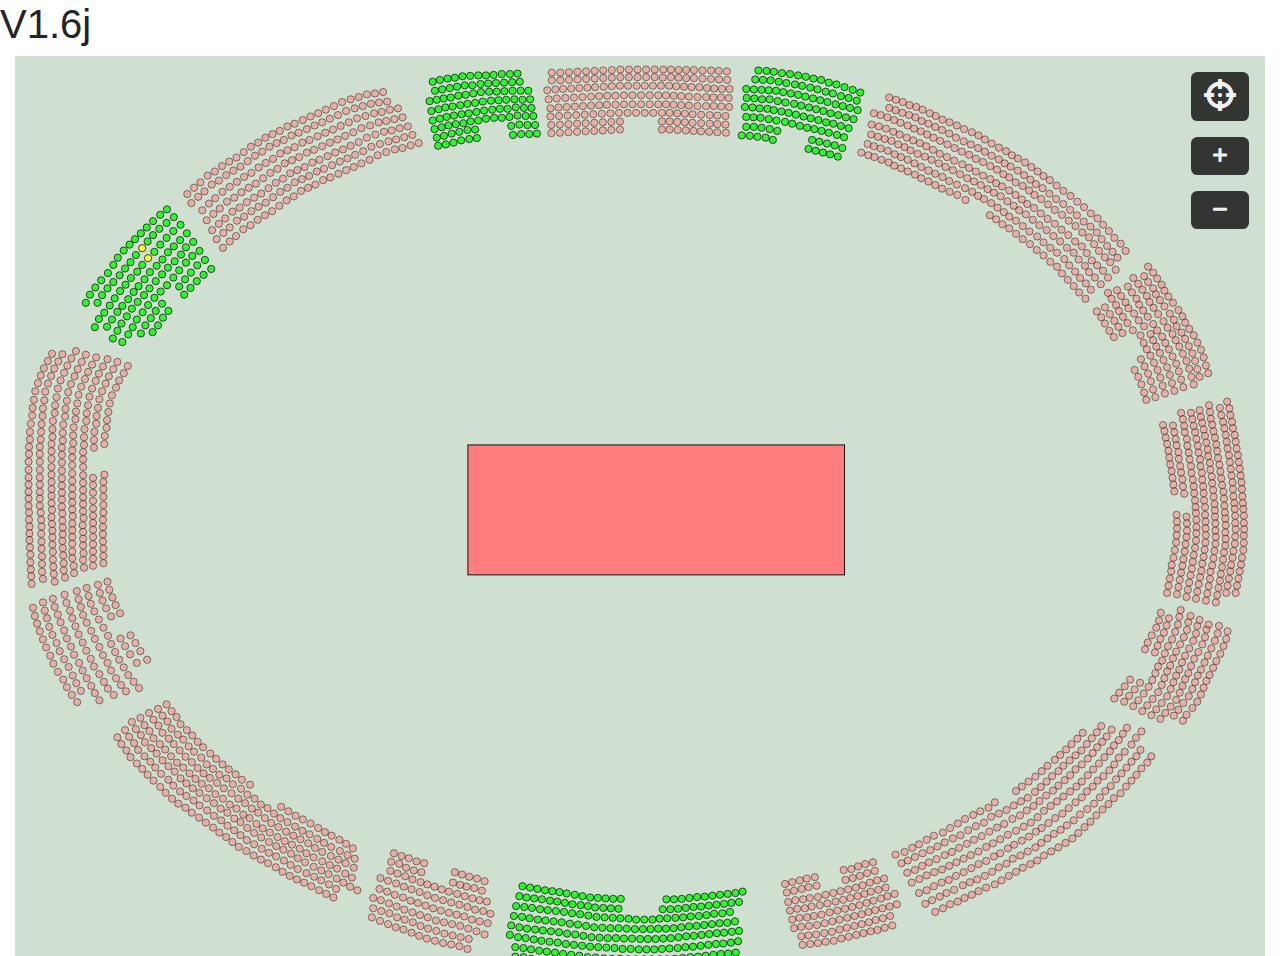
<file: index.html>
<!DOCTYPE html>
<html lang="en">
<head>
    <meta charset="UTF-8">
    <meta http-equiv="X-UA-Compatible" content="IE=edge">
    <meta name="viewport" content="width=device-width, initial-scale=1.0,maximum-scale=1.0, user-scalable=no">
    <meta http-equiv="cache-control" content="max-age=0" />
    <meta http-equiv="cache-control" content="no-cache" />
    <meta http-equiv="expires" content="0" />
    <meta http-equiv="expires" content="Tue, 01 Jan 1980 1:00:00 GMT" />
    <meta http-equiv="pragma" content="no-cache" />

    <title>Document</title>
    
    <link rel="stylesheet" type="text/css" href="https://maxcdn.bootstrapcdn.com/bootstrap/4.5.2/css/bootstrap.min.css">
    <link rel="stylesheet" type="text/css" href="https://use.fontawesome.com/releases/v5.7.0/css/all.css">
    <link rel="stylesheet" href="style.css">
</head>
<body>
    <h1>V1.6j</h1>
    <div class="container-fluid">
        <div class="row">
            

    <div class="col-12" data-name="TB_PLAN_SVG">
   
<script language="javascript" type="text/javascript">
function pcdClic(elem) {
alert('Clic '+elem);
}


</script>
<style>

</style>
<div id="PLAN-DBG" class="event"><br>Event handlers</div>


<div data-name="PLAN-SALLE" style="text-align:center">
  <div class="btn-plan-commande">
    <div class="btn" id="PLAN-CENTRER"><i class="fas fa-crosshairs fa-2x"></i></div>
    <div class="btn" id="PLAN-ZOOM"><i class="fas fa-plus fa-xl"></i></div>
    <div class="btn" id="PLAN-DEZOOM"><i class="fas fa-minus fa-xl"></i></div>
  </div>
  <img class="img-fluid" id="IMG_PLANSALLE" src="svg.svg" alt="" draggable="false">
</div>
<script src="QuadTree.js?v=1"></script>
<script src="Plan.js?v=1"></script>
<script src="PlanDeSalle.js?v=1"></script>
<script>
  let ecouteur = {
    onClick(data){
      console.log("data",data);
      // console.log("coefX", data.coefX)
      // console.log("coefY",data.coefY)
    }
  }
  const planDeSalle = new PlanDeSalle(false); // btn debug : false
  planDeSalle.subscribe(ecouteur);
</script>

</body> 
</html>
</file>
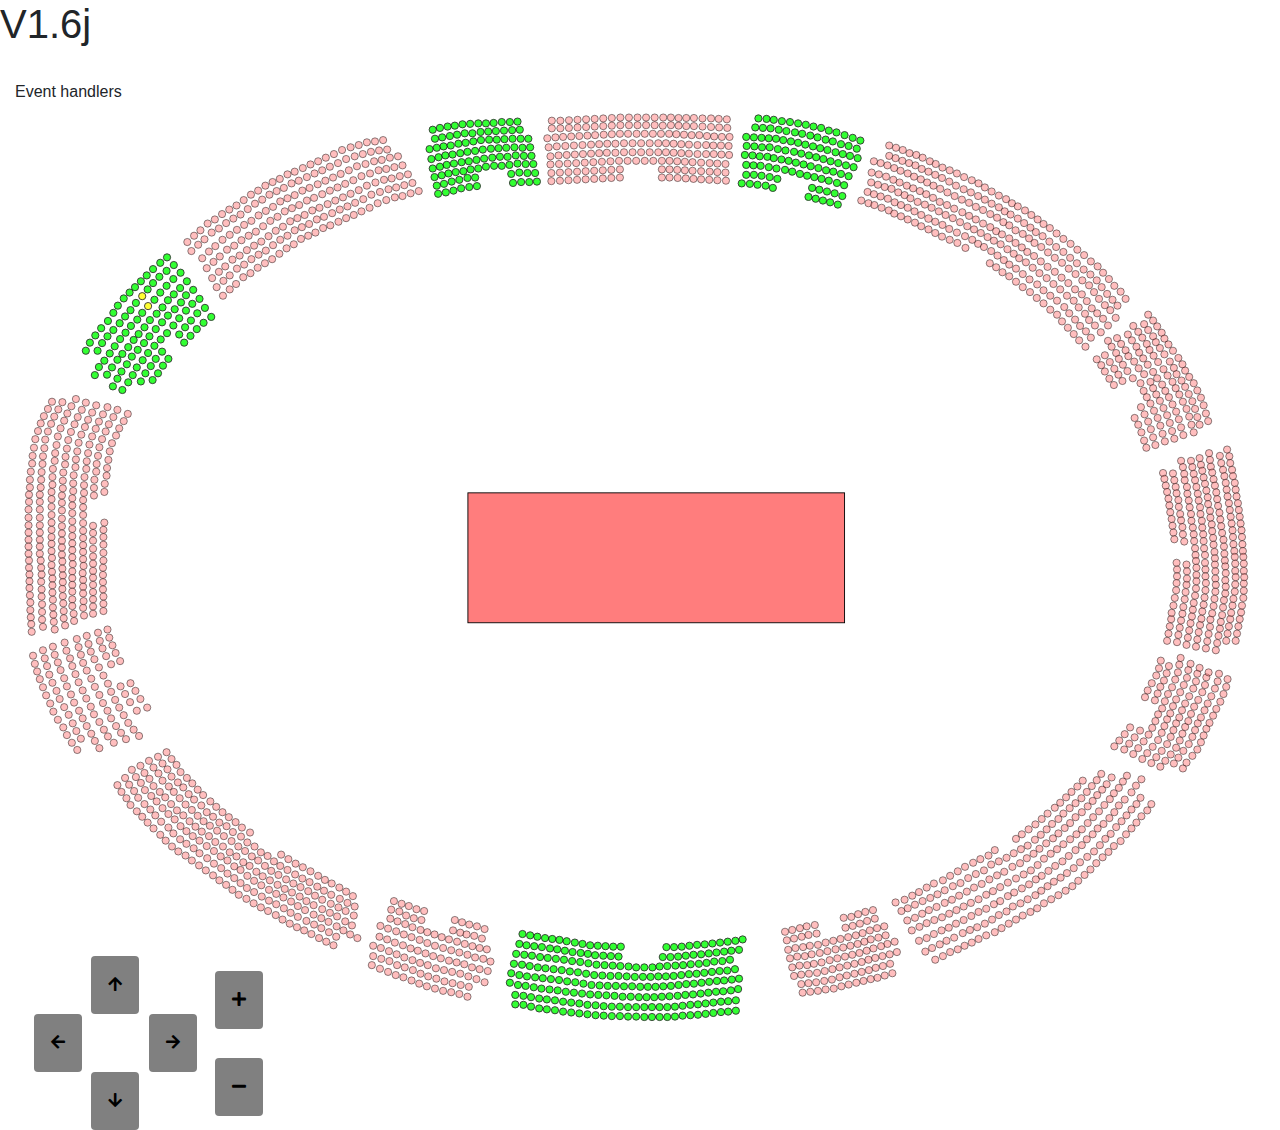
<file: test.html>
<!DOCTYPE html>
<html lang="en">
<head>
    <meta charset="UTF-8">
    <meta http-equiv="X-UA-Compatible" content="IE=edge">
    <meta name="viewport" content="width=device-width, initial-scale=1.0">
    <link rel="stylesheet" type="text/css" href="https://maxcdn.bootstrapcdn.com/bootstrap/4.5.2/css/bootstrap.min.css">
    <link rel="stylesheet" type="text/css" href="https://use.fontawesome.com/releases/v5.7.0/css/all.css">
    <title>Document</title>
    <style>
        .commande-btn{
            display: flex;
        }
        .direction{
            width: 200px;
        }
        .row{
            display: flex;
            justify-content: space-around;
        }
        .btn{
            background-color: grey;
            padding: 1rem;
            cursor: pointer;
        }
        .commande-zoom{
            text-align: center;
            display: flex;
            flex-direction: column;
            justify-content: space-around;
        }
    </style>
</head>
<body>
    <!-- <svg width="200" height="200" viewbox="0 0 200 200">
        <rect x="0" y="0" width="100" height="100" fill="red"></rect>
        <rect x="0" y="100" width="100" height="100" fill="blue"></rect>
        <rect x="100" y="0" width="100" height="100" fill="green"></rect>
        <rect x="100" y="100" width="100" height="100" fill="pink"></rect>
        <circle r="50" cx="100" cy="100"></circle>
    </svg> -->
    <h1>V1.6j</h1>
    <div class="container-fluid">
        <div class="row">
            

    <div class="col-12" data-name="TB_PLAN_SVG">
   
<script language="javascript" type="text/javascript">
function pcdClic(elem) {
alert('Clic '+elem);
}


</script>
<style>

</style>
<div id="PLAN-DBG" class="event"><br>Event handlers</div>


<div data-name="PLAN-SALLE" style="text-align:center">
    <div class="btn-plan-commande">
        <!-- <div class="btn" id="PLAN-CENTRER"><i class="fas fa-crosshairs fa-2x"></i></div>
        <div class="btn" id="PLAN-ZOOM"><i class="fas fa-plus fa-xl"></i></div>
        <div class="btn" id="PLAN-DEZOOM"><i class="fas fa-minus fa-xl"></i></div> -->
    </div>
    <svg id="IMG_PLANSALLE" xmlns="http://www.w3.org/2000/svg" class="img-fluid" height="2070" width="2771" viewBox="0 0 2771 2070" version="1.1">
    <rect x="1004" y="862" width="835" height="288" stroke="black" stroke-width="2" fill="#ff7d7d" onclick="" onmouseover="" onmouseout=""/>
    <circle class="place" cx="30" cy="899" r="8" stroke="black" stroke-width="1" fill="#ff7d7d" fill-opacity="0.5"/>
    <circle class="place" cx="30" cy="917" r="8" stroke="black" stroke-width="1" fill="#ff7d7d" fill-opacity="0.5"/>
    <circle class="place" cx="30" cy="934" r="8" stroke="black" stroke-width="1" fill="#ff7d7d" fill-opacity="0.5"/>
    <circle class="place" cx="30" cy="950" r="8" stroke="black" stroke-width="1" fill="#ff7d7d" fill-opacity="0.5"/>
    <circle class="place" cx="30" cy="966" r="8" stroke="black" stroke-width="1" fill="#ff7d7d" fill-opacity="0.5"/>
    <circle class="place" cx="30" cy="981" r="8" stroke="black" stroke-width="1" fill="#ff7d7d" fill-opacity="0.5"/>
    <circle class="place" cx="30" cy="997" r="8" stroke="black" stroke-width="1" fill="#ff7d7d" fill-opacity="0.5"/>
    <circle class="place" cx="31" cy="866" r="8" stroke="black" stroke-width="1" fill="#ff7d7d" fill-opacity="0.5"/>
    <circle class="place" cx="31" cy="882" r="8" stroke="black" stroke-width="1" fill="#ff7d7d" fill-opacity="0.5"/>
    <circle class="place" cx="31" cy="1012" r="8" stroke="black" stroke-width="1" fill="#ff7d7d" fill-opacity="0.5"/>
    <circle class="place" cx="31" cy="1028" r="8" stroke="black" stroke-width="1" fill="#ff7d7d" fill-opacity="0.5"/>
    <circle class="place" cx="32" cy="1043" r="8" stroke="black" stroke-width="1" fill="#ff7d7d" fill-opacity="0.5"/>
    <circle class="place" cx="32" cy="1058" r="8" stroke="black" stroke-width="1" fill="#ff7d7d" fill-opacity="0.5"/>
    <circle class="place" cx="32" cy="1073" r="8" stroke="black" stroke-width="1" fill="#ff7d7d" fill-opacity="0.5"/>
    <circle class="place" cx="33" cy="833" r="8" stroke="black" stroke-width="1" fill="#ff7d7d" fill-opacity="0.5"/>
    <circle class="place" cx="33" cy="850" r="8" stroke="black" stroke-width="1" fill="#ff7d7d" fill-opacity="0.5"/>
    <circle class="place" cx="33" cy="1089" r="8" stroke="black" stroke-width="1" fill="#ff7d7d" fill-opacity="0.5"/>
    <circle class="place" cx="34" cy="1105" r="8" stroke="black" stroke-width="1" fill="#ff7d7d" fill-opacity="0.5"/>
    <circle class="place" cx="34" cy="1122" r="8" stroke="black" stroke-width="1" fill="#ff7d7d" fill-opacity="0.5"/>
    <circle class="place" cx="35" cy="815" r="8" stroke="black" stroke-width="1" fill="#ff7d7d" fill-opacity="0.5"/>
    <circle class="place" cx="35" cy="1138" r="8" stroke="black" stroke-width="1" fill="#ff7d7d" fill-opacity="0.5"/>
    <circle class="place" cx="36" cy="1153" r="8" stroke="black" stroke-width="1" fill="#ff7d7d" fill-opacity="0.5"/>
    <circle class="place" cx="37" cy="1170" r="8" stroke="black" stroke-width="1" fill="#ff7d7d" fill-opacity="0.5"/>
    <circle class="place" cx="38" cy="797" r="8" stroke="black" stroke-width="1" fill="#ff7d7d" fill-opacity="0.5"/>
    <circle class="place" cx="39" cy="780" r="8" stroke="black" stroke-width="1" fill="#ff7d7d" fill-opacity="0.5"/>
    <circle class="place" cx="40" cy="1223" r="8" stroke="black" stroke-width="1" fill="#ff7d7d" fill-opacity="0.5"/>
    <circle class="place" cx="42" cy="762" r="8" stroke="black" stroke-width="1" fill="#ff7d7d" fill-opacity="0.5"/>
    <circle class="place" cx="44" cy="1241" r="8" stroke="black" stroke-width="1" fill="#ff7d7d" fill-opacity="0.5"/>
    <circle class="place" cx="45" cy="743" r="8" stroke="black" stroke-width="1" fill="#ff7d7d" fill-opacity="0.5"/>
    <circle class="place" cx="49" cy="1258" r="8" stroke="black" stroke-width="1" fill="#ff7d7d" fill-opacity="0.5"/>
    <circle class="place" cx="51" cy="725" r="8" stroke="black" stroke-width="1" fill="#ff7d7d" fill-opacity="0.5"/>
    <circle class="place" cx="55" cy="866" r="8" stroke="black" stroke-width="1" fill="#ff7d7d" fill-opacity="0.5"/>
    <circle class="place" cx="55" cy="882" r="8" stroke="black" stroke-width="1" fill="#ff7d7d" fill-opacity="0.5"/>
    <circle class="place" cx="55" cy="899" r="8" stroke="black" stroke-width="1" fill="#ff7d7d" fill-opacity="0.5"/>
    <circle class="place" cx="55" cy="917" r="8" stroke="black" stroke-width="1" fill="#ff7d7d" fill-opacity="0.5"/>
    <circle class="place" cx="55" cy="934" r="8" stroke="black" stroke-width="1" fill="#ff7d7d" fill-opacity="0.5"/>
    <circle class="place" cx="55" cy="950" r="8" stroke="black" stroke-width="1" fill="#ff7d7d" fill-opacity="0.5"/>
    <circle class="place" cx="55" cy="966" r="8" stroke="black" stroke-width="1" fill="#ff7d7d" fill-opacity="0.5"/>
    <circle class="place" cx="55" cy="981" r="8" stroke="black" stroke-width="1" fill="#ff7d7d" fill-opacity="0.5"/>
    <circle class="place" cx="55" cy="997" r="8" stroke="black" stroke-width="1" fill="#ff7d7d" fill-opacity="0.5"/>
    <circle class="place" cx="55" cy="1275" r="8" stroke="black" stroke-width="1" fill="#ff7d7d" fill-opacity="0.5"/>
    <circle class="place" cx="57" cy="708" r="8" stroke="black" stroke-width="1" fill="#ff7d7d" fill-opacity="0.5"/>
    <circle class="place" cx="57" cy="850" r="8" stroke="black" stroke-width="1" fill="#ff7d7d" fill-opacity="0.5"/>
    <circle class="place" cx="57" cy="1012" r="8" stroke="black" stroke-width="1" fill="#ff7d7d" fill-opacity="0.5"/>
    <circle class="place" cx="58" cy="833" r="8" stroke="black" stroke-width="1" fill="#ff7d7d" fill-opacity="0.5"/>
    <circle class="place" cx="58" cy="1028" r="8" stroke="black" stroke-width="1" fill="#ff7d7d" fill-opacity="0.5"/>
    <circle class="place" cx="58" cy="1059" r="8" stroke="black" stroke-width="1" fill="#ff7d7d" fill-opacity="0.5"/>
    <circle class="place" cx="59" cy="816" r="8" stroke="black" stroke-width="1" fill="#ff7d7d" fill-opacity="0.5"/>
    <circle class="place" cx="59" cy="1043" r="8" stroke="black" stroke-width="1" fill="#ff7d7d" fill-opacity="0.5"/>
    <circle class="place" cx="59" cy="1076" r="8" stroke="black" stroke-width="1" fill="#ff7d7d" fill-opacity="0.5"/>
    <circle class="place" cx="59" cy="1092" r="8" stroke="black" stroke-width="1" fill="#ff7d7d" fill-opacity="0.5"/>
    <circle class="place" cx="60" cy="1109" r="8" stroke="black" stroke-width="1" fill="#ff7d7d" fill-opacity="0.5"/>
    <circle class="place" cx="60" cy="1126" r="8" stroke="black" stroke-width="1" fill="#ff7d7d" fill-opacity="0.5"/>
    <circle class="place" cx="60" cy="1143" r="8" stroke="black" stroke-width="1" fill="#ff7d7d" fill-opacity="0.5"/>
    <circle class="place" cx="61" cy="798" r="8" stroke="black" stroke-width="1" fill="#ff7d7d" fill-opacity="0.5"/>
    <circle class="place" cx="62" cy="781" r="8" stroke="black" stroke-width="1" fill="#ff7d7d" fill-opacity="0.5"/>
    <circle class="place" cx="62" cy="1159" r="8" stroke="black" stroke-width="1" fill="#ff7d7d" fill-opacity="0.5"/>
    <circle class="place" cx="62" cy="1211" r="8" stroke="black" stroke-width="1" fill="#ff7d7d" fill-opacity="0.5"/>
    <circle class="place" cx="62" cy="1293" r="8" stroke="black" stroke-width="1" fill="#ff7d7d" fill-opacity="0.5"/>
    <circle class="place" cx="64" cy="692" r="8" stroke="black" stroke-width="1" fill="#ff7d7d" fill-opacity="0.5"/>
    <circle class="place" cx="65" cy="763" r="8" stroke="black" stroke-width="1" fill="#ff7d7d" fill-opacity="0.5"/>
    <circle class="place" cx="66" cy="1229" r="8" stroke="black" stroke-width="1" fill="#ff7d7d" fill-opacity="0.5"/>
    <circle class="place" cx="67" cy="744" r="8" stroke="black" stroke-width="1" fill="#ff7d7d" fill-opacity="0.5"/>
    <circle class="place" cx="69" cy="1311" r="8" stroke="black" stroke-width="1" fill="#ff7d7d" fill-opacity="0.5"/>
    <circle class="place" cx="71" cy="1246" r="8" stroke="black" stroke-width="1" fill="#ff7d7d" fill-opacity="0.5"/>
    <circle class="place" cx="73" cy="676" r="8" stroke="black" stroke-width="1" fill="#ff7d7d" fill-opacity="0.5"/>
    <circle class="place" cx="73" cy="726" r="8" stroke="black" stroke-width="1" fill="#ff7d7d" fill-opacity="0.5"/>
    <circle class="place" cx="76" cy="1265" r="8" stroke="black" stroke-width="1" fill="#ff7d7d" fill-opacity="0.5"/>
    <circle class="place" cx="78" cy="1329" r="8" stroke="black" stroke-width="1" fill="#ff7d7d" fill-opacity="0.5"/>
    <circle class="place" cx="80" cy="709" r="8" stroke="black" stroke-width="1" fill="#ff7d7d" fill-opacity="0.5"/>
    <circle class="place" cx="81" cy="860" r="8" stroke="black" stroke-width="1" fill="#ff7d7d" fill-opacity="0.5"/>
    <circle class="place" cx="81" cy="876" r="8" stroke="black" stroke-width="1" fill="#ff7d7d" fill-opacity="0.5"/>
    <circle class="place" cx="81" cy="893" r="8" stroke="black" stroke-width="1" fill="#ff7d7d" fill-opacity="0.5"/>
    <circle class="place" cx="81" cy="911" r="8" stroke="black" stroke-width="1" fill="#ff7d7d" fill-opacity="0.5"/>
    <circle class="place" cx="81" cy="928" r="8" stroke="black" stroke-width="1" fill="#ff7d7d" fill-opacity="0.5"/>
    <circle class="place" cx="81" cy="944" r="8" stroke="black" stroke-width="1" fill="#ff7d7d" fill-opacity="0.5"/>
    <circle class="place" cx="81" cy="960" r="8" stroke="black" stroke-width="1" fill="#ff7d7d" fill-opacity="0.5"/>
    <circle class="place" cx="81" cy="975" r="8" stroke="black" stroke-width="1" fill="#ff7d7d" fill-opacity="0.5"/>
    <circle class="place" cx="81" cy="991" r="8" stroke="black" stroke-width="1" fill="#ff7d7d" fill-opacity="0.5"/>
    <circle class="place" cx="81" cy="1022" r="8" stroke="black" stroke-width="1" fill="#ff7d7d" fill-opacity="0.5"/>
    <circle class="place" cx="82" cy="660" r="8" stroke="black" stroke-width="1" fill="#ff7d7d" fill-opacity="0.5"/>
    <circle class="place" cx="82" cy="1006" r="8" stroke="black" stroke-width="1" fill="#ff7d7d" fill-opacity="0.5"/>
    <circle class="place" cx="82" cy="1037" r="8" stroke="black" stroke-width="1" fill="#ff7d7d" fill-opacity="0.5"/>
    <circle class="place" cx="83" cy="827" r="8" stroke="black" stroke-width="1" fill="#ff7d7d" fill-opacity="0.5"/>
    <circle class="place" cx="83" cy="844" r="8" stroke="black" stroke-width="1" fill="#ff7d7d" fill-opacity="0.5"/>
    <circle class="place" cx="83" cy="1052" r="8" stroke="black" stroke-width="1" fill="#ff7d7d" fill-opacity="0.5"/>
    <circle class="place" cx="83" cy="1067" r="8" stroke="black" stroke-width="1" fill="#ff7d7d" fill-opacity="0.5"/>
    <circle class="place" cx="83" cy="1083" r="8" stroke="black" stroke-width="1" fill="#ff7d7d" fill-opacity="0.5"/>
    <circle class="place" cx="83" cy="1283" r="8" stroke="black" stroke-width="1" fill="#ff7d7d" fill-opacity="0.5"/>
    <circle class="place" cx="84" cy="809" r="8" stroke="black" stroke-width="1" fill="#ff7d7d" fill-opacity="0.5"/>
    <circle class="place" cx="84" cy="1099" r="8" stroke="black" stroke-width="1" fill="#ff7d7d" fill-opacity="0.5"/>
    <circle class="place" cx="84" cy="1116" r="8" stroke="black" stroke-width="1" fill="#ff7d7d" fill-opacity="0.5"/>
    <circle class="place" cx="84" cy="1203" r="8" stroke="black" stroke-width="1" fill="#ff7d7d" fill-opacity="0.5"/>
    <circle class="place" cx="85" cy="1132" r="8" stroke="black" stroke-width="1" fill="#ff7d7d" fill-opacity="0.5"/>
    <circle class="place" cx="85" cy="1347" r="8" stroke="black" stroke-width="1" fill="#ff7d7d" fill-opacity="0.5"/>
    <circle class="place" cx="86" cy="1148" r="8" stroke="black" stroke-width="1" fill="#ff7d7d" fill-opacity="0.5"/>
    <circle class="place" cx="87" cy="693" r="8" stroke="black" stroke-width="1" fill="#ff7d7d" fill-opacity="0.5"/>
    <circle class="place" cx="88" cy="791" r="8" stroke="black" stroke-width="1" fill="#ff7d7d" fill-opacity="0.5"/>
    <circle class="place" cx="88" cy="1165" r="8" stroke="black" stroke-width="1" fill="#ff7d7d" fill-opacity="0.5"/>
    <circle class="place" cx="88" cy="1221" r="8" stroke="black" stroke-width="1" fill="#ff7d7d" fill-opacity="0.5"/>
    <circle class="place" cx="89" cy="774" r="8" stroke="black" stroke-width="1" fill="#ff7d7d" fill-opacity="0.5"/>
    <circle class="place" cx="92" cy="756" r="8" stroke="black" stroke-width="1" fill="#ff7d7d" fill-opacity="0.5"/>
    <circle class="place" cx="92" cy="1301" r="8" stroke="black" stroke-width="1" fill="#ff7d7d" fill-opacity="0.5"/>
    <circle class="place" cx="95" cy="737" r="8" stroke="black" stroke-width="1" fill="#ff7d7d" fill-opacity="0.5"/>
    <circle class="place" cx="95" cy="1238" r="8" stroke="black" stroke-width="1" fill="#ff7d7d" fill-opacity="0.5"/>
    <circle class="place" cx="95" cy="1365" r="8" stroke="black" stroke-width="1" fill="#ff7d7d" fill-opacity="0.5"/>
    <circle class="place" cx="96" cy="677" r="8" stroke="black" stroke-width="1" fill="#ff7d7d" fill-opacity="0.5"/>
    <circle class="place" cx="99" cy="1319" r="8" stroke="black" stroke-width="1" fill="#ff7d7d" fill-opacity="0.5"/>
    <circle class="place" cx="101" cy="719" r="8" stroke="black" stroke-width="1" fill="#ff7d7d" fill-opacity="0.5"/>
    <circle class="place" cx="101" cy="1255" r="8" stroke="black" stroke-width="1" fill="#ff7d7d" fill-opacity="0.5"/>
    <circle class="place" cx="104" cy="868" r="8" stroke="black" stroke-width="1" fill="#ff7d7d" fill-opacity="0.5"/>
    <circle class="place" cx="104" cy="884" r="8" stroke="black" stroke-width="1" fill="#ff7d7d" fill-opacity="0.5"/>
    <circle class="place" cx="104" cy="901" r="8" stroke="black" stroke-width="1" fill="#ff7d7d" fill-opacity="0.5"/>
    <circle class="place" cx="104" cy="919" r="8" stroke="black" stroke-width="1" fill="#ff7d7d" fill-opacity="0.5"/>
    <circle class="place" cx="104" cy="936" r="8" stroke="black" stroke-width="1" fill="#ff7d7d" fill-opacity="0.5"/>
    <circle class="place" cx="104" cy="952" r="8" stroke="black" stroke-width="1" fill="#ff7d7d" fill-opacity="0.5"/>
    <circle class="place" cx="104" cy="968" r="8" stroke="black" stroke-width="1" fill="#ff7d7d" fill-opacity="0.5"/>
    <circle class="place" cx="104" cy="983" r="8" stroke="black" stroke-width="1" fill="#ff7d7d" fill-opacity="0.5"/>
    <circle class="place" cx="104" cy="999" r="8" stroke="black" stroke-width="1" fill="#ff7d7d" fill-opacity="0.5"/>
    <circle class="place" cx="105" cy="661" r="8" stroke="black" stroke-width="1" fill="#ff7d7d" fill-opacity="0.5"/>
    <circle class="place" cx="105" cy="1014" r="8" stroke="black" stroke-width="1" fill="#ff7d7d" fill-opacity="0.5"/>
    <circle class="place" cx="105" cy="1030" r="8" stroke="black" stroke-width="1" fill="#ff7d7d" fill-opacity="0.5"/>
    <circle class="place" cx="105" cy="1075" r="8" stroke="black" stroke-width="1" fill="#ff7d7d" fill-opacity="0.5"/>
    <circle class="place" cx="106" cy="835" r="8" stroke="black" stroke-width="1" fill="#ff7d7d" fill-opacity="0.5"/>
    <circle class="place" cx="106" cy="852" r="8" stroke="black" stroke-width="1" fill="#ff7d7d" fill-opacity="0.5"/>
    <circle class="place" cx="106" cy="1045" r="8" stroke="black" stroke-width="1" fill="#ff7d7d" fill-opacity="0.5"/>
    <circle class="place" cx="106" cy="1060" r="8" stroke="black" stroke-width="1" fill="#ff7d7d" fill-opacity="0.5"/>
    <circle class="place" cx="106" cy="1091" r="8" stroke="black" stroke-width="1" fill="#ff7d7d" fill-opacity="0.5"/>
    <circle class="place" cx="107" cy="817" r="8" stroke="black" stroke-width="1" fill="#ff7d7d" fill-opacity="0.5"/>
    <circle class="place" cx="107" cy="1107" r="8" stroke="black" stroke-width="1" fill="#ff7d7d" fill-opacity="0.5"/>
    <circle class="place" cx="107" cy="1382" r="8" stroke="black" stroke-width="1" fill="#ff7d7d" fill-opacity="0.5"/>
    <circle class="place" cx="108" cy="1124" r="8" stroke="black" stroke-width="1" fill="#ff7d7d" fill-opacity="0.5"/>
    <circle class="place" cx="108" cy="1140" r="8" stroke="black" stroke-width="1" fill="#ff7d7d" fill-opacity="0.5"/>
    <circle class="place" cx="109" cy="702" r="8" stroke="black" stroke-width="1" fill="#ff7d7d" fill-opacity="0.5"/>
    <circle class="place" cx="109" cy="1273" r="8" stroke="black" stroke-width="1" fill="#ff7d7d" fill-opacity="0.5"/>
    <circle class="place" cx="109" cy="1337" r="8" stroke="black" stroke-width="1" fill="#ff7d7d" fill-opacity="0.5"/>
    <circle class="place" cx="110" cy="1194" r="8" stroke="black" stroke-width="1" fill="#ff7d7d" fill-opacity="0.5"/>
    <circle class="place" cx="111" cy="799" r="8" stroke="black" stroke-width="1" fill="#ff7d7d" fill-opacity="0.5"/>
    <circle class="place" cx="111" cy="1156" r="8" stroke="black" stroke-width="1" fill="#ff7d7d" fill-opacity="0.5"/>
    <circle class="place" cx="112" cy="782" r="8" stroke="black" stroke-width="1" fill="#ff7d7d" fill-opacity="0.5"/>
    <circle class="place" cx="114" cy="1212" r="8" stroke="black" stroke-width="1" fill="#ff7d7d" fill-opacity="0.5"/>
    <circle class="place" cx="115" cy="764" r="8" stroke="black" stroke-width="1" fill="#ff7d7d" fill-opacity="0.5"/>
    <circle class="place" cx="115" cy="1291" r="8" stroke="black" stroke-width="1" fill="#ff7d7d" fill-opacity="0.5"/>
    <circle class="place" cx="115" cy="1399" r="8" stroke="black" stroke-width="1" fill="#ff7d7d" fill-opacity="0.5"/>
    <circle class="place" cx="116" cy="686" r="8" stroke="black" stroke-width="1" fill="#ff7d7d" fill-opacity="0.5"/>
    <circle class="place" cx="118" cy="745" r="8" stroke="black" stroke-width="1" fill="#ff7d7d" fill-opacity="0.5"/>
    <circle class="place" cx="119" cy="1354" r="8" stroke="black" stroke-width="1" fill="#ff7d7d" fill-opacity="0.5"/>
    <circle class="place" cx="122" cy="1229" r="8" stroke="black" stroke-width="1" fill="#ff7d7d" fill-opacity="0.5"/>
    <circle class="place" cx="124" cy="727" r="8" stroke="black" stroke-width="1" fill="#ff7d7d" fill-opacity="0.5"/>
    <circle class="place" cx="124" cy="1309" r="8" stroke="black" stroke-width="1" fill="#ff7d7d" fill-opacity="0.5"/>
    <circle class="place" cx="125" cy="670" r="8" stroke="black" stroke-width="1" fill="#ff7d7d" fill-opacity="0.5"/>
    <circle class="place" cx="126" cy="1416" r="8" stroke="black" stroke-width="1" fill="#ff7d7d" fill-opacity="0.5"/>
    <circle class="place" cx="127" cy="874" r="8" stroke="black" stroke-width="1" fill="#ff7d7d" fill-opacity="0.5"/>
    <circle class="place" cx="127" cy="890" r="8" stroke="black" stroke-width="1" fill="#ff7d7d" fill-opacity="0.5"/>
    <circle class="place" cx="127" cy="907" r="8" stroke="black" stroke-width="1" fill="#ff7d7d" fill-opacity="0.5"/>
    <circle class="place" cx="127" cy="925" r="8" stroke="black" stroke-width="1" fill="#ff7d7d" fill-opacity="0.5"/>
    <circle class="place" cx="127" cy="942" r="8" stroke="black" stroke-width="1" fill="#ff7d7d" fill-opacity="0.5"/>
    <circle class="place" cx="127" cy="958" r="8" stroke="black" stroke-width="1" fill="#ff7d7d" fill-opacity="0.5"/>
    <circle class="place" cx="127" cy="974" r="8" stroke="black" stroke-width="1" fill="#ff7d7d" fill-opacity="0.5"/>
    <circle class="place" cx="127" cy="989" r="8" stroke="black" stroke-width="1" fill="#ff7d7d" fill-opacity="0.5"/>
    <circle class="place" cx="127" cy="1005" r="8" stroke="black" stroke-width="1" fill="#ff7d7d" fill-opacity="0.5"/>
    <circle class="place" cx="127" cy="1036" r="8" stroke="black" stroke-width="1" fill="#ff7d7d" fill-opacity="0.5"/>
    <circle class="place" cx="127" cy="1051" r="8" stroke="black" stroke-width="1" fill="#ff7d7d" fill-opacity="0.5"/>
    <circle class="place" cx="127" cy="1066" r="8" stroke="black" stroke-width="1" fill="#ff7d7d" fill-opacity="0.5"/>
    <circle class="place" cx="127" cy="1081" r="8" stroke="black" stroke-width="1" fill="#ff7d7d" fill-opacity="0.5"/>
    <circle class="place" cx="127" cy="1098" r="8" stroke="black" stroke-width="1" fill="#ff7d7d" fill-opacity="0.5"/>
    <circle class="place" cx="127" cy="1113" r="8" stroke="black" stroke-width="1" fill="#ff7d7d" fill-opacity="0.5"/>
    <circle class="place" cx="127" cy="1246" r="8" stroke="black" stroke-width="1" fill="#ff7d7d" fill-opacity="0.5"/>
    <circle class="place" cx="128" cy="1020" r="8" stroke="black" stroke-width="1" fill="#ff7d7d" fill-opacity="0.5"/>
    <circle class="place" cx="128" cy="1373" r="8" stroke="black" stroke-width="1" fill="#ff7d7d" fill-opacity="0.5"/>
    <circle class="place" cx="129" cy="841" r="8" stroke="black" stroke-width="1" fill="#ff7d7d" fill-opacity="0.5"/>
    <circle class="place" cx="129" cy="858" r="8" stroke="black" stroke-width="1" fill="#ff7d7d" fill-opacity="0.5"/>
    <circle class="place" cx="130" cy="823" r="8" stroke="black" stroke-width="1" fill="#ff7d7d" fill-opacity="0.5"/>
    <circle class="place" cx="130" cy="1130" r="8" stroke="black" stroke-width="1" fill="#ff7d7d" fill-opacity="0.5"/>
    <circle class="place" cx="131" cy="1146" r="8" stroke="black" stroke-width="1" fill="#ff7d7d" fill-opacity="0.5"/>
    <circle class="place" cx="131" cy="1327" r="8" stroke="black" stroke-width="1" fill="#ff7d7d" fill-opacity="0.5"/>
    <circle class="place" cx="132" cy="710" r="8" stroke="black" stroke-width="1" fill="#ff7d7d" fill-opacity="0.5"/>
    <circle class="place" cx="134" cy="805" r="8" stroke="black" stroke-width="1" fill="#ff7d7d" fill-opacity="0.5"/>
    <circle class="place" cx="134" cy="1264" r="8" stroke="black" stroke-width="1" fill="#ff7d7d" fill-opacity="0.5"/>
    <circle class="place" cx="135" cy="654" r="8" stroke="black" stroke-width="1" fill="#ff7d7d" fill-opacity="0.5"/>
    <circle class="place" cx="135" cy="788" r="8" stroke="black" stroke-width="1" fill="#ff7d7d" fill-opacity="0.5"/>
    <circle class="place" cx="136" cy="1390" r="8" stroke="black" stroke-width="1" fill="#ff7d7d" fill-opacity="0.5"/>
    <circle class="place" cx="137" cy="1186" r="8" stroke="black" stroke-width="1" fill="#ff7d7d" fill-opacity="0.5"/>
    <circle class="place" cx="138" cy="770" r="8" stroke="black" stroke-width="1" fill="#ff7d7d" fill-opacity="0.5"/>
    <circle class="place" cx="138" cy="1432" r="8" stroke="black" stroke-width="1" fill="#ff7d7d" fill-opacity="0.5"/>
    <circle class="place" cx="139" cy="694" r="8" stroke="black" stroke-width="1" fill="#ff7d7d" fill-opacity="0.5"/>
    <circle class="place" cx="141" cy="751" r="8" stroke="black" stroke-width="1" fill="#ff7d7d" fill-opacity="0.5"/>
    <circle class="place" cx="141" cy="1204" r="8" stroke="black" stroke-width="1" fill="#ff7d7d" fill-opacity="0.5"/>
    <circle class="place" cx="141" cy="1282" r="8" stroke="black" stroke-width="1" fill="#ff7d7d" fill-opacity="0.5"/>
    <circle class="place" cx="142" cy="1345" r="8" stroke="black" stroke-width="1" fill="#ff7d7d" fill-opacity="0.5"/>
    <circle class="place" cx="146" cy="1221" r="8" stroke="black" stroke-width="1" fill="#ff7d7d" fill-opacity="0.5"/>
    <circle class="place" cx="146" cy="1407" r="8" stroke="black" stroke-width="1" fill="#ff7d7d" fill-opacity="0.5"/>
    <circle class="place" cx="147" cy="733" r="8" stroke="black" stroke-width="1" fill="#ff7d7d" fill-opacity="0.5"/>
    <circle class="place" cx="148" cy="678" r="8" stroke="black" stroke-width="1" fill="#ff7d7d" fill-opacity="0.5"/>
    <circle class="place" cx="150" cy="1040" r="8" stroke="black" stroke-width="1" fill="#ff7d7d" fill-opacity="0.5"/>
    <circle class="place" cx="150" cy="1300" r="8" stroke="black" stroke-width="1" fill="#ff7d7d" fill-opacity="0.5"/>
    <circle class="place" cx="150" cy="1362" r="8" stroke="black" stroke-width="1" fill="#ff7d7d" fill-opacity="0.5"/>
    <circle class="place" cx="151" cy="878" r="8" stroke="black" stroke-width="1" fill="#ff7d7d" fill-opacity="0.5"/>
    <circle class="place" cx="151" cy="894" r="8" stroke="black" stroke-width="1" fill="#ff7d7d" fill-opacity="0.5"/>
    <circle class="place" cx="151" cy="911" r="8" stroke="black" stroke-width="1" fill="#ff7d7d" fill-opacity="0.5"/>
    <circle class="place" cx="151" cy="929" r="8" stroke="black" stroke-width="1" fill="#ff7d7d" fill-opacity="0.5"/>
    <circle class="place" cx="151" cy="946" r="8" stroke="black" stroke-width="1" fill="#ff7d7d" fill-opacity="0.5"/>
    <circle class="place" cx="151" cy="962" r="8" stroke="black" stroke-width="1" fill="#ff7d7d" fill-opacity="0.5"/>
    <circle class="place" cx="151" cy="978" r="8" stroke="black" stroke-width="1" fill="#ff7d7d" fill-opacity="0.5"/>
    <circle class="place" cx="151" cy="993" r="8" stroke="black" stroke-width="1" fill="#ff7d7d" fill-opacity="0.5"/>
    <circle class="place" cx="151" cy="1009" r="8" stroke="black" stroke-width="1" fill="#ff7d7d" fill-opacity="0.5"/>
    <circle class="place" cx="151" cy="1055" r="8" stroke="black" stroke-width="1" fill="#ff7d7d" fill-opacity="0.5"/>
    <circle class="place" cx="151" cy="1070" r="8" stroke="black" stroke-width="1" fill="#ff7d7d" fill-opacity="0.5"/>
    <circle class="place" cx="151" cy="1085" r="8" stroke="black" stroke-width="1" fill="#ff7d7d" fill-opacity="0.5"/>
    <circle class="place" cx="151" cy="1117" r="8" stroke="black" stroke-width="1" fill="#ff7d7d" fill-opacity="0.5"/>
    <circle class="place" cx="151" cy="1239" r="8" stroke="black" stroke-width="1" fill="#ff7d7d" fill-opacity="0.5"/>
    <circle class="place" cx="152" cy="1024" r="8" stroke="black" stroke-width="1" fill="#ff7d7d" fill-opacity="0.5"/>
    <circle class="place" cx="152" cy="1102" r="8" stroke="black" stroke-width="1" fill="#ff7d7d" fill-opacity="0.5"/>
    <circle class="place" cx="153" cy="845" r="8" stroke="black" stroke-width="1" fill="#ff7d7d" fill-opacity="0.5"/>
    <circle class="place" cx="153" cy="862" r="8" stroke="black" stroke-width="1" fill="#ff7d7d" fill-opacity="0.5"/>
    <circle class="place" cx="153" cy="1134" r="8" stroke="black" stroke-width="1" fill="#ff7d7d" fill-opacity="0.5"/>
    <circle class="place" cx="154" cy="827" r="8" stroke="black" stroke-width="1" fill="#ff7d7d" fill-opacity="0.5"/>
    <circle class="place" cx="155" cy="716" r="8" stroke="black" stroke-width="1" fill="#ff7d7d" fill-opacity="0.5"/>
    <circle class="place" cx="157" cy="547" r="8" stroke="black" stroke-width="2" fill="#00ff00" onclick="pcdNavWLValiderSiegesRpr('R13_1357');" onmouseover="pcdNavJSSurvoleSiegesRpr('R13_1357');" onmouseout="" cursor="pointer" opacity="0.8"/>
    <circle class="place" cx="157" cy="662" r="8" stroke="black" stroke-width="1" fill="#ff7d7d" fill-opacity="0.5"/>
    <circle class="place" cx="158" cy="809" r="8" stroke="black" stroke-width="1" fill="#ff7d7d" fill-opacity="0.5"/>
    <circle class="place" cx="158" cy="1318" r="8" stroke="black" stroke-width="1" fill="#ff7d7d" fill-opacity="0.5"/>
    <circle class="place" cx="159" cy="792" r="8" stroke="black" stroke-width="1" fill="#ff7d7d" fill-opacity="0.5"/>
    <circle class="place" cx="159" cy="1179" r="8" stroke="black" stroke-width="1" fill="#ff7d7d" fill-opacity="0.5"/>
    <circle class="place" cx="159" cy="1256" r="8" stroke="black" stroke-width="1" fill="#ff7d7d" fill-opacity="0.5"/>
    <circle class="place" cx="159" cy="1379" r="8" stroke="black" stroke-width="1" fill="#ff7d7d" fill-opacity="0.5"/>
    <circle class="place" cx="162" cy="700" r="8" stroke="black" stroke-width="1" fill="#ff7d7d" fill-opacity="0.5"/>
    <circle class="place" cx="162" cy="774" r="8" stroke="black" stroke-width="1" fill="#ff7d7d" fill-opacity="0.5"/>
    <circle class="place" cx="163" cy="1197" r="8" stroke="black" stroke-width="1" fill="#ff7d7d" fill-opacity="0.5"/>
    <circle class="place" cx="165" cy="755" r="8" stroke="black" stroke-width="1" fill="#ff7d7d" fill-opacity="0.5"/>
    <circle class="place" cx="166" cy="529" r="8" stroke="black" stroke-width="2" fill="#00ff00" onclick="pcdNavWLValiderSiegesRpr('R13_1356');" onmouseover="pcdNavJSSurvoleSiegesRpr('R13_1356');" onmouseout="" cursor="pointer" opacity="0.8"/>
    <circle class="place" cx="168" cy="1214" r="8" stroke="black" stroke-width="1" fill="#ff7d7d" fill-opacity="0.5"/>
    <circle class="place" cx="168" cy="1336" r="8" stroke="black" stroke-width="1" fill="#ff7d7d" fill-opacity="0.5"/>
    <circle class="place" cx="169" cy="1274" r="8" stroke="black" stroke-width="1" fill="#ff7d7d" fill-opacity="0.5"/>
    <circle class="place" cx="169" cy="1396" r="8" stroke="black" stroke-width="1" fill="#ff7d7d" fill-opacity="0.5"/>
    <circle class="place" cx="171" cy="684" r="8" stroke="black" stroke-width="1" fill="#ff7d7d" fill-opacity="0.5"/>
    <circle class="place" cx="171" cy="737" r="8" stroke="black" stroke-width="1" fill="#ff7d7d" fill-opacity="0.5"/>
    <circle class="place" cx="173" cy="935" r="8" stroke="black" stroke-width="1" fill="#ff7d7d" fill-opacity="0.5"/>
    <circle class="place" cx="173" cy="951" r="8" stroke="black" stroke-width="1" fill="#ff7d7d" fill-opacity="0.5"/>
    <circle class="place" cx="173" cy="968" r="8" stroke="black" stroke-width="1" fill="#ff7d7d" fill-opacity="0.5"/>
    <circle class="place" cx="173" cy="986" r="8" stroke="black" stroke-width="1" fill="#ff7d7d" fill-opacity="0.5"/>
    <circle class="place" cx="173" cy="1003" r="8" stroke="black" stroke-width="1" fill="#ff7d7d" fill-opacity="0.5"/>
    <circle class="place" cx="173" cy="1019" r="8" stroke="black" stroke-width="1" fill="#ff7d7d" fill-opacity="0.5"/>
    <circle class="place" cx="173" cy="1035" r="8" stroke="black" stroke-width="1" fill="#ff7d7d" fill-opacity="0.5"/>
    <circle class="place" cx="173" cy="1050" r="8" stroke="black" stroke-width="1" fill="#ff7d7d" fill-opacity="0.5"/>
    <circle class="place" cx="173" cy="1066" r="8" stroke="black" stroke-width="1" fill="#ff7d7d" fill-opacity="0.5"/>
    <circle class="place" cx="173" cy="1082" r="8" stroke="black" stroke-width="1" fill="#ff7d7d" fill-opacity="0.5"/>
    <circle class="place" cx="173" cy="1098" r="8" stroke="black" stroke-width="1" fill="#ff7d7d" fill-opacity="0.5"/>
    <circle class="place" cx="173" cy="1114" r="8" stroke="black" stroke-width="1" fill="#ff7d7d" fill-opacity="0.5"/>
    <circle class="place" cx="173" cy="1130" r="8" stroke="black" stroke-width="1" fill="#ff7d7d" fill-opacity="0.5"/>
    <circle class="place" cx="175" cy="851" r="8" stroke="black" stroke-width="1" fill="#ff7d7d" fill-opacity="0.5"/>
    <circle class="place" cx="175" cy="868" r="8" stroke="black" stroke-width="1" fill="#ff7d7d" fill-opacity="0.5"/>
    <circle class="place" cx="175" cy="1353" r="8" stroke="black" stroke-width="1" fill="#ff7d7d" fill-opacity="0.5"/>
    <circle class="place" cx="176" cy="833" r="8" stroke="black" stroke-width="1" fill="#ff7d7d" fill-opacity="0.5"/>
    <circle class="place" cx="176" cy="1231" r="8" stroke="black" stroke-width="1" fill="#ff7d7d" fill-opacity="0.5"/>
    <circle class="place" cx="177" cy="601" r="8" stroke="black" stroke-width="2" fill="#00ff00" onclick="pcdNavWLValiderSiegesRpr('R11_1328');" onmouseover="pcdNavJSSurvoleSiegesRpr('R11_1328');" onmouseout="" cursor="pointer" opacity="0.8"/>
    <circle class="place" cx="177" cy="1292" r="8" stroke="black" stroke-width="1" fill="#ff7d7d" fill-opacity="0.5"/>
    <circle class="place" cx="177" cy="1412" r="8" stroke="black" stroke-width="1" fill="#ff7d7d" fill-opacity="0.5"/>
    <circle class="place" cx="178" cy="513" r="8" stroke="black" stroke-width="2" fill="#00ff00" onclick="pcdNavWLValiderSiegesRpr('R13_1355');" onmouseover="pcdNavJSSurvoleSiegesRpr('R13_1355');" onmouseout="" cursor="pointer" opacity="0.8"/>
    <circle class="place" cx="179" cy="720" r="8" stroke="black" stroke-width="1" fill="#ff7d7d" fill-opacity="0.5"/>
    <circle class="place" cx="180" cy="668" r="8" stroke="black" stroke-width="1" fill="#ff7d7d" fill-opacity="0.5"/>
    <circle class="place" cx="180" cy="815" r="8" stroke="black" stroke-width="1" fill="#ff7d7d" fill-opacity="0.5"/>
    <circle class="place" cx="181" cy="798" r="8" stroke="black" stroke-width="1" fill="#ff7d7d" fill-opacity="0.5"/>
    <circle class="place" cx="183" cy="547" r="8" stroke="black" stroke-width="2" fill="#00ff00" onclick="pcdNavWLValiderSiegesRpr('R12_1342');" onmouseover="pcdNavJSSurvoleSiegesRpr('R12_1342');" onmouseout="" cursor="pointer" opacity="0.8"/>
    <circle class="place" cx="184" cy="780" r="8" stroke="black" stroke-width="1" fill="#ff7d7d" fill-opacity="0.5"/>
    <circle class="place" cx="184" cy="1172" r="8" stroke="black" stroke-width="1" fill="#ff7d7d" fill-opacity="0.5"/>
    <circle class="place" cx="186" cy="583" r="8" stroke="black" stroke-width="2" fill="#00ff00" onclick="pcdNavWLValiderSiegesRpr('R11_1327');" onmouseover="pcdNavJSSurvoleSiegesRpr('R11_1327');" onmouseout="" cursor="pointer" opacity="0.8"/>
    <circle class="place" cx="186" cy="704" r="8" stroke="black" stroke-width="1" fill="#ff7d7d" fill-opacity="0.5"/>
    <circle class="place" cx="186" cy="1249" r="8" stroke="black" stroke-width="1" fill="#ff7d7d" fill-opacity="0.5"/>
    <circle class="place" cx="187" cy="761" r="8" stroke="black" stroke-width="1" fill="#ff7d7d" fill-opacity="0.5"/>
    <circle class="place" cx="187" cy="1310" r="8" stroke="black" stroke-width="1" fill="#ff7d7d" fill-opacity="0.5"/>
    <circle class="place" cx="187" cy="1370" r="8" stroke="black" stroke-width="1" fill="#ff7d7d" fill-opacity="0.5"/>
    <circle class="place" cx="187" cy="1428" r="8" stroke="black" stroke-width="1" fill="#ff7d7d" fill-opacity="0.5"/>
    <circle class="place" cx="188" cy="1190" r="8" stroke="black" stroke-width="1" fill="#ff7d7d" fill-opacity="0.5"/>
    <circle class="place" cx="191" cy="497" r="8" stroke="black" stroke-width="2" fill="#00ff00" onclick="pcdNavWLValiderSiegesRpr('R13_1354');" onmouseover="pcdNavJSSurvoleSiegesRpr('R13_1354');" onmouseout="" cursor="pointer" opacity="0.8"/>
    <circle class="place" cx="193" cy="530" r="8" stroke="black" stroke-width="2" fill="#00ff00" onclick="pcdNavWLValiderSiegesRpr('R12_1341');" onmouseover="pcdNavJSSurvoleSiegesRpr('R12_1341');" onmouseout="" cursor="pointer" opacity="0.8"/>
    <circle class="place" cx="193" cy="743" r="8" stroke="black" stroke-width="1" fill="#ff7d7d" fill-opacity="0.5"/>
    <circle class="place" cx="194" cy="1207" r="8" stroke="black" stroke-width="1" fill="#ff7d7d" fill-opacity="0.5"/>
    <circle class="place" cx="195" cy="688" r="8" stroke="black" stroke-width="1" fill="#ff7d7d" fill-opacity="0.5"/>
    <circle class="place" cx="195" cy="1028" r="8" stroke="black" stroke-width="1" fill="#ff7d7d" fill-opacity="0.5"/>
    <circle class="place" cx="195" cy="1044" r="8" stroke="black" stroke-width="1" fill="#ff7d7d" fill-opacity="0.5"/>
    <circle class="place" cx="195" cy="1060" r="8" stroke="black" stroke-width="1" fill="#ff7d7d" fill-opacity="0.5"/>
    <circle class="place" cx="195" cy="1076" r="8" stroke="black" stroke-width="1" fill="#ff7d7d" fill-opacity="0.5"/>
    <circle class="place" cx="195" cy="1328" r="8" stroke="black" stroke-width="1" fill="#ff7d7d" fill-opacity="0.5"/>
    <circle class="place" cx="196" cy="944" r="8" stroke="black" stroke-width="1" fill="#ff7d7d" fill-opacity="0.5"/>
    <circle class="place" cx="196" cy="960" r="8" stroke="black" stroke-width="1" fill="#ff7d7d" fill-opacity="0.5"/>
    <circle class="place" cx="196" cy="977" r="8" stroke="black" stroke-width="1" fill="#ff7d7d" fill-opacity="0.5"/>
    <circle class="place" cx="196" cy="995" r="8" stroke="black" stroke-width="1" fill="#ff7d7d" fill-opacity="0.5"/>
    <circle class="place" cx="196" cy="1012" r="8" stroke="black" stroke-width="1" fill="#ff7d7d" fill-opacity="0.5"/>
    <circle class="place" cx="196" cy="1092" r="8" stroke="black" stroke-width="1" fill="#ff7d7d" fill-opacity="0.5"/>
    <circle class="place" cx="196" cy="1108" r="8" stroke="black" stroke-width="1" fill="#ff7d7d" fill-opacity="0.5"/>
    <circle class="place" cx="196" cy="1124" r="8" stroke="black" stroke-width="1" fill="#ff7d7d" fill-opacity="0.5"/>
    <circle class="place" cx="196" cy="1267" r="8" stroke="black" stroke-width="1" fill="#ff7d7d" fill-opacity="0.5"/>
    <circle class="place" cx="197" cy="1387" r="8" stroke="black" stroke-width="1" fill="#ff7d7d" fill-opacity="0.5"/>
    <circle class="place" cx="198" cy="569" r="8" stroke="black" stroke-width="2" fill="#00ff00" onclick="pcdNavWLValiderSiegesRpr('R11_1326');" onmouseover="pcdNavJSSurvoleSiegesRpr('R11_1326');" onmouseout="" cursor="pointer" opacity="0.8"/>
    <circle class="place" cx="198" cy="860" r="8" stroke="black" stroke-width="1" fill="#ff7d7d" fill-opacity="0.5"/>
    <circle class="place" cx="198" cy="928" r="8" stroke="black" stroke-width="1" fill="#ff7d7d" fill-opacity="0.5"/>
    <circle class="place" cx="199" cy="842" r="8" stroke="black" stroke-width="1" fill="#ff7d7d" fill-opacity="0.5"/>
    <circle class="place" cx="201" cy="726" r="8" stroke="black" stroke-width="1" fill="#ff7d7d" fill-opacity="0.5"/>
    <circle class="place" cx="202" cy="1224" r="8" stroke="black" stroke-width="1" fill="#ff7d7d" fill-opacity="0.5"/>
    <circle class="place" cx="203" cy="824" r="8" stroke="black" stroke-width="1" fill="#ff7d7d" fill-opacity="0.5"/>
    <circle class="place" cx="204" cy="600" r="8" stroke="black" stroke-width="2" fill="#00ff00" onclick="pcdNavWLValiderSiegesRpr('R10_1312');" onmouseover="pcdNavJSSurvoleSiegesRpr('R10_1312');" onmouseout="" cursor="pointer" opacity="0.8"/>
    <circle class="place" cx="204" cy="807" r="8" stroke="black" stroke-width="1" fill="#ff7d7d" fill-opacity="0.5"/>
    <circle class="place" cx="205" cy="515" r="8" stroke="black" stroke-width="2" fill="#00ff00" onclick="pcdNavWLValiderSiegesRpr('R12_1340');" onmouseover="pcdNavJSSurvoleSiegesRpr('R12_1340');" onmouseout="" cursor="pointer" opacity="0.8"/>
    <circle class="place" cx="205" cy="672" r="8" stroke="black" stroke-width="1" fill="#ff7d7d" fill-opacity="0.5"/>
    <circle class="place" cx="205" cy="1165" r="8" stroke="black" stroke-width="1" fill="#ff7d7d" fill-opacity="0.5"/>
    <circle class="place" cx="205" cy="1345" r="8" stroke="black" stroke-width="1" fill="#ff7d7d" fill-opacity="0.5"/>
    <circle class="place" cx="206" cy="481" r="8" stroke="black" stroke-width="2" fill="#00ff00" onclick="pcdNavWLValiderSiegesRpr('R13_1353');" onmouseover="pcdNavJSSurvoleSiegesRpr('R13_1353');" onmouseout="" cursor="pointer" opacity="0.8"/>
    <circle class="place" cx="206" cy="1285" r="8" stroke="black" stroke-width="1" fill="#ff7d7d" fill-opacity="0.5"/>
    <circle class="place" cx="206" cy="1402" r="8" stroke="black" stroke-width="1" fill="#ff7d7d" fill-opacity="0.5"/>
    <circle class="place" cx="207" cy="789" r="8" stroke="black" stroke-width="1" fill="#ff7d7d" fill-opacity="0.5"/>
    <circle class="place" cx="208" cy="710" r="8" stroke="black" stroke-width="1" fill="#ff7d7d" fill-opacity="0.5"/>
    <circle class="place" cx="209" cy="1183" r="8" stroke="black" stroke-width="1" fill="#ff7d7d" fill-opacity="0.5"/>
    <circle class="place" cx="210" cy="553" r="8" stroke="black" stroke-width="2" fill="#00ff00" onclick="pcdNavWLValiderSiegesRpr('R11_1325');" onmouseover="pcdNavJSSurvoleSiegesRpr('R11_1325');" onmouseout="" cursor="pointer" opacity="0.8"/>
    <circle class="place" cx="210" cy="770" r="8" stroke="black" stroke-width="1" fill="#ff7d7d" fill-opacity="0.5"/>
    <circle class="place" cx="213" cy="1242" r="8" stroke="black" stroke-width="1" fill="#ff7d7d" fill-opacity="0.5"/>
    <circle class="place" cx="213" cy="1303" r="8" stroke="black" stroke-width="1" fill="#ff7d7d" fill-opacity="0.5"/>
    <circle class="place" cx="213" cy="1362" r="8" stroke="black" stroke-width="1" fill="#ff7d7d" fill-opacity="0.5"/>
    <circle class="place" cx="215" cy="584" r="8" stroke="black" stroke-width="2" fill="#00ff00" onclick="pcdNavWLValiderSiegesRpr('R10_1311');" onmouseover="pcdNavJSSurvoleSiegesRpr('R10_1311');" onmouseout="" cursor="pointer" opacity="0.8"/>
    <circle class="place" cx="215" cy="752" r="8" stroke="black" stroke-width="1" fill="#ff7d7d" fill-opacity="0.5"/>
    <circle class="place" cx="216" cy="1200" r="8" stroke="black" stroke-width="1" fill="#ff7d7d" fill-opacity="0.5"/>
    <circle class="place" cx="217" cy="626" r="8" stroke="black" stroke-width="2" fill="#00ff00" onclick="pcdNavWLValiderSiegesRpr('R9_1297');" onmouseover="pcdNavJSSurvoleSiegesRpr('R9_1297');" onmouseout="" cursor="pointer" opacity="0.8"/>
    <circle class="place" cx="218" cy="463" r="8" stroke="black" stroke-width="2" fill="#00ff00" onclick="pcdNavWLValiderSiegesRpr('R13_1352');" onmouseover="pcdNavJSSurvoleSiegesRpr('R13_1352');" onmouseout="" cursor="pointer" opacity="0.8"/>
    <circle class="place" cx="218" cy="501" r="8" stroke="black" stroke-width="2" fill="#00ff00" onclick="pcdNavWLValiderSiegesRpr('R12_1339');" onmouseover="pcdNavJSSurvoleSiegesRpr('R12_1339');" onmouseout="" cursor="pointer" opacity="0.8"/>
    <circle class="place" cx="218" cy="694" r="8" stroke="black" stroke-width="1" fill="#ff7d7d" fill-opacity="0.5"/>
    <circle class="place" cx="219" cy="1416" r="8" stroke="black" stroke-width="1" fill="#ff7d7d" fill-opacity="0.5"/>
    <circle class="place" cx="221" cy="537" r="8" stroke="black" stroke-width="2" fill="#00ff00" onclick="pcdNavWLValiderSiegesRpr('R11_1324');" onmouseover="pcdNavJSSurvoleSiegesRpr('R11_1324');" onmouseout="" cursor="pointer" opacity="0.8"/>
    <circle class="place" cx="222" cy="1321" r="8" stroke="black" stroke-width="1" fill="#ff7d7d" fill-opacity="0.5"/>
    <circle class="place" cx="223" cy="1217" r="8" stroke="black" stroke-width="1" fill="#ff7d7d" fill-opacity="0.5"/>
    <circle class="place" cx="224" cy="735" r="8" stroke="black" stroke-width="1" fill="#ff7d7d" fill-opacity="0.5"/>
    <circle class="place" cx="224" cy="1379" r="8" stroke="black" stroke-width="1" fill="#ff7d7d" fill-opacity="0.5"/>
    <circle class="place" cx="227" cy="567" r="8" stroke="black" stroke-width="2" fill="#00ff00" onclick="pcdNavWLValiderSiegesRpr('R10_1310');" onmouseover="pcdNavJSSurvoleSiegesRpr('R10_1310');" onmouseout="" cursor="pointer" opacity="0.8"/>
    <circle class="place" cx="227" cy="609" r="8" stroke="black" stroke-width="2" fill="#00ff00" onclick="pcdNavWLValiderSiegesRpr('R9_1296');" onmouseover="pcdNavJSSurvoleSiegesRpr('R9_1296');" onmouseout="" cursor="pointer" opacity="0.8"/>
    <circle class="place" cx="227" cy="678" r="8" stroke="black" stroke-width="1" fill="#ff7d7d" fill-opacity="0.5"/>
    <circle class="place" cx="227" cy="1510" r="8" stroke="black" stroke-width="1" fill="#ff7d7d" fill-opacity="0.5"/>
    <circle class="place" cx="228" cy="447" r="8" stroke="black" stroke-width="2" fill="#00ff00" onclick="pcdNavWLValiderSiegesRpr('R13_1351');" onmouseover="pcdNavJSSurvoleSiegesRpr('R13_1351');" onmouseout="" cursor="pointer" opacity="0.8"/>
    <circle class="place" cx="231" cy="719" r="8" stroke="black" stroke-width="1" fill="#ff7d7d" fill-opacity="0.5"/>
    <circle class="place" cx="231" cy="1338" r="8" stroke="black" stroke-width="1" fill="#ff7d7d" fill-opacity="0.5"/>
    <circle class="place" cx="232" cy="486" r="8" stroke="black" stroke-width="2" fill="#00ff00" onclick="pcdNavWLValiderSiegesRpr('R12_1338');" onmouseover="pcdNavJSSurvoleSiegesRpr('R12_1338');" onmouseout="" cursor="pointer" opacity="0.8"/>
    <circle class="place" cx="233" cy="521" r="8" stroke="black" stroke-width="2" fill="#00ff00" onclick="pcdNavWLValiderSiegesRpr('R11_1323');" onmouseover="pcdNavJSSurvoleSiegesRpr('R11_1323');" onmouseout="" cursor="pointer" opacity="0.8"/>
    <circle class="place" cx="233" cy="1235" r="8" stroke="black" stroke-width="1" fill="#ff7d7d" fill-opacity="0.5"/>
    <circle class="place" cx="234" cy="1291" r="8" stroke="black" stroke-width="1" fill="#ff7d7d" fill-opacity="0.5"/>
    <circle class="place" cx="235" cy="1394" r="8" stroke="black" stroke-width="1" fill="#ff7d7d" fill-opacity="0.5"/>
    <circle class="place" cx="236" cy="593" r="8" stroke="black" stroke-width="2" fill="#00ff00" onclick="pcdNavWLValiderSiegesRpr('R9_1295');" onmouseover="pcdNavJSSurvoleSiegesRpr('R9_1295');" onmouseout="" cursor="pointer" opacity="0.8"/>
    <circle class="place" cx="236" cy="1525" r="8" stroke="black" stroke-width="1" fill="#ff7d7d" fill-opacity="0.5"/>
    <circle class="place" cx="238" cy="554" r="8" stroke="black" stroke-width="2" fill="#00ff00" onclick="pcdNavWLValiderSiegesRpr('R10_1309');" onmouseover="pcdNavJSSurvoleSiegesRpr('R10_1309');" onmouseout="" cursor="pointer" opacity="0.8"/>
    <circle class="place" cx="238" cy="634" r="8" stroke="black" stroke-width="2" fill="#00ff00" onclick="pcdNavWLValiderSiegesRpr('R8_1282');" onmouseover="pcdNavJSSurvoleSiegesRpr('R8_1282');" onmouseout="" cursor="pointer" opacity="0.8"/>
    <circle class="place" cx="241" cy="431" r="8" stroke="black" stroke-width="2" fill="#00ff00" onclick="pcdNavWLValiderSiegesRpr('R13_1350');" onmouseover="pcdNavJSSurvoleSiegesRpr('R13_1350');" onmouseout="" cursor="pointer" opacity="0.8"/>
    <circle class="place" cx="241" cy="703" r="8" stroke="black" stroke-width="1" fill="#ff7d7d" fill-opacity="0.5"/>
    <circle class="place" cx="241" cy="1355" r="8" stroke="black" stroke-width="1" fill="#ff7d7d" fill-opacity="0.5"/>
    <circle class="place" cx="244" cy="471" r="8" stroke="black" stroke-width="2" fill="#00ff00" onclick="pcdNavWLValiderSiegesRpr('R12_1337');" onmouseover="pcdNavJSSurvoleSiegesRpr('R12_1337');" onmouseout="" cursor="pointer" opacity="0.8"/>
    <circle class="place" cx="244" cy="1308" r="8" stroke="black" stroke-width="1" fill="#ff7d7d" fill-opacity="0.5"/>
    <circle class="place" cx="244" cy="1494" r="8" stroke="black" stroke-width="1" fill="#ff7d7d" fill-opacity="0.5"/>
    <circle class="place" cx="245" cy="507" r="8" stroke="black" stroke-width="2" fill="#00ff00" onclick="pcdNavWLValiderSiegesRpr('R11_1322');" onmouseover="pcdNavJSSurvoleSiegesRpr('R11_1322');" onmouseout="" cursor="pointer" opacity="0.8"/>
    <circle class="place" cx="246" cy="1408" r="8" stroke="black" stroke-width="1" fill="#ff7d7d" fill-opacity="0.5"/>
    <circle class="place" cx="247" cy="1539" r="8" stroke="black" stroke-width="1" fill="#ff7d7d" fill-opacity="0.5"/>
    <circle class="place" cx="248" cy="577" r="8" stroke="black" stroke-width="2" fill="#00ff00" onclick="pcdNavWLValiderSiegesRpr('R9_1294');" onmouseover="pcdNavJSSurvoleSiegesRpr('R9_1294');" onmouseout="" cursor="pointer" opacity="0.8"/>
    <circle class="place" cx="250" cy="687" r="8" stroke="black" stroke-width="1" fill="#ff7d7d" fill-opacity="0.5"/>
    <circle class="place" cx="251" cy="539" r="8" stroke="black" stroke-width="2" fill="#00ff00" onclick="pcdNavWLValiderSiegesRpr('R10_1308');" onmouseover="pcdNavJSSurvoleSiegesRpr('R10_1308');" onmouseout="" cursor="pointer" opacity="0.8"/>
    <circle class="place" cx="251" cy="617" r="8" stroke="black" stroke-width="2" fill="#00ff00" onclick="pcdNavWLValiderSiegesRpr('R8_1281');" onmouseover="pcdNavJSSurvoleSiegesRpr('R8_1281');" onmouseout="" cursor="pointer" opacity="0.8"/>
    <circle class="place" cx="251" cy="1372" r="8" stroke="black" stroke-width="1" fill="#ff7d7d" fill-opacity="0.5"/>
    <circle class="place" cx="253" cy="1509" r="8" stroke="black" stroke-width="1" fill="#ff7d7d" fill-opacity="0.5"/>
    <circle class="place" cx="254" cy="418" r="8" stroke="black" stroke-width="2" fill="#00ff00" onclick="pcdNavWLValiderSiegesRpr('R13_1349');" onmouseover="pcdNavJSSurvoleSiegesRpr('R13_1349');" onmouseout="" cursor="pointer" opacity="0.8"/>
    <circle class="place" cx="255" cy="1326" r="8" stroke="black" stroke-width="1" fill="#ff7d7d" fill-opacity="0.5"/>
    <circle class="place" cx="256" cy="457" r="8" stroke="black" stroke-width="2" fill="#00ff00" onclick="pcdNavWLValiderSiegesRpr('R12_1336');" onmouseover="pcdNavJSSurvoleSiegesRpr('R12_1336');" onmouseout="" cursor="pointer" opacity="0.8"/>
    <circle class="place" cx="256" cy="1284" r="8" stroke="black" stroke-width="1" fill="#ff7d7d" fill-opacity="0.5"/>
    <circle class="place" cx="256" cy="1554" r="8" stroke="black" stroke-width="1" fill="#ff7d7d" fill-opacity="0.5"/>
    <circle class="place" cx="257" cy="492" r="8" stroke="black" stroke-width="2" fill="#00ff00" onclick="pcdNavWLValiderSiegesRpr('R11_1321');" onmouseover="pcdNavJSSurvoleSiegesRpr('R11_1321');" onmouseout="" cursor="pointer" opacity="0.8"/>
    <circle class="place" cx="259" cy="560" r="8" stroke="black" stroke-width="2" fill="#00ff00" onclick="pcdNavWLValiderSiegesRpr('R9_1293');" onmouseover="pcdNavJSSurvoleSiegesRpr('R9_1293');" onmouseout="" cursor="pointer" opacity="0.8"/>
    <circle class="place" cx="259" cy="1476" r="8" stroke="black" stroke-width="1" fill="#ff7d7d" fill-opacity="0.5"/>
    <circle class="place" cx="261" cy="601" r="8" stroke="black" stroke-width="2" fill="#00ff00" onclick="pcdNavWLValiderSiegesRpr('R8_1280');" onmouseover="pcdNavJSSurvoleSiegesRpr('R8_1280');" onmouseout="" cursor="pointer" opacity="0.8"/>
    <circle class="place" cx="263" cy="523" r="8" stroke="black" stroke-width="2" fill="#00ff00" onclick="pcdNavWLValiderSiegesRpr('R10_1307');" onmouseover="pcdNavJSSurvoleSiegesRpr('R10_1307');" onmouseout="" cursor="pointer" opacity="0.8"/>
    <circle class="place" cx="263" cy="1387" r="8" stroke="black" stroke-width="1" fill="#ff7d7d" fill-opacity="0.5"/>
    <circle class="place" cx="264" cy="1523" r="8" stroke="black" stroke-width="1" fill="#ff7d7d" fill-opacity="0.5"/>
    <circle class="place" cx="266" cy="406" r="8" stroke="black" stroke-width="2" fill="#00ff00" onclick="pcdNavWLValiderSiegesRpr('R13_1348');" onmouseover="pcdNavJSSurvoleSiegesRpr('R13_1348');" onmouseout="" cursor="pointer" opacity="0.8"/>
    <circle class="place" cx="267" cy="1301" r="8" stroke="black" stroke-width="1" fill="#ff7d7d" fill-opacity="0.5"/>
    <circle class="place" cx="268" cy="441" r="8" stroke="black" stroke-width="2" fill="#00ff00" onclick="pcdNavWLValiderSiegesRpr('R12_1335');" onmouseover="pcdNavJSSurvoleSiegesRpr('R12_1335');" onmouseout="" cursor="pointer" opacity="0.8"/>
    <circle class="place" cx="268" cy="1492" r="8" stroke="black" stroke-width="1" fill="#ff7d7d" fill-opacity="0.5"/>
    <circle class="place" cx="270" cy="584" r="8" stroke="black" stroke-width="2" fill="#00ff00" onclick="pcdNavWLValiderSiegesRpr('R8_1279');" onmouseover="pcdNavJSSurvoleSiegesRpr('R8_1279');" onmouseout="" cursor="pointer" opacity="0.8"/>
    <circle class="place" cx="270" cy="1345" r="8" stroke="black" stroke-width="1" fill="#ff7d7d" fill-opacity="0.5"/>
    <circle class="place" cx="270" cy="1568" r="8" stroke="black" stroke-width="1" fill="#ff7d7d" fill-opacity="0.5"/>
    <circle class="place" cx="271" cy="478" r="8" stroke="black" stroke-width="2" fill="#00ff00" onclick="pcdNavWLValiderSiegesRpr('R11_1320');" onmouseover="pcdNavJSSurvoleSiegesRpr('R11_1320');" onmouseout="" cursor="pointer" opacity="0.8"/>
    <circle class="place" cx="272" cy="545" r="8" stroke="black" stroke-width="2" fill="#00ff00" onclick="pcdNavWLValiderSiegesRpr('R9_1292');" onmouseover="pcdNavJSSurvoleSiegesRpr('R9_1292');" onmouseout="" cursor="pointer" opacity="0.8"/>
    <circle class="place" cx="273" cy="1538" r="8" stroke="black" stroke-width="1" fill="#ff7d7d" fill-opacity="0.5"/>
    <circle class="place" cx="274" cy="510" r="8" stroke="black" stroke-width="2" fill="#00ff00" onclick="pcdNavWLValiderSiegesRpr('R10_1306');" onmouseover="pcdNavJSSurvoleSiegesRpr('R10_1306');" onmouseout="" cursor="pointer" opacity="0.8"/>
    <circle class="place" cx="275" cy="1401" r="8" stroke="black" stroke-width="1" fill="#ff7d7d" fill-opacity="0.5"/>
    <circle class="place" cx="278" cy="1319" r="8" stroke="black" stroke-width="1" fill="#ff7d7d" fill-opacity="0.5"/>
    <circle class="place" cx="278" cy="1467" r="8" stroke="black" stroke-width="1" fill="#ff7d7d" fill-opacity="0.5"/>
    <circle class="place" cx="279" cy="393" r="8" stroke="black" stroke-width="2" fill="#00ff00" onclick="pcdNavWLValiderSiegesRpr('R13_1347');" onmouseover="pcdNavJSSurvoleSiegesRpr('R13_1347');" onmouseout="" cursor="pointer" opacity="0.8"/>
    <circle class="place" cx="279" cy="615" r="8" stroke="black" stroke-width="2" fill="#00ff00" onclick="pcdNavWLValiderSiegesRpr('R7_1268');" onmouseover="pcdNavJSSurvoleSiegesRpr('R7_1268');" onmouseout="" cursor="pointer" opacity="0.8"/>
    <circle class="place" cx="279" cy="1505" r="8" stroke="black" stroke-width="1" fill="#ff7d7d" fill-opacity="0.5"/>
    <circle class="place" cx="282" cy="426" r="8" stroke="black" stroke-width="2" fill="#ffff00" onclick="pcdNavWLValiderSiegesRpr('R12_1334');" onmouseover="pcdNavJSSurvoleSiegesRpr('R12_1334');" onmouseout="" cursor="pointer" opacity="0.8"/>
    <circle class="place" cx="282" cy="463" r="8" stroke="black" stroke-width="2" fill="#00ff00" onclick="pcdNavWLValiderSiegesRpr('R11_1319');" onmouseover="pcdNavJSSurvoleSiegesRpr('R11_1319');" onmouseout="" cursor="pointer" opacity="0.8"/>
    <circle class="place" cx="282" cy="1580" r="8" stroke="black" stroke-width="1" fill="#ff7d7d" fill-opacity="0.5"/>
    <circle class="place" cx="283" cy="568" r="8" stroke="black" stroke-width="2" fill="#00ff00" onclick="pcdNavWLValiderSiegesRpr('R8_1278');" onmouseover="pcdNavJSSurvoleSiegesRpr('R8_1278');" onmouseout="" cursor="pointer" opacity="0.8"/>
    <circle class="place" cx="286" cy="530" r="8" stroke="black" stroke-width="2" fill="#00ff00" onclick="pcdNavWLValiderSiegesRpr('R9_1291');" onmouseover="pcdNavJSSurvoleSiegesRpr('R9_1291');" onmouseout="" cursor="pointer" opacity="0.8"/>
    <circle class="place" cx="287" cy="495" r="8" stroke="black" stroke-width="2" fill="#00ff00" onclick="pcdNavWLValiderSiegesRpr('R10_1305');" onmouseover="pcdNavJSSurvoleSiegesRpr('R10_1305');" onmouseout="" cursor="pointer" opacity="0.8"/>
    <circle class="place" cx="287" cy="1483" r="8" stroke="black" stroke-width="1" fill="#ff7d7d" fill-opacity="0.5"/>
    <circle class="place" cx="287" cy="1552" r="8" stroke="black" stroke-width="1" fill="#ff7d7d" fill-opacity="0.5"/>
    <circle class="place" cx="288" cy="1521" r="8" stroke="black" stroke-width="1" fill="#ff7d7d" fill-opacity="0.5"/>
    <circle class="place" cx="289" cy="597" r="8" stroke="black" stroke-width="2" fill="#00ff00" onclick="pcdNavWLValiderSiegesRpr('R7_1267');" onmouseover="pcdNavJSSurvoleSiegesRpr('R7_1267');" onmouseout="" cursor="pointer" opacity="0.8"/>
    <circle class="place" cx="292" cy="380" r="8" stroke="black" stroke-width="2" fill="#00ff00" onclick="pcdNavWLValiderSiegesRpr('R13_1346');" onmouseover="pcdNavJSSurvoleSiegesRpr('R13_1346');" onmouseout="" cursor="pointer" opacity="0.8"/>
    <circle class="place" cx="293" cy="1338" r="8" stroke="black" stroke-width="1" fill="#ff7d7d" fill-opacity="0.5"/>
    <circle class="place" cx="294" cy="411" r="8" stroke="black" stroke-width="2" fill="#00ff00" onclick="pcdNavWLValiderSiegesRpr('R12_1333');" onmouseover="pcdNavJSSurvoleSiegesRpr('R12_1333');" onmouseout="" cursor="pointer" opacity="0.8"/>
    <circle class="place" cx="294" cy="1593" r="8" stroke="black" stroke-width="1" fill="#ff7d7d" fill-opacity="0.5"/>
    <circle class="place" cx="295" cy="448" r="8" stroke="black" stroke-width="2" fill="#ffff00" onclick="pcdNavWLValiderSiegesRpr('R11_1318');" onmouseover="pcdNavJSSurvoleSiegesRpr('R11_1318');" onmouseout="" cursor="pointer" opacity="0.8"/>
    <circle class="place" cx="295" cy="552" r="8" stroke="black" stroke-width="2" fill="#00ff00" onclick="pcdNavWLValiderSiegesRpr('R8_1277');" onmouseover="pcdNavJSSurvoleSiegesRpr('R8_1277');" onmouseout="" cursor="pointer" opacity="0.8"/>
    <circle class="place" cx="297" cy="1456" r="8" stroke="black" stroke-width="1" fill="#ff7d7d" fill-opacity="0.5"/>
    <circle class="place" cx="298" cy="515" r="8" stroke="black" stroke-width="2" fill="#00ff00" onclick="pcdNavWLValiderSiegesRpr('R9_1290');" onmouseover="pcdNavJSSurvoleSiegesRpr('R9_1290');" onmouseout="" cursor="pointer" opacity="0.8"/>
    <circle class="place" cx="298" cy="1496" r="8" stroke="black" stroke-width="1" fill="#ff7d7d" fill-opacity="0.5"/>
    <circle class="place" cx="299" cy="479" r="8" stroke="black" stroke-width="2" fill="#00ff00" onclick="pcdNavWLValiderSiegesRpr('R10_1304');" onmouseover="pcdNavJSSurvoleSiegesRpr('R10_1304');" onmouseout="" cursor="pointer" opacity="0.8"/>
    <circle class="place" cx="300" cy="1564" r="8" stroke="black" stroke-width="1" fill="#ff7d7d" fill-opacity="0.5"/>
    <circle class="place" cx="301" cy="581" r="8" stroke="black" stroke-width="2" fill="#00ff00" onclick="pcdNavWLValiderSiegesRpr('R7_1266');" onmouseover="pcdNavJSSurvoleSiegesRpr('R7_1266');" onmouseout="" cursor="pointer" opacity="0.8"/>
    <circle class="place" cx="302" cy="1534" r="8" stroke="black" stroke-width="1" fill="#ff7d7d" fill-opacity="0.5"/>
    <circle class="place" cx="305" cy="612" r="8" stroke="black" stroke-width="2" fill="#00ff00" onclick="pcdNavWLValiderSiegesRpr('R6_1258');" onmouseover="pcdNavJSSurvoleSiegesRpr('R6_1258');" onmouseout="" cursor="pointer" opacity="0.8"/>
    <circle class="place" cx="306" cy="366" r="8" stroke="black" stroke-width="2" fill="#00ff00" onclick="pcdNavWLValiderSiegesRpr('R13_1345');" onmouseover="pcdNavJSSurvoleSiegesRpr('R13_1345');" onmouseout="" cursor="pointer" opacity="0.8"/>
    <circle class="place" cx="306" cy="397" r="8" stroke="black" stroke-width="2" fill="#00ff00" onclick="pcdNavWLValiderSiegesRpr('R12_1332');" onmouseover="pcdNavJSSurvoleSiegesRpr('R12_1332');" onmouseout="" cursor="pointer" opacity="0.8"/>
    <circle class="place" cx="307" cy="1471" r="8" stroke="black" stroke-width="1" fill="#ff7d7d" fill-opacity="0.5"/>
    <circle class="place" cx="307" cy="1512" r="8" stroke="black" stroke-width="1" fill="#ff7d7d" fill-opacity="0.5"/>
    <circle class="place" cx="307" cy="1606" r="8" stroke="black" stroke-width="1" fill="#ff7d7d" fill-opacity="0.5"/>
    <circle class="place" cx="309" cy="434" r="8" stroke="black" stroke-width="2" fill="#00ff00" onclick="pcdNavWLValiderSiegesRpr('R11_1317');" onmouseover="pcdNavJSSurvoleSiegesRpr('R11_1317');" onmouseout="" cursor="pointer" opacity="0.8"/>
    <circle class="place" cx="309" cy="536" r="8" stroke="black" stroke-width="2" fill="#00ff00" onclick="pcdNavWLValiderSiegesRpr('R8_1276');" onmouseover="pcdNavJSSurvoleSiegesRpr('R8_1276');" onmouseout="" cursor="pointer" opacity="0.8"/>
    <circle class="place" cx="311" cy="1577" r="8" stroke="black" stroke-width="1" fill="#ff7d7d" fill-opacity="0.5"/>
    <circle class="place" cx="312" cy="499" r="8" stroke="black" stroke-width="2" fill="#00ff00" onclick="pcdNavWLValiderSiegesRpr('R9_1289');" onmouseover="pcdNavJSSurvoleSiegesRpr('R9_1289');" onmouseout="" cursor="pointer" opacity="0.8"/>
    <circle class="place" cx="312" cy="565" r="8" stroke="black" stroke-width="2" fill="#00ff00" onclick="pcdNavWLValiderSiegesRpr('R7_1265');" onmouseover="pcdNavJSSurvoleSiegesRpr('R7_1265');" onmouseout="" cursor="pointer" opacity="0.8"/>
    <circle class="place" cx="314" cy="465" r="8" stroke="black" stroke-width="2" fill="#00ff00" onclick="pcdNavWLValiderSiegesRpr('R10_1303');" onmouseover="pcdNavJSSurvoleSiegesRpr('R10_1303');" onmouseout="" cursor="pointer" opacity="0.8"/>
    <circle class="place" cx="314" cy="1546" r="8" stroke="black" stroke-width="1" fill="#ff7d7d" fill-opacity="0.5"/>
    <circle class="place" cx="317" cy="597" r="8" stroke="black" stroke-width="2" fill="#00ff00" onclick="pcdNavWLValiderSiegesRpr('R6_1257');" onmouseover="pcdNavJSSurvoleSiegesRpr('R6_1257');" onmouseout="" cursor="pointer" opacity="0.8"/>
    <circle class="place" cx="317" cy="1447" r="8" stroke="black" stroke-width="1" fill="#ff7d7d" fill-opacity="0.5"/>
    <circle class="place" cx="318" cy="1484" r="8" stroke="black" stroke-width="1" fill="#ff7d7d" fill-opacity="0.5"/>
    <circle class="place" cx="320" cy="383" r="8" stroke="black" stroke-width="2" fill="#00ff00" onclick="pcdNavWLValiderSiegesRpr('R12_1331');" onmouseover="pcdNavJSSurvoleSiegesRpr('R12_1331');" onmouseout="" cursor="pointer" opacity="0.8"/>
    <circle class="place" cx="321" cy="1525" r="8" stroke="black" stroke-width="1" fill="#ff7d7d" fill-opacity="0.5"/>
    <circle class="place" cx="322" cy="352" r="8" stroke="black" stroke-width="2" fill="#00ff00" onclick="pcdNavWLValiderSiegesRpr('R13_1344');" onmouseover="pcdNavJSSurvoleSiegesRpr('R13_1344');" onmouseout="" cursor="pointer" opacity="0.8"/>
    <circle class="place" cx="322" cy="418" r="8" stroke="black" stroke-width="2" fill="#00ff00" onclick="pcdNavWLValiderSiegesRpr('R11_1316');" onmouseover="pcdNavJSSurvoleSiegesRpr('R11_1316');" onmouseout="" cursor="pointer" opacity="0.8"/>
    <circle class="place" cx="322" cy="1620" r="8" stroke="black" stroke-width="1" fill="#ff7d7d" fill-opacity="0.5"/>
    <circle class="place" cx="323" cy="522" r="8" stroke="black" stroke-width="2" fill="#00ff00" onclick="pcdNavWLValiderSiegesRpr('R8_1275');" onmouseover="pcdNavJSSurvoleSiegesRpr('R8_1275');" onmouseout="" cursor="pointer" opacity="0.8"/>
    <circle class="place" cx="324" cy="1591" r="8" stroke="black" stroke-width="1" fill="#ff7d7d" fill-opacity="0.5"/>
    <circle class="place" cx="326" cy="484" r="8" stroke="black" stroke-width="2" fill="#00ff00" onclick="pcdNavWLValiderSiegesRpr('R9_1288');" onmouseover="pcdNavJSSurvoleSiegesRpr('R9_1288');" onmouseout="" cursor="pointer" opacity="0.8"/>
    <circle class="place" cx="326" cy="549" r="8" stroke="black" stroke-width="2" fill="#00ff00" onclick="pcdNavWLValiderSiegesRpr('R7_1264');" onmouseover="pcdNavJSSurvoleSiegesRpr('R7_1264');" onmouseout="" cursor="pointer" opacity="0.8"/>
    <circle class="place" cx="327" cy="451" r="8" stroke="black" stroke-width="2" fill="#00ff00" onclick="pcdNavWLValiderSiegesRpr('R10_1302');" onmouseover="pcdNavJSSurvoleSiegesRpr('R10_1302');" onmouseout="" cursor="pointer" opacity="0.8"/>
    <circle class="place" cx="327" cy="1462" r="8" stroke="black" stroke-width="1" fill="#ff7d7d" fill-opacity="0.5"/>
    <circle class="place" cx="327" cy="1500" r="8" stroke="black" stroke-width="1" fill="#ff7d7d" fill-opacity="0.5"/>
    <circle class="place" cx="327" cy="1561" r="8" stroke="black" stroke-width="1" fill="#ff7d7d" fill-opacity="0.5"/>
    <circle class="place" cx="328" cy="580" r="8" stroke="black" stroke-width="2" fill="#00ff00" onclick="pcdNavWLValiderSiegesRpr('R6_1256');" onmouseover="pcdNavJSSurvoleSiegesRpr('R6_1256');" onmouseout="" cursor="pointer" opacity="0.8"/>
    <circle class="place" cx="333" cy="1537" r="8" stroke="black" stroke-width="1" fill="#ff7d7d" fill-opacity="0.5"/>
    <circle class="place" cx="334" cy="1633" r="8" stroke="black" stroke-width="1" fill="#ff7d7d" fill-opacity="0.5"/>
    <circle class="place" cx="336" cy="370" r="8" stroke="black" stroke-width="2" fill="#00ff00" onclick="pcdNavWLValiderSiegesRpr('R12_1330');" onmouseover="pcdNavJSSurvoleSiegesRpr('R12_1330');" onmouseout="" cursor="pointer" opacity="0.8"/>
    <circle class="place" cx="336" cy="403" r="8" stroke="black" stroke-width="2" fill="#00ff00" onclick="pcdNavWLValiderSiegesRpr('R11_1315');" onmouseover="pcdNavJSSurvoleSiegesRpr('R11_1315');" onmouseout="" cursor="pointer" opacity="0.8"/>
    <circle class="place" cx="336" cy="1437" r="8" stroke="black" stroke-width="1" fill="#ff7d7d" fill-opacity="0.5"/>
    <circle class="place" cx="337" cy="340" r="8" stroke="black" stroke-width="2" fill="#00ff00" onclick="pcdNavWLValiderSiegesRpr('R13_1343');" onmouseover="pcdNavJSSurvoleSiegesRpr('R13_1343');" onmouseout="" cursor="pointer" opacity="0.8"/>
    <circle class="place" cx="337" cy="508" r="8" stroke="black" stroke-width="2" fill="#00ff00" onclick="pcdNavWLValiderSiegesRpr('R8_1274');" onmouseover="pcdNavJSSurvoleSiegesRpr('R8_1274');" onmouseout="" cursor="pointer" opacity="0.8"/>
    <circle class="place" cx="338" cy="1475" r="8" stroke="black" stroke-width="1" fill="#ff7d7d" fill-opacity="0.5"/>
    <circle class="place" cx="339" cy="435" r="8" stroke="black" stroke-width="2" fill="#00ff00" onclick="pcdNavWLValiderSiegesRpr('R10_1301');" onmouseover="pcdNavJSSurvoleSiegesRpr('R10_1301');" onmouseout="" cursor="pointer" opacity="0.8"/>
    <circle class="place" cx="339" cy="469" r="8" stroke="black" stroke-width="2" fill="#00ff00" onclick="pcdNavWLValiderSiegesRpr('R9_1287');" onmouseover="pcdNavJSSurvoleSiegesRpr('R9_1287');" onmouseout="" cursor="pointer" opacity="0.8"/>
    <circle class="place" cx="340" cy="565" r="8" stroke="black" stroke-width="2" fill="#00ff00" onclick="pcdNavWLValiderSiegesRpr('R6_1255');" onmouseover="pcdNavJSSurvoleSiegesRpr('R6_1255');" onmouseout="" cursor="pointer" opacity="0.8"/>
    <circle class="place" cx="340" cy="1574" r="8" stroke="black" stroke-width="1" fill="#ff7d7d" fill-opacity="0.5"/>
    <circle class="place" cx="340" cy="1604" r="8" stroke="black" stroke-width="1" fill="#ff7d7d" fill-opacity="0.5"/>
    <circle class="place" cx="341" cy="1513" r="8" stroke="black" stroke-width="1" fill="#ff7d7d" fill-opacity="0.5"/>
    <circle class="place" cx="346" cy="1552" r="8" stroke="black" stroke-width="1" fill="#ff7d7d" fill-opacity="0.5"/>
    <circle class="place" cx="347" cy="1452" r="8" stroke="black" stroke-width="1" fill="#ff7d7d" fill-opacity="0.5"/>
    <circle class="place" cx="347" cy="1491" r="8" stroke="black" stroke-width="1" fill="#ff7d7d" fill-opacity="0.5"/>
    <circle class="place" cx="348" cy="1646" r="8" stroke="black" stroke-width="1" fill="#ff7d7d" fill-opacity="0.5"/>
    <circle class="place" cx="351" cy="388" r="8" stroke="black" stroke-width="2" fill="#00ff00" onclick="pcdNavWLValiderSiegesRpr('R11_1314');" onmouseover="pcdNavJSSurvoleSiegesRpr('R11_1314');" onmouseout="" cursor="pointer" opacity="0.8"/>
    <circle class="place" cx="351" cy="491" r="8" stroke="black" stroke-width="2" fill="#00ff00" onclick="pcdNavWLValiderSiegesRpr('R8_1273');" onmouseover="pcdNavJSSurvoleSiegesRpr('R8_1273');" onmouseout="" cursor="pointer" opacity="0.8"/>
    <circle class="place" cx="351" cy="1617" r="8" stroke="black" stroke-width="1" fill="#ff7d7d" fill-opacity="0.5"/>
    <circle class="place" cx="352" cy="357" r="8" stroke="black" stroke-width="2" fill="#00ff00" onclick="pcdNavWLValiderSiegesRpr('R12_1329');" onmouseover="pcdNavJSSurvoleSiegesRpr('R12_1329');" onmouseout="" cursor="pointer" opacity="0.8"/>
    <circle class="place" cx="352" cy="422" r="8" stroke="black" stroke-width="2" fill="#00ff00" onclick="pcdNavWLValiderSiegesRpr('R10_1300');" onmouseover="pcdNavJSSurvoleSiegesRpr('R10_1300');" onmouseout="" cursor="pointer" opacity="0.8"/>
    <circle class="place" cx="352" cy="1525" r="8" stroke="black" stroke-width="1" fill="#ff7d7d" fill-opacity="0.5"/>
    <circle class="place" cx="354" cy="455" r="8" stroke="black" stroke-width="2" fill="#00ff00" onclick="pcdNavWLValiderSiegesRpr('R9_1286');" onmouseover="pcdNavJSSurvoleSiegesRpr('R9_1286');" onmouseout="" cursor="pointer" opacity="0.8"/>
    <circle class="place" cx="354" cy="1586" r="8" stroke="black" stroke-width="1" fill="#ff7d7d" fill-opacity="0.5"/>
    <circle class="place" cx="358" cy="1465" r="8" stroke="black" stroke-width="1" fill="#ff7d7d" fill-opacity="0.5"/>
    <circle class="place" cx="359" cy="1566" r="8" stroke="black" stroke-width="1" fill="#ff7d7d" fill-opacity="0.5"/>
    <circle class="place" cx="361" cy="1504" r="8" stroke="black" stroke-width="1" fill="#ff7d7d" fill-opacity="0.5"/>
    <circle class="place" cx="362" cy="1657" r="8" stroke="black" stroke-width="1" fill="#ff7d7d" fill-opacity="0.5"/>
    <circle class="place" cx="364" cy="475" r="8" stroke="black" stroke-width="2" fill="#00ff00" onclick="pcdNavWLValiderSiegesRpr('R8_1272');" onmouseover="pcdNavJSSurvoleSiegesRpr('R8_1272');" onmouseout="" cursor="pointer" opacity="0.8"/>
    <circle class="place" cx="364" cy="511" r="8" stroke="black" stroke-width="2" fill="#00ff00" onclick="pcdNavWLValiderSiegesRpr('R7_1263');" onmouseover="pcdNavJSSurvoleSiegesRpr('R7_1263');" onmouseout="" cursor="pointer" opacity="0.8"/>
    <circle class="place" cx="365" cy="1539" r="8" stroke="black" stroke-width="1" fill="#ff7d7d" fill-opacity="0.5"/>
    <circle class="place" cx="366" cy="408" r="8" stroke="black" stroke-width="2" fill="#00ff00" onclick="pcdNavWLValiderSiegesRpr('R10_1299');" onmouseover="pcdNavJSSurvoleSiegesRpr('R10_1299');" onmouseout="" cursor="pointer" opacity="0.8"/>
    <circle class="place" cx="366" cy="1630" r="8" stroke="black" stroke-width="1" fill="#ff7d7d" fill-opacity="0.5"/>
    <circle class="place" cx="367" cy="374" r="8" stroke="black" stroke-width="2" fill="#00ff00" onclick="pcdNavWLValiderSiegesRpr('R11_1313');" onmouseover="pcdNavJSSurvoleSiegesRpr('R11_1313');" onmouseout="" cursor="pointer" opacity="0.8"/>
    <circle class="place" cx="367" cy="1481" r="8" stroke="black" stroke-width="1" fill="#ff7d7d" fill-opacity="0.5"/>
    <circle class="place" cx="367" cy="1601" r="8" stroke="black" stroke-width="1" fill="#ff7d7d" fill-opacity="0.5"/>
    <circle class="place" cx="368" cy="440" r="8" stroke="black" stroke-width="2" fill="#00ff00" onclick="pcdNavWLValiderSiegesRpr('R9_1285');" onmouseover="pcdNavJSSurvoleSiegesRpr('R9_1285');" onmouseout="" cursor="pointer" opacity="0.8"/>
    <circle class="place" cx="373" cy="1515" r="8" stroke="black" stroke-width="1" fill="#ff7d7d" fill-opacity="0.5"/>
    <circle class="place" cx="373" cy="1577" r="8" stroke="black" stroke-width="1" fill="#ff7d7d" fill-opacity="0.5"/>
    <circle class="place" cx="375" cy="529" r="8" stroke="black" stroke-width="2" fill="#00ff00" onclick="pcdNavWLValiderSiegesRpr('R6_1254');" onmouseover="pcdNavJSSurvoleSiegesRpr('R6_1254');" onmouseout="" cursor="pointer" opacity="0.8"/>
    <circle class="place" cx="377" cy="495" r="8" stroke="black" stroke-width="2" fill="#00ff00" onclick="pcdNavWLValiderSiegesRpr('R7_1262');" onmouseover="pcdNavJSSurvoleSiegesRpr('R7_1262');" onmouseout="" cursor="pointer" opacity="0.8"/>
    <circle class="place" cx="378" cy="1553" r="8" stroke="black" stroke-width="1" fill="#ff7d7d" fill-opacity="0.5"/>
    <circle class="place" cx="378" cy="1666" r="8" stroke="black" stroke-width="1" fill="#ff7d7d" fill-opacity="0.5"/>
    <circle class="place" cx="379" cy="424" r="8" stroke="black" stroke-width="2" fill="#00ff00" onclick="pcdNavWLValiderSiegesRpr('R9_1284');" onmouseover="pcdNavJSSurvoleSiegesRpr('R9_1284');" onmouseout="" cursor="pointer" opacity="0.8"/>
    <circle class="place" cx="379" cy="458" r="8" stroke="black" stroke-width="2" fill="#00ff00" onclick="pcdNavWLValiderSiegesRpr('R8_1271');" onmouseover="pcdNavJSSurvoleSiegesRpr('R8_1271');" onmouseout="" cursor="pointer" opacity="0.8"/>
    <circle class="place" cx="380" cy="1612" r="8" stroke="black" stroke-width="1" fill="#ff7d7d" fill-opacity="0.5"/>
    <circle class="place" cx="380" cy="1640" r="8" stroke="black" stroke-width="1" fill="#ff7d7d" fill-opacity="0.5"/>
    <circle class="place" cx="381" cy="393" r="8" stroke="black" stroke-width="2" fill="#00ff00" onclick="pcdNavWLValiderSiegesRpr('R10_1298');" onmouseover="pcdNavJSSurvoleSiegesRpr('R10_1298');" onmouseout="" cursor="pointer" opacity="0.8"/>
    <circle class="place" cx="381" cy="1494" r="8" stroke="black" stroke-width="1" fill="#ff7d7d" fill-opacity="0.5"/>
    <circle class="place" cx="382" cy="306" r="8" stroke="black" stroke-width="1" fill="#ff7d7d" fill-opacity="0.5"/>
    <circle class="place" cx="385" cy="1530" r="8" stroke="black" stroke-width="1" fill="#ff7d7d" fill-opacity="0.5"/>
    <circle class="place" cx="387" cy="1590" r="8" stroke="black" stroke-width="1" fill="#ff7d7d" fill-opacity="0.5"/>
    <circle class="place" cx="389" cy="514" r="8" stroke="black" stroke-width="2" fill="#00ff00" onclick="pcdNavWLValiderSiegesRpr('R6_1253');" onmouseover="pcdNavJSSurvoleSiegesRpr('R6_1253');" onmouseout="" cursor="pointer" opacity="0.8"/>
    <circle class="place" cx="390" cy="480" r="8" stroke="black" stroke-width="2" fill="#00ff00" onclick="pcdNavWLValiderSiegesRpr('R7_1261');" onmouseover="pcdNavJSSurvoleSiegesRpr('R7_1261');" onmouseout="" cursor="pointer" opacity="0.8"/>
    <circle class="place" cx="391" cy="326" r="8" stroke="black" stroke-width="1" fill="#ff7d7d" fill-opacity="0.5"/>
    <circle class="place" cx="392" cy="1565" r="8" stroke="black" stroke-width="1" fill="#ff7d7d" fill-opacity="0.5"/>
    <circle class="place" cx="392" cy="1677" r="8" stroke="black" stroke-width="1" fill="#ff7d7d" fill-opacity="0.5"/>
    <circle class="place" cx="393" cy="443" r="8" stroke="black" stroke-width="2" fill="#00ff00" onclick="pcdNavWLValiderSiegesRpr('R8_1270');" onmouseover="pcdNavJSSurvoleSiegesRpr('R8_1270');" onmouseout="" cursor="pointer" opacity="0.8"/>
    <circle class="place" cx="393" cy="1506" r="8" stroke="black" stroke-width="1" fill="#ff7d7d" fill-opacity="0.5"/>
    <circle class="place" cx="394" cy="1623" r="8" stroke="black" stroke-width="1" fill="#ff7d7d" fill-opacity="0.5"/>
    <circle class="place" cx="395" cy="412" r="8" stroke="black" stroke-width="2" fill="#00ff00" onclick="pcdNavWLValiderSiegesRpr('R9_1283');" onmouseover="pcdNavJSSurvoleSiegesRpr('R9_1283');" onmouseout="" cursor="pointer" opacity="0.8"/>
    <circle class="place" cx="396" cy="1650" r="8" stroke="black" stroke-width="1" fill="#ff7d7d" fill-opacity="0.5"/>
    <circle class="place" cx="397" cy="292" r="8" stroke="black" stroke-width="1" fill="#ff7d7d" fill-opacity="0.5"/>
    <circle class="place" cx="397" cy="1542" r="8" stroke="black" stroke-width="1" fill="#ff7d7d" fill-opacity="0.5"/>
    <circle class="place" cx="400" cy="1602" r="8" stroke="black" stroke-width="1" fill="#ff7d7d" fill-opacity="0.5"/>
    <circle class="place" cx="403" cy="499" r="8" stroke="black" stroke-width="2" fill="#00ff00" onclick="pcdNavWLValiderSiegesRpr('R6_1252');" onmouseover="pcdNavJSSurvoleSiegesRpr('R6_1252');" onmouseout="" cursor="pointer" opacity="0.8"/>
    <circle class="place" cx="404" cy="464" r="8" stroke="black" stroke-width="2" fill="#00ff00" onclick="pcdNavWLValiderSiegesRpr('R7_1260');" onmouseover="pcdNavJSSurvoleSiegesRpr('R7_1260');" onmouseout="" cursor="pointer" opacity="0.8"/>
    <circle class="place" cx="405" cy="1520" r="8" stroke="black" stroke-width="1" fill="#ff7d7d" fill-opacity="0.5"/>
    <circle class="place" cx="405" cy="1578" r="8" stroke="black" stroke-width="1" fill="#ff7d7d" fill-opacity="0.5"/>
    <circle class="place" cx="406" cy="312" r="8" stroke="black" stroke-width="1" fill="#ff7d7d" fill-opacity="0.5"/>
    <circle class="place" cx="408" cy="1688" r="8" stroke="black" stroke-width="1" fill="#ff7d7d" fill-opacity="0.5"/>
    <circle class="place" cx="409" cy="432" r="8" stroke="black" stroke-width="2" fill="#00ff00" onclick="pcdNavWLValiderSiegesRpr('R8_1269');" onmouseover="pcdNavJSSurvoleSiegesRpr('R8_1269');" onmouseout="" cursor="pointer" opacity="0.8"/>
    <circle class="place" cx="409" cy="1633" r="8" stroke="black" stroke-width="1" fill="#ff7d7d" fill-opacity="0.5"/>
    <circle class="place" cx="409" cy="1661" r="8" stroke="black" stroke-width="1" fill="#ff7d7d" fill-opacity="0.5"/>
    <circle class="place" cx="411" cy="280" r="8" stroke="black" stroke-width="1" fill="#ff7d7d" fill-opacity="0.5"/>
    <circle class="place" cx="413" cy="1555" r="8" stroke="black" stroke-width="1" fill="#ff7d7d" fill-opacity="0.5"/>
    <circle class="place" cx="414" cy="1613" r="8" stroke="black" stroke-width="1" fill="#ff7d7d" fill-opacity="0.5"/>
    <circle class="place" cx="415" cy="342" r="8" stroke="black" stroke-width="1" fill="#ff7d7d" fill-opacity="0.5"/>
    <circle class="place" cx="417" cy="1532" r="8" stroke="black" stroke-width="1" fill="#ff7d7d" fill-opacity="0.5"/>
    <circle class="place" cx="418" cy="485" r="8" stroke="black" stroke-width="2" fill="#00ff00" onclick="pcdNavWLValiderSiegesRpr('R6_1251');" onmouseover="pcdNavJSSurvoleSiegesRpr('R6_1251');" onmouseout="" cursor="pointer" opacity="0.8"/>
    <circle class="place" cx="418" cy="1590" r="8" stroke="black" stroke-width="1" fill="#ff7d7d" fill-opacity="0.5"/>
    <circle class="place" cx="420" cy="300" r="8" stroke="black" stroke-width="1" fill="#ff7d7d" fill-opacity="0.5"/>
    <circle class="place" cx="421" cy="452" r="8" stroke="black" stroke-width="2" fill="#00ff00" onclick="pcdNavWLValiderSiegesRpr('R7_1259');" onmouseover="pcdNavJSSurvoleSiegesRpr('R7_1259');" onmouseout="" cursor="pointer" opacity="0.8"/>
    <circle class="place" cx="423" cy="1699" r="8" stroke="black" stroke-width="1" fill="#ff7d7d" fill-opacity="0.5"/>
    <circle class="place" cx="425" cy="364" r="8" stroke="black" stroke-width="1" fill="#ff7d7d" fill-opacity="0.5"/>
    <circle class="place" cx="425" cy="1570" r="8" stroke="black" stroke-width="1" fill="#ff7d7d" fill-opacity="0.5"/>
    <circle class="place" cx="425" cy="1645" r="8" stroke="black" stroke-width="1" fill="#ff7d7d" fill-opacity="0.5"/>
    <circle class="place" cx="426" cy="1672" r="8" stroke="black" stroke-width="1" fill="#ff7d7d" fill-opacity="0.5"/>
    <circle class="place" cx="427" cy="265" r="8" stroke="black" stroke-width="1" fill="#ff7d7d" fill-opacity="0.5"/>
    <circle class="place" cx="430" cy="327" r="8" stroke="black" stroke-width="1" fill="#ff7d7d" fill-opacity="0.5"/>
    <circle class="place" cx="430" cy="1623" r="8" stroke="black" stroke-width="1" fill="#ff7d7d" fill-opacity="0.5"/>
    <circle class="place" cx="432" cy="1600" r="8" stroke="black" stroke-width="1" fill="#ff7d7d" fill-opacity="0.5"/>
    <circle class="place" cx="433" cy="1546" r="8" stroke="black" stroke-width="1" fill="#ff7d7d" fill-opacity="0.5"/>
    <circle class="place" cx="435" cy="472" r="8" stroke="black" stroke-width="2" fill="#00ff00" onclick="pcdNavWLValiderSiegesRpr('R6_1250');" onmouseover="pcdNavJSSurvoleSiegesRpr('R6_1250');" onmouseout="" cursor="pointer" opacity="0.8"/>
    <circle class="place" cx="436" cy="285" r="8" stroke="black" stroke-width="1" fill="#ff7d7d" fill-opacity="0.5"/>
    <circle class="place" cx="437" cy="386" r="8" stroke="black" stroke-width="1" fill="#ff7d7d" fill-opacity="0.5"/>
    <circle class="place" cx="439" cy="1580" r="8" stroke="black" stroke-width="1" fill="#ff7d7d" fill-opacity="0.5"/>
    <circle class="place" cx="439" cy="1710" r="8" stroke="black" stroke-width="1" fill="#ff7d7d" fill-opacity="0.5"/>
    <circle class="place" cx="440" cy="350" r="8" stroke="black" stroke-width="1" fill="#ff7d7d" fill-opacity="0.5"/>
    <circle class="place" cx="441" cy="1656" r="8" stroke="black" stroke-width="1" fill="#ff7d7d" fill-opacity="0.5"/>
    <circle class="place" cx="441" cy="1684" r="8" stroke="black" stroke-width="1" fill="#ff7d7d" fill-opacity="0.5"/>
    <circle class="place" cx="443" cy="256" r="8" stroke="black" stroke-width="1" fill="#ff7d7d" fill-opacity="0.5"/>
    <circle class="place" cx="444" cy="315" r="8" stroke="black" stroke-width="1" fill="#ff7d7d" fill-opacity="0.5"/>
    <circle class="place" cx="444" cy="1636" r="8" stroke="black" stroke-width="1" fill="#ff7d7d" fill-opacity="0.5"/>
    <circle class="place" cx="446" cy="1558" r="8" stroke="black" stroke-width="1" fill="#ff7d7d" fill-opacity="0.5"/>
    <circle class="place" cx="447" cy="406" r="8" stroke="black" stroke-width="1" fill="#ff7d7d" fill-opacity="0.5"/>
    <circle class="place" cx="448" cy="1611" r="8" stroke="black" stroke-width="1" fill="#ff7d7d" fill-opacity="0.5"/>
    <circle class="place" cx="452" cy="276" r="8" stroke="black" stroke-width="1" fill="#ff7d7d" fill-opacity="0.5"/>
    <circle class="place" cx="452" cy="372" r="8" stroke="black" stroke-width="1" fill="#ff7d7d" fill-opacity="0.5"/>
    <circle class="place" cx="453" cy="1593" r="8" stroke="black" stroke-width="1" fill="#ff7d7d" fill-opacity="0.5"/>
    <circle class="place" cx="453" cy="1721" r="8" stroke="black" stroke-width="1" fill="#ff7d7d" fill-opacity="0.5"/>
    <circle class="place" cx="454" cy="338" r="8" stroke="black" stroke-width="1" fill="#ff7d7d" fill-opacity="0.5"/>
    <circle class="place" cx="456" cy="1668" r="8" stroke="black" stroke-width="1" fill="#ff7d7d" fill-opacity="0.5"/>
    <circle class="place" cx="457" cy="1694" r="8" stroke="black" stroke-width="1" fill="#ff7d7d" fill-opacity="0.5"/>
    <circle class="place" cx="459" cy="244" r="8" stroke="black" stroke-width="1" fill="#ff7d7d" fill-opacity="0.5"/>
    <circle class="place" cx="460" cy="301" r="8" stroke="black" stroke-width="1" fill="#ff7d7d" fill-opacity="0.5"/>
    <circle class="place" cx="460" cy="1570" r="8" stroke="black" stroke-width="1" fill="#ff7d7d" fill-opacity="0.5"/>
    <circle class="place" cx="461" cy="425" r="8" stroke="black" stroke-width="1" fill="#ff7d7d" fill-opacity="0.5"/>
    <circle class="place" cx="461" cy="1646" r="8" stroke="black" stroke-width="1" fill="#ff7d7d" fill-opacity="0.5"/>
    <circle class="place" cx="462" cy="392" r="8" stroke="black" stroke-width="1" fill="#ff7d7d" fill-opacity="0.5"/>
    <circle class="place" cx="463" cy="1623" r="8" stroke="black" stroke-width="1" fill="#ff7d7d" fill-opacity="0.5"/>
    <circle class="place" cx="466" cy="360" r="8" stroke="black" stroke-width="1" fill="#ff7d7d" fill-opacity="0.5"/>
    <circle class="place" cx="468" cy="264" r="8" stroke="black" stroke-width="1" fill="#ff7d7d" fill-opacity="0.5"/>
    <circle class="place" cx="468" cy="1731" r="8" stroke="black" stroke-width="1" fill="#ff7d7d" fill-opacity="0.5"/>
    <circle class="place" cx="469" cy="1601" r="8" stroke="black" stroke-width="1" fill="#ff7d7d" fill-opacity="0.5"/>
    <circle class="place" cx="470" cy="323" r="8" stroke="black" stroke-width="1" fill="#ff7d7d" fill-opacity="0.5"/>
    <circle class="place" cx="471" cy="1677" r="8" stroke="black" stroke-width="1" fill="#ff7d7d" fill-opacity="0.5"/>
    <circle class="place" cx="471" cy="1706" r="8" stroke="black" stroke-width="1" fill="#ff7d7d" fill-opacity="0.5"/>
    <circle class="place" cx="474" cy="1581" r="8" stroke="black" stroke-width="1" fill="#ff7d7d" fill-opacity="0.5"/>
    <circle class="place" cx="475" cy="234" r="8" stroke="black" stroke-width="1" fill="#ff7d7d" fill-opacity="0.5"/>
    <circle class="place" cx="476" cy="290" r="8" stroke="black" stroke-width="1" fill="#ff7d7d" fill-opacity="0.5"/>
    <circle class="place" cx="476" cy="380" r="8" stroke="black" stroke-width="1" fill="#ff7d7d" fill-opacity="0.5"/>
    <circle class="place" cx="476" cy="411" r="8" stroke="black" stroke-width="1" fill="#ff7d7d" fill-opacity="0.5"/>
    <circle class="place" cx="476" cy="1659" r="8" stroke="black" stroke-width="1" fill="#ff7d7d" fill-opacity="0.5"/>
    <circle class="place" cx="480" cy="1634" r="8" stroke="black" stroke-width="1" fill="#ff7d7d" fill-opacity="0.5"/>
    <circle class="place" cx="482" cy="345" r="8" stroke="black" stroke-width="1" fill="#ff7d7d" fill-opacity="0.5"/>
    <circle class="place" cx="482" cy="1742" r="8" stroke="black" stroke-width="1" fill="#ff7d7d" fill-opacity="0.5"/>
    <circle class="place" cx="483" cy="1614" r="8" stroke="black" stroke-width="1" fill="#ff7d7d" fill-opacity="0.5"/>
    <circle class="place" cx="484" cy="254" r="8" stroke="black" stroke-width="1" fill="#ff7d7d" fill-opacity="0.5"/>
    <circle class="place" cx="486" cy="314" r="8" stroke="black" stroke-width="1" fill="#ff7d7d" fill-opacity="0.5"/>
    <circle class="place" cx="486" cy="1690" r="8" stroke="black" stroke-width="1" fill="#ff7d7d" fill-opacity="0.5"/>
    <circle class="place" cx="486" cy="1716" r="8" stroke="black" stroke-width="1" fill="#ff7d7d" fill-opacity="0.5"/>
    <circle class="place" cx="489" cy="1592" r="8" stroke="black" stroke-width="1" fill="#ff7d7d" fill-opacity="0.5"/>
    <circle class="place" cx="490" cy="399" r="8" stroke="black" stroke-width="1" fill="#ff7d7d" fill-opacity="0.5"/>
    <circle class="place" cx="491" cy="225" r="8" stroke="black" stroke-width="1" fill="#ff7d7d" fill-opacity="0.5"/>
    <circle class="place" cx="491" cy="1668" r="8" stroke="black" stroke-width="1" fill="#ff7d7d" fill-opacity="0.5"/>
    <circle class="place" cx="492" cy="279" r="8" stroke="black" stroke-width="1" fill="#ff7d7d" fill-opacity="0.5"/>
    <circle class="place" cx="492" cy="365" r="8" stroke="black" stroke-width="1" fill="#ff7d7d" fill-opacity="0.5"/>
    <circle class="place" cx="495" cy="1646" r="8" stroke="black" stroke-width="1" fill="#ff7d7d" fill-opacity="0.5"/>
    <circle class="place" cx="496" cy="1753" r="8" stroke="black" stroke-width="1" fill="#ff7d7d" fill-opacity="0.5"/>
    <circle class="place" cx="498" cy="336" r="8" stroke="black" stroke-width="1" fill="#ff7d7d" fill-opacity="0.5"/>
    <circle class="place" cx="500" cy="245" r="8" stroke="black" stroke-width="1" fill="#ff7d7d" fill-opacity="0.5"/>
    <circle class="place" cx="500" cy="1698" r="8" stroke="black" stroke-width="1" fill="#ff7d7d" fill-opacity="0.5"/>
    <circle class="place" cx="500" cy="1727" r="8" stroke="black" stroke-width="1" fill="#ff7d7d" fill-opacity="0.5"/>
    <circle class="place" cx="501" cy="1624" r="8" stroke="black" stroke-width="1" fill="#ff7d7d" fill-opacity="0.5"/>
    <circle class="place" cx="502" cy="302" r="8" stroke="black" stroke-width="1" fill="#ff7d7d" fill-opacity="0.5"/>
    <circle class="place" cx="503" cy="1604" r="8" stroke="black" stroke-width="1" fill="#ff7d7d" fill-opacity="0.5"/>
    <circle class="place" cx="506" cy="384" r="8" stroke="black" stroke-width="1" fill="#ff7d7d" fill-opacity="0.5"/>
    <circle class="place" cx="506" cy="1681" r="8" stroke="black" stroke-width="1" fill="#ff7d7d" fill-opacity="0.5"/>
    <circle class="place" cx="507" cy="213" r="8" stroke="black" stroke-width="1" fill="#ff7d7d" fill-opacity="0.5"/>
    <circle class="place" cx="508" cy="268" r="8" stroke="black" stroke-width="1" fill="#ff7d7d" fill-opacity="0.5"/>
    <circle class="place" cx="508" cy="356" r="8" stroke="black" stroke-width="1" fill="#ff7d7d" fill-opacity="0.5"/>
    <circle class="place" cx="510" cy="1656" r="8" stroke="black" stroke-width="1" fill="#ff7d7d" fill-opacity="0.5"/>
    <circle class="place" cx="513" cy="1762" r="8" stroke="black" stroke-width="1" fill="#ff7d7d" fill-opacity="0.5"/>
    <circle class="place" cx="514" cy="324" r="8" stroke="black" stroke-width="1" fill="#ff7d7d" fill-opacity="0.5"/>
    <circle class="place" cx="514" cy="1738" r="8" stroke="black" stroke-width="1" fill="#ff7d7d" fill-opacity="0.5"/>
    <circle class="place" cx="515" cy="1637" r="8" stroke="black" stroke-width="1" fill="#ff7d7d" fill-opacity="0.5"/>
    <circle class="place" cx="515" cy="1711" r="8" stroke="black" stroke-width="1" fill="#ff7d7d" fill-opacity="0.5"/>
    <circle class="place" cx="516" cy="233" r="8" stroke="black" stroke-width="1" fill="#ff7d7d" fill-opacity="0.5"/>
    <circle class="place" cx="518" cy="292" r="8" stroke="black" stroke-width="1" fill="#ff7d7d" fill-opacity="0.5"/>
    <circle class="place" cx="520" cy="1689" r="8" stroke="black" stroke-width="1" fill="#ff7d7d" fill-opacity="0.5"/>
    <circle class="place" cx="521" cy="1615" r="8" stroke="black" stroke-width="1" fill="#ff7d7d" fill-opacity="0.5"/>
    <circle class="place" cx="522" cy="375" r="8" stroke="black" stroke-width="1" fill="#ff7d7d" fill-opacity="0.5"/>
    <circle class="place" cx="523" cy="201" r="8" stroke="black" stroke-width="1" fill="#ff7d7d" fill-opacity="0.5"/>
    <circle class="place" cx="524" cy="259" r="8" stroke="black" stroke-width="1" fill="#ff7d7d" fill-opacity="0.5"/>
    <circle class="place" cx="524" cy="344" r="8" stroke="black" stroke-width="1" fill="#ff7d7d" fill-opacity="0.5"/>
    <circle class="place" cx="525" cy="1668" r="8" stroke="black" stroke-width="1" fill="#ff7d7d" fill-opacity="0.5"/>
    <circle class="place" cx="529" cy="1772" r="8" stroke="black" stroke-width="1" fill="#ff7d7d" fill-opacity="0.5"/>
    <circle class="place" cx="530" cy="314" r="8" stroke="black" stroke-width="1" fill="#ff7d7d" fill-opacity="0.5"/>
    <circle class="place" cx="530" cy="1722" r="8" stroke="black" stroke-width="1" fill="#ff7d7d" fill-opacity="0.5"/>
    <circle class="place" cx="530" cy="1747" r="8" stroke="black" stroke-width="1" fill="#ff7d7d" fill-opacity="0.5"/>
    <circle class="place" cx="531" cy="1646" r="8" stroke="black" stroke-width="1" fill="#ff7d7d" fill-opacity="0.5"/>
    <circle class="place" cx="532" cy="221" r="8" stroke="black" stroke-width="1" fill="#ff7d7d" fill-opacity="0.5"/>
    <circle class="place" cx="534" cy="283" r="8" stroke="black" stroke-width="1" fill="#ff7d7d" fill-opacity="0.5"/>
    <circle class="place" cx="535" cy="1702" r="8" stroke="black" stroke-width="1" fill="#ff7d7d" fill-opacity="0.5"/>
    <circle class="place" cx="538" cy="363" r="8" stroke="black" stroke-width="1" fill="#ff7d7d" fill-opacity="0.5"/>
    <circle class="place" cx="539" cy="192" r="8" stroke="black" stroke-width="1" fill="#ff7d7d" fill-opacity="0.5"/>
    <circle class="place" cx="539" cy="1677" r="8" stroke="black" stroke-width="1" fill="#ff7d7d" fill-opacity="0.5"/>
    <circle class="place" cx="540" cy="247" r="8" stroke="black" stroke-width="1" fill="#ff7d7d" fill-opacity="0.5"/>
    <circle class="place" cx="540" cy="334" r="8" stroke="black" stroke-width="1" fill="#ff7d7d" fill-opacity="0.5"/>
    <circle class="place" cx="545" cy="1659" r="8" stroke="black" stroke-width="1" fill="#ff7d7d" fill-opacity="0.5"/>
    <circle class="place" cx="545" cy="1781" r="8" stroke="black" stroke-width="1" fill="#ff7d7d" fill-opacity="0.5"/>
    <circle class="place" cx="546" cy="305" r="8" stroke="black" stroke-width="1" fill="#ff7d7d" fill-opacity="0.5"/>
    <circle class="place" cx="546" cy="1732" r="8" stroke="black" stroke-width="1" fill="#ff7d7d" fill-opacity="0.5"/>
    <circle class="place" cx="547" cy="1757" r="8" stroke="black" stroke-width="1" fill="#ff7d7d" fill-opacity="0.5"/>
    <circle class="place" cx="548" cy="212" r="8" stroke="black" stroke-width="1" fill="#ff7d7d" fill-opacity="0.5"/>
    <circle class="place" cx="549" cy="1712" r="8" stroke="black" stroke-width="1" fill="#ff7d7d" fill-opacity="0.5"/>
    <circle class="place" cx="550" cy="271" r="8" stroke="black" stroke-width="1" fill="#ff7d7d" fill-opacity="0.5"/>
    <circle class="place" cx="554" cy="353" r="8" stroke="black" stroke-width="1" fill="#ff7d7d" fill-opacity="0.5"/>
    <circle class="place" cx="554" cy="1689" r="8" stroke="black" stroke-width="1" fill="#ff7d7d" fill-opacity="0.5"/>
    <circle class="place" cx="555" cy="181" r="8" stroke="black" stroke-width="1" fill="#ff7d7d" fill-opacity="0.5"/>
    <circle class="place" cx="556" cy="237" r="8" stroke="black" stroke-width="1" fill="#ff7d7d" fill-opacity="0.5"/>
    <circle class="place" cx="556" cy="325" r="8" stroke="black" stroke-width="1" fill="#ff7d7d" fill-opacity="0.5"/>
    <circle class="place" cx="560" cy="1667" r="8" stroke="black" stroke-width="1" fill="#ff7d7d" fill-opacity="0.5"/>
    <circle class="place" cx="561" cy="1789" r="8" stroke="black" stroke-width="1" fill="#ff7d7d" fill-opacity="0.5"/>
    <circle class="place" cx="562" cy="293" r="8" stroke="black" stroke-width="1" fill="#ff7d7d" fill-opacity="0.5"/>
    <circle class="place" cx="563" cy="1742" r="8" stroke="black" stroke-width="1" fill="#ff7d7d" fill-opacity="0.5"/>
    <circle class="place" cx="563" cy="1766" r="8" stroke="black" stroke-width="1" fill="#ff7d7d" fill-opacity="0.5"/>
    <circle class="place" cx="564" cy="201" r="8" stroke="black" stroke-width="1" fill="#ff7d7d" fill-opacity="0.5"/>
    <circle class="place" cx="565" cy="1721" r="8" stroke="black" stroke-width="1" fill="#ff7d7d" fill-opacity="0.5"/>
    <circle class="place" cx="566" cy="259" r="8" stroke="black" stroke-width="1" fill="#ff7d7d" fill-opacity="0.5"/>
    <circle class="place" cx="568" cy="1700" r="8" stroke="black" stroke-width="1" fill="#ff7d7d" fill-opacity="0.5"/>
    <circle class="place" cx="570" cy="344" r="8" stroke="black" stroke-width="1" fill="#ff7d7d" fill-opacity="0.5"/>
    <circle class="place" cx="571" cy="173" r="8" stroke="black" stroke-width="1" fill="#ff7d7d" fill-opacity="0.5"/>
    <circle class="place" cx="572" cy="228" r="8" stroke="black" stroke-width="1" fill="#ff7d7d" fill-opacity="0.5"/>
    <circle class="place" cx="572" cy="313" r="8" stroke="black" stroke-width="1" fill="#ff7d7d" fill-opacity="0.5"/>
    <circle class="place" cx="574" cy="1679" r="8" stroke="black" stroke-width="1" fill="#ff7d7d" fill-opacity="0.5"/>
    <circle class="place" cx="578" cy="281" r="8" stroke="black" stroke-width="1" fill="#ff7d7d" fill-opacity="0.5"/>
    <circle class="place" cx="578" cy="1798" r="8" stroke="black" stroke-width="1" fill="#ff7d7d" fill-opacity="0.5"/>
    <circle class="place" cx="579" cy="1751" r="8" stroke="black" stroke-width="1" fill="#ff7d7d" fill-opacity="0.5"/>
    <circle class="place" cx="579" cy="1774" r="8" stroke="black" stroke-width="1" fill="#ff7d7d" fill-opacity="0.5"/>
    <circle class="place" cx="580" cy="193" r="8" stroke="black" stroke-width="1" fill="#ff7d7d" fill-opacity="0.5"/>
    <circle class="place" cx="582" cy="250" r="8" stroke="black" stroke-width="1" fill="#ff7d7d" fill-opacity="0.5"/>
    <circle class="place" cx="582" cy="1731" r="8" stroke="black" stroke-width="1" fill="#ff7d7d" fill-opacity="0.5"/>
    <circle class="place" cx="584" cy="1709" r="8" stroke="black" stroke-width="1" fill="#ff7d7d" fill-opacity="0.5"/>
    <circle class="place" cx="586" cy="332" r="8" stroke="black" stroke-width="1" fill="#ff7d7d" fill-opacity="0.5"/>
    <circle class="place" cx="587" cy="166" r="8" stroke="black" stroke-width="1" fill="#ff7d7d" fill-opacity="0.5"/>
    <circle class="place" cx="588" cy="216" r="8" stroke="black" stroke-width="1" fill="#ff7d7d" fill-opacity="0.5"/>
    <circle class="place" cx="588" cy="301" r="8" stroke="black" stroke-width="1" fill="#ff7d7d" fill-opacity="0.5"/>
    <circle class="place" cx="588" cy="1689" r="8" stroke="black" stroke-width="1" fill="#ff7d7d" fill-opacity="0.5"/>
    <circle class="place" cx="590" cy="1664" r="8" stroke="black" stroke-width="1" fill="#ff7d7d" fill-opacity="0.5"/>
    <circle class="place" cx="593" cy="1808" r="8" stroke="black" stroke-width="1" fill="#ff7d7d" fill-opacity="0.5"/>
    <circle class="place" cx="594" cy="272" r="8" stroke="black" stroke-width="1" fill="#ff7d7d" fill-opacity="0.5"/>
    <circle class="place" cx="595" cy="1759" r="8" stroke="black" stroke-width="1" fill="#ff7d7d" fill-opacity="0.5"/>
    <circle class="place" cx="596" cy="186" r="8" stroke="black" stroke-width="1" fill="#ff7d7d" fill-opacity="0.5"/>
    <circle class="place" cx="596" cy="1783" r="8" stroke="black" stroke-width="1" fill="#ff7d7d" fill-opacity="0.5"/>
    <circle class="place" cx="598" cy="238" r="8" stroke="black" stroke-width="1" fill="#ff7d7d" fill-opacity="0.5"/>
    <circle class="place" cx="598" cy="1740" r="8" stroke="black" stroke-width="1" fill="#ff7d7d" fill-opacity="0.5"/>
    <circle class="place" cx="601" cy="1719" r="8" stroke="black" stroke-width="1" fill="#ff7d7d" fill-opacity="0.5"/>
    <circle class="place" cx="602" cy="320" r="8" stroke="black" stroke-width="1" fill="#ff7d7d" fill-opacity="0.5"/>
    <circle class="place" cx="604" cy="156" r="8" stroke="black" stroke-width="1" fill="#ff7d7d" fill-opacity="0.5"/>
    <circle class="place" cx="604" cy="209" r="8" stroke="black" stroke-width="1" fill="#ff7d7d" fill-opacity="0.5"/>
    <circle class="place" cx="604" cy="292" r="8" stroke="black" stroke-width="1" fill="#ff7d7d" fill-opacity="0.5"/>
    <circle class="place" cx="604" cy="1698" r="8" stroke="black" stroke-width="1" fill="#ff7d7d" fill-opacity="0.5"/>
    <circle class="place" cx="606" cy="1674" r="8" stroke="black" stroke-width="1" fill="#ff7d7d" fill-opacity="0.5"/>
    <circle class="place" cx="609" cy="1817" r="8" stroke="black" stroke-width="1" fill="#ff7d7d" fill-opacity="0.5"/>
    <circle class="place" cx="610" cy="260" r="8" stroke="black" stroke-width="1" fill="#ff7d7d" fill-opacity="0.5"/>
    <circle class="place" cx="611" cy="1793" r="8" stroke="black" stroke-width="1" fill="#ff7d7d" fill-opacity="0.5"/>
    <circle class="place" cx="612" cy="1768" r="8" stroke="black" stroke-width="1" fill="#ff7d7d" fill-opacity="0.5"/>
    <circle class="place" cx="613" cy="176" r="8" stroke="black" stroke-width="1" fill="#ff7d7d" fill-opacity="0.5"/>
    <circle class="place" cx="614" cy="231" r="8" stroke="black" stroke-width="1" fill="#ff7d7d" fill-opacity="0.5"/>
    <circle class="place" cx="614" cy="1748" r="8" stroke="black" stroke-width="1" fill="#ff7d7d" fill-opacity="0.5"/>
    <circle class="place" cx="617" cy="1728" r="8" stroke="black" stroke-width="1" fill="#ff7d7d" fill-opacity="0.5"/>
    <circle class="place" cx="618" cy="311" r="8" stroke="black" stroke-width="1" fill="#ff7d7d" fill-opacity="0.5"/>
    <circle class="place" cx="620" cy="150" r="8" stroke="black" stroke-width="1" fill="#ff7d7d" fill-opacity="0.5"/>
    <circle class="place" cx="620" cy="202" r="8" stroke="black" stroke-width="1" fill="#ff7d7d" fill-opacity="0.5"/>
    <circle class="place" cx="620" cy="280" r="8" stroke="black" stroke-width="1" fill="#ff7d7d" fill-opacity="0.5"/>
    <circle class="place" cx="621" cy="1708" r="8" stroke="black" stroke-width="1" fill="#ff7d7d" fill-opacity="0.5"/>
    <circle class="place" cx="622" cy="1684" r="8" stroke="black" stroke-width="1" fill="#ff7d7d" fill-opacity="0.5"/>
    <circle class="place" cx="625" cy="1825" r="8" stroke="black" stroke-width="1" fill="#ff7d7d" fill-opacity="0.5"/>
    <circle class="place" cx="626" cy="253" r="8" stroke="black" stroke-width="1" fill="#ff7d7d" fill-opacity="0.5"/>
    <circle class="place" cx="627" cy="1778" r="8" stroke="black" stroke-width="1" fill="#ff7d7d" fill-opacity="0.5"/>
    <circle class="place" cx="627" cy="1802" r="8" stroke="black" stroke-width="1" fill="#ff7d7d" fill-opacity="0.5"/>
    <circle class="place" cx="629" cy="170" r="8" stroke="black" stroke-width="1" fill="#ff7d7d" fill-opacity="0.5"/>
    <circle class="place" cx="630" cy="224" r="8" stroke="black" stroke-width="1" fill="#ff7d7d" fill-opacity="0.5"/>
    <circle class="place" cx="631" cy="1757" r="8" stroke="black" stroke-width="1" fill="#ff7d7d" fill-opacity="0.5"/>
    <circle class="place" cx="633" cy="1736" r="8" stroke="black" stroke-width="1" fill="#ff7d7d" fill-opacity="0.5"/>
    <circle class="place" cx="634" cy="299" r="8" stroke="black" stroke-width="1" fill="#ff7d7d" fill-opacity="0.5"/>
    <circle class="place" cx="636" cy="273" r="8" stroke="black" stroke-width="1" fill="#ff7d7d" fill-opacity="0.5"/>
    <circle class="place" cx="637" cy="192" r="8" stroke="black" stroke-width="1" fill="#ff7d7d" fill-opacity="0.5"/>
    <circle class="place" cx="637" cy="1717" r="8" stroke="black" stroke-width="1" fill="#ff7d7d" fill-opacity="0.5"/>
    <circle class="place" cx="638" cy="142" r="8" stroke="black" stroke-width="1" fill="#ff7d7d" fill-opacity="0.5"/>
    <circle class="place" cx="638" cy="1692" r="8" stroke="black" stroke-width="1" fill="#ff7d7d" fill-opacity="0.5"/>
    <circle class="place" cx="641" cy="1832" r="8" stroke="black" stroke-width="1" fill="#ff7d7d" fill-opacity="0.5"/>
    <circle class="place" cx="642" cy="246" r="8" stroke="black" stroke-width="1" fill="#ff7d7d" fill-opacity="0.5"/>
    <circle class="place" cx="643" cy="1787" r="8" stroke="black" stroke-width="1" fill="#ff7d7d" fill-opacity="0.5"/>
    <circle class="place" cx="646" cy="1767" r="8" stroke="black" stroke-width="1" fill="#ff7d7d" fill-opacity="0.5"/>
    <circle class="place" cx="646" cy="1811" r="8" stroke="black" stroke-width="1" fill="#ff7d7d" fill-opacity="0.5"/>
    <circle class="place" cx="647" cy="162" r="8" stroke="black" stroke-width="1" fill="#ff7d7d" fill-opacity="0.5"/>
    <circle class="place" cx="647" cy="214" r="8" stroke="black" stroke-width="1" fill="#ff7d7d" fill-opacity="0.5"/>
    <circle class="place" cx="650" cy="292" r="8" stroke="black" stroke-width="1" fill="#ff7d7d" fill-opacity="0.5"/>
    <circle class="place" cx="650" cy="1745" r="8" stroke="black" stroke-width="1" fill="#ff7d7d" fill-opacity="0.5"/>
    <circle class="place" cx="652" cy="266" r="8" stroke="black" stroke-width="1" fill="#ff7d7d" fill-opacity="0.5"/>
    <circle class="place" cx="653" cy="186" r="8" stroke="black" stroke-width="1" fill="#ff7d7d" fill-opacity="0.5"/>
    <circle class="place" cx="653" cy="1725" r="8" stroke="black" stroke-width="1" fill="#ff7d7d" fill-opacity="0.5"/>
    <circle class="place" cx="655" cy="134" r="8" stroke="black" stroke-width="1" fill="#ff7d7d" fill-opacity="0.5"/>
    <circle class="place" cx="655" cy="1701" r="8" stroke="black" stroke-width="1" fill="#ff7d7d" fill-opacity="0.5"/>
    <circle class="place" cx="657" cy="1840" r="8" stroke="black" stroke-width="1" fill="#ff7d7d" fill-opacity="0.5"/>
    <circle class="place" cx="659" cy="236" r="8" stroke="black" stroke-width="1" fill="#ff7d7d" fill-opacity="0.5"/>
    <circle class="place" cx="662" cy="1776" r="8" stroke="black" stroke-width="1" fill="#ff7d7d" fill-opacity="0.5"/>
    <circle class="place" cx="662" cy="1797" r="8" stroke="black" stroke-width="1" fill="#ff7d7d" fill-opacity="0.5"/>
    <circle class="place" cx="663" cy="208" r="8" stroke="black" stroke-width="1" fill="#ff7d7d" fill-opacity="0.5"/>
    <circle class="place" cx="663" cy="1819" r="8" stroke="black" stroke-width="1" fill="#ff7d7d" fill-opacity="0.5"/>
    <circle class="place" cx="664" cy="154" r="8" stroke="black" stroke-width="1" fill="#ff7d7d" fill-opacity="0.5"/>
    <circle class="place" cx="665" cy="1755" r="8" stroke="black" stroke-width="1" fill="#ff7d7d" fill-opacity="0.5"/>
    <circle class="place" cx="666" cy="285" r="8" stroke="black" stroke-width="1" fill="#ff7d7d" fill-opacity="0.5"/>
    <circle class="place" cx="669" cy="256" r="8" stroke="black" stroke-width="1" fill="#ff7d7d" fill-opacity="0.5"/>
    <circle class="place" cx="670" cy="1735" r="8" stroke="black" stroke-width="1" fill="#ff7d7d" fill-opacity="0.5"/>
    <circle class="place" cx="671" cy="178" r="8" stroke="black" stroke-width="1" fill="#ff7d7d" fill-opacity="0.5"/>
    <circle class="place" cx="672" cy="127" r="8" stroke="black" stroke-width="1" fill="#ff7d7d" fill-opacity="0.5"/>
    <circle class="place" cx="672" cy="1711" r="8" stroke="black" stroke-width="1" fill="#ff7d7d" fill-opacity="0.5"/>
    <circle class="place" cx="674" cy="1849" r="8" stroke="black" stroke-width="1" fill="#ff7d7d" fill-opacity="0.5"/>
    <circle class="place" cx="675" cy="230" r="8" stroke="black" stroke-width="1" fill="#ff7d7d" fill-opacity="0.5"/>
    <circle class="place" cx="679" cy="1805" r="8" stroke="black" stroke-width="1" fill="#ff7d7d" fill-opacity="0.5"/>
    <circle class="place" cx="679" cy="1827" r="8" stroke="black" stroke-width="1" fill="#ff7d7d" fill-opacity="0.5"/>
    <circle class="place" cx="681" cy="147" r="8" stroke="black" stroke-width="1" fill="#ff7d7d" fill-opacity="0.5"/>
    <circle class="place" cx="681" cy="200" r="8" stroke="black" stroke-width="1" fill="#ff7d7d" fill-opacity="0.5"/>
    <circle class="place" cx="681" cy="1764" r="8" stroke="black" stroke-width="1" fill="#ff7d7d" fill-opacity="0.5"/>
    <circle class="place" cx="681" cy="1785" r="8" stroke="black" stroke-width="1" fill="#ff7d7d" fill-opacity="0.5"/>
    <circle class="place" cx="683" cy="275" r="8" stroke="black" stroke-width="1" fill="#ff7d7d" fill-opacity="0.5"/>
    <circle class="place" cx="685" cy="250" r="8" stroke="black" stroke-width="1" fill="#ff7d7d" fill-opacity="0.5"/>
    <circle class="place" cx="685" cy="1744" r="8" stroke="black" stroke-width="1" fill="#ff7d7d" fill-opacity="0.5"/>
    <circle class="place" cx="687" cy="1720" r="8" stroke="black" stroke-width="1" fill="#ff7d7d" fill-opacity="0.5"/>
    <circle class="place" cx="688" cy="170" r="8" stroke="black" stroke-width="1" fill="#ff7d7d" fill-opacity="0.5"/>
    <circle class="place" cx="689" cy="119" r="8" stroke="black" stroke-width="1" fill="#ff7d7d" fill-opacity="0.5"/>
    <circle class="place" cx="690" cy="1857" r="8" stroke="black" stroke-width="1" fill="#ff7d7d" fill-opacity="0.5"/>
    <circle class="place" cx="693" cy="222" r="8" stroke="black" stroke-width="1" fill="#ff7d7d" fill-opacity="0.5"/>
    <circle class="place" cx="695" cy="1813" r="8" stroke="black" stroke-width="1" fill="#ff7d7d" fill-opacity="0.5"/>
    <circle class="place" cx="696" cy="1836" r="8" stroke="black" stroke-width="1" fill="#ff7d7d" fill-opacity="0.5"/>
    <circle class="place" cx="698" cy="139" r="8" stroke="black" stroke-width="1" fill="#ff7d7d" fill-opacity="0.5"/>
    <circle class="place" cx="698" cy="192" r="8" stroke="black" stroke-width="1" fill="#ff7d7d" fill-opacity="0.5"/>
    <circle class="place" cx="698" cy="1793" r="8" stroke="black" stroke-width="1" fill="#ff7d7d" fill-opacity="0.5"/>
    <circle class="place" cx="699" cy="269" r="8" stroke="black" stroke-width="1" fill="#ff7d7d" fill-opacity="0.5"/>
    <circle class="place" cx="700" cy="1773" r="8" stroke="black" stroke-width="1" fill="#ff7d7d" fill-opacity="0.5"/>
    <circle class="place" cx="701" cy="1753" r="8" stroke="black" stroke-width="1" fill="#ff7d7d" fill-opacity="0.5"/>
    <circle class="place" cx="702" cy="1728" r="8" stroke="black" stroke-width="1" fill="#ff7d7d" fill-opacity="0.5"/>
    <circle class="place" cx="703" cy="242" r="8" stroke="black" stroke-width="1" fill="#ff7d7d" fill-opacity="0.5"/>
    <circle class="place" cx="705" cy="163" r="8" stroke="black" stroke-width="1" fill="#ff7d7d" fill-opacity="0.5"/>
    <circle class="place" cx="706" cy="1865" r="8" stroke="black" stroke-width="1" fill="#ff7d7d" fill-opacity="0.5"/>
    <circle class="place" cx="707" cy="111" r="8" stroke="black" stroke-width="1" fill="#ff7d7d" fill-opacity="0.5"/>
    <circle class="place" cx="710" cy="214" r="8" stroke="black" stroke-width="1" fill="#ff7d7d" fill-opacity="0.5"/>
    <circle class="place" cx="712" cy="1846" r="8" stroke="black" stroke-width="1" fill="#ff7d7d" fill-opacity="0.5"/>
    <circle class="place" cx="713" cy="1823" r="8" stroke="black" stroke-width="1" fill="#ff7d7d" fill-opacity="0.5"/>
    <circle class="place" cx="714" cy="1801" r="8" stroke="black" stroke-width="1" fill="#ff7d7d" fill-opacity="0.5"/>
    <circle class="place" cx="715" cy="185" r="8" stroke="black" stroke-width="1" fill="#ff7d7d" fill-opacity="0.5"/>
    <circle class="place" cx="716" cy="131" r="8" stroke="black" stroke-width="1" fill="#ff7d7d" fill-opacity="0.5"/>
    <circle class="place" cx="717" cy="261" r="8" stroke="black" stroke-width="1" fill="#ff7d7d" fill-opacity="0.5"/>
    <circle class="place" cx="717" cy="1781" r="8" stroke="black" stroke-width="1" fill="#ff7d7d" fill-opacity="0.5"/>
    <circle class="place" cx="719" cy="1737" r="8" stroke="black" stroke-width="1" fill="#ff7d7d" fill-opacity="0.5"/>
    <circle class="place" cx="720" cy="234" r="8" stroke="black" stroke-width="1" fill="#ff7d7d" fill-opacity="0.5"/>
    <circle class="place" cx="720" cy="1762" r="8" stroke="black" stroke-width="1" fill="#ff7d7d" fill-opacity="0.5"/>
    <circle class="place" cx="722" cy="155" r="8" stroke="black" stroke-width="1" fill="#ff7d7d" fill-opacity="0.5"/>
    <circle class="place" cx="725" cy="102" r="8" stroke="black" stroke-width="1" fill="#ff7d7d" fill-opacity="0.5"/>
    <circle class="place" cx="727" cy="207" r="8" stroke="black" stroke-width="1" fill="#ff7d7d" fill-opacity="0.5"/>
    <circle class="place" cx="728" cy="1832" r="8" stroke="black" stroke-width="1" fill="#ff7d7d" fill-opacity="0.5"/>
    <circle class="place" cx="732" cy="177" r="8" stroke="black" stroke-width="1" fill="#ff7d7d" fill-opacity="0.5"/>
    <circle class="place" cx="732" cy="1812" r="8" stroke="black" stroke-width="1" fill="#ff7d7d" fill-opacity="0.5"/>
    <circle class="place" cx="733" cy="1789" r="8" stroke="black" stroke-width="1" fill="#ff7d7d" fill-opacity="0.5"/>
    <circle class="place" cx="734" cy="122" r="8" stroke="black" stroke-width="1" fill="#ff7d7d" fill-opacity="0.5"/>
    <circle class="place" cx="734" cy="253" r="8" stroke="black" stroke-width="1" fill="#ff7d7d" fill-opacity="0.5"/>
    <circle class="place" cx="734" cy="1746" r="8" stroke="black" stroke-width="1" fill="#ff7d7d" fill-opacity="0.5"/>
    <circle class="place" cx="737" cy="227" r="8" stroke="black" stroke-width="1" fill="#ff7d7d" fill-opacity="0.5"/>
    <circle class="place" cx="737" cy="1771" r="8" stroke="black" stroke-width="1" fill="#ff7d7d" fill-opacity="0.5"/>
    <circle class="place" cx="740" cy="147" r="8" stroke="black" stroke-width="1" fill="#ff7d7d" fill-opacity="0.5"/>
    <circle class="place" cx="743" cy="1841" r="8" stroke="black" stroke-width="1" fill="#ff7d7d" fill-opacity="0.5"/>
    <circle class="place" cx="744" cy="96" r="8" stroke="black" stroke-width="1" fill="#ff7d7d" fill-opacity="0.5"/>
    <circle class="place" cx="744" cy="199" r="8" stroke="black" stroke-width="1" fill="#ff7d7d" fill-opacity="0.5"/>
    <circle class="place" cx="747" cy="1821" r="8" stroke="black" stroke-width="1" fill="#ff7d7d" fill-opacity="0.5"/>
    <circle class="place" cx="749" cy="1756" r="8" stroke="black" stroke-width="1" fill="#ff7d7d" fill-opacity="0.5"/>
    <circle class="place" cx="750" cy="169" r="8" stroke="black" stroke-width="1" fill="#ff7d7d" fill-opacity="0.5"/>
    <circle class="place" cx="751" cy="246" r="8" stroke="black" stroke-width="1" fill="#ff7d7d" fill-opacity="0.5"/>
    <circle class="place" cx="751" cy="1799" r="8" stroke="black" stroke-width="1" fill="#ff7d7d" fill-opacity="0.5"/>
    <circle class="place" cx="753" cy="116" r="8" stroke="black" stroke-width="1" fill="#ff7d7d" fill-opacity="0.5"/>
    <circle class="place" cx="753" cy="1779" r="8" stroke="black" stroke-width="1" fill="#ff7d7d" fill-opacity="0.5"/>
    <circle class="place" cx="754" cy="219" r="8" stroke="black" stroke-width="1" fill="#ff7d7d" fill-opacity="0.5"/>
    <circle class="place" cx="758" cy="138" r="8" stroke="black" stroke-width="1" fill="#ff7d7d" fill-opacity="0.5"/>
    <circle class="place" cx="759" cy="1849" r="8" stroke="black" stroke-width="1" fill="#ff7d7d" fill-opacity="0.5"/>
    <circle class="place" cx="762" cy="91" r="8" stroke="black" stroke-width="1" fill="#ff7d7d" fill-opacity="0.5"/>
    <circle class="place" cx="762" cy="191" r="8" stroke="black" stroke-width="1" fill="#ff7d7d" fill-opacity="0.5"/>
    <circle class="place" cx="768" cy="160" r="8" stroke="black" stroke-width="1" fill="#ff7d7d" fill-opacity="0.5"/>
    <circle class="place" cx="768" cy="238" r="8" stroke="black" stroke-width="1" fill="#ff7d7d" fill-opacity="0.5"/>
    <circle class="place" cx="771" cy="111" r="8" stroke="black" stroke-width="1" fill="#ff7d7d" fill-opacity="0.5"/>
    <circle class="place" cx="772" cy="211" r="8" stroke="black" stroke-width="1" fill="#ff7d7d" fill-opacity="0.5"/>
    <circle class="place" cx="777" cy="133" r="8" stroke="black" stroke-width="1" fill="#ff7d7d" fill-opacity="0.5"/>
    <circle class="place" cx="780" cy="85" r="8" stroke="black" stroke-width="1" fill="#ff7d7d" fill-opacity="0.5"/>
    <circle class="place" cx="780" cy="181" r="8" stroke="black" stroke-width="1" fill="#ff7d7d" fill-opacity="0.5"/>
    <circle class="place" cx="786" cy="230" r="8" stroke="black" stroke-width="1" fill="#ff7d7d" fill-opacity="0.5"/>
    <circle class="place" cx="787" cy="154" r="8" stroke="black" stroke-width="1" fill="#ff7d7d" fill-opacity="0.5"/>
    <circle class="place" cx="789" cy="106" r="8" stroke="black" stroke-width="1" fill="#ff7d7d" fill-opacity="0.5"/>
    <circle class="place" cx="790" cy="201" r="8" stroke="black" stroke-width="1" fill="#ff7d7d" fill-opacity="0.5"/>
    <circle class="place" cx="791" cy="1909" r="8" stroke="black" stroke-width="1" fill="#ff7d7d" fill-opacity="0.5"/>
    <circle class="place" cx="794" cy="1866" r="8" stroke="black" stroke-width="1" fill="#ff7d7d" fill-opacity="0.5"/>
    <circle class="place" cx="794" cy="1889" r="8" stroke="black" stroke-width="1" fill="#ff7d7d" fill-opacity="0.5"/>
    <circle class="place" cx="796" cy="127" r="8" stroke="black" stroke-width="1" fill="#ff7d7d" fill-opacity="0.5"/>
    <circle class="place" cx="798" cy="83" r="8" stroke="black" stroke-width="1" fill="#ff7d7d" fill-opacity="0.5"/>
    <circle class="place" cx="799" cy="174" r="8" stroke="black" stroke-width="1" fill="#ff7d7d" fill-opacity="0.5"/>
    <circle class="place" cx="804" cy="220" r="8" stroke="black" stroke-width="1" fill="#ff7d7d" fill-opacity="0.5"/>
    <circle class="place" cx="806" cy="147" r="8" stroke="black" stroke-width="1" fill="#ff7d7d" fill-opacity="0.5"/>
    <circle class="place" cx="807" cy="103" r="8" stroke="black" stroke-width="1" fill="#ff7d7d" fill-opacity="0.5"/>
    <circle class="place" cx="808" cy="1846" r="8" stroke="black" stroke-width="1" fill="#ff7d7d" fill-opacity="0.5"/>
    <circle class="place" cx="809" cy="195" r="8" stroke="black" stroke-width="1" fill="#ff7d7d" fill-opacity="0.5"/>
    <circle class="place" cx="809" cy="1917" r="8" stroke="black" stroke-width="1" fill="#ff7d7d" fill-opacity="0.5"/>
    <circle class="place" cx="810" cy="1822" r="8" stroke="black" stroke-width="1" fill="#ff7d7d" fill-opacity="0.5"/>
    <circle class="place" cx="811" cy="1871" r="8" stroke="black" stroke-width="1" fill="#ff7d7d" fill-opacity="0.5"/>
    <circle class="place" cx="812" cy="1895" r="8" stroke="black" stroke-width="1" fill="#ff7d7d" fill-opacity="0.5"/>
    <circle class="place" cx="813" cy="124" r="8" stroke="black" stroke-width="1" fill="#ff7d7d" fill-opacity="0.5"/>
    <circle class="place" cx="816" cy="80" r="8" stroke="black" stroke-width="1" fill="#ff7d7d" fill-opacity="0.5"/>
    <circle class="place" cx="818" cy="168" r="8" stroke="black" stroke-width="1" fill="#ff7d7d" fill-opacity="0.5"/>
    <circle class="place" cx="823" cy="144" r="8" stroke="black" stroke-width="1" fill="#ff7d7d" fill-opacity="0.5"/>
    <circle class="place" cx="823" cy="213" r="8" stroke="black" stroke-width="1" fill="#ff7d7d" fill-opacity="0.5"/>
    <circle class="place" cx="825" cy="101" r="8" stroke="black" stroke-width="1" fill="#ff7d7d" fill-opacity="0.5"/>
    <circle class="place" cx="825" cy="1852" r="8" stroke="black" stroke-width="1" fill="#ff7d7d" fill-opacity="0.5"/>
    <circle class="place" cx="827" cy="1828" r="8" stroke="black" stroke-width="1" fill="#ff7d7d" fill-opacity="0.5"/>
    <circle class="place" cx="827" cy="1924" r="8" stroke="black" stroke-width="1" fill="#ff7d7d" fill-opacity="0.5"/>
    <circle class="place" cx="828" cy="189" r="8" stroke="black" stroke-width="1" fill="#ff7d7d" fill-opacity="0.5"/>
    <circle class="place" cx="829" cy="1878" r="8" stroke="black" stroke-width="1" fill="#ff7d7d" fill-opacity="0.5"/>
    <circle class="place" cx="830" cy="1900" r="8" stroke="black" stroke-width="1" fill="#ff7d7d" fill-opacity="0.5"/>
    <circle class="place" cx="831" cy="119" r="8" stroke="black" stroke-width="1" fill="#ff7d7d" fill-opacity="0.5"/>
    <circle class="place" cx="832" cy="1806" r="8" stroke="black" stroke-width="1" fill="#ff7d7d" fill-opacity="0.5"/>
    <circle class="place" cx="834" cy="1786" r="8" stroke="black" stroke-width="1" fill="#ff7d7d" fill-opacity="0.5"/>
    <circle class="place" cx="835" cy="165" r="8" stroke="black" stroke-width="1" fill="#ff7d7d" fill-opacity="0.5"/>
    <circle class="place" cx="840" cy="1767" r="8" stroke="black" stroke-width="1" fill="#ff7d7d" fill-opacity="0.5"/>
    <circle class="place" cx="841" cy="140" r="8" stroke="black" stroke-width="1" fill="#ff7d7d" fill-opacity="0.5"/>
    <circle class="place" cx="842" cy="207" r="8" stroke="black" stroke-width="1" fill="#ff7d7d" fill-opacity="0.5"/>
    <circle class="place" cx="842" cy="1859" r="8" stroke="black" stroke-width="1" fill="#ff7d7d" fill-opacity="0.5"/>
    <circle class="place" cx="844" cy="1931" r="8" stroke="black" stroke-width="1" fill="#ff7d7d" fill-opacity="0.5"/>
    <circle class="place" cx="845" cy="185" r="8" stroke="black" stroke-width="1" fill="#ff7d7d" fill-opacity="0.5"/>
    <circle class="place" cx="845" cy="1834" r="8" stroke="black" stroke-width="1" fill="#ff7d7d" fill-opacity="0.5"/>
    <circle class="place" cx="846" cy="1885" r="8" stroke="black" stroke-width="1" fill="#ff7d7d" fill-opacity="0.5"/>
    <circle class="place" cx="847" cy="1909" r="8" stroke="black" stroke-width="1" fill="#ff7d7d" fill-opacity="0.5"/>
    <circle class="place" cx="848" cy="1812" r="8" stroke="black" stroke-width="1" fill="#ff7d7d" fill-opacity="0.5"/>
    <circle class="place" cx="849" cy="116" r="8" stroke="black" stroke-width="1" fill="#ff7d7d" fill-opacity="0.5"/>
    <circle class="place" cx="852" cy="1790" r="8" stroke="black" stroke-width="1" fill="#ff7d7d" fill-opacity="0.5"/>
    <circle class="place" cx="853" cy="160" r="8" stroke="black" stroke-width="1" fill="#ff7d7d" fill-opacity="0.5"/>
    <circle class="place" cx="857" cy="1773" r="8" stroke="black" stroke-width="1" fill="#ff7d7d" fill-opacity="0.5"/>
    <circle class="place" cx="859" cy="136" r="8" stroke="black" stroke-width="1" fill="#ff7d7d" fill-opacity="0.5"/>
    <circle class="place" cx="859" cy="204" r="8" stroke="black" stroke-width="1" fill="#ff7d7d" fill-opacity="0.5"/>
    <circle class="place" cx="860" cy="1865" r="8" stroke="black" stroke-width="1" fill="#ff7d7d" fill-opacity="0.5"/>
    <circle class="place" cx="861" cy="1936" r="8" stroke="black" stroke-width="1" fill="#ff7d7d" fill-opacity="0.5"/>
    <circle class="place" cx="862" cy="1841" r="8" stroke="black" stroke-width="1" fill="#ff7d7d" fill-opacity="0.5"/>
    <circle class="place" cx="863" cy="180" r="8" stroke="black" stroke-width="1" fill="#ff7d7d" fill-opacity="0.5"/>
    <circle class="place" cx="863" cy="1892" r="8" stroke="black" stroke-width="1" fill="#ff7d7d" fill-opacity="0.5"/>
    <circle class="place" cx="864" cy="1914" r="8" stroke="black" stroke-width="1" fill="#ff7d7d" fill-opacity="0.5"/>
    <circle class="place" cx="865" cy="1818" r="8" stroke="black" stroke-width="1" fill="#ff7d7d" fill-opacity="0.5"/>
    <circle class="place" cx="867" cy="1799" r="8" stroke="black" stroke-width="1" fill="#ff7d7d" fill-opacity="0.5"/>
    <circle class="place" cx="871" cy="156" r="8" stroke="black" stroke-width="1" fill="#ff7d7d" fill-opacity="0.5"/>
    <circle class="place" cx="873" cy="1778" r="8" stroke="black" stroke-width="1" fill="#ff7d7d" fill-opacity="0.5"/>
    <circle class="place" cx="877" cy="198" r="8" stroke="black" stroke-width="1" fill="#ff7d7d" fill-opacity="0.5"/>
    <circle class="place" cx="877" cy="1872" r="8" stroke="black" stroke-width="1" fill="#ff7d7d" fill-opacity="0.5"/>
    <circle class="place" cx="879" cy="1847" r="8" stroke="black" stroke-width="1" fill="#ff7d7d" fill-opacity="0.5"/>
    <circle class="place" cx="879" cy="1943" r="8" stroke="black" stroke-width="1" fill="#ff7d7d" fill-opacity="0.5"/>
    <circle class="place" cx="881" cy="175" r="8" stroke="black" stroke-width="1" fill="#ff7d7d" fill-opacity="0.5"/>
    <circle class="place" cx="881" cy="1825" r="8" stroke="black" stroke-width="1" fill="#ff7d7d" fill-opacity="0.5"/>
    <circle class="place" cx="881" cy="1898" r="8" stroke="black" stroke-width="1" fill="#ff7d7d" fill-opacity="0.5"/>
    <circle class="place" cx="882" cy="1920" r="8" stroke="black" stroke-width="1" fill="#ff7d7d" fill-opacity="0.5"/>
    <circle class="place" cx="884" cy="1805" r="8" stroke="black" stroke-width="1" fill="#ff7d7d" fill-opacity="0.5"/>
    <circle class="place" cx="890" cy="1785" r="8" stroke="black" stroke-width="1" fill="#ff7d7d" fill-opacity="0.5"/>
    <circle class="place" cx="893" cy="1877" r="8" stroke="black" stroke-width="1" fill="#ff7d7d" fill-opacity="0.5"/>
    <circle class="place" cx="895" cy="193" r="8" stroke="black" stroke-width="1" fill="#ff7d7d" fill-opacity="0.5"/>
    <circle class="place" cx="896" cy="1950" r="8" stroke="black" stroke-width="1" fill="#ff7d7d" fill-opacity="0.5"/>
    <circle class="place" cx="897" cy="1853" r="8" stroke="black" stroke-width="1" fill="#ff7d7d" fill-opacity="0.5"/>
    <circle class="place" cx="898" cy="1904" r="8" stroke="black" stroke-width="1" fill="#ff7d7d" fill-opacity="0.5"/>
    <circle class="place" cx="899" cy="1831" r="8" stroke="black" stroke-width="1" fill="#ff7d7d" fill-opacity="0.5"/>
    <circle class="place" cx="899" cy="1928" r="8" stroke="black" stroke-width="1" fill="#ff7d7d" fill-opacity="0.5"/>
    <circle class="place" cx="901" cy="1809" r="8" stroke="black" stroke-width="1" fill="#ff7d7d" fill-opacity="0.5"/>
    <circle class="place" cx="907" cy="1789" r="8" stroke="black" stroke-width="1" fill="#ff7d7d" fill-opacity="0.5"/>
    <circle class="place" cx="910" cy="1883" r="8" stroke="black" stroke-width="1" fill="#ff7d7d" fill-opacity="0.5"/>
    <circle class="place" cx="913" cy="1956" r="8" stroke="black" stroke-width="1" fill="#ff7d7d" fill-opacity="0.5"/>
    <circle class="place" cx="914" cy="1836" r="8" stroke="black" stroke-width="1" fill="#ff7d7d" fill-opacity="0.5"/>
    <circle class="place" cx="914" cy="1860" r="8" stroke="black" stroke-width="1" fill="#ff7d7d" fill-opacity="0.5"/>
    <circle class="place" cx="915" cy="1909" r="8" stroke="black" stroke-width="1" fill="#ff7d7d" fill-opacity="0.5"/>
    <circle class="place" cx="916" cy="1934" r="8" stroke="black" stroke-width="1" fill="#ff7d7d" fill-opacity="0.5"/>
    <circle class="place" cx="919" cy="100" r="8" stroke="black" stroke-width="2" fill="#00ff00" onclick="pcdNavWLValiderSiegesRpr('R11_3625');" onmouseover="pcdNavJSSurvoleSiegesRpr('R11_3625');" onmouseout="" cursor="pointer" opacity="0.8"/>
    <circle class="place" cx="923" cy="122" r="8" stroke="black" stroke-width="2" fill="#00ff00" onclick="pcdNavWLValiderSiegesRpr('R10_3611');" onmouseover="pcdNavJSSurvoleSiegesRpr('R10_3611');" onmouseout="" cursor="pointer" opacity="0.8"/>
    <circle class="place" cx="926" cy="57" r="8" stroke="black" stroke-width="2" fill="#00ff00" onclick="pcdNavWLValiderSiegesRpr('R13_3649');" onmouseover="pcdNavJSSurvoleSiegesRpr('R13_3649');" onmouseout="" cursor="pointer" opacity="0.8"/>
    <circle class="place" cx="926" cy="143" r="8" stroke="black" stroke-width="2" fill="#00ff00" onclick="pcdNavWLValiderSiegesRpr('R9_3597');" onmouseover="pcdNavJSSurvoleSiegesRpr('R9_3597');" onmouseout="" cursor="pointer" opacity="0.8"/>
    <circle class="place" cx="927" cy="1889" r="8" stroke="black" stroke-width="1" fill="#ff7d7d" fill-opacity="0.5"/>
    <circle class="place" cx="930" cy="162" r="8" stroke="black" stroke-width="2" fill="#00ff00" onclick="pcdNavWLValiderSiegesRpr('R8_3583');" onmouseover="pcdNavJSSurvoleSiegesRpr('R8_3583');" onmouseout="" cursor="pointer" opacity="0.8"/>
    <circle class="place" cx="930" cy="1841" r="8" stroke="black" stroke-width="1" fill="#ff7d7d" fill-opacity="0.5"/>
    <circle class="place" cx="931" cy="77" r="8" stroke="black" stroke-width="2" fill="#00ff00" onclick="pcdNavWLValiderSiegesRpr('R12_3637');" onmouseover="pcdNavJSSurvoleSiegesRpr('R12_3637');" onmouseout="" cursor="pointer" opacity="0.8"/>
    <circle class="place" cx="931" cy="1866" r="8" stroke="black" stroke-width="1" fill="#ff7d7d" fill-opacity="0.5"/>
    <circle class="place" cx="931" cy="1961" r="8" stroke="black" stroke-width="1" fill="#ff7d7d" fill-opacity="0.5"/>
    <circle class="place" cx="933" cy="1916" r="8" stroke="black" stroke-width="1" fill="#ff7d7d" fill-opacity="0.5"/>
    <circle class="place" cx="934" cy="1939" r="8" stroke="black" stroke-width="1" fill="#ff7d7d" fill-opacity="0.5"/>
    <circle class="place" cx="935" cy="97" r="8" stroke="black" stroke-width="2" fill="#00ff00" onclick="pcdNavWLValiderSiegesRpr('R11_3624');" onmouseover="pcdNavJSSurvoleSiegesRpr('R11_3624');" onmouseout="" cursor="pointer" opacity="0.8"/>
    <circle class="place" cx="935" cy="181" r="8" stroke="black" stroke-width="2" fill="#00ff00" onclick="pcdNavWLValiderSiegesRpr('R7_3569');" onmouseover="pcdNavJSSurvoleSiegesRpr('R7_3569');" onmouseout="" cursor="pointer" opacity="0.8"/>
    <circle class="place" cx="938" cy="199" r="8" stroke="black" stroke-width="2" fill="#00ff00" onclick="pcdNavWLValiderSiegesRpr('R6_3561');" onmouseover="pcdNavJSSurvoleSiegesRpr('R6_3561');" onmouseout="" cursor="pointer" opacity="0.8"/>
    <circle class="place" cx="939" cy="118" r="8" stroke="black" stroke-width="2" fill="#00ff00" onclick="pcdNavWLValiderSiegesRpr('R10_3610');" onmouseover="pcdNavJSSurvoleSiegesRpr('R10_3610');" onmouseout="" cursor="pointer" opacity="0.8"/>
    <circle class="place" cx="942" cy="53" r="8" stroke="black" stroke-width="2" fill="#00ff00" onclick="pcdNavWLValiderSiegesRpr('R13_3648');" onmouseover="pcdNavJSSurvoleSiegesRpr('R13_3648');" onmouseout="" cursor="pointer" opacity="0.8"/>
    <circle class="place" cx="942" cy="139" r="8" stroke="black" stroke-width="2" fill="#00ff00" onclick="pcdNavWLValiderSiegesRpr('R9_3596');" onmouseover="pcdNavJSSurvoleSiegesRpr('R9_3596');" onmouseout="" cursor="pointer" opacity="0.8"/>
    <circle class="place" cx="944" cy="1894" r="8" stroke="black" stroke-width="1" fill="#ff7d7d" fill-opacity="0.5"/>
    <circle class="place" cx="946" cy="158" r="8" stroke="black" stroke-width="2" fill="#00ff00" onclick="pcdNavWLValiderSiegesRpr('R8_3582');" onmouseover="pcdNavJSSurvoleSiegesRpr('R8_3582');" onmouseout="" cursor="pointer" opacity="0.8"/>
    <circle class="place" cx="946" cy="1847" r="8" stroke="black" stroke-width="1" fill="#ff7d7d" fill-opacity="0.5"/>
    <circle class="place" cx="947" cy="74" r="8" stroke="black" stroke-width="2" fill="#00ff00" onclick="pcdNavWLValiderSiegesRpr('R12_3636');" onmouseover="pcdNavJSSurvoleSiegesRpr('R12_3636');" onmouseout="" cursor="pointer" opacity="0.8"/>
    <circle class="place" cx="949" cy="1871" r="8" stroke="black" stroke-width="1" fill="#ff7d7d" fill-opacity="0.5"/>
    <circle class="place" cx="949" cy="1966" r="8" stroke="black" stroke-width="1" fill="#ff7d7d" fill-opacity="0.5"/>
    <circle class="place" cx="950" cy="94" r="8" stroke="black" stroke-width="2" fill="#00ff00" onclick="pcdNavWLValiderSiegesRpr('R11_3623');" onmouseover="pcdNavJSSurvoleSiegesRpr('R11_3623');" onmouseout="" cursor="pointer" opacity="0.8"/>
    <circle class="place" cx="951" cy="177" r="8" stroke="black" stroke-width="2" fill="#00ff00" onclick="pcdNavWLValiderSiegesRpr('R7_3568');" onmouseover="pcdNavJSSurvoleSiegesRpr('R7_3568');" onmouseout="" cursor="pointer" opacity="0.8"/>
    <circle class="place" cx="951" cy="1920" r="8" stroke="black" stroke-width="1" fill="#ff7d7d" fill-opacity="0.5"/>
    <circle class="place" cx="952" cy="1945" r="8" stroke="black" stroke-width="1" fill="#ff7d7d" fill-opacity="0.5"/>
    <circle class="place" cx="954" cy="114" r="8" stroke="black" stroke-width="2" fill="#00ff00" onclick="pcdNavWLValiderSiegesRpr('R10_3609');" onmouseover="pcdNavJSSurvoleSiegesRpr('R10_3609');" onmouseout="" cursor="pointer" opacity="0.8"/>
    <circle class="place" cx="955" cy="196" r="8" stroke="black" stroke-width="2" fill="#00ff00" onclick="pcdNavWLValiderSiegesRpr('R6_3560');" onmouseover="pcdNavJSSurvoleSiegesRpr('R6_3560');" onmouseout="" cursor="pointer" opacity="0.8"/>
    <circle class="place" cx="957" cy="135" r="8" stroke="black" stroke-width="2" fill="#00ff00" onclick="pcdNavWLValiderSiegesRpr('R9_3595');" onmouseover="pcdNavJSSurvoleSiegesRpr('R9_3595');" onmouseout="" cursor="pointer" opacity="0.8"/>
    <circle class="place" cx="959" cy="50" r="8" stroke="black" stroke-width="2" fill="#00ff00" onclick="pcdNavWLValiderSiegesRpr('R13_3647');" onmouseover="pcdNavJSSurvoleSiegesRpr('R13_3647');" onmouseout="" cursor="pointer" opacity="0.8"/>
    <circle class="place" cx="961" cy="154" r="8" stroke="black" stroke-width="2" fill="#00ff00" onclick="pcdNavWLValiderSiegesRpr('R8_3581');" onmouseover="pcdNavJSSurvoleSiegesRpr('R8_3581');" onmouseout="" cursor="pointer" opacity="0.8"/>
    <circle class="place" cx="962" cy="1852" r="8" stroke="black" stroke-width="1" fill="#ff7d7d" fill-opacity="0.5"/>
    <circle class="place" cx="962" cy="1899" r="8" stroke="black" stroke-width="1" fill="#ff7d7d" fill-opacity="0.5"/>
    <circle class="place" cx="964" cy="71" r="8" stroke="black" stroke-width="2" fill="#00ff00" onclick="pcdNavWLValiderSiegesRpr('R12_3635');" onmouseover="pcdNavJSSurvoleSiegesRpr('R12_3635');" onmouseout="" cursor="pointer" opacity="0.8"/>
    <circle class="place" cx="966" cy="92" r="8" stroke="black" stroke-width="2" fill="#00ff00" onclick="pcdNavWLValiderSiegesRpr('R11_3622');" onmouseover="pcdNavJSSurvoleSiegesRpr('R11_3622');" onmouseout="" cursor="pointer" opacity="0.8"/>
    <circle class="place" cx="967" cy="1876" r="8" stroke="black" stroke-width="1" fill="#ff7d7d" fill-opacity="0.5"/>
    <circle class="place" cx="967" cy="1969" r="8" stroke="black" stroke-width="1" fill="#ff7d7d" fill-opacity="0.5"/>
    <circle class="place" cx="968" cy="172" r="8" stroke="black" stroke-width="2" fill="#00ff00" onclick="pcdNavWLValiderSiegesRpr('R7_3567');" onmouseover="pcdNavJSSurvoleSiegesRpr('R7_3567');" onmouseout="" cursor="pointer" opacity="0.8"/>
    <circle class="place" cx="969" cy="1924" r="8" stroke="black" stroke-width="1" fill="#ff7d7d" fill-opacity="0.5"/>
    <circle class="place" cx="970" cy="112" r="8" stroke="black" stroke-width="2" fill="#00ff00" onclick="pcdNavWLValiderSiegesRpr('R10_3608');" onmouseover="pcdNavJSSurvoleSiegesRpr('R10_3608');" onmouseout="" cursor="pointer" opacity="0.8"/>
    <circle class="place" cx="970" cy="1949" r="8" stroke="black" stroke-width="1" fill="#ff7d7d" fill-opacity="0.5"/>
    <circle class="place" cx="971" cy="1832" r="8" stroke="black" stroke-width="1" fill="#ff7d7d" fill-opacity="0.5"/>
    <circle class="place" cx="972" cy="192" r="8" stroke="black" stroke-width="2" fill="#00ff00" onclick="pcdNavWLValiderSiegesRpr('R6_3559');" onmouseover="pcdNavJSSurvoleSiegesRpr('R6_3559');" onmouseout="" cursor="pointer" opacity="0.8"/>
    <circle class="place" cx="973" cy="132" r="8" stroke="black" stroke-width="2" fill="#00ff00" onclick="pcdNavWLValiderSiegesRpr('R9_3594');" onmouseover="pcdNavJSSurvoleSiegesRpr('R9_3594');" onmouseout="" cursor="pointer" opacity="0.8"/>
    <circle class="place" cx="975" cy="48" r="8" stroke="black" stroke-width="2" fill="#00ff00" onclick="pcdNavWLValiderSiegesRpr('R13_3646');" onmouseover="pcdNavJSSurvoleSiegesRpr('R13_3646');" onmouseout="" cursor="pointer" opacity="0.8"/>
    <circle class="place" cx="975" cy="1809" r="8" stroke="black" stroke-width="1" fill="#ff7d7d" fill-opacity="0.5"/>
    <circle class="place" cx="977" cy="151" r="8" stroke="black" stroke-width="2" fill="#00ff00" onclick="pcdNavWLValiderSiegesRpr('R8_3580');" onmouseover="pcdNavJSSurvoleSiegesRpr('R8_3580');" onmouseout="" cursor="pointer" opacity="0.8"/>
    <circle class="place" cx="979" cy="1903" r="8" stroke="black" stroke-width="1" fill="#ff7d7d" fill-opacity="0.5"/>
    <circle class="place" cx="980" cy="68" r="8" stroke="black" stroke-width="2" fill="#00ff00" onclick="pcdNavWLValiderSiegesRpr('R12_3634');" onmouseover="pcdNavJSSurvoleSiegesRpr('R12_3634');" onmouseout="" cursor="pointer" opacity="0.8"/>
    <circle class="place" cx="980" cy="1857" r="8" stroke="black" stroke-width="1" fill="#ff7d7d" fill-opacity="0.5"/>
    <circle class="place" cx="983" cy="88" r="8" stroke="black" stroke-width="2" fill="#00ff00" onclick="pcdNavWLValiderSiegesRpr('R11_3621');" onmouseover="pcdNavJSSurvoleSiegesRpr('R11_3621');" onmouseout="" cursor="pointer" opacity="0.8"/>
    <circle class="place" cx="985" cy="168" r="8" stroke="black" stroke-width="2" fill="#00ff00" onclick="pcdNavWLValiderSiegesRpr('R7_3566');" onmouseover="pcdNavJSSurvoleSiegesRpr('R7_3566');" onmouseout="" cursor="pointer" opacity="0.8"/>
    <circle class="place" cx="985" cy="1881" r="8" stroke="black" stroke-width="1" fill="#ff7d7d" fill-opacity="0.5"/>
    <circle class="place" cx="985" cy="1973" r="8" stroke="black" stroke-width="1" fill="#ff7d7d" fill-opacity="0.5"/>
    <circle class="place" cx="987" cy="109" r="8" stroke="black" stroke-width="2" fill="#00ff00" onclick="pcdNavWLValiderSiegesRpr('R10_3607');" onmouseover="pcdNavJSSurvoleSiegesRpr('R10_3607');" onmouseout="" cursor="pointer" opacity="0.8"/>
    <circle class="place" cx="987" cy="1837" r="8" stroke="black" stroke-width="1" fill="#ff7d7d" fill-opacity="0.5"/>
    <circle class="place" cx="987" cy="1928" r="8" stroke="black" stroke-width="1" fill="#ff7d7d" fill-opacity="0.5"/>
    <circle class="place" cx="988" cy="1953" r="8" stroke="black" stroke-width="1" fill="#ff7d7d" fill-opacity="0.5"/>
    <circle class="place" cx="989" cy="187" r="8" stroke="black" stroke-width="2" fill="#00ff00" onclick="pcdNavWLValiderSiegesRpr('R6_3558');" onmouseover="pcdNavJSSurvoleSiegesRpr('R6_3558');" onmouseout="" cursor="pointer" opacity="0.8"/>
    <circle class="place" cx="990" cy="129" r="8" stroke="black" stroke-width="2" fill="#00ff00" onclick="pcdNavWLValiderSiegesRpr('R9_3593');" onmouseover="pcdNavJSSurvoleSiegesRpr('R9_3593');" onmouseout="" cursor="pointer" opacity="0.8"/>
    <circle class="place" cx="991" cy="1814" r="8" stroke="black" stroke-width="1" fill="#ff7d7d" fill-opacity="0.5"/>
    <circle class="place" cx="992" cy="45" r="8" stroke="black" stroke-width="2" fill="#00ff00" onclick="pcdNavWLValiderSiegesRpr('R13_3645');" onmouseover="pcdNavJSSurvoleSiegesRpr('R13_3645');" onmouseout="" cursor="pointer" opacity="0.8"/>
    <circle class="place" cx="994" cy="149" r="8" stroke="black" stroke-width="2" fill="#00ff00" onclick="pcdNavWLValiderSiegesRpr('R8_3579');" onmouseover="pcdNavJSSurvoleSiegesRpr('R8_3579');" onmouseout="" cursor="pointer" opacity="0.8"/>
    <circle class="place" cx="996" cy="1907" r="8" stroke="black" stroke-width="1" fill="#ff7d7d" fill-opacity="0.5"/>
    <circle class="place" cx="997" cy="65" r="8" stroke="black" stroke-width="2" fill="#00ff00" onclick="pcdNavWLValiderSiegesRpr('R12_3633');" onmouseover="pcdNavJSSurvoleSiegesRpr('R12_3633');" onmouseout="" cursor="pointer" opacity="0.8"/>
    <circle class="place" cx="997" cy="1862" r="8" stroke="black" stroke-width="1" fill="#ff7d7d" fill-opacity="0.5"/>
    <circle class="place" cx="999" cy="86" r="8" stroke="black" stroke-width="2" fill="#00ff00" onclick="pcdNavWLValiderSiegesRpr('R11_3620');" onmouseover="pcdNavJSSurvoleSiegesRpr('R11_3620');" onmouseout="" cursor="pointer" opacity="0.8"/>
    <circle class="place" cx="1001" cy="1841" r="8" stroke="black" stroke-width="1" fill="#ff7d7d" fill-opacity="0.5"/>
    <circle class="place" cx="1003" cy="106" r="8" stroke="black" stroke-width="2" fill="#00ff00" onclick="pcdNavWLValiderSiegesRpr('R10_3606');" onmouseover="pcdNavJSSurvoleSiegesRpr('R10_3606');" onmouseout="" cursor="pointer" opacity="0.8"/>
    <circle class="place" cx="1003" cy="164" r="8" stroke="black" stroke-width="2" fill="#00ff00" onclick="pcdNavWLValiderSiegesRpr('R7_3565');" onmouseover="pcdNavJSSurvoleSiegesRpr('R7_3565');" onmouseout="" cursor="pointer" opacity="0.8"/>
    <circle class="place" cx="1003" cy="1886" r="8" stroke="black" stroke-width="1" fill="#ff7d7d" fill-opacity="0.5"/>
    <circle class="place" cx="1003" cy="1979" r="8" stroke="black" stroke-width="1" fill="#ff7d7d" fill-opacity="0.5"/>
    <circle class="place" cx="1005" cy="1934" r="8" stroke="black" stroke-width="1" fill="#ff7d7d" fill-opacity="0.5"/>
    <circle class="place" cx="1006" cy="127" r="8" stroke="black" stroke-width="2" fill="#00ff00" onclick="pcdNavWLValiderSiegesRpr('R9_3592');" onmouseover="pcdNavJSSurvoleSiegesRpr('R9_3592');" onmouseout="" cursor="pointer" opacity="0.8"/>
    <circle class="place" cx="1006" cy="1957" r="8" stroke="black" stroke-width="1" fill="#ff7d7d" fill-opacity="0.5"/>
    <circle class="place" cx="1007" cy="184" r="8" stroke="black" stroke-width="2" fill="#00ff00" onclick="pcdNavWLValiderSiegesRpr('R6_3557');" onmouseover="pcdNavJSSurvoleSiegesRpr('R6_3557');" onmouseout="" cursor="pointer" opacity="0.8"/>
    <circle class="place" cx="1007" cy="1819" r="8" stroke="black" stroke-width="1" fill="#ff7d7d" fill-opacity="0.5"/>
    <circle class="place" cx="1009" cy="44" r="8" stroke="black" stroke-width="2" fill="#00ff00" onclick="pcdNavWLValiderSiegesRpr('R13_3644');" onmouseover="pcdNavJSSurvoleSiegesRpr('R13_3644');" onmouseout="" cursor="pointer" opacity="0.8"/>
    <circle class="place" cx="1010" cy="145" r="8" stroke="black" stroke-width="2" fill="#00ff00" onclick="pcdNavWLValiderSiegesRpr('R8_3578');" onmouseover="pcdNavJSSurvoleSiegesRpr('R8_3578');" onmouseout="" cursor="pointer" opacity="0.8"/>
    <circle class="place" cx="1013" cy="1914" r="8" stroke="black" stroke-width="1" fill="#ff7d7d" fill-opacity="0.5"/>
    <circle class="place" cx="1014" cy="65" r="8" stroke="black" stroke-width="2" fill="#00ff00" onclick="pcdNavWLValiderSiegesRpr('R12_3632');" onmouseover="pcdNavJSSurvoleSiegesRpr('R12_3632');" onmouseout="" cursor="pointer" opacity="0.8"/>
    <circle class="place" cx="1014" cy="1867" r="8" stroke="black" stroke-width="1" fill="#ff7d7d" fill-opacity="0.5"/>
    <circle class="place" cx="1016" cy="83" r="8" stroke="black" stroke-width="2" fill="#00ff00" onclick="pcdNavWLValiderSiegesRpr('R11_3619');" onmouseover="pcdNavJSSurvoleSiegesRpr('R11_3619');" onmouseout="" cursor="pointer" opacity="0.8"/>
    <circle class="place" cx="1018" cy="1844" r="8" stroke="black" stroke-width="1" fill="#ff7d7d" fill-opacity="0.5"/>
    <circle class="place" cx="1020" cy="104" r="8" stroke="black" stroke-width="2" fill="#00ff00" onclick="pcdNavWLValiderSiegesRpr('R10_3605');" onmouseover="pcdNavJSSurvoleSiegesRpr('R10_3605');" onmouseout="" cursor="pointer" opacity="0.8"/>
    <circle class="place" cx="1020" cy="163" r="8" stroke="black" stroke-width="2" fill="#00ff00" onclick="pcdNavWLValiderSiegesRpr('R7_3564');" onmouseover="pcdNavJSSurvoleSiegesRpr('R7_3564');" onmouseout="" cursor="pointer" opacity="0.8"/>
    <circle class="place" cx="1020" cy="1892" r="8" stroke="black" stroke-width="1" fill="#ff7d7d" fill-opacity="0.5"/>
    <circle class="place" cx="1023" cy="124" r="8" stroke="black" stroke-width="2" fill="#00ff00" onclick="pcdNavWLValiderSiegesRpr('R9_3591');" onmouseover="pcdNavJSSurvoleSiegesRpr('R9_3591');" onmouseout="" cursor="pointer" opacity="0.8"/>
    <circle class="place" cx="1023" cy="1940" r="8" stroke="black" stroke-width="1" fill="#ff7d7d" fill-opacity="0.5"/>
    <circle class="place" cx="1024" cy="182" r="8" stroke="black" stroke-width="2" fill="#00ff00" onclick="pcdNavWLValiderSiegesRpr('R6_3556');" onmouseover="pcdNavJSSurvoleSiegesRpr('R6_3556');" onmouseout="" cursor="pointer" opacity="0.8"/>
    <circle class="place" cx="1024" cy="1823" r="8" stroke="black" stroke-width="1" fill="#ff7d7d" fill-opacity="0.5"/>
    <circle class="place" cx="1027" cy="43" r="8" stroke="black" stroke-width="2" fill="#00ff00" onclick="pcdNavWLValiderSiegesRpr('R13_3643');" onmouseover="pcdNavJSSurvoleSiegesRpr('R13_3643');" onmouseout="" cursor="pointer" opacity="0.8"/>
    <circle class="place" cx="1027" cy="143" r="8" stroke="black" stroke-width="2" fill="#00ff00" onclick="pcdNavWLValiderSiegesRpr('R8_3577');" onmouseover="pcdNavJSSurvoleSiegesRpr('R8_3577');" onmouseout="" cursor="pointer" opacity="0.8"/>
    <circle class="place" cx="1030" cy="1871" r="8" stroke="black" stroke-width="1" fill="#ff7d7d" fill-opacity="0.5"/>
    <circle class="place" cx="1030" cy="1918" r="8" stroke="black" stroke-width="1" fill="#ff7d7d" fill-opacity="0.5"/>
    <circle class="place" cx="1032" cy="62" r="8" stroke="black" stroke-width="2" fill="#00ff00" onclick="pcdNavWLValiderSiegesRpr('R12_3631');" onmouseover="pcdNavJSSurvoleSiegesRpr('R12_3631');" onmouseout="" cursor="pointer" opacity="0.8"/>
    <circle class="place" cx="1033" cy="80" r="8" stroke="black" stroke-width="2" fill="#00ff00" onclick="pcdNavWLValiderSiegesRpr('R11_3618');" onmouseover="pcdNavJSSurvoleSiegesRpr('R11_3618');" onmouseout="" cursor="pointer" opacity="0.8"/>
    <circle class="place" cx="1035" cy="1850" r="8" stroke="black" stroke-width="1" fill="#ff7d7d" fill-opacity="0.5"/>
    <circle class="place" cx="1037" cy="101" r="8" stroke="black" stroke-width="2" fill="#00ff00" onclick="pcdNavWLValiderSiegesRpr('R10_3604');" onmouseover="pcdNavJSSurvoleSiegesRpr('R10_3604');" onmouseout="" cursor="pointer" opacity="0.8"/>
    <circle class="place" cx="1038" cy="1895" r="8" stroke="black" stroke-width="1" fill="#ff7d7d" fill-opacity="0.5"/>
    <circle class="place" cx="1040" cy="121" r="8" stroke="black" stroke-width="2" fill="#00ff00" onclick="pcdNavWLValiderSiegesRpr('R9_3590');" onmouseover="pcdNavJSSurvoleSiegesRpr('R9_3590');" onmouseout="" cursor="pointer" opacity="0.8"/>
    <circle class="place" cx="1041" cy="1829" r="8" stroke="black" stroke-width="1" fill="#ff7d7d" fill-opacity="0.5"/>
    <circle class="place" cx="1041" cy="1947" r="8" stroke="black" stroke-width="1" fill="#ff7d7d" fill-opacity="0.5"/>
    <circle class="place" cx="1044" cy="43" r="8" stroke="black" stroke-width="2" fill="#00ff00" onclick="pcdNavWLValiderSiegesRpr('R13_3642');" onmouseover="pcdNavJSSurvoleSiegesRpr('R13_3642');" onmouseout="" cursor="pointer" opacity="0.8"/>
    <circle class="place" cx="1044" cy="139" r="8" stroke="black" stroke-width="2" fill="#00ff00" onclick="pcdNavWLValiderSiegesRpr('R8_3576');" onmouseover="pcdNavJSSurvoleSiegesRpr('R8_3576');" onmouseout="" cursor="pointer" opacity="0.8"/>
    <circle class="place" cx="1046" cy="1874" r="8" stroke="black" stroke-width="1" fill="#ff7d7d" fill-opacity="0.5"/>
    <circle class="place" cx="1048" cy="1922" r="8" stroke="black" stroke-width="1" fill="#ff7d7d" fill-opacity="0.5"/>
    <circle class="place" cx="1049" cy="61" r="8" stroke="black" stroke-width="2" fill="#00ff00" onclick="pcdNavWLValiderSiegesRpr('R12_3630');" onmouseover="pcdNavJSSurvoleSiegesRpr('R12_3630');" onmouseout="" cursor="pointer" opacity="0.8"/>
    <circle class="place" cx="1051" cy="79" r="8" stroke="black" stroke-width="2" fill="#00ff00" onclick="pcdNavWLValiderSiegesRpr('R11_3617');" onmouseover="pcdNavJSSurvoleSiegesRpr('R11_3617');" onmouseout="" cursor="pointer" opacity="0.8"/>
    <circle class="place" cx="1054" cy="1901" r="8" stroke="black" stroke-width="1" fill="#ff7d7d" fill-opacity="0.5"/>
    <circle class="place" cx="1055" cy="99" r="8" stroke="black" stroke-width="2" fill="#00ff00" onclick="pcdNavWLValiderSiegesRpr('R10_3603');" onmouseover="pcdNavJSSurvoleSiegesRpr('R10_3603');" onmouseout="" cursor="pointer" opacity="0.8"/>
    <circle class="place" cx="1058" cy="119" r="8" stroke="black" stroke-width="2" fill="#00ff00" onclick="pcdNavWLValiderSiegesRpr('R9_3589');" onmouseover="pcdNavJSSurvoleSiegesRpr('R9_3589');" onmouseout="" cursor="pointer" opacity="0.8"/>
    <circle class="place" cx="1061" cy="42" r="8" stroke="black" stroke-width="2" fill="#00ff00" onclick="pcdNavWLValiderSiegesRpr('R13_3641');" onmouseover="pcdNavJSSurvoleSiegesRpr('R13_3641');" onmouseout="" cursor="pointer" opacity="0.8"/>
    <circle class="place" cx="1062" cy="137" r="8" stroke="black" stroke-width="2" fill="#00ff00" onclick="pcdNavWLValiderSiegesRpr('R8_3575');" onmouseover="pcdNavJSSurvoleSiegesRpr('R8_3575');" onmouseout="" cursor="pointer" opacity="0.8"/>
    <circle class="place" cx="1066" cy="60" r="8" stroke="black" stroke-width="2" fill="#00ff00" onclick="pcdNavWLValiderSiegesRpr('R12_3629');" onmouseover="pcdNavJSSurvoleSiegesRpr('R12_3629');" onmouseout="" cursor="pointer" opacity="0.8"/>
    <circle class="place" cx="1068" cy="79" r="8" stroke="black" stroke-width="2" fill="#00ff00" onclick="pcdNavWLValiderSiegesRpr('R11_3616');" onmouseover="pcdNavJSSurvoleSiegesRpr('R11_3616');" onmouseout="" cursor="pointer" opacity="0.8"/>
    <circle class="place" cx="1072" cy="98" r="8" stroke="black" stroke-width="2" fill="#00ff00" onclick="pcdNavWLValiderSiegesRpr('R10_3602');" onmouseover="pcdNavJSSurvoleSiegesRpr('R10_3602');" onmouseout="" cursor="pointer" opacity="0.8"/>
    <circle class="place" cx="1075" cy="117" r="8" stroke="black" stroke-width="2" fill="#00ff00" onclick="pcdNavWLValiderSiegesRpr('R9_3588');" onmouseover="pcdNavJSSurvoleSiegesRpr('R9_3588');" onmouseout="" cursor="pointer" opacity="0.8"/>
    <circle class="place" cx="1079" cy="40" r="8" stroke="black" stroke-width="2" fill="#00ff00" onclick="pcdNavWLValiderSiegesRpr('R13_3640');" onmouseover="pcdNavJSSurvoleSiegesRpr('R13_3640');" onmouseout="" cursor="pointer" opacity="0.8"/>
    <circle class="place" cx="1079" cy="137" r="8" stroke="black" stroke-width="2" fill="#00ff00" onclick="pcdNavWLValiderSiegesRpr('R8_3574');" onmouseover="pcdNavJSSurvoleSiegesRpr('R8_3574');" onmouseout="" cursor="pointer" opacity="0.8"/>
    <circle class="place" cx="1084" cy="59" r="8" stroke="black" stroke-width="2" fill="#00ff00" onclick="pcdNavWLValiderSiegesRpr('R12_3628');" onmouseover="pcdNavJSSurvoleSiegesRpr('R12_3628');" onmouseout="" cursor="pointer" opacity="0.8"/>
    <circle class="place" cx="1085" cy="78" r="8" stroke="black" stroke-width="2" fill="#00ff00" onclick="pcdNavWLValiderSiegesRpr('R11_3615');" onmouseover="pcdNavJSSurvoleSiegesRpr('R11_3615');" onmouseout="" cursor="pointer" opacity="0.8"/>
    <circle class="place" cx="1089" cy="97" r="8" stroke="black" stroke-width="2" fill="#00ff00" onclick="pcdNavWLValiderSiegesRpr('R10_3601');" onmouseover="pcdNavJSSurvoleSiegesRpr('R10_3601');" onmouseout="" cursor="pointer" opacity="0.8"/>
    <circle class="place" cx="1092" cy="117" r="8" stroke="black" stroke-width="2" fill="#00ff00" onclick="pcdNavWLValiderSiegesRpr('R9_3587');" onmouseover="pcdNavJSSurvoleSiegesRpr('R9_3587');" onmouseout="" cursor="pointer" opacity="0.8"/>
    <circle class="place" cx="1096" cy="135" r="8" stroke="black" stroke-width="2" fill="#00ff00" onclick="pcdNavWLValiderSiegesRpr('R8_3573');" onmouseover="pcdNavJSSurvoleSiegesRpr('R8_3573');" onmouseout="" cursor="pointer" opacity="0.8"/>
    <circle class="place" cx="1097" cy="40" r="8" stroke="black" stroke-width="2" fill="#00ff00" onclick="pcdNavWLValiderSiegesRpr('R13_3639');" onmouseover="pcdNavJSSurvoleSiegesRpr('R13_3639');" onmouseout="" cursor="pointer" opacity="0.8"/>
    <circle class="place" cx="1097" cy="1948" r="8" stroke="black" stroke-width="2" fill="#00ff00" onclick="pcdNavWLValiderSiegesRpr('R11_2157');" onmouseover="pcdNavJSSurvoleSiegesRpr('R11_2157');" onmouseout="" cursor="pointer" opacity="0.8"/>
    <circle class="place" cx="1100" cy="155" r="8" stroke="black" stroke-width="2" fill="#00ff00" onclick="pcdNavWLValiderSiegesRpr('R7_3563');" onmouseover="pcdNavJSSurvoleSiegesRpr('R7_3563');" onmouseout="" cursor="pointer" opacity="0.8"/>
    <circle class="place" cx="1100" cy="1927" r="8" stroke="black" stroke-width="2" fill="#00ff00" onclick="pcdNavWLValiderSiegesRpr('R10_2127');" onmouseover="pcdNavJSSurvoleSiegesRpr('R10_2127');" onmouseout="" cursor="pointer" opacity="0.8"/>
    <circle class="place" cx="1102" cy="58" r="8" stroke="black" stroke-width="2" fill="#00ff00" onclick="pcdNavWLValiderSiegesRpr('R12_3627');" onmouseover="pcdNavJSSurvoleSiegesRpr('R12_3627');" onmouseout="" cursor="pointer" opacity="0.8"/>
    <circle class="place" cx="1103" cy="77" r="8" stroke="black" stroke-width="2" fill="#00ff00" onclick="pcdNavWLValiderSiegesRpr('R11_3614');" onmouseover="pcdNavJSSurvoleSiegesRpr('R11_3614');" onmouseout="" cursor="pointer" opacity="0.8"/>
    <circle class="place" cx="1104" cy="175" r="8" stroke="black" stroke-width="2" fill="#00ff00" onclick="pcdNavWLValiderSiegesRpr('R6_3555');" onmouseover="pcdNavJSSurvoleSiegesRpr('R6_3555');" onmouseout="" cursor="pointer" opacity="0.8"/>
    <circle class="place" cx="1106" cy="1906" r="8" stroke="black" stroke-width="2" fill="#00ff00" onclick="pcdNavWLValiderSiegesRpr('R9_2098');" onmouseover="pcdNavJSSurvoleSiegesRpr('R9_2098');" onmouseout="" cursor="pointer" opacity="0.8"/>
    <circle class="place" cx="1107" cy="96" r="8" stroke="black" stroke-width="2" fill="#00ff00" onclick="pcdNavWLValiderSiegesRpr('R10_3600');" onmouseover="pcdNavJSSurvoleSiegesRpr('R10_3600');" onmouseout="" cursor="pointer" opacity="0.8"/>
    <circle class="place" cx="1109" cy="1975" r="8" stroke="black" stroke-width="2" fill="#00ff00" onclick="pcdNavWLValiderSiegesRpr('R12_2187');" onmouseover="pcdNavJSSurvoleSiegesRpr('R12_2187');" onmouseout="" cursor="pointer" opacity="0.8"/>
    <circle class="place" cx="1109" cy="1996" r="8" stroke="black" stroke-width="2" fill="#00ff00" onclick="pcdNavWLValiderSiegesRpr('R13_2216');" onmouseover="pcdNavJSSurvoleSiegesRpr('R13_2216');" onmouseout="" cursor="pointer" opacity="0.8"/>
    <circle class="place" cx="1110" cy="114" r="8" stroke="black" stroke-width="2" fill="#00ff00" onclick="pcdNavWLValiderSiegesRpr('R9_3586');" onmouseover="pcdNavJSSurvoleSiegesRpr('R9_3586');" onmouseout="" cursor="pointer" opacity="0.8"/>
    <circle class="place" cx="1111" cy="1884" r="8" stroke="black" stroke-width="2" fill="#00ff00" onclick="pcdNavWLValiderSiegesRpr('R8_2070');" onmouseover="pcdNavJSSurvoleSiegesRpr('R8_2070');" onmouseout="" cursor="pointer" opacity="0.8"/>
    <circle class="place" cx="1114" cy="39" r="8" stroke="black" stroke-width="2" fill="#00ff00" onclick="pcdNavWLValiderSiegesRpr('R13_3638');" onmouseover="pcdNavJSSurvoleSiegesRpr('R13_3638');" onmouseout="" cursor="pointer" opacity="0.8"/>
    <circle class="place" cx="1114" cy="132" r="8" stroke="black" stroke-width="2" fill="#00ff00" onclick="pcdNavWLValiderSiegesRpr('R8_3572');" onmouseover="pcdNavJSSurvoleSiegesRpr('R8_3572');" onmouseout="" cursor="pointer" opacity="0.8"/>
    <circle class="place" cx="1115" cy="1953" r="8" stroke="black" stroke-width="2" fill="#00ff00" onclick="pcdNavWLValiderSiegesRpr('R11_2158');" onmouseover="pcdNavJSSurvoleSiegesRpr('R11_2158');" onmouseout="" cursor="pointer" opacity="0.8"/>
    <circle class="place" cx="1118" cy="152" r="8" stroke="black" stroke-width="2" fill="#00ff00" onclick="pcdNavWLValiderSiegesRpr('R7_3562');" onmouseover="pcdNavJSSurvoleSiegesRpr('R7_3562');" onmouseout="" cursor="pointer" opacity="0.8"/>
    <circle class="place" cx="1118" cy="1862" r="8" stroke="black" stroke-width="2" fill="#00ff00" onclick="pcdNavWLValiderSiegesRpr('R7_2045');" onmouseover="pcdNavJSSurvoleSiegesRpr('R7_2045');" onmouseout="" cursor="pointer" opacity="0.8"/>
    <circle class="place" cx="1118" cy="1931" r="8" stroke="black" stroke-width="2" fill="#00ff00" onclick="pcdNavWLValiderSiegesRpr('R10_2128');" onmouseover="pcdNavJSSurvoleSiegesRpr('R10_2128');" onmouseout="" cursor="pointer" opacity="0.8"/>
    <circle class="place" cx="1119" cy="57" r="8" stroke="black" stroke-width="2" fill="#00ff00" onclick="pcdNavWLValiderSiegesRpr('R12_3626');" onmouseover="pcdNavJSSurvoleSiegesRpr('R12_3626');" onmouseout="" cursor="pointer" opacity="0.8"/>
    <circle class="place" cx="1121" cy="77" r="8" stroke="black" stroke-width="2" fill="#00ff00" onclick="pcdNavWLValiderSiegesRpr('R11_3613');" onmouseover="pcdNavJSSurvoleSiegesRpr('R11_3613');" onmouseout="" cursor="pointer" opacity="0.8"/>
    <circle class="place" cx="1122" cy="173" r="8" stroke="black" stroke-width="2" fill="#00ff00" onclick="pcdNavWLValiderSiegesRpr('R6_3554');" onmouseover="pcdNavJSSurvoleSiegesRpr('R6_3554');" onmouseout="" cursor="pointer" opacity="0.8"/>
    <circle class="place" cx="1124" cy="1908" r="8" stroke="black" stroke-width="2" fill="#00ff00" onclick="pcdNavWLValiderSiegesRpr('R9_2099');" onmouseover="pcdNavJSSurvoleSiegesRpr('R9_2099');" onmouseout="" cursor="pointer" opacity="0.8"/>
    <circle class="place" cx="1125" cy="97" r="8" stroke="black" stroke-width="2" fill="#00ff00" onclick="pcdNavWLValiderSiegesRpr('R10_3599');" onmouseover="pcdNavJSSurvoleSiegesRpr('R10_3599');" onmouseout="" cursor="pointer" opacity="0.8"/>
    <circle class="place" cx="1125" cy="1840" r="8" stroke="black" stroke-width="2" fill="#00ff00" onclick="pcdNavWLValiderSiegesRpr('R6_2020');" onmouseover="pcdNavJSSurvoleSiegesRpr('R6_2020');" onmouseout="" cursor="pointer" opacity="0.8"/>
    <circle class="place" cx="1127" cy="1977" r="8" stroke="black" stroke-width="2" fill="#00ff00" onclick="pcdNavWLValiderSiegesRpr('R12_2188');" onmouseover="pcdNavJSSurvoleSiegesRpr('R12_2188');" onmouseout="" cursor="pointer" opacity="0.8"/>
    <circle class="place" cx="1127" cy="1997" r="8" stroke="black" stroke-width="2" fill="#00ff00" onclick="pcdNavWLValiderSiegesRpr('R13_2217');" onmouseover="pcdNavJSSurvoleSiegesRpr('R13_2217');" onmouseout="" cursor="pointer" opacity="0.8"/>
    <circle class="place" cx="1128" cy="115" r="8" stroke="black" stroke-width="2" fill="#00ff00" onclick="pcdNavWLValiderSiegesRpr('R9_3585');" onmouseover="pcdNavJSSurvoleSiegesRpr('R9_3585');" onmouseout="" cursor="pointer" opacity="0.8"/>
    <circle class="place" cx="1129" cy="1886" r="8" stroke="black" stroke-width="2" fill="#00ff00" onclick="pcdNavWLValiderSiegesRpr('R8_2071');" onmouseover="pcdNavJSSurvoleSiegesRpr('R8_2071');" onmouseout="" cursor="pointer" opacity="0.8"/>
    <circle class="place" cx="1132" cy="133" r="8" stroke="black" stroke-width="2" fill="#00ff00" onclick="pcdNavWLValiderSiegesRpr('R8_3571');" onmouseover="pcdNavJSSurvoleSiegesRpr('R8_3571');" onmouseout="" cursor="pointer" opacity="0.8"/>
    <circle class="place" cx="1132" cy="1955" r="8" stroke="black" stroke-width="2" fill="#00ff00" onclick="pcdNavWLValiderSiegesRpr('R11_2159');" onmouseover="pcdNavJSSurvoleSiegesRpr('R11_2159');" onmouseout="" cursor="pointer" opacity="0.8"/>
    <circle class="place" cx="1134" cy="1865" r="8" stroke="black" stroke-width="2" fill="#00ff00" onclick="pcdNavWLValiderSiegesRpr('R7_2046');" onmouseover="pcdNavJSSurvoleSiegesRpr('R7_2046');" onmouseout="" cursor="pointer" opacity="0.8"/>
    <circle class="place" cx="1135" cy="1934" r="8" stroke="black" stroke-width="2" fill="#00ff00" onclick="pcdNavWLValiderSiegesRpr('R10_2129');" onmouseover="pcdNavJSSurvoleSiegesRpr('R10_2129');" onmouseout="" cursor="pointer" opacity="0.8"/>
    <circle class="place" cx="1136" cy="153" r="8" stroke="black" stroke-width="2" fill="#00ff00" onclick="pcdNavWLValiderSiegesRpr('R7_3561');" onmouseover="pcdNavJSSurvoleSiegesRpr('R7_3561');" onmouseout="" cursor="pointer" opacity="0.8"/>
    <circle class="place" cx="1138" cy="77" r="8" stroke="black" stroke-width="2" fill="#00ff00" onclick="pcdNavWLValiderSiegesRpr('R11_3612');" onmouseover="pcdNavJSSurvoleSiegesRpr('R11_3612');" onmouseout="" cursor="pointer" opacity="0.8"/>
    <circle class="place" cx="1140" cy="173" r="8" stroke="black" stroke-width="2" fill="#00ff00" onclick="pcdNavWLValiderSiegesRpr('R6_3553');" onmouseover="pcdNavJSSurvoleSiegesRpr('R6_3553');" onmouseout="" cursor="pointer" opacity="0.8"/>
    <circle class="place" cx="1141" cy="1911" r="8" stroke="black" stroke-width="2" fill="#00ff00" onclick="pcdNavWLValiderSiegesRpr('R9_2100');" onmouseover="pcdNavJSSurvoleSiegesRpr('R9_2100');" onmouseout="" cursor="pointer" opacity="0.8"/>
    <circle class="place" cx="1142" cy="96" r="8" stroke="black" stroke-width="2" fill="#00ff00" onclick="pcdNavWLValiderSiegesRpr('R10_3598');" onmouseover="pcdNavJSSurvoleSiegesRpr('R10_3598');" onmouseout="" cursor="pointer" opacity="0.8"/>
    <circle class="place" cx="1142" cy="1843" r="8" stroke="black" stroke-width="2" fill="#00ff00" onclick="pcdNavWLValiderSiegesRpr('R6_2021');" onmouseover="pcdNavJSSurvoleSiegesRpr('R6_2021');" onmouseout="" cursor="pointer" opacity="0.8"/>
    <circle class="place" cx="1144" cy="1980" r="8" stroke="black" stroke-width="2" fill="#00ff00" onclick="pcdNavWLValiderSiegesRpr('R12_2189');" onmouseover="pcdNavJSSurvoleSiegesRpr('R12_2189');" onmouseout="" cursor="pointer" opacity="0.8"/>
    <circle class="place" cx="1144" cy="2001" r="8" stroke="black" stroke-width="2" fill="#00ff00" onclick="pcdNavWLValiderSiegesRpr('R13_2218');" onmouseover="pcdNavJSSurvoleSiegesRpr('R13_2218');" onmouseout="" cursor="pointer" opacity="0.8"/>
    <circle class="place" cx="1145" cy="115" r="8" stroke="black" stroke-width="2" fill="#00ff00" onclick="pcdNavWLValiderSiegesRpr('R9_3584');" onmouseover="pcdNavJSSurvoleSiegesRpr('R9_3584');" onmouseout="" cursor="pointer" opacity="0.8"/>
    <circle class="place" cx="1146" cy="1888" r="8" stroke="black" stroke-width="2" fill="#00ff00" onclick="pcdNavWLValiderSiegesRpr('R8_2072');" onmouseover="pcdNavJSSurvoleSiegesRpr('R8_2072');" onmouseout="" cursor="pointer" opacity="0.8"/>
    <circle class="place" cx="1149" cy="133" r="8" stroke="black" stroke-width="2" fill="#00ff00" onclick="pcdNavWLValiderSiegesRpr('R8_3570');" onmouseover="pcdNavJSSurvoleSiegesRpr('R8_3570');" onmouseout="" cursor="pointer" opacity="0.8"/>
    <circle class="place" cx="1150" cy="1958" r="8" stroke="black" stroke-width="2" fill="#00ff00" onclick="pcdNavWLValiderSiegesRpr('R11_2160');" onmouseover="pcdNavJSSurvoleSiegesRpr('R11_2160');" onmouseout="" cursor="pointer" opacity="0.8"/>
    <circle class="place" cx="1151" cy="1867" r="8" stroke="black" stroke-width="2" fill="#00ff00" onclick="pcdNavWLValiderSiegesRpr('R7_2047');" onmouseover="pcdNavJSSurvoleSiegesRpr('R7_2047');" onmouseout="" cursor="pointer" opacity="0.8"/>
    <circle class="place" cx="1153" cy="153" r="8" stroke="black" stroke-width="2" fill="#00ff00" onclick="pcdNavWLValiderSiegesRpr('R7_3560');" onmouseover="pcdNavJSSurvoleSiegesRpr('R7_3560');" onmouseout="" cursor="pointer" opacity="0.8"/>
    <circle class="place" cx="1153" cy="1936" r="8" stroke="black" stroke-width="2" fill="#00ff00" onclick="pcdNavWLValiderSiegesRpr('R10_2130');" onmouseover="pcdNavJSSurvoleSiegesRpr('R10_2130');" onmouseout="" cursor="pointer" opacity="0.8"/>
    <circle class="place" cx="1157" cy="172" r="8" stroke="black" stroke-width="2" fill="#00ff00" onclick="pcdNavWLValiderSiegesRpr('R6_3552');" onmouseover="pcdNavJSSurvoleSiegesRpr('R6_3552');" onmouseout="" cursor="pointer" opacity="0.8"/>
    <circle class="place" cx="1158" cy="1846" r="8" stroke="black" stroke-width="2" fill="#00ff00" onclick="pcdNavWLValiderSiegesRpr('R6_2022');" onmouseover="pcdNavJSSurvoleSiegesRpr('R6_2022');" onmouseout="" cursor="pointer" opacity="0.8"/>
    <circle class="place" cx="1159" cy="1914" r="8" stroke="black" stroke-width="2" fill="#00ff00" onclick="pcdNavWLValiderSiegesRpr('R9_2101');" onmouseover="pcdNavJSSurvoleSiegesRpr('R9_2101');" onmouseout="" cursor="pointer" opacity="0.8"/>
    <circle class="place" cx="1162" cy="1983" r="8" stroke="black" stroke-width="2" fill="#00ff00" onclick="pcdNavWLValiderSiegesRpr('R12_2190');" onmouseover="pcdNavJSSurvoleSiegesRpr('R12_2190');" onmouseout="" cursor="pointer" opacity="0.8"/>
    <circle class="place" cx="1162" cy="2005" r="8" stroke="black" stroke-width="2" fill="#00ff00" onclick="pcdNavWLValiderSiegesRpr('R13_2219');" onmouseover="pcdNavJSSurvoleSiegesRpr('R13_2219');" onmouseout="" cursor="pointer" opacity="0.8"/>
    <circle class="place" cx="1164" cy="1891" r="8" stroke="black" stroke-width="2" fill="#00ff00" onclick="pcdNavWLValiderSiegesRpr('R8_2073');" onmouseover="pcdNavJSSurvoleSiegesRpr('R8_2073');" onmouseout="" cursor="pointer" opacity="0.8"/>
    <circle class="place" cx="1167" cy="1961" r="8" stroke="black" stroke-width="2" fill="#00ff00" onclick="pcdNavWLValiderSiegesRpr('R11_2161');" onmouseover="pcdNavJSSurvoleSiegesRpr('R11_2161');" onmouseout="" cursor="pointer" opacity="0.8"/>
    <circle class="place" cx="1168" cy="1869" r="8" stroke="black" stroke-width="2" fill="#00ff00" onclick="pcdNavWLValiderSiegesRpr('R7_2048');" onmouseover="pcdNavJSSurvoleSiegesRpr('R7_2048');" onmouseout="" cursor="pointer" opacity="0.8"/>
    <circle class="place" cx="1170" cy="1938" r="8" stroke="black" stroke-width="2" fill="#00ff00" onclick="pcdNavWLValiderSiegesRpr('R10_2131');" onmouseover="pcdNavJSSurvoleSiegesRpr('R10_2131');" onmouseout="" cursor="pointer" opacity="0.8"/>
    <circle class="place" cx="1175" cy="1849" r="8" stroke="black" stroke-width="2" fill="#00ff00" onclick="pcdNavWLValiderSiegesRpr('R6_2023');" onmouseover="pcdNavJSSurvoleSiegesRpr('R6_2023');" onmouseout="" cursor="pointer" opacity="0.8"/>
    <circle class="place" cx="1176" cy="1916" r="8" stroke="black" stroke-width="2" fill="#00ff00" onclick="pcdNavWLValiderSiegesRpr('R9_2102');" onmouseover="pcdNavJSSurvoleSiegesRpr('R9_2102');" onmouseout="" cursor="pointer" opacity="0.8"/>
    <circle class="place" cx="1179" cy="1985" r="8" stroke="black" stroke-width="2" fill="#00ff00" onclick="pcdNavWLValiderSiegesRpr('R12_2191');" onmouseover="pcdNavJSSurvoleSiegesRpr('R12_2191');" onmouseout="" cursor="pointer" opacity="0.8"/>
    <circle class="place" cx="1179" cy="2007" r="8" stroke="black" stroke-width="2" fill="#00ff00" onclick="pcdNavWLValiderSiegesRpr('R13_2220');" onmouseover="pcdNavJSSurvoleSiegesRpr('R13_2220');" onmouseout="" cursor="pointer" opacity="0.8"/>
    <circle class="place" cx="1180" cy="76" r="8" stroke="black" stroke-width="1" fill="#ff7d7d" fill-opacity="0.5"/>
    <circle class="place" cx="1181" cy="1893" r="8" stroke="black" stroke-width="2" fill="#00ff00" onclick="pcdNavWLValiderSiegesRpr('R8_2074');" onmouseover="pcdNavJSSurvoleSiegesRpr('R8_2074');" onmouseout="" cursor="pointer" opacity="0.8"/>
    <circle class="place" cx="1183" cy="96" r="8" stroke="black" stroke-width="1" fill="#ff7d7d" fill-opacity="0.5"/>
    <circle class="place" cx="1185" cy="1963" r="8" stroke="black" stroke-width="2" fill="#00ff00" onclick="pcdNavWLValiderSiegesRpr('R11_2162');" onmouseover="pcdNavJSSurvoleSiegesRpr('R11_2162');" onmouseout="" cursor="pointer" opacity="0.8"/>
    <circle class="place" cx="1186" cy="1872" r="8" stroke="black" stroke-width="2" fill="#00ff00" onclick="pcdNavWLValiderSiegesRpr('R7_2049');" onmouseover="pcdNavJSSurvoleSiegesRpr('R7_2049');" onmouseout="" cursor="pointer" opacity="0.8"/>
    <circle class="place" cx="1187" cy="116" r="8" stroke="black" stroke-width="1" fill="#ff7d7d" fill-opacity="0.5"/>
    <circle class="place" cx="1187" cy="134" r="8" stroke="black" stroke-width="1" fill="#ff7d7d" fill-opacity="0.5"/>
    <circle class="place" cx="1188" cy="1940" r="8" stroke="black" stroke-width="2" fill="#00ff00" onclick="pcdNavWLValiderSiegesRpr('R10_2132');" onmouseover="pcdNavJSSurvoleSiegesRpr('R10_2132');" onmouseout="" cursor="pointer" opacity="0.8"/>
    <circle class="place" cx="1189" cy="153" r="8" stroke="black" stroke-width="1" fill="#ff7d7d" fill-opacity="0.5"/>
    <circle class="place" cx="1189" cy="171" r="8" stroke="black" stroke-width="1" fill="#ff7d7d" fill-opacity="0.5"/>
    <circle class="place" cx="1190" cy="37" r="8" stroke="black" stroke-width="1" fill="#ff7d7d" fill-opacity="0.5"/>
    <circle class="place" cx="1190" cy="54" r="8" stroke="black" stroke-width="1" fill="#ff7d7d" fill-opacity="0.5"/>
    <circle class="place" cx="1191" cy="1851" r="8" stroke="black" stroke-width="2" fill="#00ff00" onclick="pcdNavWLValiderSiegesRpr('R6_2024');" onmouseover="pcdNavJSSurvoleSiegesRpr('R6_2024');" onmouseout="" cursor="pointer" opacity="0.8"/>
    <circle class="place" cx="1194" cy="1918" r="8" stroke="black" stroke-width="2" fill="#00ff00" onclick="pcdNavWLValiderSiegesRpr('R9_2103');" onmouseover="pcdNavJSSurvoleSiegesRpr('R9_2103');" onmouseout="" cursor="pointer" opacity="0.8"/>
    <circle class="place" cx="1197" cy="1987" r="8" stroke="black" stroke-width="2" fill="#00ff00" onclick="pcdNavWLValiderSiegesRpr('R12_2192');" onmouseover="pcdNavJSSurvoleSiegesRpr('R12_2192');" onmouseout="" cursor="pointer" opacity="0.8"/>
    <circle class="place" cx="1197" cy="2009" r="8" stroke="black" stroke-width="2" fill="#00ff00" onclick="pcdNavWLValiderSiegesRpr('R13_2221');" onmouseover="pcdNavJSSurvoleSiegesRpr('R13_2221');" onmouseout="" cursor="pointer" opacity="0.8"/>
    <circle class="place" cx="1198" cy="74" r="8" stroke="black" stroke-width="1" fill="#ff7d7d" fill-opacity="0.5"/>
    <circle class="place" cx="1199" cy="1895" r="8" stroke="black" stroke-width="2" fill="#00ff00" onclick="pcdNavWLValiderSiegesRpr('R8_2075');" onmouseover="pcdNavJSSurvoleSiegesRpr('R8_2075');" onmouseout="" cursor="pointer" opacity="0.8"/>
    <circle class="place" cx="1201" cy="94" r="8" stroke="black" stroke-width="1" fill="#ff7d7d" fill-opacity="0.5"/>
    <circle class="place" cx="1202" cy="1874" r="8" stroke="black" stroke-width="2" fill="#00ff00" onclick="pcdNavWLValiderSiegesRpr('R7_2050');" onmouseover="pcdNavJSSurvoleSiegesRpr('R7_2050');" onmouseout="" cursor="pointer" opacity="0.8"/>
    <circle class="place" cx="1203" cy="1965" r="8" stroke="black" stroke-width="2" fill="#00ff00" onclick="pcdNavWLValiderSiegesRpr('R11_2163');" onmouseover="pcdNavJSSurvoleSiegesRpr('R11_2163');" onmouseout="" cursor="pointer" opacity="0.8"/>
    <circle class="place" cx="1205" cy="114" r="8" stroke="black" stroke-width="1" fill="#ff7d7d" fill-opacity="0.5"/>
    <circle class="place" cx="1206" cy="133" r="8" stroke="black" stroke-width="1" fill="#ff7d7d" fill-opacity="0.5"/>
    <circle class="place" cx="1206" cy="1942" r="8" stroke="black" stroke-width="2" fill="#00ff00" onclick="pcdNavWLValiderSiegesRpr('R10_2133');" onmouseover="pcdNavJSSurvoleSiegesRpr('R10_2133');" onmouseout="" cursor="pointer" opacity="0.8"/>
    <circle class="place" cx="1207" cy="1853" r="8" stroke="black" stroke-width="2" fill="#00ff00" onclick="pcdNavWLValiderSiegesRpr('R6_2025');" onmouseover="pcdNavJSSurvoleSiegesRpr('R6_2025');" onmouseout="" cursor="pointer" opacity="0.8"/>
    <circle class="place" cx="1208" cy="152" r="8" stroke="black" stroke-width="1" fill="#ff7d7d" fill-opacity="0.5"/>
    <circle class="place" cx="1208" cy="170" r="8" stroke="black" stroke-width="1" fill="#ff7d7d" fill-opacity="0.5"/>
    <circle class="place" cx="1209" cy="37" r="8" stroke="black" stroke-width="1" fill="#ff7d7d" fill-opacity="0.5"/>
    <circle class="place" cx="1209" cy="54" r="8" stroke="black" stroke-width="1" fill="#ff7d7d" fill-opacity="0.5"/>
    <circle class="place" cx="1212" cy="1920" r="8" stroke="black" stroke-width="2" fill="#00ff00" onclick="pcdNavWLValiderSiegesRpr('R9_2104');" onmouseover="pcdNavJSSurvoleSiegesRpr('R9_2104');" onmouseout="" cursor="pointer" opacity="0.8"/>
    <circle class="place" cx="1215" cy="73" r="8" stroke="black" stroke-width="1" fill="#ff7d7d" fill-opacity="0.5"/>
    <circle class="place" cx="1215" cy="1990" r="8" stroke="black" stroke-width="2" fill="#00ff00" onclick="pcdNavWLValiderSiegesRpr('R12_2193');" onmouseover="pcdNavJSSurvoleSiegesRpr('R12_2193');" onmouseout="" cursor="pointer" opacity="0.8"/>
    <circle class="place" cx="1215" cy="2012" r="8" stroke="black" stroke-width="2" fill="#00ff00" onclick="pcdNavWLValiderSiegesRpr('R13_2222');" onmouseover="pcdNavJSSurvoleSiegesRpr('R13_2222');" onmouseout="" cursor="pointer" opacity="0.8"/>
    <circle class="place" cx="1217" cy="1897" r="8" stroke="black" stroke-width="2" fill="#00ff00" onclick="pcdNavWLValiderSiegesRpr('R8_2076');" onmouseover="pcdNavJSSurvoleSiegesRpr('R8_2076');" onmouseout="" cursor="pointer" opacity="0.8"/>
    <circle class="place" cx="1219" cy="1877" r="8" stroke="black" stroke-width="2" fill="#00ff00" onclick="pcdNavWLValiderSiegesRpr('R7_2051');" onmouseover="pcdNavJSSurvoleSiegesRpr('R7_2051');" onmouseout="" cursor="pointer" opacity="0.8"/>
    <circle class="place" cx="1220" cy="93" r="8" stroke="black" stroke-width="1" fill="#ff7d7d" fill-opacity="0.5"/>
    <circle class="place" cx="1221" cy="1968" r="8" stroke="black" stroke-width="2" fill="#00ff00" onclick="pcdNavWLValiderSiegesRpr('R11_2164');" onmouseover="pcdNavJSSurvoleSiegesRpr('R11_2164');" onmouseout="" cursor="pointer" opacity="0.8"/>
    <circle class="place" cx="1223" cy="113" r="8" stroke="black" stroke-width="1" fill="#ff7d7d" fill-opacity="0.5"/>
    <circle class="place" cx="1223" cy="1856" r="8" stroke="black" stroke-width="2" fill="#00ff00" onclick="pcdNavWLValiderSiegesRpr('R6_2026');" onmouseover="pcdNavJSSurvoleSiegesRpr('R6_2026');" onmouseout="" cursor="pointer" opacity="0.8"/>
    <circle class="place" cx="1224" cy="1945" r="8" stroke="black" stroke-width="2" fill="#00ff00" onclick="pcdNavWLValiderSiegesRpr('R10_2134');" onmouseover="pcdNavJSSurvoleSiegesRpr('R10_2134');" onmouseout="" cursor="pointer" opacity="0.8"/>
    <circle class="place" cx="1225" cy="132" r="8" stroke="black" stroke-width="1" fill="#ff7d7d" fill-opacity="0.5"/>
    <circle class="place" cx="1227" cy="151" r="8" stroke="black" stroke-width="1" fill="#ff7d7d" fill-opacity="0.5"/>
    <circle class="place" cx="1227" cy="169" r="8" stroke="black" stroke-width="1" fill="#ff7d7d" fill-opacity="0.5"/>
    <circle class="place" cx="1228" cy="36" r="8" stroke="black" stroke-width="1" fill="#ff7d7d" fill-opacity="0.5"/>
    <circle class="place" cx="1228" cy="53" r="8" stroke="black" stroke-width="1" fill="#ff7d7d" fill-opacity="0.5"/>
    <circle class="place" cx="1230" cy="1923" r="8" stroke="black" stroke-width="2" fill="#00ff00" onclick="pcdNavWLValiderSiegesRpr('R9_2105');" onmouseover="pcdNavJSSurvoleSiegesRpr('R9_2105');" onmouseout="" cursor="pointer" opacity="0.8"/>
    <circle class="place" cx="1233" cy="72" r="8" stroke="black" stroke-width="1" fill="#ff7d7d" fill-opacity="0.5"/>
    <circle class="place" cx="1233" cy="1992" r="8" stroke="black" stroke-width="2" fill="#00ff00" onclick="pcdNavWLValiderSiegesRpr('R12_2194');" onmouseover="pcdNavJSSurvoleSiegesRpr('R12_2194');" onmouseout="" cursor="pointer" opacity="0.8"/>
    <circle class="place" cx="1233" cy="2014" r="8" stroke="black" stroke-width="2" fill="#00ff00" onclick="pcdNavWLValiderSiegesRpr('R13_2223');" onmouseover="pcdNavJSSurvoleSiegesRpr('R13_2223');" onmouseout="" cursor="pointer" opacity="0.8"/>
    <circle class="place" cx="1235" cy="1900" r="8" stroke="black" stroke-width="2" fill="#00ff00" onclick="pcdNavWLValiderSiegesRpr('R8_2077');" onmouseover="pcdNavJSSurvoleSiegesRpr('R8_2077');" onmouseout="" cursor="pointer" opacity="0.8"/>
    <circle class="place" cx="1236" cy="1880" r="8" stroke="black" stroke-width="2" fill="#00ff00" onclick="pcdNavWLValiderSiegesRpr('R7_2052');" onmouseover="pcdNavJSSurvoleSiegesRpr('R7_2052');" onmouseout="" cursor="pointer" opacity="0.8"/>
    <circle class="place" cx="1239" cy="92" r="8" stroke="black" stroke-width="1" fill="#ff7d7d" fill-opacity="0.5"/>
    <circle class="place" cx="1239" cy="1970" r="8" stroke="black" stroke-width="2" fill="#00ff00" onclick="pcdNavWLValiderSiegesRpr('R11_2165');" onmouseover="pcdNavJSSurvoleSiegesRpr('R11_2165');" onmouseout="" cursor="pointer" opacity="0.8"/>
    <circle class="place" cx="1241" cy="112" r="8" stroke="black" stroke-width="1" fill="#ff7d7d" fill-opacity="0.5"/>
    <circle class="place" cx="1241" cy="1859" r="8" stroke="black" stroke-width="2" fill="#00ff00" onclick="pcdNavWLValiderSiegesRpr('R6_2027');" onmouseover="pcdNavJSSurvoleSiegesRpr('R6_2027');" onmouseout="" cursor="pointer" opacity="0.8"/>
    <circle class="place" cx="1242" cy="1947" r="8" stroke="black" stroke-width="2" fill="#00ff00" onclick="pcdNavWLValiderSiegesRpr('R10_2135');" onmouseover="pcdNavJSSurvoleSiegesRpr('R10_2135');" onmouseout="" cursor="pointer" opacity="0.8"/>
    <circle class="place" cx="1244" cy="131" r="8" stroke="black" stroke-width="1" fill="#ff7d7d" fill-opacity="0.5"/>
    <circle class="place" cx="1246" cy="150" r="8" stroke="black" stroke-width="1" fill="#ff7d7d" fill-opacity="0.5"/>
    <circle class="place" cx="1246" cy="168" r="8" stroke="black" stroke-width="1" fill="#ff7d7d" fill-opacity="0.5"/>
    <circle class="place" cx="1247" cy="35" r="8" stroke="black" stroke-width="1" fill="#ff7d7d" fill-opacity="0.5"/>
    <circle class="place" cx="1247" cy="52" r="8" stroke="black" stroke-width="1" fill="#ff7d7d" fill-opacity="0.5"/>
    <circle class="place" cx="1248" cy="1925" r="8" stroke="black" stroke-width="2" fill="#00ff00" onclick="pcdNavWLValiderSiegesRpr('R9_2106');" onmouseover="pcdNavJSSurvoleSiegesRpr('R9_2106');" onmouseout="" cursor="pointer" opacity="0.8"/>
    <circle class="place" cx="1251" cy="71" r="8" stroke="black" stroke-width="1" fill="#ff7d7d" fill-opacity="0.5"/>
    <circle class="place" cx="1251" cy="1994" r="8" stroke="black" stroke-width="2" fill="#00ff00" onclick="pcdNavWLValiderSiegesRpr('R12_2195');" onmouseover="pcdNavJSSurvoleSiegesRpr('R12_2195');" onmouseout="" cursor="pointer" opacity="0.8"/>
    <circle class="place" cx="1251" cy="2016" r="8" stroke="black" stroke-width="2" fill="#00ff00" onclick="pcdNavWLValiderSiegesRpr('R13_2224');" onmouseover="pcdNavJSSurvoleSiegesRpr('R13_2224');" onmouseout="" cursor="pointer" opacity="0.8"/>
    <circle class="place" cx="1253" cy="1902" r="8" stroke="black" stroke-width="2" fill="#00ff00" onclick="pcdNavWLValiderSiegesRpr('R8_2078');" onmouseover="pcdNavJSSurvoleSiegesRpr('R8_2078');" onmouseout="" cursor="pointer" opacity="0.8"/>
    <circle class="place" cx="1254" cy="1882" r="8" stroke="black" stroke-width="2" fill="#00ff00" onclick="pcdNavWLValiderSiegesRpr('R7_2053');" onmouseover="pcdNavJSSurvoleSiegesRpr('R7_2053');" onmouseout="" cursor="pointer" opacity="0.8"/>
    <circle class="place" cx="1257" cy="1972" r="8" stroke="black" stroke-width="2" fill="#00ff00" onclick="pcdNavWLValiderSiegesRpr('R11_2166');" onmouseover="pcdNavJSSurvoleSiegesRpr('R11_2166');" onmouseout="" cursor="pointer" opacity="0.8"/>
    <circle class="place" cx="1258" cy="91" r="8" stroke="black" stroke-width="1" fill="#ff7d7d" fill-opacity="0.5"/>
    <circle class="place" cx="1258" cy="1862" r="8" stroke="black" stroke-width="2" fill="#00ff00" onclick="pcdNavWLValiderSiegesRpr('R6_2028');" onmouseover="pcdNavJSSurvoleSiegesRpr('R6_2028');" onmouseout="" cursor="pointer" opacity="0.8"/>
    <circle class="place" cx="1259" cy="111" r="8" stroke="black" stroke-width="1" fill="#ff7d7d" fill-opacity="0.5"/>
    <circle class="place" cx="1260" cy="1950" r="8" stroke="black" stroke-width="2" fill="#00ff00" onclick="pcdNavWLValiderSiegesRpr('R10_2136');" onmouseover="pcdNavJSSurvoleSiegesRpr('R10_2136');" onmouseout="" cursor="pointer" opacity="0.8"/>
    <circle class="place" cx="1263" cy="130" r="8" stroke="black" stroke-width="1" fill="#ff7d7d" fill-opacity="0.5"/>
    <circle class="place" cx="1265" cy="149" r="8" stroke="black" stroke-width="1" fill="#ff7d7d" fill-opacity="0.5"/>
    <circle class="place" cx="1265" cy="167" r="8" stroke="black" stroke-width="1" fill="#ff7d7d" fill-opacity="0.5"/>
    <circle class="place" cx="1266" cy="34" r="8" stroke="black" stroke-width="1" fill="#ff7d7d" fill-opacity="0.5"/>
    <circle class="place" cx="1266" cy="51" r="8" stroke="black" stroke-width="1" fill="#ff7d7d" fill-opacity="0.5"/>
    <circle class="place" cx="1266" cy="1928" r="8" stroke="black" stroke-width="2" fill="#00ff00" onclick="pcdNavWLValiderSiegesRpr('R9_2107');" onmouseover="pcdNavJSSurvoleSiegesRpr('R9_2107');" onmouseout="" cursor="pointer" opacity="0.8"/>
    <circle class="place" cx="1269" cy="70" r="8" stroke="black" stroke-width="1" fill="#ff7d7d" fill-opacity="0.5"/>
    <circle class="place" cx="1269" cy="1997" r="8" stroke="black" stroke-width="2" fill="#00ff00" onclick="pcdNavWLValiderSiegesRpr('R12_2196');" onmouseover="pcdNavJSSurvoleSiegesRpr('R12_2196');" onmouseout="" cursor="pointer" opacity="0.8"/>
    <circle class="place" cx="1269" cy="2018" r="8" stroke="black" stroke-width="2" fill="#00ff00" onclick="pcdNavWLValiderSiegesRpr('R13_2225');" onmouseover="pcdNavJSSurvoleSiegesRpr('R13_2225');" onmouseout="" cursor="pointer" opacity="0.8"/>
    <circle class="place" cx="1270" cy="1884" r="8" stroke="black" stroke-width="2" fill="#00ff00" onclick="pcdNavWLValiderSiegesRpr('R7_2054');" onmouseover="pcdNavJSSurvoleSiegesRpr('R7_2054');" onmouseout="" cursor="pointer" opacity="0.8"/>
    <circle class="place" cx="1271" cy="1905" r="8" stroke="black" stroke-width="2" fill="#00ff00" onclick="pcdNavWLValiderSiegesRpr('R8_2079');" onmouseover="pcdNavJSSurvoleSiegesRpr('R8_2079');" onmouseout="" cursor="pointer" opacity="0.8"/>
    <circle class="place" cx="1275" cy="1865" r="8" stroke="black" stroke-width="2" fill="#00ff00" onclick="pcdNavWLValiderSiegesRpr('R6_2029');" onmouseover="pcdNavJSSurvoleSiegesRpr('R6_2029');" onmouseout="" cursor="pointer" opacity="0.8"/>
    <circle class="place" cx="1275" cy="1974" r="8" stroke="black" stroke-width="2" fill="#00ff00" onclick="pcdNavWLValiderSiegesRpr('R11_2167');" onmouseover="pcdNavJSSurvoleSiegesRpr('R11_2167');" onmouseout="" cursor="pointer" opacity="0.8"/>
    <circle class="place" cx="1277" cy="90" r="8" stroke="black" stroke-width="1" fill="#ff7d7d" fill-opacity="0.5"/>
    <circle class="place" cx="1277" cy="110" r="8" stroke="black" stroke-width="1" fill="#ff7d7d" fill-opacity="0.5"/>
    <circle class="place" cx="1278" cy="1953" r="8" stroke="black" stroke-width="2" fill="#00ff00" onclick="pcdNavWLValiderSiegesRpr('R10_2137');" onmouseover="pcdNavJSSurvoleSiegesRpr('R10_2137');" onmouseout="" cursor="pointer" opacity="0.8"/>
    <circle class="place" cx="1282" cy="129" r="8" stroke="black" stroke-width="1" fill="#ff7d7d" fill-opacity="0.5"/>
    <circle class="place" cx="1284" cy="148" r="8" stroke="black" stroke-width="1" fill="#ff7d7d" fill-opacity="0.5"/>
    <circle class="place" cx="1284" cy="166" r="8" stroke="black" stroke-width="1" fill="#ff7d7d" fill-opacity="0.5"/>
    <circle class="place" cx="1284" cy="1931" r="8" stroke="black" stroke-width="2" fill="#00ff00" onclick="pcdNavWLValiderSiegesRpr('R9_2108');" onmouseover="pcdNavJSSurvoleSiegesRpr('R9_2108');" onmouseout="" cursor="pointer" opacity="0.8"/>
    <circle class="place" cx="1285" cy="33" r="8" stroke="black" stroke-width="1" fill="#ff7d7d" fill-opacity="0.5"/>
    <circle class="place" cx="1285" cy="50" r="8" stroke="black" stroke-width="1" fill="#ff7d7d" fill-opacity="0.5"/>
    <circle class="place" cx="1286" cy="69" r="8" stroke="black" stroke-width="1" fill="#ff7d7d" fill-opacity="0.5"/>
    <circle class="place" cx="1286" cy="1887" r="8" stroke="black" stroke-width="2" fill="#00ff00" onclick="pcdNavWLValiderSiegesRpr('R7_2055');" onmouseover="pcdNavJSSurvoleSiegesRpr('R7_2055');" onmouseout="" cursor="pointer" opacity="0.8"/>
    <circle class="place" cx="1287" cy="1998" r="8" stroke="black" stroke-width="2" fill="#00ff00" onclick="pcdNavWLValiderSiegesRpr('R12_2197');" onmouseover="pcdNavJSSurvoleSiegesRpr('R12_2197');" onmouseout="" cursor="pointer" opacity="0.8"/>
    <circle class="place" cx="1287" cy="2020" r="8" stroke="black" stroke-width="2" fill="#00ff00" onclick="pcdNavWLValiderSiegesRpr('R13_2226');" onmouseover="pcdNavJSSurvoleSiegesRpr('R13_2226');" onmouseout="" cursor="pointer" opacity="0.8"/>
    <circle class="place" cx="1289" cy="1908" r="8" stroke="black" stroke-width="2" fill="#00ff00" onclick="pcdNavWLValiderSiegesRpr('R8_2080');" onmouseover="pcdNavJSSurvoleSiegesRpr('R8_2080');" onmouseout="" cursor="pointer" opacity="0.8"/>
    <circle class="place" cx="1292" cy="1866" r="8" stroke="black" stroke-width="2" fill="#00ff00" onclick="pcdNavWLValiderSiegesRpr('R6_2030');" onmouseover="pcdNavJSSurvoleSiegesRpr('R6_2030');" onmouseout="" cursor="pointer" opacity="0.8"/>
    <circle class="place" cx="1293" cy="1975" r="8" stroke="black" stroke-width="2" fill="#00ff00" onclick="pcdNavWLValiderSiegesRpr('R11_2168');" onmouseover="pcdNavJSSurvoleSiegesRpr('R11_2168');" onmouseout="" cursor="pointer" opacity="0.8"/>
    <circle class="place" cx="1295" cy="89" r="8" stroke="black" stroke-width="1" fill="#ff7d7d" fill-opacity="0.5"/>
    <circle class="place" cx="1295" cy="109" r="8" stroke="black" stroke-width="1" fill="#ff7d7d" fill-opacity="0.5"/>
    <circle class="place" cx="1296" cy="1954" r="8" stroke="black" stroke-width="2" fill="#00ff00" onclick="pcdNavWLValiderSiegesRpr('R10_2138');" onmouseover="pcdNavJSSurvoleSiegesRpr('R10_2138');" onmouseout="" cursor="pointer" opacity="0.8"/>
    <circle class="place" cx="1301" cy="128" r="8" stroke="black" stroke-width="1" fill="#ff7d7d" fill-opacity="0.5"/>
    <circle class="place" cx="1302" cy="1932" r="8" stroke="black" stroke-width="2" fill="#00ff00" onclick="pcdNavWLValiderSiegesRpr('R9_2109');" onmouseover="pcdNavJSSurvoleSiegesRpr('R9_2109');" onmouseout="" cursor="pointer" opacity="0.8"/>
    <circle class="place" cx="1303" cy="147" r="8" stroke="black" stroke-width="1" fill="#ff7d7d" fill-opacity="0.5"/>
    <circle class="place" cx="1303" cy="165" r="8" stroke="black" stroke-width="1" fill="#ff7d7d" fill-opacity="0.5"/>
    <circle class="place" cx="1304" cy="32" r="8" stroke="black" stroke-width="1" fill="#ff7d7d" fill-opacity="0.5"/>
    <circle class="place" cx="1304" cy="49" r="8" stroke="black" stroke-width="1" fill="#ff7d7d" fill-opacity="0.5"/>
    <circle class="place" cx="1304" cy="1888" r="8" stroke="black" stroke-width="2" fill="#00ff00" onclick="pcdNavWLValiderSiegesRpr('R7_2056');" onmouseover="pcdNavJSSurvoleSiegesRpr('R7_2056');" onmouseout="" cursor="pointer" opacity="0.8"/>
    <circle class="place" cx="1305" cy="68" r="8" stroke="black" stroke-width="1" fill="#ff7d7d" fill-opacity="0.5"/>
    <circle class="place" cx="1305" cy="2000" r="8" stroke="black" stroke-width="2" fill="#00ff00" onclick="pcdNavWLValiderSiegesRpr('R12_2198');" onmouseover="pcdNavJSSurvoleSiegesRpr('R12_2198');" onmouseout="" cursor="pointer" opacity="0.8"/>
    <circle class="place" cx="1305" cy="2021" r="8" stroke="black" stroke-width="2" fill="#00ff00" onclick="pcdNavWLValiderSiegesRpr('R13_2227');" onmouseover="pcdNavJSSurvoleSiegesRpr('R13_2227');" onmouseout="" cursor="pointer" opacity="0.8"/>
    <circle class="place" cx="1307" cy="1909" r="8" stroke="black" stroke-width="2" fill="#00ff00" onclick="pcdNavWLValiderSiegesRpr('R8_2081');" onmouseover="pcdNavJSSurvoleSiegesRpr('R8_2081');" onmouseout="" cursor="pointer" opacity="0.8"/>
    <circle class="place" cx="1309" cy="1867" r="8" stroke="black" stroke-width="2" fill="#00ff00" onclick="pcdNavWLValiderSiegesRpr('R6_2031');" onmouseover="pcdNavJSSurvoleSiegesRpr('R6_2031');" onmouseout="" cursor="pointer" opacity="0.8"/>
    <circle class="place" cx="1311" cy="1976" r="8" stroke="black" stroke-width="2" fill="#00ff00" onclick="pcdNavWLValiderSiegesRpr('R11_2169');" onmouseover="pcdNavJSSurvoleSiegesRpr('R11_2169');" onmouseout="" cursor="pointer" opacity="0.8"/>
    <circle class="place" cx="1312" cy="108" r="8" stroke="black" stroke-width="1" fill="#ff7d7d" fill-opacity="0.5"/>
    <circle class="place" cx="1313" cy="88" r="8" stroke="black" stroke-width="1" fill="#ff7d7d" fill-opacity="0.5"/>
    <circle class="place" cx="1314" cy="1955" r="8" stroke="black" stroke-width="2" fill="#00ff00" onclick="pcdNavWLValiderSiegesRpr('R10_2139');" onmouseover="pcdNavJSSurvoleSiegesRpr('R10_2139');" onmouseout="" cursor="pointer" opacity="0.8"/>
    <circle class="place" cx="1320" cy="127" r="8" stroke="black" stroke-width="1" fill="#ff7d7d" fill-opacity="0.5"/>
    <circle class="place" cx="1320" cy="1933" r="8" stroke="black" stroke-width="2" fill="#00ff00" onclick="pcdNavWLValiderSiegesRpr('R9_2110');" onmouseover="pcdNavJSSurvoleSiegesRpr('R9_2110');" onmouseout="" cursor="pointer" opacity="0.8"/>
    <circle class="place" cx="1321" cy="1889" r="8" stroke="black" stroke-width="2" fill="#00ff00" onclick="pcdNavWLValiderSiegesRpr('R7_2057');" onmouseover="pcdNavJSSurvoleSiegesRpr('R7_2057');" onmouseout="" cursor="pointer" opacity="0.8"/>
    <circle class="place" cx="1322" cy="146" r="8" stroke="black" stroke-width="1" fill="#ff7d7d" fill-opacity="0.5"/>
    <circle class="place" cx="1322" cy="164" r="8" stroke="black" stroke-width="1" fill="#ff7d7d" fill-opacity="0.5"/>
    <circle class="place" cx="1323" cy="31" r="8" stroke="black" stroke-width="1" fill="#ff7d7d" fill-opacity="0.5"/>
    <circle class="place" cx="1323" cy="48" r="8" stroke="black" stroke-width="1" fill="#ff7d7d" fill-opacity="0.5"/>
    <circle class="place" cx="1323" cy="67" r="8" stroke="black" stroke-width="1" fill="#ff7d7d" fill-opacity="0.5"/>
    <circle class="place" cx="1323" cy="2001" r="8" stroke="black" stroke-width="2" fill="#00ff00" onclick="pcdNavWLValiderSiegesRpr('R12_2199');" onmouseover="pcdNavJSSurvoleSiegesRpr('R12_2199');" onmouseout="" cursor="pointer" opacity="0.8"/>
    <circle class="place" cx="1323" cy="2022" r="8" stroke="black" stroke-width="2" fill="#00ff00" onclick="pcdNavWLValiderSiegesRpr('R13_2228');" onmouseover="pcdNavJSSurvoleSiegesRpr('R13_2228');" onmouseout="" cursor="pointer" opacity="0.8"/>
    <circle class="place" cx="1325" cy="1910" r="8" stroke="black" stroke-width="2" fill="#00ff00" onclick="pcdNavWLValiderSiegesRpr('R8_2082');" onmouseover="pcdNavJSSurvoleSiegesRpr('R8_2082');" onmouseout="" cursor="pointer" opacity="0.8"/>
    <circle class="place" cx="1326" cy="1868" r="8" stroke="black" stroke-width="2" fill="#00ff00" onclick="pcdNavWLValiderSiegesRpr('R6_2032');" onmouseover="pcdNavJSSurvoleSiegesRpr('R6_2032');" onmouseout="" cursor="pointer" opacity="0.8"/>
    <circle class="place" cx="1329" cy="1977" r="8" stroke="black" stroke-width="2" fill="#00ff00" onclick="pcdNavWLValiderSiegesRpr('R11_2170');" onmouseover="pcdNavJSSurvoleSiegesRpr('R11_2170');" onmouseout="" cursor="pointer" opacity="0.8"/>
    <circle class="place" cx="1331" cy="88" r="8" stroke="black" stroke-width="1" fill="#ff7d7d" fill-opacity="0.5"/>
    <circle class="place" cx="1331" cy="108" r="8" stroke="black" stroke-width="1" fill="#ff7d7d" fill-opacity="0.5"/>
    <circle class="place" cx="1332" cy="1955" r="8" stroke="black" stroke-width="2" fill="#00ff00" onclick="pcdNavWLValiderSiegesRpr('R10_2140');" onmouseover="pcdNavJSSurvoleSiegesRpr('R10_2140');" onmouseout="" cursor="pointer" opacity="0.8"/>
    <circle class="place" cx="1338" cy="1890" r="8" stroke="black" stroke-width="2" fill="#00ff00" onclick="pcdNavWLValiderSiegesRpr('R7_2058');" onmouseover="pcdNavJSSurvoleSiegesRpr('R7_2058');" onmouseout="" cursor="pointer" opacity="0.8"/>
    <circle class="place" cx="1338" cy="1933" r="8" stroke="black" stroke-width="2" fill="#00ff00" onclick="pcdNavWLValiderSiegesRpr('R9_2111');" onmouseover="pcdNavJSSurvoleSiegesRpr('R9_2111');" onmouseout="" cursor="pointer" opacity="0.8"/>
    <circle class="place" cx="1339" cy="126" r="8" stroke="black" stroke-width="1" fill="#ff7d7d" fill-opacity="0.5"/>
    <circle class="place" cx="1341" cy="66" r="8" stroke="black" stroke-width="1" fill="#ff7d7d" fill-opacity="0.5"/>
    <circle class="place" cx="1341" cy="145" r="8" stroke="black" stroke-width="1" fill="#ff7d7d" fill-opacity="0.5"/>
    <circle class="place" cx="1341" cy="163" r="8" stroke="black" stroke-width="1" fill="#ff7d7d" fill-opacity="0.5"/>
    <circle class="place" cx="1341" cy="2001" r="8" stroke="black" stroke-width="2" fill="#00ff00" onclick="pcdNavWLValiderSiegesRpr('R12_2200');" onmouseover="pcdNavJSSurvoleSiegesRpr('R12_2200');" onmouseout="" cursor="pointer" opacity="0.8"/>
    <circle class="place" cx="1341" cy="2022" r="8" stroke="black" stroke-width="2" fill="#00ff00" onclick="pcdNavWLValiderSiegesRpr('R13_2229');" onmouseover="pcdNavJSSurvoleSiegesRpr('R13_2229');" onmouseout="" cursor="pointer" opacity="0.8"/>
    <circle class="place" cx="1342" cy="30" r="8" stroke="black" stroke-width="1" fill="#ff7d7d" fill-opacity="0.5"/>
    <circle class="place" cx="1342" cy="47" r="8" stroke="black" stroke-width="1" fill="#ff7d7d" fill-opacity="0.5"/>
    <circle class="place" cx="1342" cy="1911" r="8" stroke="black" stroke-width="2" fill="#00ff00" onclick="pcdNavWLValiderSiegesRpr('R8_2083');" onmouseover="pcdNavJSSurvoleSiegesRpr('R8_2083');" onmouseout="" cursor="pointer" opacity="0.8"/>
    <circle class="place" cx="1343" cy="1868" r="8" stroke="black" stroke-width="2" fill="#00ff00" onclick="pcdNavWLValiderSiegesRpr('R6_2033');" onmouseover="pcdNavJSSurvoleSiegesRpr('R6_2033');" onmouseout="" cursor="pointer" opacity="0.8"/>
    <circle class="place" cx="1347" cy="1979" r="8" stroke="black" stroke-width="2" fill="#00ff00" onclick="pcdNavWLValiderSiegesRpr('R11_2171');" onmouseover="pcdNavJSSurvoleSiegesRpr('R11_2171');" onmouseout="" cursor="pointer" opacity="0.8"/>
    <circle class="place" cx="1350" cy="87" r="8" stroke="black" stroke-width="1" fill="#ff7d7d" fill-opacity="0.5"/>
    <circle class="place" cx="1350" cy="107" r="8" stroke="black" stroke-width="1" fill="#ff7d7d" fill-opacity="0.5"/>
    <circle class="place" cx="1350" cy="1956" r="8" stroke="black" stroke-width="2" fill="#00ff00" onclick="pcdNavWLValiderSiegesRpr('R10_2141');" onmouseover="pcdNavJSSurvoleSiegesRpr('R10_2141');" onmouseout="" cursor="pointer" opacity="0.8"/>
    <circle class="place" cx="1356" cy="1934" r="8" stroke="black" stroke-width="2" fill="#00ff00" onclick="pcdNavWLValiderSiegesRpr('R9_2112');" onmouseover="pcdNavJSSurvoleSiegesRpr('R9_2112');" onmouseout="" cursor="pointer" opacity="0.8"/>
    <circle class="place" cx="1358" cy="126" r="8" stroke="black" stroke-width="1" fill="#ff7d7d" fill-opacity="0.5"/>
    <circle class="place" cx="1359" cy="66" r="8" stroke="black" stroke-width="1" fill="#ff7d7d" fill-opacity="0.5"/>
    <circle class="place" cx="1359" cy="2002" r="8" stroke="black" stroke-width="2" fill="#00ff00" onclick="pcdNavWLValiderSiegesRpr('R12_2201');" onmouseover="pcdNavJSSurvoleSiegesRpr('R12_2201');" onmouseout="" cursor="pointer" opacity="0.8"/>
    <circle class="place" cx="1359" cy="2023" r="8" stroke="black" stroke-width="2" fill="#00ff00" onclick="pcdNavWLValiderSiegesRpr('R13_2230');" onmouseover="pcdNavJSSurvoleSiegesRpr('R13_2230');" onmouseout="" cursor="pointer" opacity="0.8"/>
    <circle class="place" cx="1360" cy="1912" r="8" stroke="black" stroke-width="2" fill="#00ff00" onclick="pcdNavWLValiderSiegesRpr('R8_2084');" onmouseover="pcdNavJSSurvoleSiegesRpr('R8_2084');" onmouseout="" cursor="pointer" opacity="0.8"/>
    <circle class="place" cx="1361" cy="30" r="8" stroke="black" stroke-width="1" fill="#ff7d7d" fill-opacity="0.5"/>
    <circle class="place" cx="1361" cy="47" r="8" stroke="black" stroke-width="1" fill="#ff7d7d" fill-opacity="0.5"/>
    <circle class="place" cx="1365" cy="1979" r="8" stroke="black" stroke-width="2" fill="#00ff00" onclick="pcdNavWLValiderSiegesRpr('R11_2172');" onmouseover="pcdNavJSSurvoleSiegesRpr('R11_2172');" onmouseout="" cursor="pointer" opacity="0.8"/>
    <circle class="place" cx="1368" cy="1956" r="8" stroke="black" stroke-width="2" fill="#00ff00" onclick="pcdNavWLValiderSiegesRpr('R10_2142');" onmouseover="pcdNavJSSurvoleSiegesRpr('R10_2142');" onmouseout="" cursor="pointer" opacity="0.8"/>
    <circle class="place" cx="1369" cy="87" r="8" stroke="black" stroke-width="1" fill="#ff7d7d" fill-opacity="0.5"/>
    <circle class="place" cx="1369" cy="107" r="8" stroke="black" stroke-width="1" fill="#ff7d7d" fill-opacity="0.5"/>
    <circle class="place" cx="1374" cy="1935" r="8" stroke="black" stroke-width="2" fill="#00ff00" onclick="pcdNavWLValiderSiegesRpr('R9_2113');" onmouseover="pcdNavJSSurvoleSiegesRpr('R9_2113');" onmouseout="" cursor="pointer" opacity="0.8"/>
    <circle class="place" cx="1377" cy="126" r="8" stroke="black" stroke-width="1" fill="#ff7d7d" fill-opacity="0.5"/>
    <circle class="place" cx="1377" cy="1914" r="8" stroke="black" stroke-width="2" fill="#00ff00" onclick="pcdNavWLValiderSiegesRpr('R8_2085');" onmouseover="pcdNavJSSurvoleSiegesRpr('R8_2085');" onmouseout="" cursor="pointer" opacity="0.8"/>
    <circle class="place" cx="1377" cy="2002" r="8" stroke="black" stroke-width="2" fill="#00ff00" onclick="pcdNavWLValiderSiegesRpr('R12_2202');" onmouseover="pcdNavJSSurvoleSiegesRpr('R12_2202');" onmouseout="" cursor="pointer" opacity="0.8"/>
    <circle class="place" cx="1377" cy="2023" r="8" stroke="black" stroke-width="2" fill="#00ff00" onclick="pcdNavWLValiderSiegesRpr('R13_2231');" onmouseover="pcdNavJSSurvoleSiegesRpr('R13_2231');" onmouseout="" cursor="pointer" opacity="0.8"/>
    <circle class="place" cx="1378" cy="66" r="8" stroke="black" stroke-width="1" fill="#ff7d7d" fill-opacity="0.5"/>
    <circle class="place" cx="1380" cy="30" r="8" stroke="black" stroke-width="1" fill="#ff7d7d" fill-opacity="0.5"/>
    <circle class="place" cx="1380" cy="47" r="8" stroke="black" stroke-width="1" fill="#ff7d7d" fill-opacity="0.5"/>
    <circle class="place" cx="1383" cy="1980" r="8" stroke="black" stroke-width="2" fill="#00ff00" onclick="pcdNavWLValiderSiegesRpr('R11_2173');" onmouseover="pcdNavJSSurvoleSiegesRpr('R11_2173');" onmouseout="" cursor="pointer" opacity="0.8"/>
    <circle class="place" cx="1386" cy="1957" r="8" stroke="black" stroke-width="2" fill="#00ff00" onclick="pcdNavWLValiderSiegesRpr('R10_2143');" onmouseover="pcdNavJSSurvoleSiegesRpr('R10_2143');" onmouseout="" cursor="pointer" opacity="0.8"/>
    <circle class="place" cx="1388" cy="87" r="8" stroke="black" stroke-width="1" fill="#ff7d7d" fill-opacity="0.5"/>
    <circle class="place" cx="1388" cy="107" r="8" stroke="black" stroke-width="1" fill="#ff7d7d" fill-opacity="0.5"/>
    <circle class="place" cx="1392" cy="1935" r="8" stroke="black" stroke-width="2" fill="#00ff00" onclick="pcdNavWLValiderSiegesRpr('R9_2114');" onmouseover="pcdNavJSSurvoleSiegesRpr('R9_2114');" onmouseout="" cursor="pointer" opacity="0.8"/>
    <circle class="place" cx="1395" cy="1914" r="8" stroke="black" stroke-width="2" fill="#00ff00" onclick="pcdNavWLValiderSiegesRpr('R8_2086');" onmouseover="pcdNavJSSurvoleSiegesRpr('R8_2086');" onmouseout="" cursor="pointer" opacity="0.8"/>
    <circle class="place" cx="1395" cy="2002" r="8" stroke="black" stroke-width="2" fill="#00ff00" onclick="pcdNavWLValiderSiegesRpr('R12_2203');" onmouseover="pcdNavJSSurvoleSiegesRpr('R12_2203');" onmouseout="" cursor="pointer" opacity="0.8"/>
    <circle class="place" cx="1395" cy="2024" r="8" stroke="black" stroke-width="2" fill="#00ff00" onclick="pcdNavWLValiderSiegesRpr('R13_2232');" onmouseover="pcdNavJSSurvoleSiegesRpr('R13_2232');" onmouseout="" cursor="pointer" opacity="0.8"/>
    <circle class="place" cx="1396" cy="66" r="8" stroke="black" stroke-width="1" fill="#ff7d7d" fill-opacity="0.5"/>
    <circle class="place" cx="1396" cy="126" r="8" stroke="black" stroke-width="1" fill="#ff7d7d" fill-opacity="0.5"/>
    <circle class="place" cx="1399" cy="30" r="8" stroke="black" stroke-width="1" fill="#ff7d7d" fill-opacity="0.5"/>
    <circle class="place" cx="1399" cy="47" r="8" stroke="black" stroke-width="1" fill="#ff7d7d" fill-opacity="0.5"/>
    <circle class="place" cx="1400" cy="1980" r="8" stroke="black" stroke-width="2" fill="#00ff00" onclick="pcdNavWLValiderSiegesRpr('R11_2174');" onmouseover="pcdNavJSSurvoleSiegesRpr('R11_2174');" onmouseout="" cursor="pointer" opacity="0.8"/>
    <circle class="place" cx="1403" cy="1957" r="8" stroke="black" stroke-width="2" fill="#00ff00" onclick="pcdNavWLValiderSiegesRpr('R10_2144');" onmouseover="pcdNavJSSurvoleSiegesRpr('R10_2144');" onmouseout="" cursor="pointer" opacity="0.8"/>
    <circle class="place" cx="1407" cy="87" r="8" stroke="black" stroke-width="1" fill="#ff7d7d" fill-opacity="0.5"/>
    <circle class="place" cx="1407" cy="107" r="8" stroke="black" stroke-width="1" fill="#ff7d7d" fill-opacity="0.5"/>
    <circle class="place" cx="1409" cy="1935" r="8" stroke="black" stroke-width="2" fill="#00ff00" onclick="pcdNavWLValiderSiegesRpr('R9_2115');" onmouseover="pcdNavJSSurvoleSiegesRpr('R9_2115');" onmouseout="" cursor="pointer" opacity="0.8"/>
    <circle class="place" cx="1412" cy="2002" r="8" stroke="black" stroke-width="2" fill="#00ff00" onclick="pcdNavWLValiderSiegesRpr('R12_2204');" onmouseover="pcdNavJSSurvoleSiegesRpr('R12_2204');" onmouseout="" cursor="pointer" opacity="0.8"/>
    <circle class="place" cx="1412" cy="2024" r="8" stroke="black" stroke-width="2" fill="#00ff00" onclick="pcdNavWLValiderSiegesRpr('R13_2233');" onmouseover="pcdNavJSSurvoleSiegesRpr('R13_2233');" onmouseout="" cursor="pointer" opacity="0.8"/>
    <circle class="place" cx="1413" cy="1914" r="8" stroke="black" stroke-width="2" fill="#00ff00" onclick="pcdNavWLValiderSiegesRpr('R8_2087');" onmouseover="pcdNavJSSurvoleSiegesRpr('R8_2087');" onmouseout="" cursor="pointer" opacity="0.8"/>
    <circle class="place" cx="1414" cy="66" r="8" stroke="black" stroke-width="1" fill="#ff7d7d" fill-opacity="0.5"/>
    <circle class="place" cx="1415" cy="126" r="8" stroke="black" stroke-width="1" fill="#ff7d7d" fill-opacity="0.5"/>
    <circle class="place" cx="1417" cy="1980" r="8" stroke="black" stroke-width="2" fill="#00ff00" onclick="pcdNavWLValiderSiegesRpr('R11_2175');" onmouseover="pcdNavJSSurvoleSiegesRpr('R11_2175');" onmouseout="" cursor="pointer" opacity="0.8"/>
    <circle class="place" cx="1418" cy="30" r="8" stroke="black" stroke-width="1" fill="#ff7d7d" fill-opacity="0.5"/>
    <circle class="place" cx="1418" cy="47" r="8" stroke="black" stroke-width="1" fill="#ff7d7d" fill-opacity="0.5"/>
    <circle class="place" cx="1420" cy="1957" r="8" stroke="black" stroke-width="2" fill="#00ff00" onclick="pcdNavWLValiderSiegesRpr('R10_2145');" onmouseover="pcdNavJSSurvoleSiegesRpr('R10_2145');" onmouseout="" cursor="pointer" opacity="0.8"/>
    <circle class="place" cx="1426" cy="87" r="8" stroke="black" stroke-width="1" fill="#ff7d7d" fill-opacity="0.5"/>
    <circle class="place" cx="1426" cy="107" r="8" stroke="black" stroke-width="1" fill="#ff7d7d" fill-opacity="0.5"/>
    <circle class="place" cx="1426" cy="1934" r="8" stroke="black" stroke-width="2" fill="#00ff00" onclick="pcdNavWLValiderSiegesRpr('R9_2116');" onmouseover="pcdNavJSSurvoleSiegesRpr('R9_2116');" onmouseout="" cursor="pointer" opacity="0.8"/>
    <circle class="place" cx="1429" cy="1912" r="8" stroke="black" stroke-width="2" fill="#00ff00" onclick="pcdNavWLValiderSiegesRpr('R8_2088');" onmouseover="pcdNavJSSurvoleSiegesRpr('R8_2088');" onmouseout="" cursor="pointer" opacity="0.8"/>
    <circle class="place" cx="1429" cy="2002" r="8" stroke="black" stroke-width="2" fill="#00ff00" onclick="pcdNavWLValiderSiegesRpr('R12_2205');" onmouseover="pcdNavJSSurvoleSiegesRpr('R12_2205');" onmouseout="" cursor="pointer" opacity="0.8"/>
    <circle class="place" cx="1429" cy="2024" r="8" stroke="black" stroke-width="2" fill="#00ff00" onclick="pcdNavWLValiderSiegesRpr('R13_2234');" onmouseover="pcdNavJSSurvoleSiegesRpr('R13_2234');" onmouseout="" cursor="pointer" opacity="0.8"/>
    <circle class="place" cx="1432" cy="66" r="8" stroke="black" stroke-width="1" fill="#ff7d7d" fill-opacity="0.5"/>
    <circle class="place" cx="1434" cy="126" r="8" stroke="black" stroke-width="1" fill="#ff7d7d" fill-opacity="0.5"/>
    <circle class="place" cx="1434" cy="145" r="8" stroke="black" stroke-width="1" fill="#ff7d7d" fill-opacity="0.5"/>
    <circle class="place" cx="1434" cy="163" r="8" stroke="black" stroke-width="1" fill="#ff7d7d" fill-opacity="0.5"/>
    <circle class="place" cx="1434" cy="1979" r="8" stroke="black" stroke-width="2" fill="#00ff00" onclick="pcdNavWLValiderSiegesRpr('R11_2176');" onmouseover="pcdNavJSSurvoleSiegesRpr('R11_2176');" onmouseout="" cursor="pointer" opacity="0.8"/>
    <circle class="place" cx="1436" cy="48" r="8" stroke="black" stroke-width="1" fill="#ff7d7d" fill-opacity="0.5"/>
    <circle class="place" cx="1436" cy="1891" r="8" stroke="black" stroke-width="2" fill="#00ff00" onclick="pcdNavWLValiderSiegesRpr('R7_2059');" onmouseover="pcdNavJSSurvoleSiegesRpr('R7_2059');" onmouseout="" cursor="pointer" opacity="0.8"/>
    <circle class="place" cx="1437" cy="30" r="8" stroke="black" stroke-width="1" fill="#ff7d7d" fill-opacity="0.5"/>
    <circle class="place" cx="1437" cy="1956" r="8" stroke="black" stroke-width="2" fill="#00ff00" onclick="pcdNavWLValiderSiegesRpr('R10_2146');" onmouseover="pcdNavJSSurvoleSiegesRpr('R10_2146');" onmouseout="" cursor="pointer" opacity="0.8"/>
    <circle class="place" cx="1443" cy="87" r="8" stroke="black" stroke-width="1" fill="#ff7d7d" fill-opacity="0.5"/>
    <circle class="place" cx="1443" cy="107" r="8" stroke="black" stroke-width="1" fill="#ff7d7d" fill-opacity="0.5"/>
    <circle class="place" cx="1443" cy="1934" r="8" stroke="black" stroke-width="2" fill="#00ff00" onclick="pcdNavWLValiderSiegesRpr('R9_2117');" onmouseover="pcdNavJSSurvoleSiegesRpr('R9_2117');" onmouseout="" cursor="pointer" opacity="0.8"/>
    <circle class="place" cx="1444" cy="1869" r="8" stroke="black" stroke-width="2" fill="#00ff00" onclick="pcdNavWLValiderSiegesRpr('R6_2034');" onmouseover="pcdNavJSSurvoleSiegesRpr('R6_2034');" onmouseout="" cursor="pointer" opacity="0.8"/>
    <circle class="place" cx="1446" cy="1911" r="8" stroke="black" stroke-width="2" fill="#00ff00" onclick="pcdNavWLValiderSiegesRpr('R8_2089');" onmouseover="pcdNavJSSurvoleSiegesRpr('R8_2089');" onmouseout="" cursor="pointer" opacity="0.8"/>
    <circle class="place" cx="1446" cy="2002" r="8" stroke="black" stroke-width="2" fill="#00ff00" onclick="pcdNavWLValiderSiegesRpr('R12_2206');" onmouseover="pcdNavJSSurvoleSiegesRpr('R12_2206');" onmouseout="" cursor="pointer" opacity="0.8"/>
    <circle class="place" cx="1446" cy="2024" r="8" stroke="black" stroke-width="2" fill="#00ff00" onclick="pcdNavWLValiderSiegesRpr('R13_2235');" onmouseover="pcdNavJSSurvoleSiegesRpr('R13_2235');" onmouseout="" cursor="pointer" opacity="0.8"/>
    <circle class="place" cx="1450" cy="66" r="8" stroke="black" stroke-width="1" fill="#ff7d7d" fill-opacity="0.5"/>
    <circle class="place" cx="1451" cy="126" r="8" stroke="black" stroke-width="1" fill="#ff7d7d" fill-opacity="0.5"/>
    <circle class="place" cx="1451" cy="145" r="8" stroke="black" stroke-width="1" fill="#ff7d7d" fill-opacity="0.5"/>
    <circle class="place" cx="1451" cy="163" r="8" stroke="black" stroke-width="1" fill="#ff7d7d" fill-opacity="0.5"/>
    <circle class="place" cx="1451" cy="1978" r="8" stroke="black" stroke-width="2" fill="#00ff00" onclick="pcdNavWLValiderSiegesRpr('R11_2177');" onmouseover="pcdNavJSSurvoleSiegesRpr('R11_2177');" onmouseout="" cursor="pointer" opacity="0.8"/>
    <circle class="place" cx="1453" cy="1891" r="8" stroke="black" stroke-width="2" fill="#00ff00" onclick="pcdNavWLValiderSiegesRpr('R7_2060');" onmouseover="pcdNavJSSurvoleSiegesRpr('R7_2060');" onmouseout="" cursor="pointer" opacity="0.8"/>
    <circle class="place" cx="1454" cy="30" r="8" stroke="black" stroke-width="1" fill="#ff7d7d" fill-opacity="0.5"/>
    <circle class="place" cx="1454" cy="47" r="8" stroke="black" stroke-width="1" fill="#ff7d7d" fill-opacity="0.5"/>
    <circle class="place" cx="1454" cy="1955" r="8" stroke="black" stroke-width="2" fill="#00ff00" onclick="pcdNavWLValiderSiegesRpr('R10_2147');" onmouseover="pcdNavJSSurvoleSiegesRpr('R10_2147');" onmouseout="" cursor="pointer" opacity="0.8"/>
    <circle class="place" cx="1460" cy="88" r="8" stroke="black" stroke-width="1" fill="#ff7d7d" fill-opacity="0.5"/>
    <circle class="place" cx="1460" cy="108" r="8" stroke="black" stroke-width="1" fill="#ff7d7d" fill-opacity="0.5"/>
    <circle class="place" cx="1460" cy="1933" r="8" stroke="black" stroke-width="2" fill="#00ff00" onclick="pcdNavWLValiderSiegesRpr('R9_2118');" onmouseover="pcdNavJSSurvoleSiegesRpr('R9_2118');" onmouseout="" cursor="pointer" opacity="0.8"/>
    <circle class="place" cx="1461" cy="1869" r="8" stroke="black" stroke-width="2" fill="#00ff00" onclick="pcdNavWLValiderSiegesRpr('R6_2035');" onmouseover="pcdNavJSSurvoleSiegesRpr('R6_2035');" onmouseout="" cursor="pointer" opacity="0.8"/>
    <circle class="place" cx="1463" cy="2001" r="8" stroke="black" stroke-width="2" fill="#00ff00" onclick="pcdNavWLValiderSiegesRpr('R12_2207');" onmouseover="pcdNavJSSurvoleSiegesRpr('R12_2207');" onmouseout="" cursor="pointer" opacity="0.8"/>
    <circle class="place" cx="1463" cy="2023" r="8" stroke="black" stroke-width="2" fill="#00ff00" onclick="pcdNavWLValiderSiegesRpr('R13_2236');" onmouseover="pcdNavJSSurvoleSiegesRpr('R13_2236');" onmouseout="" cursor="pointer" opacity="0.8"/>
    <circle class="place" cx="1464" cy="1910" r="8" stroke="black" stroke-width="2" fill="#00ff00" onclick="pcdNavWLValiderSiegesRpr('R8_2090');" onmouseover="pcdNavJSSurvoleSiegesRpr('R8_2090');" onmouseout="" cursor="pointer" opacity="0.8"/>
    <circle class="place" cx="1466" cy="67" r="8" stroke="black" stroke-width="1" fill="#ff7d7d" fill-opacity="0.5"/>
    <circle class="place" cx="1468" cy="127" r="8" stroke="black" stroke-width="1" fill="#ff7d7d" fill-opacity="0.5"/>
    <circle class="place" cx="1468" cy="146" r="8" stroke="black" stroke-width="1" fill="#ff7d7d" fill-opacity="0.5"/>
    <circle class="place" cx="1469" cy="164" r="8" stroke="black" stroke-width="1" fill="#ff7d7d" fill-opacity="0.5"/>
    <circle class="place" cx="1469" cy="1977" r="8" stroke="black" stroke-width="2" fill="#00ff00" onclick="pcdNavWLValiderSiegesRpr('R11_2178');" onmouseover="pcdNavJSSurvoleSiegesRpr('R11_2178');" onmouseout="" cursor="pointer" opacity="0.8"/>
    <circle class="place" cx="1470" cy="1890" r="8" stroke="black" stroke-width="2" fill="#00ff00" onclick="pcdNavWLValiderSiegesRpr('R7_2061');" onmouseover="pcdNavJSSurvoleSiegesRpr('R7_2061');" onmouseout="" cursor="pointer" opacity="0.8"/>
    <circle class="place" cx="1471" cy="31" r="8" stroke="black" stroke-width="1" fill="#ff7d7d" fill-opacity="0.5"/>
    <circle class="place" cx="1471" cy="48" r="8" stroke="black" stroke-width="1" fill="#ff7d7d" fill-opacity="0.5"/>
    <circle class="place" cx="1471" cy="1953" r="8" stroke="black" stroke-width="2" fill="#00ff00" onclick="pcdNavWLValiderSiegesRpr('R10_2148');" onmouseover="pcdNavJSSurvoleSiegesRpr('R10_2148');" onmouseout="" cursor="pointer" opacity="0.8"/>
    <circle class="place" cx="1477" cy="89" r="8" stroke="black" stroke-width="1" fill="#ff7d7d" fill-opacity="0.5"/>
    <circle class="place" cx="1477" cy="109" r="8" stroke="black" stroke-width="1" fill="#ff7d7d" fill-opacity="0.5"/>
    <circle class="place" cx="1477" cy="1931" r="8" stroke="black" stroke-width="2" fill="#00ff00" onclick="pcdNavWLValiderSiegesRpr('R9_2119');" onmouseover="pcdNavJSSurvoleSiegesRpr('R9_2119');" onmouseout="" cursor="pointer" opacity="0.8"/>
    <circle class="place" cx="1478" cy="1868" r="8" stroke="black" stroke-width="2" fill="#00ff00" onclick="pcdNavWLValiderSiegesRpr('R6_2036');" onmouseover="pcdNavJSSurvoleSiegesRpr('R6_2036');" onmouseout="" cursor="pointer" opacity="0.8"/>
    <circle class="place" cx="1480" cy="1999" r="8" stroke="black" stroke-width="2" fill="#00ff00" onclick="pcdNavWLValiderSiegesRpr('R12_2208');" onmouseover="pcdNavJSSurvoleSiegesRpr('R12_2208');" onmouseout="" cursor="pointer" opacity="0.8"/>
    <circle class="place" cx="1480" cy="2021" r="8" stroke="black" stroke-width="2" fill="#00ff00" onclick="pcdNavWLValiderSiegesRpr('R13_2237');" onmouseover="pcdNavJSSurvoleSiegesRpr('R13_2237');" onmouseout="" cursor="pointer" opacity="0.8"/>
    <circle class="place" cx="1481" cy="1909" r="8" stroke="black" stroke-width="2" fill="#00ff00" onclick="pcdNavWLValiderSiegesRpr('R8_2091');" onmouseover="pcdNavJSSurvoleSiegesRpr('R8_2091');" onmouseout="" cursor="pointer" opacity="0.8"/>
    <circle class="place" cx="1483" cy="68" r="8" stroke="black" stroke-width="1" fill="#ff7d7d" fill-opacity="0.5"/>
    <circle class="place" cx="1485" cy="128" r="8" stroke="black" stroke-width="1" fill="#ff7d7d" fill-opacity="0.5"/>
    <circle class="place" cx="1485" cy="147" r="8" stroke="black" stroke-width="1" fill="#ff7d7d" fill-opacity="0.5"/>
    <circle class="place" cx="1486" cy="1975" r="8" stroke="black" stroke-width="2" fill="#00ff00" onclick="pcdNavWLValiderSiegesRpr('R11_2179');" onmouseover="pcdNavJSSurvoleSiegesRpr('R11_2179');" onmouseout="" cursor="pointer" opacity="0.8"/>
    <circle class="place" cx="1487" cy="165" r="8" stroke="black" stroke-width="1" fill="#ff7d7d" fill-opacity="0.5"/>
    <circle class="place" cx="1487" cy="1888" r="8" stroke="black" stroke-width="2" fill="#00ff00" onclick="pcdNavWLValiderSiegesRpr('R7_2062');" onmouseover="pcdNavJSSurvoleSiegesRpr('R7_2062');" onmouseout="" cursor="pointer" opacity="0.8"/>
    <circle class="place" cx="1488" cy="31" r="8" stroke="black" stroke-width="1" fill="#ff7d7d" fill-opacity="0.5"/>
    <circle class="place" cx="1488" cy="49" r="8" stroke="black" stroke-width="1" fill="#ff7d7d" fill-opacity="0.5"/>
    <circle class="place" cx="1488" cy="1951" r="8" stroke="black" stroke-width="2" fill="#00ff00" onclick="pcdNavWLValiderSiegesRpr('R10_2149');" onmouseover="pcdNavJSSurvoleSiegesRpr('R10_2149');" onmouseout="" cursor="pointer" opacity="0.8"/>
    <circle class="place" cx="1494" cy="90" r="8" stroke="black" stroke-width="1" fill="#ff7d7d" fill-opacity="0.5"/>
    <circle class="place" cx="1494" cy="110" r="8" stroke="black" stroke-width="1" fill="#ff7d7d" fill-opacity="0.5"/>
    <circle class="place" cx="1494" cy="1929" r="8" stroke="black" stroke-width="2" fill="#00ff00" onclick="pcdNavWLValiderSiegesRpr('R9_2120');" onmouseover="pcdNavJSSurvoleSiegesRpr('R9_2120');" onmouseout="" cursor="pointer" opacity="0.8"/>
    <circle class="place" cx="1495" cy="1866" r="8" stroke="black" stroke-width="2" fill="#00ff00" onclick="pcdNavWLValiderSiegesRpr('R6_2037');" onmouseover="pcdNavJSSurvoleSiegesRpr('R6_2037');" onmouseout="" cursor="pointer" opacity="0.8"/>
    <circle class="place" cx="1497" cy="1997" r="8" stroke="black" stroke-width="2" fill="#00ff00" onclick="pcdNavWLValiderSiegesRpr('R12_2209');" onmouseover="pcdNavJSSurvoleSiegesRpr('R12_2209');" onmouseout="" cursor="pointer" opacity="0.8"/>
    <circle class="place" cx="1497" cy="2020" r="8" stroke="black" stroke-width="2" fill="#00ff00" onclick="pcdNavWLValiderSiegesRpr('R13_2238');" onmouseover="pcdNavJSSurvoleSiegesRpr('R13_2238');" onmouseout="" cursor="pointer" opacity="0.8"/>
    <circle class="place" cx="1498" cy="1907" r="8" stroke="black" stroke-width="2" fill="#00ff00" onclick="pcdNavWLValiderSiegesRpr('R8_2092');" onmouseover="pcdNavJSSurvoleSiegesRpr('R8_2092');" onmouseout="" cursor="pointer" opacity="0.8"/>
    <circle class="place" cx="1500" cy="69" r="8" stroke="black" stroke-width="1" fill="#ff7d7d" fill-opacity="0.5"/>
    <circle class="place" cx="1502" cy="129" r="8" stroke="black" stroke-width="1" fill="#ff7d7d" fill-opacity="0.5"/>
    <circle class="place" cx="1502" cy="148" r="8" stroke="black" stroke-width="1" fill="#ff7d7d" fill-opacity="0.5"/>
    <circle class="place" cx="1503" cy="1974" r="8" stroke="black" stroke-width="2" fill="#00ff00" onclick="pcdNavWLValiderSiegesRpr('R11_2180');" onmouseover="pcdNavJSSurvoleSiegesRpr('R11_2180');" onmouseout="" cursor="pointer" opacity="0.8"/>
    <circle class="place" cx="1504" cy="166" r="8" stroke="black" stroke-width="1" fill="#ff7d7d" fill-opacity="0.5"/>
    <circle class="place" cx="1504" cy="1886" r="8" stroke="black" stroke-width="2" fill="#00ff00" onclick="pcdNavWLValiderSiegesRpr('R7_2063');" onmouseover="pcdNavJSSurvoleSiegesRpr('R7_2063');" onmouseout="" cursor="pointer" opacity="0.8"/>
    <circle class="place" cx="1505" cy="31" r="8" stroke="black" stroke-width="1" fill="#ff7d7d" fill-opacity="0.5"/>
    <circle class="place" cx="1505" cy="49" r="8" stroke="black" stroke-width="1" fill="#ff7d7d" fill-opacity="0.5"/>
    <circle class="place" cx="1505" cy="1950" r="8" stroke="black" stroke-width="2" fill="#00ff00" onclick="pcdNavWLValiderSiegesRpr('R10_2150');" onmouseover="pcdNavJSSurvoleSiegesRpr('R10_2150');" onmouseout="" cursor="pointer" opacity="0.8"/>
    <circle class="place" cx="1511" cy="1928" r="8" stroke="black" stroke-width="2" fill="#00ff00" onclick="pcdNavWLValiderSiegesRpr('R9_2121');" onmouseover="pcdNavJSSurvoleSiegesRpr('R9_2121');" onmouseout="" cursor="pointer" opacity="0.8"/>
    <circle class="place" cx="1512" cy="1864" r="8" stroke="black" stroke-width="2" fill="#00ff00" onclick="pcdNavWLValiderSiegesRpr('R6_2038');" onmouseover="pcdNavJSSurvoleSiegesRpr('R6_2038');" onmouseout="" cursor="pointer" opacity="0.8"/>
    <circle class="place" cx="1513" cy="91" r="8" stroke="black" stroke-width="1" fill="#ff7d7d" fill-opacity="0.5"/>
    <circle class="place" cx="1513" cy="111" r="8" stroke="black" stroke-width="1" fill="#ff7d7d" fill-opacity="0.5"/>
    <circle class="place" cx="1514" cy="1996" r="8" stroke="black" stroke-width="2" fill="#00ff00" onclick="pcdNavWLValiderSiegesRpr('R12_2210');" onmouseover="pcdNavJSSurvoleSiegesRpr('R12_2210');" onmouseout="" cursor="pointer" opacity="0.8"/>
    <circle class="place" cx="1514" cy="2019" r="8" stroke="black" stroke-width="2" fill="#00ff00" onclick="pcdNavWLValiderSiegesRpr('R13_2239');" onmouseover="pcdNavJSSurvoleSiegesRpr('R13_2239');" onmouseout="" cursor="pointer" opacity="0.8"/>
    <circle class="place" cx="1516" cy="1906" r="8" stroke="black" stroke-width="2" fill="#00ff00" onclick="pcdNavWLValiderSiegesRpr('R8_2093');" onmouseover="pcdNavJSSurvoleSiegesRpr('R8_2093');" onmouseout="" cursor="pointer" opacity="0.8"/>
    <circle class="place" cx="1517" cy="69" r="8" stroke="black" stroke-width="1" fill="#ff7d7d" fill-opacity="0.5"/>
    <circle class="place" cx="1520" cy="1972" r="8" stroke="black" stroke-width="2" fill="#00ff00" onclick="pcdNavWLValiderSiegesRpr('R11_2181');" onmouseover="pcdNavJSSurvoleSiegesRpr('R11_2181');" onmouseout="" cursor="pointer" opacity="0.8"/>
    <circle class="place" cx="1521" cy="130" r="8" stroke="black" stroke-width="1" fill="#ff7d7d" fill-opacity="0.5"/>
    <circle class="place" cx="1521" cy="149" r="8" stroke="black" stroke-width="1" fill="#ff7d7d" fill-opacity="0.5"/>
    <circle class="place" cx="1521" cy="167" r="8" stroke="black" stroke-width="1" fill="#ff7d7d" fill-opacity="0.5"/>
    <circle class="place" cx="1521" cy="1885" r="8" stroke="black" stroke-width="2" fill="#00ff00" onclick="pcdNavWLValiderSiegesRpr('R7_2064');" onmouseover="pcdNavJSSurvoleSiegesRpr('R7_2064');" onmouseout="" cursor="pointer" opacity="0.8"/>
    <circle class="place" cx="1522" cy="1948" r="8" stroke="black" stroke-width="2" fill="#00ff00" onclick="pcdNavWLValiderSiegesRpr('R10_2151');" onmouseover="pcdNavJSSurvoleSiegesRpr('R10_2151');" onmouseout="" cursor="pointer" opacity="0.8"/>
    <circle class="place" cx="1524" cy="32" r="8" stroke="black" stroke-width="1" fill="#ff7d7d" fill-opacity="0.5"/>
    <circle class="place" cx="1524" cy="50" r="8" stroke="black" stroke-width="1" fill="#ff7d7d" fill-opacity="0.5"/>
    <circle class="place" cx="1528" cy="1926" r="8" stroke="black" stroke-width="2" fill="#00ff00" onclick="pcdNavWLValiderSiegesRpr('R9_2122');" onmouseover="pcdNavJSSurvoleSiegesRpr('R9_2122');" onmouseout="" cursor="pointer" opacity="0.8"/>
    <circle class="place" cx="1529" cy="1863" r="8" stroke="black" stroke-width="2" fill="#00ff00" onclick="pcdNavWLValiderSiegesRpr('R6_2039');" onmouseover="pcdNavJSSurvoleSiegesRpr('R6_2039');" onmouseout="" cursor="pointer" opacity="0.8"/>
    <circle class="place" cx="1531" cy="1994" r="8" stroke="black" stroke-width="2" fill="#00ff00" onclick="pcdNavWLValiderSiegesRpr('R12_2211');" onmouseover="pcdNavJSSurvoleSiegesRpr('R12_2211');" onmouseout="" cursor="pointer" opacity="0.8"/>
    <circle class="place" cx="1531" cy="2017" r="8" stroke="black" stroke-width="2" fill="#00ff00" onclick="pcdNavWLValiderSiegesRpr('R13_2240');" onmouseover="pcdNavJSSurvoleSiegesRpr('R13_2240');" onmouseout="" cursor="pointer" opacity="0.8"/>
    <circle class="place" cx="1532" cy="91" r="8" stroke="black" stroke-width="1" fill="#ff7d7d" fill-opacity="0.5"/>
    <circle class="place" cx="1532" cy="111" r="8" stroke="black" stroke-width="1" fill="#ff7d7d" fill-opacity="0.5"/>
    <circle class="place" cx="1533" cy="1904" r="8" stroke="black" stroke-width="2" fill="#00ff00" onclick="pcdNavWLValiderSiegesRpr('R8_2094');" onmouseover="pcdNavJSSurvoleSiegesRpr('R8_2094');" onmouseout="" cursor="pointer" opacity="0.8"/>
    <circle class="place" cx="1534" cy="71" r="8" stroke="black" stroke-width="1" fill="#ff7d7d" fill-opacity="0.5"/>
    <circle class="place" cx="1537" cy="1970" r="8" stroke="black" stroke-width="2" fill="#00ff00" onclick="pcdNavWLValiderSiegesRpr('R11_2182');" onmouseover="pcdNavJSSurvoleSiegesRpr('R11_2182');" onmouseout="" cursor="pointer" opacity="0.8"/>
    <circle class="place" cx="1538" cy="1883" r="8" stroke="black" stroke-width="2" fill="#00ff00" onclick="pcdNavWLValiderSiegesRpr('R7_2065');" onmouseover="pcdNavJSSurvoleSiegesRpr('R7_2065');" onmouseout="" cursor="pointer" opacity="0.8"/>
    <circle class="place" cx="1539" cy="168" r="8" stroke="black" stroke-width="1" fill="#ff7d7d" fill-opacity="0.5"/>
    <circle class="place" cx="1539" cy="1946" r="8" stroke="black" stroke-width="2" fill="#00ff00" onclick="pcdNavWLValiderSiegesRpr('R10_2152');" onmouseover="pcdNavJSSurvoleSiegesRpr('R10_2152');" onmouseout="" cursor="pointer" opacity="0.8"/>
    <circle class="place" cx="1540" cy="131" r="8" stroke="black" stroke-width="1" fill="#ff7d7d" fill-opacity="0.5"/>
    <circle class="place" cx="1540" cy="150" r="8" stroke="black" stroke-width="1" fill="#ff7d7d" fill-opacity="0.5"/>
    <circle class="place" cx="1543" cy="32" r="8" stroke="black" stroke-width="1" fill="#ff7d7d" fill-opacity="0.5"/>
    <circle class="place" cx="1543" cy="51" r="8" stroke="black" stroke-width="1" fill="#ff7d7d" fill-opacity="0.5"/>
    <circle class="place" cx="1545" cy="1924" r="8" stroke="black" stroke-width="2" fill="#00ff00" onclick="pcdNavWLValiderSiegesRpr('R9_2123');" onmouseover="pcdNavJSSurvoleSiegesRpr('R9_2123');" onmouseout="" cursor="pointer" opacity="0.8"/>
    <circle class="place" cx="1546" cy="1861" r="8" stroke="black" stroke-width="2" fill="#00ff00" onclick="pcdNavWLValiderSiegesRpr('R6_2040');" onmouseover="pcdNavJSSurvoleSiegesRpr('R6_2040');" onmouseout="" cursor="pointer" opacity="0.8"/>
    <circle class="place" cx="1548" cy="92" r="8" stroke="black" stroke-width="1" fill="#ff7d7d" fill-opacity="0.5"/>
    <circle class="place" cx="1548" cy="1992" r="8" stroke="black" stroke-width="2" fill="#00ff00" onclick="pcdNavWLValiderSiegesRpr('R12_2212');" onmouseover="pcdNavJSSurvoleSiegesRpr('R12_2212');" onmouseout="" cursor="pointer" opacity="0.8"/>
    <circle class="place" cx="1548" cy="2015" r="8" stroke="black" stroke-width="2" fill="#00ff00" onclick="pcdNavWLValiderSiegesRpr('R13_2241');" onmouseover="pcdNavJSSurvoleSiegesRpr('R13_2241');" onmouseout="" cursor="pointer" opacity="0.8"/>
    <circle class="place" cx="1549" cy="111" r="8" stroke="black" stroke-width="1" fill="#ff7d7d" fill-opacity="0.5"/>
    <circle class="place" cx="1550" cy="72" r="8" stroke="black" stroke-width="1" fill="#ff7d7d" fill-opacity="0.5"/>
    <circle class="place" cx="1550" cy="1901" r="8" stroke="black" stroke-width="2" fill="#00ff00" onclick="pcdNavWLValiderSiegesRpr('R8_2095');" onmouseover="pcdNavJSSurvoleSiegesRpr('R8_2095');" onmouseout="" cursor="pointer" opacity="0.8"/>
    <circle class="place" cx="1554" cy="1968" r="8" stroke="black" stroke-width="2" fill="#00ff00" onclick="pcdNavWLValiderSiegesRpr('R11_2183');" onmouseover="pcdNavJSSurvoleSiegesRpr('R11_2183');" onmouseout="" cursor="pointer" opacity="0.8"/>
    <circle class="place" cx="1555" cy="1881" r="8" stroke="black" stroke-width="2" fill="#00ff00" onclick="pcdNavWLValiderSiegesRpr('R7_2066');" onmouseover="pcdNavJSSurvoleSiegesRpr('R7_2066');" onmouseout="" cursor="pointer" opacity="0.8"/>
    <circle class="place" cx="1556" cy="1944" r="8" stroke="black" stroke-width="2" fill="#00ff00" onclick="pcdNavWLValiderSiegesRpr('R10_2153');" onmouseover="pcdNavJSSurvoleSiegesRpr('R10_2153');" onmouseout="" cursor="pointer" opacity="0.8"/>
    <circle class="place" cx="1557" cy="132" r="8" stroke="black" stroke-width="1" fill="#ff7d7d" fill-opacity="0.5"/>
    <circle class="place" cx="1557" cy="151" r="8" stroke="black" stroke-width="1" fill="#ff7d7d" fill-opacity="0.5"/>
    <circle class="place" cx="1557" cy="169" r="8" stroke="black" stroke-width="1" fill="#ff7d7d" fill-opacity="0.5"/>
    <circle class="place" cx="1560" cy="33" r="8" stroke="black" stroke-width="1" fill="#ff7d7d" fill-opacity="0.5"/>
    <circle class="place" cx="1561" cy="52" r="8" stroke="black" stroke-width="1" fill="#ff7d7d" fill-opacity="0.5"/>
    <circle class="place" cx="1562" cy="1922" r="8" stroke="black" stroke-width="2" fill="#00ff00" onclick="pcdNavWLValiderSiegesRpr('R9_2124');" onmouseover="pcdNavJSSurvoleSiegesRpr('R9_2124');" onmouseout="" cursor="pointer" opacity="0.8"/>
    <circle class="place" cx="1563" cy="1859" r="8" stroke="black" stroke-width="2" fill="#00ff00" onclick="pcdNavWLValiderSiegesRpr('R6_2041');" onmouseover="pcdNavJSSurvoleSiegesRpr('R6_2041');" onmouseout="" cursor="pointer" opacity="0.8"/>
    <circle class="place" cx="1565" cy="92" r="8" stroke="black" stroke-width="1" fill="#ff7d7d" fill-opacity="0.5"/>
    <circle class="place" cx="1565" cy="1990" r="8" stroke="black" stroke-width="2" fill="#00ff00" onclick="pcdNavWLValiderSiegesRpr('R12_2213');" onmouseover="pcdNavJSSurvoleSiegesRpr('R12_2213');" onmouseout="" cursor="pointer" opacity="0.8"/>
    <circle class="place" cx="1565" cy="2013" r="8" stroke="black" stroke-width="2" fill="#00ff00" onclick="pcdNavWLValiderSiegesRpr('R13_2242');" onmouseover="pcdNavJSSurvoleSiegesRpr('R13_2242');" onmouseout="" cursor="pointer" opacity="0.8"/>
    <circle class="place" cx="1566" cy="112" r="8" stroke="black" stroke-width="1" fill="#ff7d7d" fill-opacity="0.5"/>
    <circle class="place" cx="1567" cy="73" r="8" stroke="black" stroke-width="1" fill="#ff7d7d" fill-opacity="0.5"/>
    <circle class="place" cx="1568" cy="1900" r="8" stroke="black" stroke-width="2" fill="#00ff00" onclick="pcdNavWLValiderSiegesRpr('R8_2096');" onmouseover="pcdNavJSSurvoleSiegesRpr('R8_2096');" onmouseout="" cursor="pointer" opacity="0.8"/>
    <circle class="place" cx="1570" cy="1967" r="8" stroke="black" stroke-width="2" fill="#00ff00" onclick="pcdNavWLValiderSiegesRpr('R11_2184');" onmouseover="pcdNavJSSurvoleSiegesRpr('R11_2184');" onmouseout="" cursor="pointer" opacity="0.8"/>
    <circle class="place" cx="1572" cy="1879" r="8" stroke="black" stroke-width="2" fill="#00ff00" onclick="pcdNavWLValiderSiegesRpr('R7_2067');" onmouseover="pcdNavJSSurvoleSiegesRpr('R7_2067');" onmouseout="" cursor="pointer" opacity="0.8"/>
    <circle class="place" cx="1572" cy="1943" r="8" stroke="black" stroke-width="2" fill="#00ff00" onclick="pcdNavWLValiderSiegesRpr('R10_2154');" onmouseover="pcdNavJSSurvoleSiegesRpr('R10_2154');" onmouseout="" cursor="pointer" opacity="0.8"/>
    <circle class="place" cx="1575" cy="133" r="8" stroke="black" stroke-width="1" fill="#ff7d7d" fill-opacity="0.5"/>
    <circle class="place" cx="1575" cy="152" r="8" stroke="black" stroke-width="1" fill="#ff7d7d" fill-opacity="0.5"/>
    <circle class="place" cx="1576" cy="170" r="8" stroke="black" stroke-width="1" fill="#ff7d7d" fill-opacity="0.5"/>
    <circle class="place" cx="1578" cy="34" r="8" stroke="black" stroke-width="1" fill="#ff7d7d" fill-opacity="0.5"/>
    <circle class="place" cx="1579" cy="53" r="8" stroke="black" stroke-width="1" fill="#ff7d7d" fill-opacity="0.5"/>
    <circle class="place" cx="1579" cy="1921" r="8" stroke="black" stroke-width="2" fill="#00ff00" onclick="pcdNavWLValiderSiegesRpr('R9_2125');" onmouseover="pcdNavJSSurvoleSiegesRpr('R9_2125');" onmouseout="" cursor="pointer" opacity="0.8"/>
    <circle class="place" cx="1580" cy="1857" r="8" stroke="black" stroke-width="2" fill="#00ff00" onclick="pcdNavWLValiderSiegesRpr('R6_2042');" onmouseover="pcdNavJSSurvoleSiegesRpr('R6_2042');" onmouseout="" cursor="pointer" opacity="0.8"/>
    <circle class="place" cx="1581" cy="1989" r="8" stroke="black" stroke-width="2" fill="#00ff00" onclick="pcdNavWLValiderSiegesRpr('R12_2214');" onmouseover="pcdNavJSSurvoleSiegesRpr('R12_2214');" onmouseout="" cursor="pointer" opacity="0.8"/>
    <circle class="place" cx="1581" cy="2012" r="8" stroke="black" stroke-width="2" fill="#00ff00" onclick="pcdNavWLValiderSiegesRpr('R13_2243');" onmouseover="pcdNavJSSurvoleSiegesRpr('R13_2243');" onmouseout="" cursor="pointer" opacity="0.8"/>
    <circle class="place" cx="1582" cy="93" r="8" stroke="black" stroke-width="1" fill="#ff7d7d" fill-opacity="0.5"/>
    <circle class="place" cx="1583" cy="113" r="8" stroke="black" stroke-width="1" fill="#ff7d7d" fill-opacity="0.5"/>
    <circle class="place" cx="1584" cy="73" r="8" stroke="black" stroke-width="1" fill="#ff7d7d" fill-opacity="0.5"/>
    <circle class="place" cx="1585" cy="1897" r="8" stroke="black" stroke-width="2" fill="#00ff00" onclick="pcdNavWLValiderSiegesRpr('R8_2097');" onmouseover="pcdNavJSSurvoleSiegesRpr('R8_2097');" onmouseout="" cursor="pointer" opacity="0.8"/>
    <circle class="place" cx="1587" cy="1965" r="8" stroke="black" stroke-width="2" fill="#00ff00" onclick="pcdNavWLValiderSiegesRpr('R11_2185');" onmouseover="pcdNavJSSurvoleSiegesRpr('R11_2185');" onmouseout="" cursor="pointer" opacity="0.8"/>
    <circle class="place" cx="1588" cy="1877" r="8" stroke="black" stroke-width="2" fill="#00ff00" onclick="pcdNavWLValiderSiegesRpr('R7_2068');" onmouseover="pcdNavJSSurvoleSiegesRpr('R7_2068');" onmouseout="" cursor="pointer" opacity="0.8"/>
    <circle class="place" cx="1589" cy="1941" r="8" stroke="black" stroke-width="2" fill="#00ff00" onclick="pcdNavWLValiderSiegesRpr('R10_2155');" onmouseover="pcdNavJSSurvoleSiegesRpr('R10_2155');" onmouseout="" cursor="pointer" opacity="0.8"/>
    <circle class="place" cx="1596" cy="1918" r="8" stroke="black" stroke-width="2" fill="#00ff00" onclick="pcdNavWLValiderSiegesRpr('R9_2126');" onmouseover="pcdNavJSSurvoleSiegesRpr('R9_2126');" onmouseout="" cursor="pointer" opacity="0.8"/>
    <circle class="place" cx="1597" cy="1855" r="8" stroke="black" stroke-width="2" fill="#00ff00" onclick="pcdNavWLValiderSiegesRpr('R6_2043');" onmouseover="pcdNavJSSurvoleSiegesRpr('R6_2043');" onmouseout="" cursor="pointer" opacity="0.8"/>
    <circle class="place" cx="1598" cy="1987" r="8" stroke="black" stroke-width="2" fill="#00ff00" onclick="pcdNavWLValiderSiegesRpr('R12_2215');" onmouseover="pcdNavJSSurvoleSiegesRpr('R12_2215');" onmouseout="" cursor="pointer" opacity="0.8"/>
    <circle class="place" cx="1598" cy="2010" r="8" stroke="black" stroke-width="2" fill="#00ff00" onclick="pcdNavWLValiderSiegesRpr('R13_2244');" onmouseover="pcdNavJSSurvoleSiegesRpr('R13_2244');" onmouseout="" cursor="pointer" opacity="0.8"/>
    <circle class="place" cx="1603" cy="1962" r="8" stroke="black" stroke-width="2" fill="#00ff00" onclick="pcdNavWLValiderSiegesRpr('R11_2186');" onmouseover="pcdNavJSSurvoleSiegesRpr('R11_2186');" onmouseout="" cursor="pointer" opacity="0.8"/>
    <circle class="place" cx="1605" cy="1875" r="8" stroke="black" stroke-width="2" fill="#00ff00" onclick="pcdNavWLValiderSiegesRpr('R7_2069');" onmouseover="pcdNavJSSurvoleSiegesRpr('R7_2069');" onmouseout="" cursor="pointer" opacity="0.8"/>
    <circle class="place" cx="1605" cy="1939" r="8" stroke="black" stroke-width="2" fill="#00ff00" onclick="pcdNavWLValiderSiegesRpr('R10_2156');" onmouseover="pcdNavJSSurvoleSiegesRpr('R10_2156');" onmouseout="" cursor="pointer" opacity="0.8"/>
    <circle class="place" cx="1611" cy="176" r="8" stroke="black" stroke-width="2" fill="#00ff00" onclick="pcdNavWLValiderSiegesRpr('R6_3281');" onmouseover="pcdNavJSSurvoleSiegesRpr('R6_3281');" onmouseout="" cursor="pointer" opacity="0.8"/>
    <circle class="place" cx="1613" cy="1852" r="8" stroke="black" stroke-width="2" fill="#00ff00" onclick="pcdNavWLValiderSiegesRpr('R6_2044');" onmouseover="pcdNavJSSurvoleSiegesRpr('R6_2044');" onmouseout="" cursor="pointer" opacity="0.8"/>
    <circle class="place" cx="1618" cy="113" r="8" stroke="black" stroke-width="2" fill="#00ff00" onclick="pcdNavWLValiderSiegesRpr('R9_3320');" onmouseover="pcdNavJSSurvoleSiegesRpr('R9_3320');" onmouseout="" cursor="pointer" opacity="0.8"/>
    <circle class="place" cx="1621" cy="73" r="8" stroke="black" stroke-width="2" fill="#00ff00" onclick="pcdNavWLValiderSiegesRpr('R11_3351');" onmouseover="pcdNavJSSurvoleSiegesRpr('R11_3351');" onmouseout="" cursor="pointer" opacity="0.8"/>
    <circle class="place" cx="1621" cy="135" r="8" stroke="black" stroke-width="2" fill="#00ff00" onclick="pcdNavWLValiderSiegesRpr('R8_3305');" onmouseover="pcdNavJSSurvoleSiegesRpr('R8_3305');" onmouseout="" cursor="pointer" opacity="0.8"/>
    <circle class="place" cx="1621" cy="157" r="8" stroke="black" stroke-width="2" fill="#00ff00" onclick="pcdNavWLValiderSiegesRpr('R7_3291');" onmouseover="pcdNavJSSurvoleSiegesRpr('R7_3291');" onmouseout="" cursor="pointer" opacity="0.8"/>
    <circle class="place" cx="1622" cy="93" r="8" stroke="black" stroke-width="2" fill="#00ff00" onclick="pcdNavWLValiderSiegesRpr('R10_3335');" onmouseover="pcdNavJSSurvoleSiegesRpr('R10_3335');" onmouseout="" cursor="pointer" opacity="0.8"/>
    <circle class="place" cx="1629" cy="177" r="8" stroke="black" stroke-width="2" fill="#00ff00" onclick="pcdNavWLValiderSiegesRpr('R6_3280');" onmouseover="pcdNavJSSurvoleSiegesRpr('R6_3280');" onmouseout="" cursor="pointer" opacity="0.8"/>
    <circle class="place" cx="1635" cy="114" r="8" stroke="black" stroke-width="2" fill="#00ff00" onclick="pcdNavWLValiderSiegesRpr('R9_3319');" onmouseover="pcdNavJSSurvoleSiegesRpr('R9_3319');" onmouseout="" cursor="pointer" opacity="0.8"/>
    <circle class="place" cx="1637" cy="136" r="8" stroke="black" stroke-width="2" fill="#00ff00" onclick="pcdNavWLValiderSiegesRpr('R8_3304');" onmouseover="pcdNavJSSurvoleSiegesRpr('R8_3304');" onmouseout="" cursor="pointer" opacity="0.8"/>
    <circle class="place" cx="1638" cy="74" r="8" stroke="black" stroke-width="2" fill="#00ff00" onclick="pcdNavWLValiderSiegesRpr('R11_3350');" onmouseover="pcdNavJSSurvoleSiegesRpr('R11_3350');" onmouseout="" cursor="pointer" opacity="0.8"/>
    <circle class="place" cx="1638" cy="157" r="8" stroke="black" stroke-width="2" fill="#00ff00" onclick="pcdNavWLValiderSiegesRpr('R7_3290');" onmouseover="pcdNavJSSurvoleSiegesRpr('R7_3290');" onmouseout="" cursor="pointer" opacity="0.8"/>
    <circle class="place" cx="1639" cy="94" r="8" stroke="black" stroke-width="2" fill="#00ff00" onclick="pcdNavWLValiderSiegesRpr('R10_3334');" onmouseover="pcdNavJSSurvoleSiegesRpr('R10_3334');" onmouseout="" cursor="pointer" opacity="0.8"/>
    <circle class="place" cx="1641" cy="52" r="8" stroke="black" stroke-width="2" fill="#00ff00" onclick="pcdNavWLValiderSiegesRpr('R12_3365');" onmouseover="pcdNavJSSurvoleSiegesRpr('R12_3365');" onmouseout="" cursor="pointer" opacity="0.8"/>
    <circle class="place" cx="1646" cy="179" r="8" stroke="black" stroke-width="2" fill="#00ff00" onclick="pcdNavWLValiderSiegesRpr('R6_3279');" onmouseover="pcdNavJSSurvoleSiegesRpr('R6_3279');" onmouseout="" cursor="pointer" opacity="0.8"/>
    <circle class="place" cx="1648" cy="32" r="8" stroke="black" stroke-width="2" fill="#00ff00" onclick="pcdNavWLValiderSiegesRpr('R13_3379');" onmouseover="pcdNavJSSurvoleSiegesRpr('R13_3379');" onmouseout="" cursor="pointer" opacity="0.8"/>
    <circle class="place" cx="1651" cy="116" r="8" stroke="black" stroke-width="2" fill="#00ff00" onclick="pcdNavWLValiderSiegesRpr('R9_3318');" onmouseover="pcdNavJSSurvoleSiegesRpr('R9_3318');" onmouseout="" cursor="pointer" opacity="0.8"/>
    <circle class="place" cx="1653" cy="137" r="8" stroke="black" stroke-width="2" fill="#00ff00" onclick="pcdNavWLValiderSiegesRpr('R8_3303');" onmouseover="pcdNavJSSurvoleSiegesRpr('R8_3303');" onmouseout="" cursor="pointer" opacity="0.8"/>
    <circle class="place" cx="1655" cy="75" r="8" stroke="black" stroke-width="2" fill="#00ff00" onclick="pcdNavWLValiderSiegesRpr('R11_3349');" onmouseover="pcdNavJSSurvoleSiegesRpr('R11_3349');" onmouseout="" cursor="pointer" opacity="0.8"/>
    <circle class="place" cx="1655" cy="159" r="8" stroke="black" stroke-width="2" fill="#00ff00" onclick="pcdNavWLValiderSiegesRpr('R7_3289');" onmouseover="pcdNavJSSurvoleSiegesRpr('R7_3289');" onmouseout="" cursor="pointer" opacity="0.8"/>
    <circle class="place" cx="1656" cy="96" r="8" stroke="black" stroke-width="2" fill="#00ff00" onclick="pcdNavWLValiderSiegesRpr('R10_3333');" onmouseover="pcdNavJSSurvoleSiegesRpr('R10_3333');" onmouseout="" cursor="pointer" opacity="0.8"/>
    <circle class="place" cx="1658" cy="53" r="8" stroke="black" stroke-width="2" fill="#00ff00" onclick="pcdNavWLValiderSiegesRpr('R12_3364');" onmouseover="pcdNavJSSurvoleSiegesRpr('R12_3364');" onmouseout="" cursor="pointer" opacity="0.8"/>
    <circle class="place" cx="1664" cy="181" r="8" stroke="black" stroke-width="2" fill="#00ff00" onclick="pcdNavWLValiderSiegesRpr('R6_3278');" onmouseover="pcdNavJSSurvoleSiegesRpr('R6_3278');" onmouseout="" cursor="pointer" opacity="0.8"/>
    <circle class="place" cx="1666" cy="33" r="8" stroke="black" stroke-width="2" fill="#00ff00" onclick="pcdNavWLValiderSiegesRpr('R13_3378');" onmouseover="pcdNavJSSurvoleSiegesRpr('R13_3378');" onmouseout="" cursor="pointer" opacity="0.8"/>
    <circle class="place" cx="1668" cy="117" r="8" stroke="black" stroke-width="2" fill="#00ff00" onclick="pcdNavWLValiderSiegesRpr('R9_3317');" onmouseover="pcdNavJSSurvoleSiegesRpr('R9_3317');" onmouseout="" cursor="pointer" opacity="0.8"/>
    <circle class="place" cx="1671" cy="76" r="8" stroke="black" stroke-width="2" fill="#00ff00" onclick="pcdNavWLValiderSiegesRpr('R11_3348');" onmouseover="pcdNavJSSurvoleSiegesRpr('R11_3348');" onmouseout="" cursor="pointer" opacity="0.8"/>
    <circle class="place" cx="1671" cy="140" r="8" stroke="black" stroke-width="2" fill="#00ff00" onclick="pcdNavWLValiderSiegesRpr('R8_3302');" onmouseover="pcdNavJSSurvoleSiegesRpr('R8_3302');" onmouseout="" cursor="pointer" opacity="0.8"/>
    <circle class="place" cx="1673" cy="96" r="8" stroke="black" stroke-width="2" fill="#00ff00" onclick="pcdNavWLValiderSiegesRpr('R10_3332');" onmouseover="pcdNavJSSurvoleSiegesRpr('R10_3332');" onmouseout="" cursor="pointer" opacity="0.8"/>
    <circle class="place" cx="1673" cy="162" r="8" stroke="black" stroke-width="2" fill="#00ff00" onclick="pcdNavWLValiderSiegesRpr('R7_3288');" onmouseover="pcdNavJSSurvoleSiegesRpr('R7_3288');" onmouseout="" cursor="pointer" opacity="0.8"/>
    <circle class="place" cx="1675" cy="54" r="8" stroke="black" stroke-width="2" fill="#00ff00" onclick="pcdNavWLValiderSiegesRpr('R12_3363');" onmouseover="pcdNavJSSurvoleSiegesRpr('R12_3363');" onmouseout="" cursor="pointer" opacity="0.8"/>
    <circle class="place" cx="1680" cy="186" r="8" stroke="black" stroke-width="2" fill="#00ff00" onclick="pcdNavWLValiderSiegesRpr('R6_3277');" onmouseover="pcdNavJSSurvoleSiegesRpr('R6_3277');" onmouseout="" cursor="pointer" opacity="0.8"/>
    <circle class="place" cx="1682" cy="35" r="8" stroke="black" stroke-width="2" fill="#00ff00" onclick="pcdNavWLValiderSiegesRpr('R13_3377');" onmouseover="pcdNavJSSurvoleSiegesRpr('R13_3377');" onmouseout="" cursor="pointer" opacity="0.8"/>
    <circle class="place" cx="1682" cy="120" r="8" stroke="black" stroke-width="2" fill="#00ff00" onclick="pcdNavWLValiderSiegesRpr('R9_3316');" onmouseover="pcdNavJSSurvoleSiegesRpr('R9_3316');" onmouseout="" cursor="pointer" opacity="0.8"/>
    <circle class="place" cx="1687" cy="77" r="8" stroke="black" stroke-width="2" fill="#00ff00" onclick="pcdNavWLValiderSiegesRpr('R11_3347');" onmouseover="pcdNavJSSurvoleSiegesRpr('R11_3347');" onmouseout="" cursor="pointer" opacity="0.8"/>
    <circle class="place" cx="1688" cy="143" r="8" stroke="black" stroke-width="2" fill="#00ff00" onclick="pcdNavWLValiderSiegesRpr('R8_3301');" onmouseover="pcdNavJSSurvoleSiegesRpr('R8_3301');" onmouseout="" cursor="pointer" opacity="0.8"/>
    <circle class="place" cx="1690" cy="166" r="8" stroke="black" stroke-width="2" fill="#00ff00" onclick="pcdNavWLValiderSiegesRpr('R7_3287');" onmouseover="pcdNavJSSurvoleSiegesRpr('R7_3287');" onmouseout="" cursor="pointer" opacity="0.8"/>
    <circle class="place" cx="1691" cy="100" r="8" stroke="black" stroke-width="2" fill="#00ff00" onclick="pcdNavWLValiderSiegesRpr('R10_3331');" onmouseover="pcdNavJSSurvoleSiegesRpr('R10_3331');" onmouseout="" cursor="pointer" opacity="0.8"/>
    <circle class="place" cx="1693" cy="57" r="8" stroke="black" stroke-width="2" fill="#00ff00" onclick="pcdNavWLValiderSiegesRpr('R12_3362');" onmouseover="pcdNavJSSurvoleSiegesRpr('R12_3362');" onmouseout="" cursor="pointer" opacity="0.8"/>
    <circle class="place" cx="1699" cy="123" r="8" stroke="black" stroke-width="2" fill="#00ff00" onclick="pcdNavWLValiderSiegesRpr('R9_3315');" onmouseover="pcdNavJSSurvoleSiegesRpr('R9_3315');" onmouseout="" cursor="pointer" opacity="0.8"/>
    <circle class="place" cx="1700" cy="38" r="8" stroke="black" stroke-width="2" fill="#00ff00" onclick="pcdNavWLValiderSiegesRpr('R13_3376');" onmouseover="pcdNavJSSurvoleSiegesRpr('R13_3376');" onmouseout="" cursor="pointer" opacity="0.8"/>
    <circle class="place" cx="1703" cy="80" r="8" stroke="black" stroke-width="2" fill="#00ff00" onclick="pcdNavWLValiderSiegesRpr('R11_3346');" onmouseover="pcdNavJSSurvoleSiegesRpr('R11_3346');" onmouseout="" cursor="pointer" opacity="0.8"/>
    <circle class="place" cx="1707" cy="146" r="8" stroke="black" stroke-width="2" fill="#00ff00" onclick="pcdNavWLValiderSiegesRpr('R8_3300');" onmouseover="pcdNavJSSurvoleSiegesRpr('R8_3300');" onmouseout="" cursor="pointer" opacity="0.8"/>
    <circle class="place" cx="1707" cy="1835" r="8" stroke="black" stroke-width="1" fill="#ff7d7d" fill-opacity="0.5"/>
    <circle class="place" cx="1708" cy="103" r="8" stroke="black" stroke-width="2" fill="#00ff00" onclick="pcdNavWLValiderSiegesRpr('R10_3330');" onmouseover="pcdNavJSSurvoleSiegesRpr('R10_3330');" onmouseout="" cursor="pointer" opacity="0.8"/>
    <circle class="place" cx="1710" cy="60" r="8" stroke="black" stroke-width="2" fill="#00ff00" onclick="pcdNavWLValiderSiegesRpr('R12_3361');" onmouseover="pcdNavJSSurvoleSiegesRpr('R12_3361');" onmouseout="" cursor="pointer" opacity="0.8"/>
    <circle class="place" cx="1711" cy="1854" r="8" stroke="black" stroke-width="1" fill="#ff7d7d" fill-opacity="0.5"/>
    <circle class="place" cx="1714" cy="1875" r="8" stroke="black" stroke-width="1" fill="#ff7d7d" fill-opacity="0.5"/>
    <circle class="place" cx="1715" cy="126" r="8" stroke="black" stroke-width="2" fill="#00ff00" onclick="pcdNavWLValiderSiegesRpr('R9_3314');" onmouseover="pcdNavJSSurvoleSiegesRpr('R9_3314');" onmouseout="" cursor="pointer" opacity="0.8"/>
    <circle class="place" cx="1718" cy="40" r="8" stroke="black" stroke-width="2" fill="#00ff00" onclick="pcdNavWLValiderSiegesRpr('R13_3375');" onmouseover="pcdNavJSSurvoleSiegesRpr('R13_3375');" onmouseout="" cursor="pointer" opacity="0.8"/>
    <circle class="place" cx="1718" cy="1894" r="8" stroke="black" stroke-width="1" fill="#ff7d7d" fill-opacity="0.5"/>
    <circle class="place" cx="1720" cy="83" r="8" stroke="black" stroke-width="2" fill="#00ff00" onclick="pcdNavWLValiderSiegesRpr('R11_3345');" onmouseover="pcdNavJSSurvoleSiegesRpr('R11_3345');" onmouseout="" cursor="pointer" opacity="0.8"/>
    <circle class="place" cx="1723" cy="150" r="8" stroke="black" stroke-width="2" fill="#00ff00" onclick="pcdNavWLValiderSiegesRpr('R8_3299');" onmouseover="pcdNavJSSurvoleSiegesRpr('R8_3299');" onmouseout="" cursor="pointer" opacity="0.8"/>
    <circle class="place" cx="1723" cy="1831" r="8" stroke="black" stroke-width="1" fill="#ff7d7d" fill-opacity="0.5"/>
    <circle class="place" cx="1723" cy="1914" r="8" stroke="black" stroke-width="1" fill="#ff7d7d" fill-opacity="0.5"/>
    <circle class="place" cx="1727" cy="106" r="8" stroke="black" stroke-width="2" fill="#00ff00" onclick="pcdNavWLValiderSiegesRpr('R10_3329');" onmouseover="pcdNavJSSurvoleSiegesRpr('R10_3329');" onmouseout="" cursor="pointer" opacity="0.8"/>
    <circle class="place" cx="1727" cy="1850" r="8" stroke="black" stroke-width="1" fill="#ff7d7d" fill-opacity="0.5"/>
    <circle class="place" cx="1727" cy="1933" r="8" stroke="black" stroke-width="1" fill="#ff7d7d" fill-opacity="0.5"/>
    <circle class="place" cx="1729" cy="63" r="8" stroke="black" stroke-width="2" fill="#00ff00" onclick="pcdNavWLValiderSiegesRpr('R12_3360');" onmouseover="pcdNavJSSurvoleSiegesRpr('R12_3360');" onmouseout="" cursor="pointer" opacity="0.8"/>
    <circle class="place" cx="1730" cy="1871" r="8" stroke="black" stroke-width="1" fill="#ff7d7d" fill-opacity="0.5"/>
    <circle class="place" cx="1731" cy="130" r="8" stroke="black" stroke-width="2" fill="#00ff00" onclick="pcdNavWLValiderSiegesRpr('R9_3313');" onmouseover="pcdNavJSSurvoleSiegesRpr('R9_3313');" onmouseout="" cursor="pointer" opacity="0.8"/>
    <circle class="place" cx="1734" cy="1890" r="8" stroke="black" stroke-width="1" fill="#ff7d7d" fill-opacity="0.5"/>
    <circle class="place" cx="1736" cy="43" r="8" stroke="black" stroke-width="2" fill="#00ff00" onclick="pcdNavWLValiderSiegesRpr('R13_3374');" onmouseover="pcdNavJSSurvoleSiegesRpr('R13_3374');" onmouseout="" cursor="pointer" opacity="0.8"/>
    <circle class="place" cx="1736" cy="86" r="8" stroke="black" stroke-width="2" fill="#00ff00" onclick="pcdNavWLValiderSiegesRpr('R11_3344');" onmouseover="pcdNavJSSurvoleSiegesRpr('R11_3344');" onmouseout="" cursor="pointer" opacity="0.8"/>
    <circle class="place" cx="1739" cy="1910" r="8" stroke="black" stroke-width="1" fill="#ff7d7d" fill-opacity="0.5"/>
    <circle class="place" cx="1740" cy="155" r="8" stroke="black" stroke-width="2" fill="#00ff00" onclick="pcdNavWLValiderSiegesRpr('R8_3298');" onmouseover="pcdNavJSSurvoleSiegesRpr('R8_3298');" onmouseout="" cursor="pointer" opacity="0.8"/>
    <circle class="place" cx="1740" cy="1827" r="8" stroke="black" stroke-width="1" fill="#ff7d7d" fill-opacity="0.5"/>
    <circle class="place" cx="1743" cy="110" r="8" stroke="black" stroke-width="2" fill="#00ff00" onclick="pcdNavWLValiderSiegesRpr('R10_3328');" onmouseover="pcdNavJSSurvoleSiegesRpr('R10_3328');" onmouseout="" cursor="pointer" opacity="0.8"/>
    <circle class="place" cx="1743" cy="1930" r="8" stroke="black" stroke-width="1" fill="#ff7d7d" fill-opacity="0.5"/>
    <circle class="place" cx="1743" cy="1951" r="8" stroke="black" stroke-width="1" fill="#ff7d7d" fill-opacity="0.5"/>
    <circle class="place" cx="1744" cy="1846" r="8" stroke="black" stroke-width="1" fill="#ff7d7d" fill-opacity="0.5"/>
    <circle class="place" cx="1745" cy="66" r="8" stroke="black" stroke-width="2" fill="#00ff00" onclick="pcdNavWLValiderSiegesRpr('R12_3359');" onmouseover="pcdNavJSSurvoleSiegesRpr('R12_3359');" onmouseout="" cursor="pointer" opacity="0.8"/>
    <circle class="place" cx="1746" cy="1970" r="8" stroke="black" stroke-width="1" fill="#ff7d7d" fill-opacity="0.5"/>
    <circle class="place" cx="1747" cy="1869" r="8" stroke="black" stroke-width="1" fill="#ff7d7d" fill-opacity="0.5"/>
    <circle class="place" cx="1748" cy="134" r="8" stroke="black" stroke-width="2" fill="#00ff00" onclick="pcdNavWLValiderSiegesRpr('R9_3312');" onmouseover="pcdNavJSSurvoleSiegesRpr('R9_3312');" onmouseout="" cursor="pointer" opacity="0.8"/>
    <circle class="place" cx="1751" cy="1889" r="8" stroke="black" stroke-width="1" fill="#ff7d7d" fill-opacity="0.5"/>
    <circle class="place" cx="1752" cy="90" r="8" stroke="black" stroke-width="2" fill="#00ff00" onclick="pcdNavWLValiderSiegesRpr('R11_3343');" onmouseover="pcdNavJSSurvoleSiegesRpr('R11_3343');" onmouseout="" cursor="pointer" opacity="0.8"/>
    <circle class="place" cx="1753" cy="46" r="8" stroke="black" stroke-width="2" fill="#00ff00" onclick="pcdNavWLValiderSiegesRpr('R13_3373');" onmouseover="pcdNavJSSurvoleSiegesRpr('R13_3373');" onmouseout="" cursor="pointer" opacity="0.8"/>
    <circle class="place" cx="1755" cy="1823" r="8" stroke="black" stroke-width="1" fill="#ff7d7d" fill-opacity="0.5"/>
    <circle class="place" cx="1756" cy="159" r="8" stroke="black" stroke-width="2" fill="#00ff00" onclick="pcdNavWLValiderSiegesRpr('R8_3297');" onmouseover="pcdNavJSSurvoleSiegesRpr('R8_3297');" onmouseout="" cursor="pointer" opacity="0.8"/>
    <circle class="place" cx="1756" cy="1909" r="8" stroke="black" stroke-width="1" fill="#ff7d7d" fill-opacity="0.5"/>
    <circle class="place" cx="1759" cy="206" r="8" stroke="black" stroke-width="2" fill="#00ff00" onclick="pcdNavWLValiderSiegesRpr('R6_3276');" onmouseover="pcdNavJSSurvoleSiegesRpr('R6_3276');" onmouseout="" cursor="pointer" opacity="0.8"/>
    <circle class="place" cx="1759" cy="1842" r="8" stroke="black" stroke-width="1" fill="#ff7d7d" fill-opacity="0.5"/>
    <circle class="place" cx="1759" cy="1949" r="8" stroke="black" stroke-width="1" fill="#ff7d7d" fill-opacity="0.5"/>
    <circle class="place" cx="1760" cy="114" r="8" stroke="black" stroke-width="2" fill="#00ff00" onclick="pcdNavWLValiderSiegesRpr('R10_3327');" onmouseover="pcdNavJSSurvoleSiegesRpr('R10_3327');" onmouseout="" cursor="pointer" opacity="0.8"/>
    <circle class="place" cx="1760" cy="1928" r="8" stroke="black" stroke-width="1" fill="#ff7d7d" fill-opacity="0.5"/>
    <circle class="place" cx="1762" cy="1866" r="8" stroke="black" stroke-width="1" fill="#ff7d7d" fill-opacity="0.5"/>
    <circle class="place" cx="1763" cy="70" r="8" stroke="black" stroke-width="2" fill="#00ff00" onclick="pcdNavWLValiderSiegesRpr('R12_3358');" onmouseover="pcdNavJSSurvoleSiegesRpr('R12_3358');" onmouseout="" cursor="pointer" opacity="0.8"/>
    <circle class="place" cx="1763" cy="1968" r="8" stroke="black" stroke-width="1" fill="#ff7d7d" fill-opacity="0.5"/>
    <circle class="place" cx="1764" cy="138" r="8" stroke="black" stroke-width="2" fill="#00ff00" onclick="pcdNavWLValiderSiegesRpr('R9_3311');" onmouseover="pcdNavJSSurvoleSiegesRpr('R9_3311');" onmouseout="" cursor="pointer" opacity="0.8"/>
    <circle class="place" cx="1766" cy="1885" r="8" stroke="black" stroke-width="1" fill="#ff7d7d" fill-opacity="0.5"/>
    <circle class="place" cx="1767" cy="186" r="8" stroke="black" stroke-width="2" fill="#00ff00" onclick="pcdNavWLValiderSiegesRpr('R7_3286');" onmouseover="pcdNavJSSurvoleSiegesRpr('R7_3286');" onmouseout="" cursor="pointer" opacity="0.8"/>
    <circle class="place" cx="1769" cy="94" r="8" stroke="black" stroke-width="2" fill="#00ff00" onclick="pcdNavWLValiderSiegesRpr('R11_3342');" onmouseover="pcdNavJSSurvoleSiegesRpr('R11_3342');" onmouseout="" cursor="pointer" opacity="0.8"/>
    <circle class="place" cx="1770" cy="50" r="8" stroke="black" stroke-width="2" fill="#00ff00" onclick="pcdNavWLValiderSiegesRpr('R13_3372');" onmouseover="pcdNavJSSurvoleSiegesRpr('R13_3372');" onmouseout="" cursor="pointer" opacity="0.8"/>
    <circle class="place" cx="1771" cy="1906" r="8" stroke="black" stroke-width="1" fill="#ff7d7d" fill-opacity="0.5"/>
    <circle class="place" cx="1772" cy="162" r="8" stroke="black" stroke-width="2" fill="#00ff00" onclick="pcdNavWLValiderSiegesRpr('R8_3296');" onmouseover="pcdNavJSSurvoleSiegesRpr('R8_3296');" onmouseout="" cursor="pointer" opacity="0.8"/>
    <circle class="place" cx="1773" cy="1820" r="8" stroke="black" stroke-width="1" fill="#ff7d7d" fill-opacity="0.5"/>
    <circle class="place" cx="1775" cy="210" r="8" stroke="black" stroke-width="2" fill="#00ff00" onclick="pcdNavWLValiderSiegesRpr('R6_3275');" onmouseover="pcdNavJSSurvoleSiegesRpr('R6_3275');" onmouseout="" cursor="pointer" opacity="0.8"/>
    <circle class="place" cx="1776" cy="118" r="8" stroke="black" stroke-width="2" fill="#00ff00" onclick="pcdNavWLValiderSiegesRpr('R10_3326');" onmouseover="pcdNavJSSurvoleSiegesRpr('R10_3326');" onmouseout="" cursor="pointer" opacity="0.8"/>
    <circle class="place" cx="1776" cy="1947" r="8" stroke="black" stroke-width="1" fill="#ff7d7d" fill-opacity="0.5"/>
    <circle class="place" cx="1777" cy="1839" r="8" stroke="black" stroke-width="1" fill="#ff7d7d" fill-opacity="0.5"/>
    <circle class="place" cx="1778" cy="1926" r="8" stroke="black" stroke-width="1" fill="#ff7d7d" fill-opacity="0.5"/>
    <circle class="place" cx="1779" cy="74" r="8" stroke="black" stroke-width="2" fill="#00ff00" onclick="pcdNavWLValiderSiegesRpr('R12_3357');" onmouseover="pcdNavJSSurvoleSiegesRpr('R12_3357');" onmouseout="" cursor="pointer" opacity="0.8"/>
    <circle class="place" cx="1780" cy="1864" r="8" stroke="black" stroke-width="1" fill="#ff7d7d" fill-opacity="0.5"/>
    <circle class="place" cx="1780" cy="1966" r="8" stroke="black" stroke-width="1" fill="#ff7d7d" fill-opacity="0.5"/>
    <circle class="place" cx="1781" cy="142" r="8" stroke="black" stroke-width="2" fill="#00ff00" onclick="pcdNavWLValiderSiegesRpr('R9_3310');" onmouseover="pcdNavJSSurvoleSiegesRpr('R9_3310');" onmouseout="" cursor="pointer" opacity="0.8"/>
    <circle class="place" cx="1783" cy="190" r="8" stroke="black" stroke-width="2" fill="#00ff00" onclick="pcdNavWLValiderSiegesRpr('R7_3285');" onmouseover="pcdNavJSSurvoleSiegesRpr('R7_3285');" onmouseout="" cursor="pointer" opacity="0.8"/>
    <circle class="place" cx="1784" cy="1882" r="8" stroke="black" stroke-width="1" fill="#ff7d7d" fill-opacity="0.5"/>
    <circle class="place" cx="1785" cy="98" r="8" stroke="black" stroke-width="2" fill="#00ff00" onclick="pcdNavWLValiderSiegesRpr('R11_3341');" onmouseover="pcdNavJSSurvoleSiegesRpr('R11_3341');" onmouseout="" cursor="pointer" opacity="0.8"/>
    <circle class="place" cx="1787" cy="53" r="8" stroke="black" stroke-width="2" fill="#00ff00" onclick="pcdNavWLValiderSiegesRpr('R13_3371');" onmouseover="pcdNavJSSurvoleSiegesRpr('R13_3371');" onmouseout="" cursor="pointer" opacity="0.8"/>
    <circle class="place" cx="1788" cy="166" r="8" stroke="black" stroke-width="2" fill="#00ff00" onclick="pcdNavWLValiderSiegesRpr('R8_3295');" onmouseover="pcdNavJSSurvoleSiegesRpr('R8_3295');" onmouseout="" cursor="pointer" opacity="0.8"/>
    <circle class="place" cx="1788" cy="1903" r="8" stroke="black" stroke-width="1" fill="#ff7d7d" fill-opacity="0.5"/>
    <circle class="place" cx="1791" cy="214" r="8" stroke="black" stroke-width="2" fill="#00ff00" onclick="pcdNavWLValiderSiegesRpr('R6_3274');" onmouseover="pcdNavJSSurvoleSiegesRpr('R6_3274');" onmouseout="" cursor="pointer" opacity="0.8"/>
    <circle class="place" cx="1792" cy="122" r="8" stroke="black" stroke-width="2" fill="#00ff00" onclick="pcdNavWLValiderSiegesRpr('R10_3325');" onmouseover="pcdNavJSSurvoleSiegesRpr('R10_3325');" onmouseout="" cursor="pointer" opacity="0.8"/>
    <circle class="place" cx="1794" cy="1944" r="8" stroke="black" stroke-width="1" fill="#ff7d7d" fill-opacity="0.5"/>
    <circle class="place" cx="1795" cy="1922" r="8" stroke="black" stroke-width="1" fill="#ff7d7d" fill-opacity="0.5"/>
    <circle class="place" cx="1797" cy="79" r="8" stroke="black" stroke-width="2" fill="#00ff00" onclick="pcdNavWLValiderSiegesRpr('R12_3356');" onmouseover="pcdNavJSSurvoleSiegesRpr('R12_3356');" onmouseout="" cursor="pointer" opacity="0.8"/>
    <circle class="place" cx="1797" cy="1859" r="8" stroke="black" stroke-width="1" fill="#ff7d7d" fill-opacity="0.5"/>
    <circle class="place" cx="1797" cy="1963" r="8" stroke="black" stroke-width="1" fill="#ff7d7d" fill-opacity="0.5"/>
    <circle class="place" cx="1798" cy="147" r="8" stroke="black" stroke-width="2" fill="#00ff00" onclick="pcdNavWLValiderSiegesRpr('R9_3309');" onmouseover="pcdNavJSSurvoleSiegesRpr('R9_3309');" onmouseout="" cursor="pointer" opacity="0.8"/>
    <circle class="place" cx="1800" cy="194" r="8" stroke="black" stroke-width="2" fill="#00ff00" onclick="pcdNavWLValiderSiegesRpr('R7_3284');" onmouseover="pcdNavJSSurvoleSiegesRpr('R7_3284');" onmouseout="" cursor="pointer" opacity="0.8"/>
    <circle class="place" cx="1801" cy="102" r="8" stroke="black" stroke-width="2" fill="#00ff00" onclick="pcdNavWLValiderSiegesRpr('R11_3340');" onmouseover="pcdNavJSSurvoleSiegesRpr('R11_3340');" onmouseout="" cursor="pointer" opacity="0.8"/>
    <circle class="place" cx="1801" cy="1878" r="8" stroke="black" stroke-width="1" fill="#ff7d7d" fill-opacity="0.5"/>
    <circle class="place" cx="1804" cy="59" r="8" stroke="black" stroke-width="2" fill="#00ff00" onclick="pcdNavWLValiderSiegesRpr('R13_3370');" onmouseover="pcdNavJSSurvoleSiegesRpr('R13_3370');" onmouseout="" cursor="pointer" opacity="0.8"/>
    <circle class="place" cx="1804" cy="170" r="8" stroke="black" stroke-width="2" fill="#00ff00" onclick="pcdNavWLValiderSiegesRpr('R8_3294');" onmouseover="pcdNavJSSurvoleSiegesRpr('R8_3294');" onmouseout="" cursor="pointer" opacity="0.8"/>
    <circle class="place" cx="1806" cy="1898" r="8" stroke="black" stroke-width="1" fill="#ff7d7d" fill-opacity="0.5"/>
    <circle class="place" cx="1807" cy="218" r="8" stroke="black" stroke-width="2" fill="#00ff00" onclick="pcdNavWLValiderSiegesRpr('R6_3273');" onmouseover="pcdNavJSSurvoleSiegesRpr('R6_3273');" onmouseout="" cursor="pointer" opacity="0.8"/>
    <circle class="place" cx="1808" cy="127" r="8" stroke="black" stroke-width="2" fill="#00ff00" onclick="pcdNavWLValiderSiegesRpr('R10_3324');" onmouseover="pcdNavJSSurvoleSiegesRpr('R10_3324');" onmouseout="" cursor="pointer" opacity="0.8"/>
    <circle class="place" cx="1811" cy="1941" r="8" stroke="black" stroke-width="1" fill="#ff7d7d" fill-opacity="0.5"/>
    <circle class="place" cx="1812" cy="1918" r="8" stroke="black" stroke-width="1" fill="#ff7d7d" fill-opacity="0.5"/>
    <circle class="place" cx="1813" cy="83" r="8" stroke="black" stroke-width="2" fill="#00ff00" onclick="pcdNavWLValiderSiegesRpr('R12_3355');" onmouseover="pcdNavJSSurvoleSiegesRpr('R12_3355');" onmouseout="" cursor="pointer" opacity="0.8"/>
    <circle class="place" cx="1814" cy="150" r="8" stroke="black" stroke-width="2" fill="#00ff00" onclick="pcdNavWLValiderSiegesRpr('R9_3308');" onmouseover="pcdNavJSSurvoleSiegesRpr('R9_3308');" onmouseout="" cursor="pointer" opacity="0.8"/>
    <circle class="place" cx="1814" cy="1855" r="8" stroke="black" stroke-width="1" fill="#ff7d7d" fill-opacity="0.5"/>
    <circle class="place" cx="1815" cy="1961" r="8" stroke="black" stroke-width="1" fill="#ff7d7d" fill-opacity="0.5"/>
    <circle class="place" cx="1817" cy="198" r="8" stroke="black" stroke-width="2" fill="#00ff00" onclick="pcdNavWLValiderSiegesRpr('R7_3283');" onmouseover="pcdNavJSSurvoleSiegesRpr('R7_3283');" onmouseout="" cursor="pointer" opacity="0.8"/>
    <circle class="place" cx="1819" cy="107" r="8" stroke="black" stroke-width="2" fill="#00ff00" onclick="pcdNavWLValiderSiegesRpr('R11_3339');" onmouseover="pcdNavJSSurvoleSiegesRpr('R11_3339');" onmouseout="" cursor="pointer" opacity="0.8"/>
    <circle class="place" cx="1819" cy="1874" r="8" stroke="black" stroke-width="1" fill="#ff7d7d" fill-opacity="0.5"/>
    <circle class="place" cx="1821" cy="63" r="8" stroke="black" stroke-width="2" fill="#00ff00" onclick="pcdNavWLValiderSiegesRpr('R13_3369');" onmouseover="pcdNavJSSurvoleSiegesRpr('R13_3369');" onmouseout="" cursor="pointer" opacity="0.8"/>
    <circle class="place" cx="1822" cy="175" r="8" stroke="black" stroke-width="2" fill="#00ff00" onclick="pcdNavWLValiderSiegesRpr('R8_3293');" onmouseover="pcdNavJSSurvoleSiegesRpr('R8_3293');" onmouseout="" cursor="pointer" opacity="0.8"/>
    <circle class="place" cx="1823" cy="1894" r="8" stroke="black" stroke-width="1" fill="#ff7d7d" fill-opacity="0.5"/>
    <circle class="place" cx="1824" cy="223" r="8" stroke="black" stroke-width="2" fill="#00ff00" onclick="pcdNavWLValiderSiegesRpr('R6_3272');" onmouseover="pcdNavJSSurvoleSiegesRpr('R6_3272');" onmouseout="" cursor="pointer" opacity="0.8"/>
    <circle class="place" cx="1825" cy="131" r="8" stroke="black" stroke-width="2" fill="#00ff00" onclick="pcdNavWLValiderSiegesRpr('R10_3323');" onmouseover="pcdNavJSSurvoleSiegesRpr('R10_3323');" onmouseout="" cursor="pointer" opacity="0.8"/>
    <circle class="place" cx="1828" cy="1914" r="8" stroke="black" stroke-width="1" fill="#ff7d7d" fill-opacity="0.5"/>
    <circle class="place" cx="1828" cy="1936" r="8" stroke="black" stroke-width="1" fill="#ff7d7d" fill-opacity="0.5"/>
    <circle class="place" cx="1830" cy="1851" r="8" stroke="black" stroke-width="1" fill="#ff7d7d" fill-opacity="0.5"/>
    <circle class="place" cx="1831" cy="89" r="8" stroke="black" stroke-width="2" fill="#00ff00" onclick="pcdNavWLValiderSiegesRpr('R12_3354');" onmouseover="pcdNavJSSurvoleSiegesRpr('R12_3354');" onmouseout="" cursor="pointer" opacity="0.8"/>
    <circle class="place" cx="1831" cy="155" r="8" stroke="black" stroke-width="2" fill="#00ff00" onclick="pcdNavWLValiderSiegesRpr('R9_3307');" onmouseover="pcdNavJSSurvoleSiegesRpr('R9_3307');" onmouseout="" cursor="pointer" opacity="0.8"/>
    <circle class="place" cx="1832" cy="1956" r="8" stroke="black" stroke-width="1" fill="#ff7d7d" fill-opacity="0.5"/>
    <circle class="place" cx="1834" cy="204" r="8" stroke="black" stroke-width="2" fill="#00ff00" onclick="pcdNavWLValiderSiegesRpr('R7_3282');" onmouseover="pcdNavJSSurvoleSiegesRpr('R7_3282');" onmouseout="" cursor="pointer" opacity="0.8"/>
    <circle class="place" cx="1835" cy="111" r="8" stroke="black" stroke-width="2" fill="#00ff00" onclick="pcdNavWLValiderSiegesRpr('R11_3338');" onmouseover="pcdNavJSSurvoleSiegesRpr('R11_3338');" onmouseout="" cursor="pointer" opacity="0.8"/>
    <circle class="place" cx="1836" cy="1870" r="8" stroke="black" stroke-width="1" fill="#ff7d7d" fill-opacity="0.5"/>
    <circle class="place" cx="1837" cy="1804" r="8" stroke="black" stroke-width="1" fill="#ff7d7d" fill-opacity="0.5"/>
    <circle class="place" cx="1838" cy="180" r="8" stroke="black" stroke-width="2" fill="#00ff00" onclick="pcdNavWLValiderSiegesRpr('R8_3292');" onmouseover="pcdNavJSSurvoleSiegesRpr('R8_3292');" onmouseout="" cursor="pointer" opacity="0.8"/>
    <circle class="place" cx="1839" cy="69" r="8" stroke="black" stroke-width="2" fill="#00ff00" onclick="pcdNavWLValiderSiegesRpr('R13_3368');" onmouseover="pcdNavJSSurvoleSiegesRpr('R13_3368');" onmouseout="" cursor="pointer" opacity="0.8"/>
    <circle class="place" cx="1840" cy="1890" r="8" stroke="black" stroke-width="1" fill="#ff7d7d" fill-opacity="0.5"/>
    <circle class="place" cx="1841" cy="1826" r="8" stroke="black" stroke-width="1" fill="#ff7d7d" fill-opacity="0.5"/>
    <circle class="place" cx="1842" cy="136" r="8" stroke="black" stroke-width="2" fill="#00ff00" onclick="pcdNavWLValiderSiegesRpr('R10_3322');" onmouseover="pcdNavJSSurvoleSiegesRpr('R10_3322');" onmouseout="" cursor="pointer" opacity="0.8"/>
    <circle class="place" cx="1844" cy="1932" r="8" stroke="black" stroke-width="1" fill="#ff7d7d" fill-opacity="0.5"/>
    <circle class="place" cx="1845" cy="1910" r="8" stroke="black" stroke-width="1" fill="#ff7d7d" fill-opacity="0.5"/>
    <circle class="place" cx="1847" cy="1847" r="8" stroke="black" stroke-width="1" fill="#ff7d7d" fill-opacity="0.5"/>
    <circle class="place" cx="1848" cy="93" r="8" stroke="black" stroke-width="2" fill="#00ff00" onclick="pcdNavWLValiderSiegesRpr('R12_3353');" onmouseover="pcdNavJSSurvoleSiegesRpr('R12_3353');" onmouseout="" cursor="pointer" opacity="0.8"/>
    <circle class="place" cx="1848" cy="160" r="8" stroke="black" stroke-width="2" fill="#00ff00" onclick="pcdNavWLValiderSiegesRpr('R9_3306');" onmouseover="pcdNavJSSurvoleSiegesRpr('R9_3306');" onmouseout="" cursor="pointer" opacity="0.8"/>
    <circle class="place" cx="1848" cy="1952" r="8" stroke="black" stroke-width="1" fill="#ff7d7d" fill-opacity="0.5"/>
    <circle class="place" cx="1851" cy="115" r="8" stroke="black" stroke-width="2" fill="#00ff00" onclick="pcdNavWLValiderSiegesRpr('R11_3337');" onmouseover="pcdNavJSSurvoleSiegesRpr('R11_3337');" onmouseout="" cursor="pointer" opacity="0.8"/>
    <circle class="place" cx="1852" cy="1866" r="8" stroke="black" stroke-width="1" fill="#ff7d7d" fill-opacity="0.5"/>
    <circle class="place" cx="1854" cy="1802" r="8" stroke="black" stroke-width="1" fill="#ff7d7d" fill-opacity="0.5"/>
    <circle class="place" cx="1856" cy="1886" r="8" stroke="black" stroke-width="1" fill="#ff7d7d" fill-opacity="0.5"/>
    <circle class="place" cx="1857" cy="75" r="8" stroke="black" stroke-width="2" fill="#00ff00" onclick="pcdNavWLValiderSiegesRpr('R13_3367');" onmouseover="pcdNavJSSurvoleSiegesRpr('R13_3367');" onmouseout="" cursor="pointer" opacity="0.8"/>
    <circle class="place" cx="1857" cy="1822" r="8" stroke="black" stroke-width="1" fill="#ff7d7d" fill-opacity="0.5"/>
    <circle class="place" cx="1859" cy="140" r="8" stroke="black" stroke-width="2" fill="#00ff00" onclick="pcdNavWLValiderSiegesRpr('R10_3321');" onmouseover="pcdNavJSSurvoleSiegesRpr('R10_3321');" onmouseout="" cursor="pointer" opacity="0.8"/>
    <circle class="place" cx="1861" cy="1906" r="8" stroke="black" stroke-width="1" fill="#ff7d7d" fill-opacity="0.5"/>
    <circle class="place" cx="1861" cy="1928" r="8" stroke="black" stroke-width="1" fill="#ff7d7d" fill-opacity="0.5"/>
    <circle class="place" cx="1864" cy="1843" r="8" stroke="black" stroke-width="1" fill="#ff7d7d" fill-opacity="0.5"/>
    <circle class="place" cx="1865" cy="1948" r="8" stroke="black" stroke-width="1" fill="#ff7d7d" fill-opacity="0.5"/>
    <circle class="place" cx="1866" cy="99" r="8" stroke="black" stroke-width="2" fill="#00ff00" onclick="pcdNavWLValiderSiegesRpr('R12_3352');" onmouseover="pcdNavJSSurvoleSiegesRpr('R12_3352');" onmouseout="" cursor="pointer" opacity="0.8"/>
    <circle class="place" cx="1868" cy="120" r="8" stroke="black" stroke-width="2" fill="#00ff00" onclick="pcdNavWLValiderSiegesRpr('R11_3336');" onmouseover="pcdNavJSSurvoleSiegesRpr('R11_3336');" onmouseout="" cursor="pointer" opacity="0.8"/>
    <circle class="place" cx="1868" cy="1862" r="8" stroke="black" stroke-width="1" fill="#ff7d7d" fill-opacity="0.5"/>
    <circle class="place" cx="1869" cy="1796" r="8" stroke="black" stroke-width="1" fill="#ff7d7d" fill-opacity="0.5"/>
    <circle class="place" cx="1872" cy="1882" r="8" stroke="black" stroke-width="1" fill="#ff7d7d" fill-opacity="0.5"/>
    <circle class="place" cx="1873" cy="1817" r="8" stroke="black" stroke-width="1" fill="#ff7d7d" fill-opacity="0.5"/>
    <circle class="place" cx="1874" cy="81" r="8" stroke="black" stroke-width="2" fill="#00ff00" onclick="pcdNavWLValiderSiegesRpr('R13_3366');" onmouseover="pcdNavJSSurvoleSiegesRpr('R13_3366');" onmouseout="" cursor="pointer" opacity="0.8"/>
    <circle class="place" cx="1876" cy="214" r="8" stroke="black" stroke-width="1" fill="#ff7d7d" fill-opacity="0.5"/>
    <circle class="place" cx="1877" cy="1902" r="8" stroke="black" stroke-width="1" fill="#ff7d7d" fill-opacity="0.5"/>
    <circle class="place" cx="1877" cy="1924" r="8" stroke="black" stroke-width="1" fill="#ff7d7d" fill-opacity="0.5"/>
    <circle class="place" cx="1879" cy="1838" r="8" stroke="black" stroke-width="1" fill="#ff7d7d" fill-opacity="0.5"/>
    <circle class="place" cx="1881" cy="1944" r="8" stroke="black" stroke-width="1" fill="#ff7d7d" fill-opacity="0.5"/>
    <circle class="place" cx="1883" cy="1857" r="8" stroke="black" stroke-width="1" fill="#ff7d7d" fill-opacity="0.5"/>
    <circle class="place" cx="1885" cy="1791" r="8" stroke="black" stroke-width="1" fill="#ff7d7d" fill-opacity="0.5"/>
    <circle class="place" cx="1888" cy="1877" r="8" stroke="black" stroke-width="1" fill="#ff7d7d" fill-opacity="0.5"/>
    <circle class="place" cx="1889" cy="1811" r="8" stroke="black" stroke-width="1" fill="#ff7d7d" fill-opacity="0.5"/>
    <circle class="place" cx="1890" cy="195" r="8" stroke="black" stroke-width="1" fill="#ff7d7d" fill-opacity="0.5"/>
    <circle class="place" cx="1892" cy="220" r="8" stroke="black" stroke-width="1" fill="#ff7d7d" fill-opacity="0.5"/>
    <circle class="place" cx="1892" cy="1897" r="8" stroke="black" stroke-width="1" fill="#ff7d7d" fill-opacity="0.5"/>
    <circle class="place" cx="1893" cy="1920" r="8" stroke="black" stroke-width="1" fill="#ff7d7d" fill-opacity="0.5"/>
    <circle class="place" cx="1895" cy="1832" r="8" stroke="black" stroke-width="1" fill="#ff7d7d" fill-opacity="0.5"/>
    <circle class="place" cx="1897" cy="1852" r="8" stroke="black" stroke-width="1" fill="#ff7d7d" fill-opacity="0.5"/>
    <circle class="place" cx="1897" cy="1940" r="8" stroke="black" stroke-width="1" fill="#ff7d7d" fill-opacity="0.5"/>
    <circle class="place" cx="1898" cy="174" r="8" stroke="black" stroke-width="1" fill="#ff7d7d" fill-opacity="0.5"/>
    <circle class="place" cx="1899" cy="152" r="8" stroke="black" stroke-width="1" fill="#ff7d7d" fill-opacity="0.5"/>
    <circle class="place" cx="1902" cy="1787" r="8" stroke="black" stroke-width="1" fill="#ff7d7d" fill-opacity="0.5"/>
    <circle class="place" cx="1903" cy="1872" r="8" stroke="black" stroke-width="1" fill="#ff7d7d" fill-opacity="0.5"/>
    <circle class="place" cx="1904" cy="127" r="8" stroke="black" stroke-width="1" fill="#ff7d7d" fill-opacity="0.5"/>
    <circle class="place" cx="1904" cy="200" r="8" stroke="black" stroke-width="1" fill="#ff7d7d" fill-opacity="0.5"/>
    <circle class="place" cx="1905" cy="224" r="8" stroke="black" stroke-width="1" fill="#ff7d7d" fill-opacity="0.5"/>
    <circle class="place" cx="1906" cy="1806" r="8" stroke="black" stroke-width="1" fill="#ff7d7d" fill-opacity="0.5"/>
    <circle class="place" cx="1907" cy="1893" r="8" stroke="black" stroke-width="1" fill="#ff7d7d" fill-opacity="0.5"/>
    <circle class="place" cx="1908" cy="1915" r="8" stroke="black" stroke-width="1" fill="#ff7d7d" fill-opacity="0.5"/>
    <circle class="place" cx="1911" cy="1827" r="8" stroke="black" stroke-width="1" fill="#ff7d7d" fill-opacity="0.5"/>
    <circle class="place" cx="1912" cy="1937" r="8" stroke="black" stroke-width="1" fill="#ff7d7d" fill-opacity="0.5"/>
    <circle class="place" cx="1913" cy="179" r="8" stroke="black" stroke-width="1" fill="#ff7d7d" fill-opacity="0.5"/>
    <circle class="place" cx="1914" cy="1848" r="8" stroke="black" stroke-width="1" fill="#ff7d7d" fill-opacity="0.5"/>
    <circle class="place" cx="1915" cy="156" r="8" stroke="black" stroke-width="1" fill="#ff7d7d" fill-opacity="0.5"/>
    <circle class="place" cx="1919" cy="131" r="8" stroke="black" stroke-width="1" fill="#ff7d7d" fill-opacity="0.5"/>
    <circle class="place" cx="1919" cy="205" r="8" stroke="black" stroke-width="1" fill="#ff7d7d" fill-opacity="0.5"/>
    <circle class="place" cx="1920" cy="1867" r="8" stroke="black" stroke-width="1" fill="#ff7d7d" fill-opacity="0.5"/>
    <circle class="place" cx="1921" cy="230" r="8" stroke="black" stroke-width="1" fill="#ff7d7d" fill-opacity="0.5"/>
    <circle class="place" cx="1923" cy="1889" r="8" stroke="black" stroke-width="1" fill="#ff7d7d" fill-opacity="0.5"/>
    <circle class="place" cx="1924" cy="1911" r="8" stroke="black" stroke-width="1" fill="#ff7d7d" fill-opacity="0.5"/>
    <circle class="place" cx="1927" cy="1823" r="8" stroke="black" stroke-width="1" fill="#ff7d7d" fill-opacity="0.5"/>
    <circle class="place" cx="1928" cy="184" r="8" stroke="black" stroke-width="1" fill="#ff7d7d" fill-opacity="0.5"/>
    <circle class="place" cx="1928" cy="1932" r="8" stroke="black" stroke-width="1" fill="#ff7d7d" fill-opacity="0.5"/>
    <circle class="place" cx="1930" cy="1843" r="8" stroke="black" stroke-width="1" fill="#ff7d7d" fill-opacity="0.5"/>
    <circle class="place" cx="1931" cy="161" r="8" stroke="black" stroke-width="1" fill="#ff7d7d" fill-opacity="0.5"/>
    <circle class="place" cx="1934" cy="136" r="8" stroke="black" stroke-width="1" fill="#ff7d7d" fill-opacity="0.5"/>
    <circle class="place" cx="1934" cy="1862" r="8" stroke="black" stroke-width="1" fill="#ff7d7d" fill-opacity="0.5"/>
    <circle class="place" cx="1935" cy="210" r="8" stroke="black" stroke-width="1" fill="#ff7d7d" fill-opacity="0.5"/>
    <circle class="place" cx="1937" cy="236" r="8" stroke="black" stroke-width="1" fill="#ff7d7d" fill-opacity="0.5"/>
    <circle class="place" cx="1938" cy="92" r="8" stroke="black" stroke-width="1" fill="#ff7d7d" fill-opacity="0.5"/>
    <circle class="place" cx="1938" cy="115" r="8" stroke="black" stroke-width="1" fill="#ff7d7d" fill-opacity="0.5"/>
    <circle class="place" cx="1939" cy="1885" r="8" stroke="black" stroke-width="1" fill="#ff7d7d" fill-opacity="0.5"/>
    <circle class="place" cx="1940" cy="1906" r="8" stroke="black" stroke-width="1" fill="#ff7d7d" fill-opacity="0.5"/>
    <circle class="place" cx="1943" cy="188" r="8" stroke="black" stroke-width="1" fill="#ff7d7d" fill-opacity="0.5"/>
    <circle class="place" cx="1945" cy="1927" r="8" stroke="black" stroke-width="1" fill="#ff7d7d" fill-opacity="0.5"/>
    <circle class="place" cx="1947" cy="168" r="8" stroke="black" stroke-width="1" fill="#ff7d7d" fill-opacity="0.5"/>
    <circle class="place" cx="1949" cy="142" r="8" stroke="black" stroke-width="1" fill="#ff7d7d" fill-opacity="0.5"/>
    <circle class="place" cx="1949" cy="243" r="8" stroke="black" stroke-width="1" fill="#ff7d7d" fill-opacity="0.5"/>
    <circle class="place" cx="1950" cy="218" r="8" stroke="black" stroke-width="1" fill="#ff7d7d" fill-opacity="0.5"/>
    <circle class="place" cx="1950" cy="1857" r="8" stroke="black" stroke-width="1" fill="#ff7d7d" fill-opacity="0.5"/>
    <circle class="place" cx="1952" cy="120" r="8" stroke="black" stroke-width="1" fill="#ff7d7d" fill-opacity="0.5"/>
    <circle class="place" cx="1952" cy="1770" r="8" stroke="black" stroke-width="1" fill="#ff7d7d" fill-opacity="0.5"/>
    <circle class="place" cx="1953" cy="97" r="8" stroke="black" stroke-width="1" fill="#ff7d7d" fill-opacity="0.5"/>
    <circle class="place" cx="1955" cy="1880" r="8" stroke="black" stroke-width="1" fill="#ff7d7d" fill-opacity="0.5"/>
    <circle class="place" cx="1958" cy="196" r="8" stroke="black" stroke-width="1" fill="#ff7d7d" fill-opacity="0.5"/>
    <circle class="place" cx="1961" cy="174" r="8" stroke="black" stroke-width="1" fill="#ff7d7d" fill-opacity="0.5"/>
    <circle class="place" cx="1963" cy="148" r="8" stroke="black" stroke-width="1" fill="#ff7d7d" fill-opacity="0.5"/>
    <circle class="place" cx="1964" cy="224" r="8" stroke="black" stroke-width="1" fill="#ff7d7d" fill-opacity="0.5"/>
    <circle class="place" cx="1964" cy="249" r="8" stroke="black" stroke-width="1" fill="#ff7d7d" fill-opacity="0.5"/>
    <circle class="place" cx="1965" cy="1789" r="8" stroke="black" stroke-width="1" fill="#ff7d7d" fill-opacity="0.5"/>
    <circle class="place" cx="1967" cy="126" r="8" stroke="black" stroke-width="1" fill="#ff7d7d" fill-opacity="0.5"/>
    <circle class="place" cx="1968" cy="102" r="8" stroke="black" stroke-width="1" fill="#ff7d7d" fill-opacity="0.5"/>
    <circle class="place" cx="1972" cy="202" r="8" stroke="black" stroke-width="1" fill="#ff7d7d" fill-opacity="0.5"/>
    <circle class="place" cx="1972" cy="1764" r="8" stroke="black" stroke-width="1" fill="#ff7d7d" fill-opacity="0.5"/>
    <circle class="place" cx="1977" cy="181" r="8" stroke="black" stroke-width="1" fill="#ff7d7d" fill-opacity="0.5"/>
    <circle class="place" cx="1978" cy="1810" r="8" stroke="black" stroke-width="1" fill="#ff7d7d" fill-opacity="0.5"/>
    <circle class="place" cx="1979" cy="154" r="8" stroke="black" stroke-width="1" fill="#ff7d7d" fill-opacity="0.5"/>
    <circle class="place" cx="1979" cy="230" r="8" stroke="black" stroke-width="1" fill="#ff7d7d" fill-opacity="0.5"/>
    <circle class="place" cx="1979" cy="256" r="8" stroke="black" stroke-width="1" fill="#ff7d7d" fill-opacity="0.5"/>
    <circle class="place" cx="1979" cy="1783" r="8" stroke="black" stroke-width="1" fill="#ff7d7d" fill-opacity="0.5"/>
    <circle class="place" cx="1982" cy="131" r="8" stroke="black" stroke-width="1" fill="#ff7d7d" fill-opacity="0.5"/>
    <circle class="place" cx="1983" cy="109" r="8" stroke="black" stroke-width="1" fill="#ff7d7d" fill-opacity="0.5"/>
    <circle class="place" cx="1985" cy="209" r="8" stroke="black" stroke-width="1" fill="#ff7d7d" fill-opacity="0.5"/>
    <circle class="place" cx="1988" cy="1832" r="8" stroke="black" stroke-width="1" fill="#ff7d7d" fill-opacity="0.5"/>
    <circle class="place" cx="1989" cy="1755" r="8" stroke="black" stroke-width="1" fill="#ff7d7d" fill-opacity="0.5"/>
    <circle class="place" cx="1991" cy="187" r="8" stroke="black" stroke-width="1" fill="#ff7d7d" fill-opacity="0.5"/>
    <circle class="place" cx="1993" cy="161" r="8" stroke="black" stroke-width="1" fill="#ff7d7d" fill-opacity="0.5"/>
    <circle class="place" cx="1994" cy="238" r="8" stroke="black" stroke-width="1" fill="#ff7d7d" fill-opacity="0.5"/>
    <circle class="place" cx="1995" cy="263" r="8" stroke="black" stroke-width="1" fill="#ff7d7d" fill-opacity="0.5"/>
    <circle class="place" cx="1995" cy="1775" r="8" stroke="black" stroke-width="1" fill="#ff7d7d" fill-opacity="0.5"/>
    <circle class="place" cx="1995" cy="1804" r="8" stroke="black" stroke-width="1" fill="#ff7d7d" fill-opacity="0.5"/>
    <circle class="place" cx="1996" cy="136" r="8" stroke="black" stroke-width="1" fill="#ff7d7d" fill-opacity="0.5"/>
    <circle class="place" cx="1998" cy="113" r="8" stroke="black" stroke-width="1" fill="#ff7d7d" fill-opacity="0.5"/>
    <circle class="place" cx="2001" cy="217" r="8" stroke="black" stroke-width="1" fill="#ff7d7d" fill-opacity="0.5"/>
    <circle class="place" cx="2004" cy="1747" r="8" stroke="black" stroke-width="1" fill="#ff7d7d" fill-opacity="0.5"/>
    <circle class="place" cx="2004" cy="1855" r="8" stroke="black" stroke-width="1" fill="#ff7d7d" fill-opacity="0.5"/>
    <circle class="place" cx="2005" cy="1824" r="8" stroke="black" stroke-width="1" fill="#ff7d7d" fill-opacity="0.5"/>
    <circle class="place" cx="2006" cy="193" r="8" stroke="black" stroke-width="1" fill="#ff7d7d" fill-opacity="0.5"/>
    <circle class="place" cx="2008" cy="167" r="8" stroke="black" stroke-width="1" fill="#ff7d7d" fill-opacity="0.5"/>
    <circle class="place" cx="2009" cy="246" r="8" stroke="black" stroke-width="1" fill="#ff7d7d" fill-opacity="0.5"/>
    <circle class="place" cx="2009" cy="271" r="8" stroke="black" stroke-width="1" fill="#ff7d7d" fill-opacity="0.5"/>
    <circle class="place" cx="2010" cy="144" r="8" stroke="black" stroke-width="1" fill="#ff7d7d" fill-opacity="0.5"/>
    <circle class="place" cx="2011" cy="1795" r="8" stroke="black" stroke-width="1" fill="#ff7d7d" fill-opacity="0.5"/>
    <circle class="place" cx="2012" cy="119" r="8" stroke="black" stroke-width="1" fill="#ff7d7d" fill-opacity="0.5"/>
    <circle class="place" cx="2012" cy="1767" r="8" stroke="black" stroke-width="1" fill="#ff7d7d" fill-opacity="0.5"/>
    <circle class="place" cx="2017" cy="223" r="8" stroke="black" stroke-width="1" fill="#ff7d7d" fill-opacity="0.5"/>
    <circle class="place" cx="2018" cy="1879" r="8" stroke="black" stroke-width="1" fill="#ff7d7d" fill-opacity="0.5"/>
    <circle class="place" cx="2020" cy="200" r="8" stroke="black" stroke-width="1" fill="#ff7d7d" fill-opacity="0.5"/>
    <circle class="place" cx="2021" cy="1737" r="8" stroke="black" stroke-width="1" fill="#ff7d7d" fill-opacity="0.5"/>
    <circle class="place" cx="2021" cy="1816" r="8" stroke="black" stroke-width="1" fill="#ff7d7d" fill-opacity="0.5"/>
    <circle class="place" cx="2021" cy="1849" r="8" stroke="black" stroke-width="1" fill="#ff7d7d" fill-opacity="0.5"/>
    <circle class="place" cx="2022" cy="174" r="8" stroke="black" stroke-width="1" fill="#ff7d7d" fill-opacity="0.5"/>
    <circle class="place" cx="2025" cy="150" r="8" stroke="black" stroke-width="1" fill="#ff7d7d" fill-opacity="0.5"/>
    <circle class="place" cx="2025" cy="254" r="8.5" stroke="black" stroke-width="1" fill="#ff7d7d" fill-opacity="0.5"/>
    <circle class="place" cx="2025" cy="278" r="8" stroke="black" stroke-width="1" fill="#ff7d7d" fill-opacity="0.5"/>
    <circle class="place" cx="2026" cy="1787" r="8" stroke="black" stroke-width="1" fill="#ff7d7d" fill-opacity="0.5"/>
    <circle class="place" cx="2028" cy="127" r="8" stroke="black" stroke-width="1" fill="#ff7d7d" fill-opacity="0.5"/>
    <circle class="place" cx="2029" cy="1760" r="8" stroke="black" stroke-width="1" fill="#ff7d7d" fill-opacity="0.5"/>
    <circle class="place" cx="2032" cy="230" r="8" stroke="black" stroke-width="1" fill="#ff7d7d" fill-opacity="0.5"/>
    <circle class="place" cx="2033" cy="1871" r="8" stroke="black" stroke-width="1" fill="#ff7d7d" fill-opacity="0.5"/>
    <circle class="place" cx="2035" cy="208" r="8" stroke="black" stroke-width="1" fill="#ff7d7d" fill-opacity="0.5"/>
    <circle class="place" cx="2036" cy="181" r="8" stroke="black" stroke-width="1" fill="#ff7d7d" fill-opacity="0.5"/>
    <circle class="place" cx="2037" cy="1728" r="8" stroke="black" stroke-width="1" fill="#ff7d7d" fill-opacity="0.5"/>
    <circle class="place" cx="2037" cy="1840" r="8" stroke="black" stroke-width="1" fill="#ff7d7d" fill-opacity="0.5"/>
    <circle class="place" cx="2038" cy="1809" r="8" stroke="black" stroke-width="1" fill="#ff7d7d" fill-opacity="0.5"/>
    <circle class="place" cx="2040" cy="157" r="8" stroke="black" stroke-width="1" fill="#ff7d7d" fill-opacity="0.5"/>
    <circle class="place" cx="2040" cy="261" r="8" stroke="black" stroke-width="1" fill="#ff7d7d" fill-opacity="0.5"/>
    <circle class="place" cx="2040" cy="286" r="8" stroke="black" stroke-width="1" fill="#ff7d7d" fill-opacity="0.5"/>
    <circle class="place" cx="2040" cy="1897" r="8" stroke="black" stroke-width="1" fill="#ff7d7d" fill-opacity="0.5"/>
    <circle class="place" cx="2041" cy="133" r="8" stroke="black" stroke-width="1" fill="#ff7d7d" fill-opacity="0.5"/>
    <circle class="place" cx="2043" cy="1780" r="8" stroke="black" stroke-width="1" fill="#ff7d7d" fill-opacity="0.5"/>
    <circle class="place" cx="2045" cy="1752" r="8" stroke="black" stroke-width="1" fill="#ff7d7d" fill-opacity="0.5"/>
    <circle class="place" cx="2048" cy="238" r="8" stroke="black" stroke-width="1" fill="#ff7d7d" fill-opacity="0.5"/>
    <circle class="place" cx="2050" cy="217" r="8" stroke="black" stroke-width="1" fill="#ff7d7d" fill-opacity="0.5"/>
    <circle class="place" cx="2050" cy="1863" r="8" stroke="black" stroke-width="1" fill="#ff7d7d" fill-opacity="0.5"/>
    <circle class="place" cx="2051" cy="188" r="8" stroke="black" stroke-width="1" fill="#ff7d7d" fill-opacity="0.5"/>
    <circle class="place" cx="2054" cy="1832" r="8" stroke="black" stroke-width="1" fill="#ff7d7d" fill-opacity="0.5"/>
    <circle class="place" cx="2055" cy="164" r="8" stroke="black" stroke-width="1" fill="#ff7d7d" fill-opacity="0.5"/>
    <circle class="place" cx="2055" cy="294" r="8" stroke="black" stroke-width="1" fill="#ff7d7d" fill-opacity="0.5"/>
    <circle class="place" cx="2055" cy="1803" r="8" stroke="black" stroke-width="1" fill="#ff7d7d" fill-opacity="0.5"/>
    <circle class="place" cx="2056" cy="141" r="8" stroke="black" stroke-width="1" fill="#ff7d7d" fill-opacity="0.5"/>
    <circle class="place" cx="2056" cy="268" r="8" stroke="black" stroke-width="1" fill="#ff7d7d" fill-opacity="0.5"/>
    <circle class="place" cx="2057" cy="1721" r="8" stroke="black" stroke-width="1" fill="#ff7d7d" fill-opacity="0.5"/>
    <circle class="place" cx="2057" cy="1889" r="8" stroke="black" stroke-width="1" fill="#ff7d7d" fill-opacity="0.5"/>
    <circle class="place" cx="2061" cy="1743" r="8" stroke="black" stroke-width="1" fill="#ff7d7d" fill-opacity="0.5"/>
    <circle class="place" cx="2061" cy="1771" r="8" stroke="black" stroke-width="1" fill="#ff7d7d" fill-opacity="0.5"/>
    <circle class="place" cx="2063" cy="246" r="8" stroke="black" stroke-width="1" fill="#ff7d7d" fill-opacity="0.5"/>
    <circle class="place" cx="2065" cy="1855" r="8" stroke="black" stroke-width="1" fill="#ff7d7d" fill-opacity="0.5"/>
    <circle class="place" cx="2066" cy="224" r="8" stroke="black" stroke-width="1" fill="#ff7d7d" fill-opacity="0.5"/>
    <circle class="place" cx="2067" cy="196" r="8" stroke="black" stroke-width="1" fill="#ff7d7d" fill-opacity="0.5"/>
    <circle class="place" cx="2070" cy="1826" r="8" stroke="black" stroke-width="1" fill="#ff7d7d" fill-opacity="0.5"/>
    <circle class="place" cx="2071" cy="172" r="8" stroke="black" stroke-width="1" fill="#ff7d7d" fill-opacity="0.5"/>
    <circle class="place" cx="2071" cy="277" r="8" stroke="black" stroke-width="1" fill="#ff7d7d" fill-opacity="0.5"/>
    <circle class="place" cx="2071" cy="1795" r="8" stroke="black" stroke-width="1" fill="#ff7d7d" fill-opacity="0.5"/>
    <circle class="place" cx="2072" cy="147" r="8" stroke="black" stroke-width="1" fill="#ff7d7d" fill-opacity="0.5"/>
    <circle class="place" cx="2072" cy="301" r="8" stroke="black" stroke-width="1" fill="#ff7d7d" fill-opacity="0.5"/>
    <circle class="place" cx="2073" cy="1711" r="8" stroke="black" stroke-width="1" fill="#ff7d7d" fill-opacity="0.5"/>
    <circle class="place" cx="2073" cy="1880" r="8" stroke="black" stroke-width="1" fill="#ff7d7d" fill-opacity="0.5"/>
    <circle class="place" cx="2077" cy="1764" r="8" stroke="black" stroke-width="1" fill="#ff7d7d" fill-opacity="0.5"/>
    <circle class="place" cx="2079" cy="253" r="8" stroke="black" stroke-width="1" fill="#ff7d7d" fill-opacity="0.5"/>
    <circle class="place" cx="2079" cy="1734" r="8" stroke="black" stroke-width="1" fill="#ff7d7d" fill-opacity="0.5"/>
    <circle class="place" cx="2082" cy="232" r="8" stroke="black" stroke-width="1" fill="#ff7d7d" fill-opacity="0.5"/>
    <circle class="place" cx="2082" cy="1848" r="8" stroke="black" stroke-width="1" fill="#ff7d7d" fill-opacity="0.5"/>
    <circle class="place" cx="2083" cy="204" r="8" stroke="black" stroke-width="1" fill="#ff7d7d" fill-opacity="0.5"/>
    <circle class="place" cx="2086" cy="181" r="8" stroke="black" stroke-width="1" fill="#ff7d7d" fill-opacity="0.5"/>
    <circle class="place" cx="2086" cy="1817" r="8" stroke="black" stroke-width="1" fill="#ff7d7d" fill-opacity="0.5"/>
    <circle class="place" cx="2087" cy="1787" r="8" stroke="black" stroke-width="1" fill="#ff7d7d" fill-opacity="0.5"/>
    <circle class="place" cx="2088" cy="154" r="8" stroke="black" stroke-width="1" fill="#ff7d7d" fill-opacity="0.5"/>
    <circle class="place" cx="2088" cy="285" r="8" stroke="black" stroke-width="1" fill="#ff7d7d" fill-opacity="0.5"/>
    <circle class="place" cx="2089" cy="308" r="8" stroke="black" stroke-width="1" fill="#ff7d7d" fill-opacity="0.5"/>
    <circle class="place" cx="2090" cy="1701" r="8" stroke="black" stroke-width="1" fill="#ff7d7d" fill-opacity="0.5"/>
    <circle class="place" cx="2090" cy="1874" r="8" stroke="black" stroke-width="1" fill="#ff7d7d" fill-opacity="0.5"/>
    <circle class="place" cx="2093" cy="1755" r="8" stroke="black" stroke-width="1" fill="#ff7d7d" fill-opacity="0.5"/>
    <circle class="place" cx="2095" cy="262" r="8" stroke="black" stroke-width="1" fill="#ff7d7d" fill-opacity="0.5"/>
    <circle class="place" cx="2096" cy="1727" r="8" stroke="black" stroke-width="1" fill="#ff7d7d" fill-opacity="0.5"/>
    <circle class="place" cx="2099" cy="212" r="8" stroke="black" stroke-width="1" fill="#ff7d7d" fill-opacity="0.5"/>
    <circle class="place" cx="2100" cy="240" r="8" stroke="black" stroke-width="1" fill="#ff7d7d" fill-opacity="0.5"/>
    <circle class="place" cx="2101" cy="1838" r="8" stroke="black" stroke-width="1" fill="#ff7d7d" fill-opacity="0.5"/>
    <circle class="place" cx="2103" cy="189" r="8" stroke="black" stroke-width="1" fill="#ff7d7d" fill-opacity="0.5"/>
    <circle class="place" cx="2103" cy="1779" r="8" stroke="black" stroke-width="1" fill="#ff7d7d" fill-opacity="0.5"/>
    <circle class="place" cx="2103" cy="1809" r="8" stroke="black" stroke-width="1" fill="#ff7d7d" fill-opacity="0.5"/>
    <circle class="place" cx="2104" cy="162" r="8" stroke="black" stroke-width="1" fill="#ff7d7d" fill-opacity="0.5"/>
    <circle class="place" cx="2105" cy="1866" r="8" stroke="black" stroke-width="1" fill="#ff7d7d" fill-opacity="0.5"/>
    <circle class="place" cx="2106" cy="293" r="8" stroke="black" stroke-width="1" fill="#ff7d7d" fill-opacity="0.5"/>
    <circle class="place" cx="2106" cy="1691" r="8" stroke="black" stroke-width="1" fill="#ff7d7d" fill-opacity="0.5"/>
    <circle class="place" cx="2107" cy="319" r="8" stroke="black" stroke-width="1" fill="#ff7d7d" fill-opacity="0.5"/>
    <circle class="place" cx="2110" cy="1746" r="8" stroke="black" stroke-width="1" fill="#ff7d7d" fill-opacity="0.5"/>
    <circle class="place" cx="2111" cy="271" r="8" stroke="black" stroke-width="1" fill="#ff7d7d" fill-opacity="0.5"/>
    <circle class="place" cx="2113" cy="1716" r="8" stroke="black" stroke-width="1" fill="#ff7d7d" fill-opacity="0.5"/>
    <circle class="place" cx="2115" cy="219" r="8" stroke="black" stroke-width="1" fill="#ff7d7d" fill-opacity="0.5"/>
    <circle class="place" cx="2115" cy="248" r="8" stroke="black" stroke-width="1" fill="#ff7d7d" fill-opacity="0.5"/>
    <circle class="place" cx="2117" cy="1831" r="8" stroke="black" stroke-width="1" fill="#ff7d7d" fill-opacity="0.5"/>
    <circle class="place" cx="2119" cy="196" r="8" stroke="black" stroke-width="1" fill="#ff7d7d" fill-opacity="0.5"/>
    <circle class="place" cx="2119" cy="1771" r="8" stroke="black" stroke-width="1" fill="#ff7d7d" fill-opacity="0.5"/>
    <circle class="place" cx="2120" cy="1800" r="8" stroke="black" stroke-width="1" fill="#ff7d7d" fill-opacity="0.5"/>
    <circle class="place" cx="2121" cy="169" r="8" stroke="black" stroke-width="1" fill="#ff7d7d" fill-opacity="0.5"/>
    <circle class="place" cx="2121" cy="1859" r="8" stroke="black" stroke-width="1" fill="#ff7d7d" fill-opacity="0.5"/>
    <circle class="place" cx="2122" cy="301" r="8" stroke="black" stroke-width="1" fill="#ff7d7d" fill-opacity="0.5"/>
    <circle class="place" cx="2124" cy="1682" r="8" stroke="black" stroke-width="1" fill="#ff7d7d" fill-opacity="0.5"/>
    <circle class="place" cx="2126" cy="278" r="8" stroke="black" stroke-width="1" fill="#ff7d7d" fill-opacity="0.5"/>
    <circle class="place" cx="2126" cy="1737" r="8" stroke="black" stroke-width="1" fill="#ff7d7d" fill-opacity="0.5"/>
    <circle class="place" cx="2130" cy="228" r="8" stroke="black" stroke-width="1" fill="#ff7d7d" fill-opacity="0.5"/>
    <circle class="place" cx="2130" cy="256" r="8" stroke="black" stroke-width="1" fill="#ff7d7d" fill-opacity="0.5"/>
    <circle class="place" cx="2130" cy="1707" r="8" stroke="black" stroke-width="1" fill="#ff7d7d" fill-opacity="0.5"/>
    <circle class="place" cx="2133" cy="1825" r="8" stroke="black" stroke-width="1" fill="#ff7d7d" fill-opacity="0.5"/>
    <circle class="place" cx="2135" cy="204" r="8" stroke="black" stroke-width="1" fill="#ff7d7d" fill-opacity="0.5"/>
    <circle class="place" cx="2135" cy="310" r="8" stroke="black" stroke-width="1" fill="#ff7d7d" fill-opacity="0.5"/>
    <circle class="place" cx="2136" cy="176" r="8" stroke="black" stroke-width="1" fill="#ff7d7d" fill-opacity="0.5"/>
    <circle class="place" cx="2136" cy="1763" r="8" stroke="black" stroke-width="1" fill="#ff7d7d" fill-opacity="0.5"/>
    <circle class="place" cx="2136" cy="1791" r="8" stroke="black" stroke-width="1" fill="#ff7d7d" fill-opacity="0.5"/>
    <circle class="place" cx="2136" cy="1851" r="8" stroke="black" stroke-width="1" fill="#ff7d7d" fill-opacity="0.5"/>
    <circle class="place" cx="2140" cy="1674" r="8" stroke="black" stroke-width="1" fill="#ff7d7d" fill-opacity="0.5"/>
    <circle class="place" cx="2141" cy="286" r="8" stroke="black" stroke-width="1" fill="#ff7d7d" fill-opacity="0.5"/>
    <circle class="place" cx="2143" cy="1729" r="8" stroke="black" stroke-width="1" fill="#ff7d7d" fill-opacity="0.5"/>
    <circle class="place" cx="2146" cy="235" r="8" stroke="black" stroke-width="1" fill="#ff7d7d" fill-opacity="0.5"/>
    <circle class="place" cx="2146" cy="265" r="8" stroke="black" stroke-width="1" fill="#ff7d7d" fill-opacity="0.5"/>
    <circle class="place" cx="2148" cy="317" r="8" stroke="black" stroke-width="1" fill="#ff7d7d" fill-opacity="0.5"/>
    <circle class="place" cx="2148" cy="1699" r="8" stroke="black" stroke-width="1" fill="#ff7d7d" fill-opacity="0.5"/>
    <circle class="place" cx="2150" cy="185" r="8" stroke="black" stroke-width="1" fill="#ff7d7d" fill-opacity="0.5"/>
    <circle class="place" cx="2150" cy="212" r="8" stroke="black" stroke-width="1" fill="#ff7d7d" fill-opacity="0.5"/>
    <circle class="place" cx="2150" cy="1817" r="8" stroke="black" stroke-width="1" fill="#ff7d7d" fill-opacity="0.5"/>
    <circle class="place" cx="2153" cy="1753" r="8" stroke="black" stroke-width="1" fill="#ff7d7d" fill-opacity="0.5"/>
    <circle class="place" cx="2153" cy="1784" r="8" stroke="black" stroke-width="1" fill="#ff7d7d" fill-opacity="0.5"/>
    <circle class="place" cx="2153" cy="1843" r="8" stroke="black" stroke-width="1" fill="#ff7d7d" fill-opacity="0.5"/>
    <circle class="place" cx="2156" cy="295" r="8" stroke="black" stroke-width="1" fill="#ff7d7d" fill-opacity="0.5"/>
    <circle class="place" cx="2158" cy="1666" r="8" stroke="black" stroke-width="1" fill="#ff7d7d" fill-opacity="0.5"/>
    <circle class="place" cx="2160" cy="1719" r="8" stroke="black" stroke-width="1" fill="#ff7d7d" fill-opacity="0.5"/>
    <circle class="place" cx="2161" cy="353" r="8" stroke="black" stroke-width="1" fill="#ff7d7d" fill-opacity="0.5"/>
    <circle class="place" cx="2162" cy="244" r="8" stroke="black" stroke-width="1" fill="#ff7d7d" fill-opacity="0.5"/>
    <circle class="place" cx="2162" cy="273" r="8" stroke="black" stroke-width="1" fill="#ff7d7d" fill-opacity="0.5"/>
    <circle class="place" cx="2164" cy="326" r="8" stroke="black" stroke-width="1" fill="#ff7d7d" fill-opacity="0.5"/>
    <circle class="place" cx="2164" cy="1686" r="8" stroke="black" stroke-width="1" fill="#ff7d7d" fill-opacity="0.5"/>
    <circle class="place" cx="2165" cy="194" r="8" stroke="black" stroke-width="1" fill="#ff7d7d" fill-opacity="0.5"/>
    <circle class="place" cx="2165" cy="221" r="8" stroke="black" stroke-width="1" fill="#ff7d7d" fill-opacity="0.5"/>
    <circle class="place" cx="2166" cy="1808" r="8" stroke="black" stroke-width="1" fill="#ff7d7d" fill-opacity="0.5"/>
    <circle class="place" cx="2168" cy="1745" r="8" stroke="black" stroke-width="1" fill="#ff7d7d" fill-opacity="0.5"/>
    <circle class="place" cx="2170" cy="303" r="8" stroke="black" stroke-width="1" fill="#ff7d7d" fill-opacity="0.5"/>
    <circle class="place" cx="2170" cy="1774" r="8" stroke="black" stroke-width="1" fill="#ff7d7d" fill-opacity="0.5"/>
    <circle class="place" cx="2172" cy="1654" r="8" stroke="black" stroke-width="1" fill="#ff7d7d" fill-opacity="0.5"/>
    <circle class="place" cx="2172" cy="1836" r="8" stroke="black" stroke-width="1" fill="#ff7d7d" fill-opacity="0.5"/>
    <circle class="place" cx="2175" cy="282" r="8" stroke="black" stroke-width="1" fill="#ff7d7d" fill-opacity="0.5"/>
    <circle class="place" cx="2175" cy="362" r="8" stroke="black" stroke-width="1" fill="#ff7d7d" fill-opacity="0.5"/>
    <circle class="place" cx="2177" cy="252" r="8" stroke="black" stroke-width="1" fill="#ff7d7d" fill-opacity="0.5"/>
    <circle class="place" cx="2177" cy="1710" r="8" stroke="black" stroke-width="1" fill="#ff7d7d" fill-opacity="0.5"/>
    <circle class="place" cx="2178" cy="336" r="8" stroke="black" stroke-width="1" fill="#ff7d7d" fill-opacity="0.5"/>
    <circle class="place" cx="2181" cy="203" r="8" stroke="black" stroke-width="1" fill="#ff7d7d" fill-opacity="0.5"/>
    <circle class="place" cx="2181" cy="229" r="8" stroke="black" stroke-width="1" fill="#ff7d7d" fill-opacity="0.5"/>
    <circle class="place" cx="2181" cy="1679" r="8" stroke="black" stroke-width="1" fill="#ff7d7d" fill-opacity="0.5"/>
    <circle class="place" cx="2181" cy="1798" r="8" stroke="black" stroke-width="1" fill="#ff7d7d" fill-opacity="0.5"/>
    <circle class="place" cx="2184" cy="1736" r="8" stroke="black" stroke-width="1" fill="#ff7d7d" fill-opacity="0.5"/>
    <circle class="place" cx="2184" cy="1767" r="8" stroke="black" stroke-width="1" fill="#ff7d7d" fill-opacity="0.5"/>
    <circle class="place" cx="2185" cy="311" r="8" stroke="black" stroke-width="1" fill="#ff7d7d" fill-opacity="0.5"/>
    <circle class="place" cx="2187" cy="1827" r="8" stroke="black" stroke-width="1" fill="#ff7d7d" fill-opacity="0.5"/>
    <circle class="place" cx="2188" cy="289" r="8" stroke="black" stroke-width="1" fill="#ff7d7d" fill-opacity="0.5"/>
    <circle class="place" cx="2189" cy="373" r="8" stroke="black" stroke-width="1" fill="#ff7d7d" fill-opacity="0.5"/>
    <circle class="place" cx="2191" cy="262" r="8" stroke="black" stroke-width="1" fill="#ff7d7d" fill-opacity="0.5"/>
    <circle class="place" cx="2192" cy="346" r="8" stroke="black" stroke-width="1" fill="#ff7d7d" fill-opacity="0.5"/>
    <circle class="place" cx="2193" cy="1702" r="8" stroke="black" stroke-width="1" fill="#ff7d7d" fill-opacity="0.5"/>
    <circle class="place" cx="2194" cy="238" r="8" stroke="black" stroke-width="1" fill="#ff7d7d" fill-opacity="0.5"/>
    <circle class="place" cx="2197" cy="211" r="8" stroke="black" stroke-width="1" fill="#ff7d7d" fill-opacity="0.5"/>
    <circle class="place" cx="2198" cy="1671" r="8" stroke="black" stroke-width="1" fill="#ff7d7d" fill-opacity="0.5"/>
    <circle class="place" cx="2198" cy="1790" r="8" stroke="black" stroke-width="1" fill="#ff7d7d" fill-opacity="0.5"/>
    <circle class="place" cx="2200" cy="322" r="8" stroke="black" stroke-width="1" fill="#ff7d7d" fill-opacity="0.5"/>
    <circle class="place" cx="2201" cy="1726" r="8" stroke="black" stroke-width="1" fill="#ff7d7d" fill-opacity="0.5"/>
    <circle class="place" cx="2201" cy="1756" r="8" stroke="black" stroke-width="1" fill="#ff7d7d" fill-opacity="0.5"/>
    <circle class="place" cx="2203" cy="1817" r="8" stroke="black" stroke-width="1" fill="#ff7d7d" fill-opacity="0.5"/>
    <circle class="place" cx="2204" cy="269" r="8" stroke="black" stroke-width="1" fill="#ff7d7d" fill-opacity="0.5"/>
    <circle class="place" cx="2204" cy="298" r="8" stroke="black" stroke-width="1" fill="#ff7d7d" fill-opacity="0.5"/>
    <circle class="place" cx="2204" cy="356" r="8" stroke="black" stroke-width="1" fill="#ff7d7d" fill-opacity="0.5"/>
    <circle class="place" cx="2204" cy="382" r="8" stroke="black" stroke-width="1" fill="#ff7d7d" fill-opacity="0.5"/>
    <circle class="place" cx="2207" cy="245" r="8" stroke="black" stroke-width="1" fill="#ff7d7d" fill-opacity="0.5"/>
    <circle class="place" cx="2210" cy="220" r="8" stroke="black" stroke-width="1" fill="#ff7d7d" fill-opacity="0.5"/>
    <circle class="place" cx="2211" cy="1691" r="8" stroke="black" stroke-width="1" fill="#ff7d7d" fill-opacity="0.5"/>
    <circle class="place" cx="2212" cy="1779" r="8" stroke="black" stroke-width="1" fill="#ff7d7d" fill-opacity="0.5"/>
    <circle class="place" cx="2214" cy="332" r="8" stroke="black" stroke-width="1" fill="#ff7d7d" fill-opacity="0.5"/>
    <circle class="place" cx="2214" cy="1661" r="8" stroke="black" stroke-width="1" fill="#ff7d7d" fill-opacity="0.5"/>
    <circle class="place" cx="2215" cy="1748" r="8" stroke="black" stroke-width="1" fill="#ff7d7d" fill-opacity="0.5"/>
    <circle class="place" cx="2218" cy="280" r="8" stroke="black" stroke-width="1" fill="#ff7d7d" fill-opacity="0.5"/>
    <circle class="place" cx="2218" cy="308" r="8" stroke="black" stroke-width="1" fill="#ff7d7d" fill-opacity="0.5"/>
    <circle class="place" cx="2219" cy="365" r="8" stroke="black" stroke-width="1" fill="#ff7d7d" fill-opacity="0.5"/>
    <circle class="place" cx="2219" cy="394" r="8" stroke="black" stroke-width="1" fill="#ff7d7d" fill-opacity="0.5"/>
    <circle class="place" cx="2219" cy="1629" r="8" stroke="black" stroke-width="1" fill="#ff7d7d" fill-opacity="0.5"/>
    <circle class="place" cx="2219" cy="1717" r="8" stroke="black" stroke-width="1" fill="#ff7d7d" fill-opacity="0.5"/>
    <circle class="place" cx="2219" cy="1808" r="8" stroke="black" stroke-width="1" fill="#ff7d7d" fill-opacity="0.5"/>
    <circle class="place" cx="2223" cy="227" r="8" stroke="black" stroke-width="1" fill="#ff7d7d" fill-opacity="0.5"/>
    <circle class="place" cx="2223" cy="254" r="8" stroke="black" stroke-width="1" fill="#ff7d7d" fill-opacity="0.5"/>
    <circle class="place" cx="2226" cy="342" r="8" stroke="black" stroke-width="1" fill="#ff7d7d" fill-opacity="0.5"/>
    <circle class="place" cx="2228" cy="1683" r="8" stroke="black" stroke-width="1" fill="#ff7d7d" fill-opacity="0.5"/>
    <circle class="place" cx="2229" cy="1772" r="8" stroke="black" stroke-width="1" fill="#ff7d7d" fill-opacity="0.5"/>
    <circle class="place" cx="2230" cy="1652" r="8" stroke="black" stroke-width="1" fill="#ff7d7d" fill-opacity="0.5"/>
    <circle class="place" cx="2232" cy="318" r="8" stroke="black" stroke-width="1" fill="#ff7d7d" fill-opacity="0.5"/>
    <circle class="place" cx="2232" cy="1619" r="8" stroke="black" stroke-width="1" fill="#ff7d7d" fill-opacity="0.5"/>
    <circle class="place" cx="2232" cy="1739" r="8" stroke="black" stroke-width="1" fill="#ff7d7d" fill-opacity="0.5"/>
    <circle class="place" cx="2234" cy="288" r="8" stroke="black" stroke-width="1" fill="#ff7d7d" fill-opacity="0.5"/>
    <circle class="place" cx="2234" cy="377" r="8" stroke="black" stroke-width="1" fill="#ff7d7d" fill-opacity="0.5"/>
    <circle class="place" cx="2234" cy="406" r="8" stroke="black" stroke-width="1" fill="#ff7d7d" fill-opacity="0.5"/>
    <circle class="place" cx="2234" cy="1799" r="8" stroke="black" stroke-width="1" fill="#ff7d7d" fill-opacity="0.5"/>
    <circle class="place" cx="2236" cy="1708" r="8" stroke="black" stroke-width="1" fill="#ff7d7d" fill-opacity="0.5"/>
    <circle class="place" cx="2237" cy="264" r="8" stroke="black" stroke-width="1" fill="#ff7d7d" fill-opacity="0.5"/>
    <circle class="place" cx="2239" cy="236" r="8" stroke="black" stroke-width="1" fill="#ff7d7d" fill-opacity="0.5"/>
    <circle class="place" cx="2241" cy="351" r="8" stroke="black" stroke-width="1" fill="#ff7d7d" fill-opacity="0.5"/>
    <circle class="place" cx="2243" cy="1672" r="8" stroke="black" stroke-width="1" fill="#ff7d7d" fill-opacity="0.5"/>
    <circle class="place" cx="2244" cy="328" r="8" stroke="black" stroke-width="1" fill="#ff7d7d" fill-opacity="0.5"/>
    <circle class="place" cx="2245" cy="1644" r="8" stroke="black" stroke-width="1" fill="#ff7d7d" fill-opacity="0.5"/>
    <circle class="place" cx="2245" cy="1763" r="8" stroke="black" stroke-width="1" fill="#ff7d7d" fill-opacity="0.5"/>
    <circle class="place" cx="2247" cy="1608" r="8" stroke="black" stroke-width="1" fill="#ff7d7d" fill-opacity="0.5"/>
    <circle class="place" cx="2248" cy="298" r="8" stroke="black" stroke-width="1" fill="#ff7d7d" fill-opacity="0.5"/>
    <circle class="place" cx="2248" cy="1730" r="8" stroke="black" stroke-width="1" fill="#ff7d7d" fill-opacity="0.5"/>
    <circle class="place" cx="2249" cy="389" r="8" stroke="black" stroke-width="1" fill="#ff7d7d" fill-opacity="0.5"/>
    <circle class="place" cx="2250" cy="417" r="8" stroke="black" stroke-width="1" fill="#ff7d7d" fill-opacity="0.5"/>
    <circle class="place" cx="2251" cy="274" r="8" stroke="black" stroke-width="1" fill="#ff7d7d" fill-opacity="0.5"/>
    <circle class="place" cx="2251" cy="1791" r="8" stroke="black" stroke-width="1" fill="#ff7d7d" fill-opacity="0.5"/>
    <circle class="place" cx="2252" cy="1699" r="8" stroke="black" stroke-width="1" fill="#ff7d7d" fill-opacity="0.5"/>
    <circle class="place" cx="2253" cy="246" r="8" stroke="black" stroke-width="1" fill="#ff7d7d" fill-opacity="0.5"/>
    <circle class="place" cx="2256" cy="363" r="8" stroke="black" stroke-width="1" fill="#ff7d7d" fill-opacity="0.5"/>
    <circle class="place" cx="2258" cy="1662" r="8" stroke="black" stroke-width="1" fill="#ff7d7d" fill-opacity="0.5"/>
    <circle class="place" cx="2259" cy="337" r="8" stroke="black" stroke-width="1" fill="#ff7d7d" fill-opacity="0.5"/>
    <circle class="place" cx="2260" cy="308" r="8" stroke="black" stroke-width="1" fill="#ff7d7d" fill-opacity="0.5"/>
    <circle class="place" cx="2261" cy="1631" r="8" stroke="black" stroke-width="1" fill="#ff7d7d" fill-opacity="0.5"/>
    <circle class="place" cx="2262" cy="1597" r="8" stroke="black" stroke-width="1" fill="#ff7d7d" fill-opacity="0.5"/>
    <circle class="place" cx="2262" cy="1754" r="8" stroke="black" stroke-width="1" fill="#ff7d7d" fill-opacity="0.5"/>
    <circle class="place" cx="2263" cy="284" r="8" stroke="black" stroke-width="1" fill="#ff7d7d" fill-opacity="0.5"/>
    <circle class="place" cx="2263" cy="1719" r="8" stroke="black" stroke-width="1" fill="#ff7d7d" fill-opacity="0.5"/>
    <circle class="place" cx="2265" cy="430" r="8" stroke="black" stroke-width="1" fill="#ff7d7d" fill-opacity="0.5"/>
    <circle class="place" cx="2266" cy="400" r="8" stroke="black" stroke-width="1" fill="#ff7d7d" fill-opacity="0.5"/>
    <circle class="place" cx="2266" cy="1783" r="8" stroke="black" stroke-width="1" fill="#ff7d7d" fill-opacity="0.5"/>
    <circle class="place" cx="2267" cy="256" r="8" stroke="black" stroke-width="1" fill="#ff7d7d" fill-opacity="0.5"/>
    <circle class="place" cx="2267" cy="1687" r="8" stroke="black" stroke-width="1" fill="#ff7d7d" fill-opacity="0.5"/>
    <circle class="place" cx="2271" cy="375" r="8" stroke="black" stroke-width="1" fill="#ff7d7d" fill-opacity="0.5"/>
    <circle class="place" cx="2271" cy="1651" r="8" stroke="black" stroke-width="1" fill="#ff7d7d" fill-opacity="0.5"/>
    <circle class="place" cx="2274" cy="349" r="8" stroke="black" stroke-width="1" fill="#ff7d7d" fill-opacity="0.5"/>
    <circle class="place" cx="2274" cy="1620" r="8" stroke="black" stroke-width="1" fill="#ff7d7d" fill-opacity="0.5"/>
    <circle class="place" cx="2275" cy="317" r="8" stroke="black" stroke-width="1" fill="#ff7d7d" fill-opacity="0.5"/>
    <circle class="place" cx="2275" cy="1744" r="8" stroke="black" stroke-width="1" fill="#ff7d7d" fill-opacity="0.5"/>
    <circle class="place" cx="2276" cy="1585" r="8" stroke="black" stroke-width="1" fill="#ff7d7d" fill-opacity="0.5"/>
    <circle class="place" cx="2276" cy="1711" r="8" stroke="black" stroke-width="1" fill="#ff7d7d" fill-opacity="0.5"/>
    <circle class="place" cx="2278" cy="293" r="8" stroke="black" stroke-width="1" fill="#ff7d7d" fill-opacity="0.5"/>
    <circle class="place" cx="2280" cy="266" r="8" stroke="black" stroke-width="1" fill="#ff7d7d" fill-opacity="0.5"/>
    <circle class="place" cx="2280" cy="413" r="8" stroke="black" stroke-width="1" fill="#ff7d7d" fill-opacity="0.5"/>
    <circle class="place" cx="2280" cy="442" r="8" stroke="black" stroke-width="1" fill="#ff7d7d" fill-opacity="0.5"/>
    <circle class="place" cx="2281" cy="1673" r="8" stroke="black" stroke-width="1" fill="#ff7d7d" fill-opacity="0.5"/>
    <circle class="place" cx="2281" cy="1772" r="8" stroke="black" stroke-width="1" fill="#ff7d7d" fill-opacity="0.5"/>
    <circle class="place" cx="2286" cy="1639" r="8" stroke="black" stroke-width="1" fill="#ff7d7d" fill-opacity="0.5"/>
    <circle class="place" cx="2287" cy="386" r="8" stroke="black" stroke-width="1" fill="#ff7d7d" fill-opacity="0.5"/>
    <circle class="place" cx="2287" cy="1608" r="8" stroke="black" stroke-width="1" fill="#ff7d7d" fill-opacity="0.5"/>
    <circle class="place" cx="2289" cy="361" r="8" stroke="black" stroke-width="1" fill="#ff7d7d" fill-opacity="0.5"/>
    <circle class="place" cx="2289" cy="1573" r="8" stroke="black" stroke-width="1" fill="#ff7d7d" fill-opacity="0.5"/>
    <circle class="place" cx="2289" cy="1734" r="8" stroke="black" stroke-width="1" fill="#ff7d7d" fill-opacity="0.5"/>
    <circle class="place" cx="2290" cy="329" r="8" stroke="black" stroke-width="1" fill="#ff7d7d" fill-opacity="0.5"/>
    <circle class="place" cx="2291" cy="1700" r="8" stroke="black" stroke-width="1" fill="#ff7d7d" fill-opacity="0.5"/>
    <circle class="place" cx="2293" cy="305" r="8" stroke="black" stroke-width="1" fill="#ff7d7d" fill-opacity="0.5"/>
    <circle class="place" cx="2294" cy="275" r="8" stroke="black" stroke-width="1" fill="#ff7d7d" fill-opacity="0.5"/>
    <circle class="place" cx="2295" cy="425" r="8" stroke="black" stroke-width="1" fill="#ff7d7d" fill-opacity="0.5"/>
    <circle class="place" cx="2295" cy="456" r="8" stroke="black" stroke-width="1" fill="#ff7d7d" fill-opacity="0.5"/>
    <circle class="place" cx="2296" cy="1662" r="8" stroke="black" stroke-width="1" fill="#ff7d7d" fill-opacity="0.5"/>
    <circle class="place" cx="2297" cy="1763" r="8" stroke="black" stroke-width="1" fill="#ff7d7d" fill-opacity="0.5"/>
    <circle class="place" cx="2299" cy="1596" r="8" stroke="black" stroke-width="1" fill="#ff7d7d" fill-opacity="0.5"/>
    <circle class="place" cx="2301" cy="1628" r="8" stroke="black" stroke-width="1" fill="#ff7d7d" fill-opacity="0.5"/>
    <circle class="place" cx="2302" cy="399" r="8" stroke="black" stroke-width="1" fill="#ff7d7d" fill-opacity="0.5"/>
    <circle class="place" cx="2303" cy="1724" r="8" stroke="black" stroke-width="1" fill="#ff7d7d" fill-opacity="0.5"/>
    <circle class="place" cx="2305" cy="341" r="8" stroke="black" stroke-width="1" fill="#ff7d7d" fill-opacity="0.5"/>
    <circle class="place" cx="2305" cy="372" r="8" stroke="black" stroke-width="1" fill="#ff7d7d" fill-opacity="0.5"/>
    <circle class="place" cx="2305" cy="1560" r="8" stroke="black" stroke-width="1" fill="#ff7d7d" fill-opacity="0.5"/>
    <circle class="place" cx="2306" cy="1689" r="8" stroke="black" stroke-width="1" fill="#ff7d7d" fill-opacity="0.5"/>
    <circle class="place" cx="2308" cy="317" r="8" stroke="black" stroke-width="1" fill="#ff7d7d" fill-opacity="0.5"/>
    <circle class="place" cx="2309" cy="287" r="8" stroke="black" stroke-width="1" fill="#ff7d7d" fill-opacity="0.5"/>
    <circle class="place" cx="2310" cy="436" r="8" stroke="black" stroke-width="1" fill="#ff7d7d" fill-opacity="0.5"/>
    <circle class="place" cx="2310" cy="467" r="8" stroke="black" stroke-width="1" fill="#ff7d7d" fill-opacity="0.5"/>
    <circle class="place" cx="2310" cy="1652" r="8" stroke="black" stroke-width="1" fill="#ff7d7d" fill-opacity="0.5"/>
    <circle class="place" cx="2313" cy="1585" r="8" stroke="black" stroke-width="1" fill="#ff7d7d" fill-opacity="0.5"/>
    <circle class="place" cx="2313" cy="1617" r="8" stroke="black" stroke-width="1" fill="#ff7d7d" fill-opacity="0.5"/>
    <circle class="place" cx="2313" cy="1754" r="8" stroke="black" stroke-width="1" fill="#ff7d7d" fill-opacity="0.5"/>
    <circle class="place" cx="2317" cy="411" r="8" stroke="black" stroke-width="1" fill="#ff7d7d" fill-opacity="0.5"/>
    <circle class="place" cx="2317" cy="1549" r="8" stroke="black" stroke-width="1" fill="#ff7d7d" fill-opacity="0.5"/>
    <circle class="place" cx="2318" cy="1715" r="8" stroke="black" stroke-width="1" fill="#ff7d7d" fill-opacity="0.5"/>
    <circle class="place" cx="2320" cy="385" r="8" stroke="black" stroke-width="1" fill="#ff7d7d" fill-opacity="0.5"/>
    <circle class="place" cx="2321" cy="352" r="8" stroke="black" stroke-width="1" fill="#ff7d7d" fill-opacity="0.5"/>
    <circle class="place" cx="2321" cy="482" r="8" stroke="black" stroke-width="1" fill="#ff7d7d" fill-opacity="0.5"/>
    <circle class="place" cx="2322" cy="1679" r="8" stroke="black" stroke-width="1" fill="#ff7d7d" fill-opacity="0.5"/>
    <circle class="place" cx="2324" cy="299" r="8" stroke="black" stroke-width="1" fill="#ff7d7d" fill-opacity="0.5"/>
    <circle class="place" cx="2324" cy="328" r="8" stroke="black" stroke-width="1" fill="#ff7d7d" fill-opacity="0.5"/>
    <circle class="place" cx="2324" cy="1573" r="8" stroke="black" stroke-width="1" fill="#ff7d7d" fill-opacity="0.5"/>
    <circle class="place" cx="2324" cy="1641" r="8" stroke="black" stroke-width="1" fill="#ff7d7d" fill-opacity="0.5"/>
    <circle class="place" cx="2326" cy="450" r="8" stroke="black" stroke-width="1" fill="#ff7d7d" fill-opacity="0.5"/>
    <circle class="place" cx="2327" cy="1605" r="8" stroke="black" stroke-width="1" fill="#ff7d7d" fill-opacity="0.5"/>
    <circle class="place" cx="2329" cy="1744" r="8" stroke="black" stroke-width="1" fill="#ff7d7d" fill-opacity="0.5"/>
    <circle class="place" cx="2330" cy="1537" r="8" stroke="black" stroke-width="1" fill="#ff7d7d" fill-opacity="0.5"/>
    <circle class="place" cx="2332" cy="425" r="8" stroke="black" stroke-width="1" fill="#ff7d7d" fill-opacity="0.5"/>
    <circle class="place" cx="2332" cy="1705" r="8" stroke="black" stroke-width="1" fill="#ff7d7d" fill-opacity="0.5"/>
    <circle class="place" cx="2334" cy="496" r="8" stroke="black" stroke-width="1" fill="#ff7d7d" fill-opacity="0.5"/>
    <circle class="place" cx="2335" cy="397" r="8" stroke="black" stroke-width="1" fill="#ff7d7d" fill-opacity="0.5"/>
    <circle class="place" cx="2336" cy="365" r="8" stroke="black" stroke-width="1" fill="#ff7d7d" fill-opacity="0.5"/>
    <circle class="place" cx="2336" cy="1667" r="8" stroke="black" stroke-width="1" fill="#ff7d7d" fill-opacity="0.5"/>
    <circle class="place" cx="2337" cy="464" r="8" stroke="black" stroke-width="1" fill="#ff7d7d" fill-opacity="0.5"/>
    <circle class="place" cx="2338" cy="1561" r="8" stroke="black" stroke-width="1" fill="#ff7d7d" fill-opacity="0.5"/>
    <circle class="place" cx="2339" cy="341" r="8" stroke="black" stroke-width="1" fill="#ff7d7d" fill-opacity="0.5"/>
    <circle class="place" cx="2339" cy="1594" r="8" stroke="black" stroke-width="1" fill="#ff7d7d" fill-opacity="0.5"/>
    <circle class="place" cx="2339" cy="1630" r="8" stroke="black" stroke-width="1" fill="#ff7d7d" fill-opacity="0.5"/>
    <circle class="place" cx="2340" cy="310" r="8" stroke="black" stroke-width="1" fill="#ff7d7d" fill-opacity="0.5"/>
    <circle class="place" cx="2342" cy="1525" r="8" stroke="black" stroke-width="1" fill="#ff7d7d" fill-opacity="0.5"/>
    <circle class="place" cx="2344" cy="1734" r="8" stroke="black" stroke-width="1" fill="#ff7d7d" fill-opacity="0.5"/>
    <circle class="place" cx="2347" cy="436" r="8" stroke="black" stroke-width="1" fill="#ff7d7d" fill-opacity="0.5"/>
    <circle class="place" cx="2347" cy="510" r="8" stroke="black" stroke-width="1" fill="#ff7d7d" fill-opacity="0.5"/>
    <circle class="place" cx="2347" cy="1694" r="8" stroke="black" stroke-width="1" fill="#ff7d7d" fill-opacity="0.5"/>
    <circle class="place" cx="2350" cy="411" r="8" stroke="black" stroke-width="1" fill="#ff7d7d" fill-opacity="0.5"/>
    <circle class="place" cx="2350" cy="478" r="8" stroke="black" stroke-width="1" fill="#ff7d7d" fill-opacity="0.5"/>
    <circle class="place" cx="2351" cy="377" r="8" stroke="black" stroke-width="1" fill="#ff7d7d" fill-opacity="0.5"/>
    <circle class="place" cx="2351" cy="1550" r="8" stroke="black" stroke-width="1" fill="#ff7d7d" fill-opacity="0.5"/>
    <circle class="place" cx="2351" cy="1581" r="8" stroke="black" stroke-width="1" fill="#ff7d7d" fill-opacity="0.5"/>
    <circle class="place" cx="2351" cy="1654" r="8" stroke="black" stroke-width="1" fill="#ff7d7d" fill-opacity="0.5"/>
    <circle class="place" cx="2353" cy="1619" r="8" stroke="black" stroke-width="1" fill="#ff7d7d" fill-opacity="0.5"/>
    <circle class="place" cx="2354" cy="353" r="8" stroke="black" stroke-width="1" fill="#ff7d7d" fill-opacity="0.5"/>
    <circle class="place" cx="2355" cy="323" r="8" stroke="black" stroke-width="1" fill="#ff7d7d" fill-opacity="0.5"/>
    <circle class="place" cx="2355" cy="1513" r="8" stroke="black" stroke-width="1" fill="#ff7d7d" fill-opacity="0.5"/>
    <circle class="place" cx="2357" cy="1722" r="8" stroke="black" stroke-width="1" fill="#ff7d7d" fill-opacity="0.5"/>
    <circle class="place" cx="2358" cy="451" r="8" stroke="black" stroke-width="1" fill="#ff7d7d" fill-opacity="0.5"/>
    <circle class="place" cx="2359" cy="524" r="8" stroke="black" stroke-width="1" fill="#ff7d7d" fill-opacity="0.5"/>
    <circle class="place" cx="2361" cy="492" r="8" stroke="black" stroke-width="1" fill="#ff7d7d" fill-opacity="0.5"/>
    <circle class="place" cx="2361" cy="1681" r="8" stroke="black" stroke-width="1" fill="#ff7d7d" fill-opacity="0.5"/>
    <circle class="place" cx="2364" cy="1539" r="8" stroke="black" stroke-width="1" fill="#ff7d7d" fill-opacity="0.5"/>
    <circle class="place" cx="2365" cy="422" r="8" stroke="black" stroke-width="1" fill="#ff7d7d" fill-opacity="0.5"/>
    <circle class="place" cx="2365" cy="1570" r="8" stroke="black" stroke-width="1" fill="#ff7d7d" fill-opacity="0.5"/>
    <circle class="place" cx="2365" cy="1608" r="8" stroke="black" stroke-width="1" fill="#ff7d7d" fill-opacity="0.5"/>
    <circle class="place" cx="2365" cy="1643" r="8" stroke="black" stroke-width="1" fill="#ff7d7d" fill-opacity="0.5"/>
    <circle class="place" cx="2366" cy="391" r="8" stroke="black" stroke-width="1" fill="#ff7d7d" fill-opacity="0.5"/>
    <circle class="place" cx="2367" cy="1500" r="8" stroke="black" stroke-width="1" fill="#ff7d7d" fill-opacity="0.5"/>
    <circle class="place" cx="2369" cy="367" r="8" stroke="black" stroke-width="1" fill="#ff7d7d" fill-opacity="0.5"/>
    <circle class="place" cx="2370" cy="335" r="8" stroke="black" stroke-width="1" fill="#ff7d7d" fill-opacity="0.5"/>
    <circle class="place" cx="2371" cy="1709" r="8" stroke="black" stroke-width="1" fill="#ff7d7d" fill-opacity="0.5"/>
    <circle class="place" cx="2372" cy="465" r="8" stroke="black" stroke-width="1" fill="#ff7d7d" fill-opacity="0.5"/>
    <circle class="place" cx="2373" cy="538" r="8" stroke="black" stroke-width="1" fill="#ff7d7d" fill-opacity="0.5"/>
    <circle class="place" cx="2374" cy="504" r="8" stroke="black" stroke-width="1" fill="#ff7d7d" fill-opacity="0.5"/>
    <circle class="place" cx="2376" cy="437" r="8" stroke="black" stroke-width="1" fill="#ff7d7d" fill-opacity="0.5"/>
    <circle class="place" cx="2376" cy="1525" r="8" stroke="black" stroke-width="1" fill="#ff7d7d" fill-opacity="0.5"/>
    <circle class="place" cx="2376" cy="1630" r="8" stroke="black" stroke-width="1" fill="#ff7d7d" fill-opacity="0.5"/>
    <circle class="place" cx="2377" cy="1669" r="8" stroke="black" stroke-width="1" fill="#ff7d7d" fill-opacity="0.5"/>
    <circle class="place" cx="2378" cy="1557" r="8" stroke="black" stroke-width="1" fill="#ff7d7d" fill-opacity="0.5"/>
    <circle class="place" cx="2378" cy="1594" r="8" stroke="black" stroke-width="1" fill="#ff7d7d" fill-opacity="0.5"/>
    <circle class="place" cx="2381" cy="402" r="8" stroke="black" stroke-width="1" fill="#ff7d7d" fill-opacity="0.5"/>
    <circle class="place" cx="2381" cy="479" r="8" stroke="black" stroke-width="1" fill="#ff7d7d" fill-opacity="0.5"/>
    <circle class="place" cx="2384" cy="378" r="8" stroke="black" stroke-width="1" fill="#ff7d7d" fill-opacity="0.5"/>
    <circle class="place" cx="2384" cy="1697" r="8" stroke="black" stroke-width="1" fill="#ff7d7d" fill-opacity="0.5"/>
    <circle class="place" cx="2385" cy="349" r="8" stroke="black" stroke-width="1" fill="#ff7d7d" fill-opacity="0.5"/>
    <circle class="place" cx="2385" cy="518" r="8" stroke="black" stroke-width="1" fill="#ff7d7d" fill-opacity="0.5"/>
    <circle class="place" cx="2387" cy="453" r="8" stroke="black" stroke-width="1" fill="#ff7d7d" fill-opacity="0.5"/>
    <circle class="place" cx="2387" cy="1512" r="8" stroke="black" stroke-width="1" fill="#ff7d7d" fill-opacity="0.5"/>
    <circle class="place" cx="2389" cy="1545" r="8" stroke="black" stroke-width="1" fill="#ff7d7d" fill-opacity="0.5"/>
    <circle class="place" cx="2389" cy="1619" r="8" stroke="black" stroke-width="1" fill="#ff7d7d" fill-opacity="0.5"/>
    <circle class="place" cx="2390" cy="1581" r="8" stroke="black" stroke-width="1" fill="#ff7d7d" fill-opacity="0.5"/>
    <circle class="place" cx="2392" cy="417" r="8" stroke="black" stroke-width="1" fill="#ff7d7d" fill-opacity="0.5"/>
    <circle class="place" cx="2392" cy="1657" r="8" stroke="black" stroke-width="1" fill="#ff7d7d" fill-opacity="0.5"/>
    <circle class="place" cx="2394" cy="491" r="8" stroke="black" stroke-width="1" fill="#ff7d7d" fill-opacity="0.5"/>
    <circle class="place" cx="2397" cy="1683" r="8" stroke="black" stroke-width="1" fill="#ff7d7d" fill-opacity="0.5"/>
    <circle class="place" cx="2398" cy="391" r="8" stroke="black" stroke-width="1" fill="#ff7d7d" fill-opacity="0.5"/>
    <circle class="place" cx="2398" cy="566" r="8" stroke="black" stroke-width="1" fill="#ff7d7d" fill-opacity="0.5"/>
    <circle class="place" cx="2398" cy="1499" r="8" stroke="black" stroke-width="1" fill="#ff7d7d" fill-opacity="0.5"/>
    <circle class="place" cx="2399" cy="464" r="8" stroke="black" stroke-width="1" fill="#ff7d7d" fill-opacity="0.5"/>
    <circle class="place" cx="2399" cy="1532" r="8" stroke="black" stroke-width="1" fill="#ff7d7d" fill-opacity="0.5"/>
    <circle class="place" cx="2400" cy="360" r="8" stroke="black" stroke-width="1" fill="#ff7d7d" fill-opacity="0.5"/>
    <circle class="place" cx="2400" cy="1606" r="8" stroke="black" stroke-width="1" fill="#ff7d7d" fill-opacity="0.5"/>
    <circle class="place" cx="2403" cy="432" r="8" stroke="black" stroke-width="1" fill="#ff7d7d" fill-opacity="0.5"/>
    <circle class="place" cx="2403" cy="1568" r="8" stroke="black" stroke-width="1" fill="#ff7d7d" fill-opacity="0.5"/>
    <circle class="place" cx="2405" cy="1643" r="8" stroke="black" stroke-width="1" fill="#ff7d7d" fill-opacity="0.5"/>
    <circle class="place" cx="2407" cy="506" r="8" stroke="black" stroke-width="1" fill="#ff7d7d" fill-opacity="0.5"/>
    <circle class="place" cx="2408" cy="579" r="8" stroke="black" stroke-width="1" fill="#ff7d7d" fill-opacity="0.5"/>
    <circle class="place" cx="2408" cy="1485" r="8" stroke="black" stroke-width="1" fill="#ff7d7d" fill-opacity="0.5"/>
    <circle class="place" cx="2409" cy="406" r="8" stroke="black" stroke-width="1" fill="#ff7d7d" fill-opacity="0.5"/>
    <circle class="place" cx="2410" cy="1520" r="8" stroke="black" stroke-width="1" fill="#ff7d7d" fill-opacity="0.5"/>
    <circle class="place" cx="2411" cy="1670" r="8" stroke="black" stroke-width="1" fill="#ff7d7d" fill-opacity="0.5"/>
    <circle class="place" cx="2412" cy="374" r="8" stroke="black" stroke-width="1" fill="#ff7d7d" fill-opacity="0.5"/>
    <circle class="place" cx="2412" cy="476" r="8" stroke="black" stroke-width="1" fill="#ff7d7d" fill-opacity="0.5"/>
    <circle class="place" cx="2413" cy="1596" r="8" stroke="black" stroke-width="1" fill="#ff7d7d" fill-opacity="0.5"/>
    <circle class="place" cx="2415" cy="1554" r="8" stroke="black" stroke-width="1" fill="#ff7d7d" fill-opacity="0.5"/>
    <circle class="place" cx="2416" cy="446" r="8" stroke="black" stroke-width="1" fill="#ff7d7d" fill-opacity="0.5"/>
    <circle class="place" cx="2416" cy="557" r="8" stroke="black" stroke-width="1" fill="#ff7d7d" fill-opacity="0.5"/>
    <circle class="place" cx="2416" cy="593" r="8" stroke="black" stroke-width="1" fill="#ff7d7d" fill-opacity="0.5"/>
    <circle class="place" cx="2417" cy="1629" r="8" stroke="black" stroke-width="1" fill="#ff7d7d" fill-opacity="0.5"/>
    <circle class="place" cx="2420" cy="1508" r="8" stroke="black" stroke-width="1" fill="#ff7d7d" fill-opacity="0.5"/>
    <circle class="place" cx="2421" cy="421" r="8" stroke="black" stroke-width="1" fill="#ff7d7d" fill-opacity="0.5"/>
    <circle class="place" cx="2423" cy="491" r="8" stroke="black" stroke-width="1" fill="#ff7d7d" fill-opacity="0.5"/>
    <circle class="place" cx="2423" cy="525" r="8" stroke="black" stroke-width="1" fill="#ff7d7d" fill-opacity="0.5"/>
    <circle class="place" cx="2424" cy="1658" r="8" stroke="black" stroke-width="1" fill="#ff7d7d" fill-opacity="0.5"/>
    <circle class="place" cx="2425" cy="388" r="8" stroke="black" stroke-width="1" fill="#ff7d7d" fill-opacity="0.5"/>
    <circle class="place" cx="2426" cy="609" r="8" stroke="black" stroke-width="1" fill="#ff7d7d" fill-opacity="0.5"/>
    <circle class="place" cx="2426" cy="1583" r="8" stroke="black" stroke-width="1" fill="#ff7d7d" fill-opacity="0.5"/>
    <circle class="place" cx="2427" cy="572" r="8" stroke="black" stroke-width="1" fill="#ff7d7d" fill-opacity="0.5"/>
    <circle class="place" cx="2427" cy="1541" r="8" stroke="black" stroke-width="1" fill="#ff7d7d" fill-opacity="0.5"/>
    <circle class="place" cx="2428" cy="457" r="8" stroke="black" stroke-width="1" fill="#ff7d7d" fill-opacity="0.5"/>
    <circle class="place" cx="2429" cy="1618" r="8" stroke="black" stroke-width="1" fill="#ff7d7d" fill-opacity="0.5"/>
    <circle class="place" cx="2431" cy="538" r="8" stroke="black" stroke-width="1" fill="#ff7d7d" fill-opacity="0.5"/>
    <circle class="place" cx="2431" cy="1493" r="8" stroke="black" stroke-width="1" fill="#ff7d7d" fill-opacity="0.5"/>
    <circle class="place" cx="2433" cy="434" r="8" stroke="black" stroke-width="1" fill="#ff7d7d" fill-opacity="0.5"/>
    <circle class="place" cx="2436" cy="623" r="8" stroke="black" stroke-width="1" fill="#ff7d7d" fill-opacity="0.5"/>
    <circle class="place" cx="2436" cy="1528" r="8" stroke="black" stroke-width="1" fill="#ff7d7d" fill-opacity="0.5"/>
    <circle class="place" cx="2436" cy="1645" r="8" stroke="black" stroke-width="1" fill="#ff7d7d" fill-opacity="0.5"/>
    <circle class="place" cx="2437" cy="403" r="8" stroke="black" stroke-width="1" fill="#ff7d7d" fill-opacity="0.5"/>
    <circle class="place" cx="2437" cy="587" r="8" stroke="black" stroke-width="1" fill="#ff7d7d" fill-opacity="0.5"/>
    <circle class="place" cx="2437" cy="1424" r="8" stroke="black" stroke-width="1" fill="#ff7d7d" fill-opacity="0.5"/>
    <circle class="place" cx="2437" cy="1570" r="8" stroke="black" stroke-width="1" fill="#ff7d7d" fill-opacity="0.5"/>
    <circle class="place" cx="2440" cy="474" r="8" stroke="black" stroke-width="1" fill="#ff7d7d" fill-opacity="0.5"/>
    <circle class="place" cx="2441" cy="552" r="8" stroke="black" stroke-width="1" fill="#ff7d7d" fill-opacity="0.5"/>
    <circle class="place" cx="2441" cy="1603" r="8" stroke="black" stroke-width="1" fill="#ff7d7d" fill-opacity="0.5"/>
    <circle class="place" cx="2443" cy="519" r="8" stroke="black" stroke-width="1" fill="#ff7d7d" fill-opacity="0.5"/>
    <circle class="place" cx="2444" cy="447" r="8" stroke="black" stroke-width="1" fill="#ff7d7d" fill-opacity="0.5"/>
    <circle class="place" cx="2446" cy="600" r="8" stroke="black" stroke-width="1" fill="#ff7d7d" fill-opacity="0.5"/>
    <circle class="place" cx="2447" cy="565" r="8" stroke="black" stroke-width="1" fill="#ff7d7d" fill-opacity="0.5"/>
    <circle class="place" cx="2447" cy="1516" r="8" stroke="black" stroke-width="1" fill="#ff7d7d" fill-opacity="0.5"/>
    <circle class="place" cx="2447" cy="1555" r="8" stroke="black" stroke-width="1" fill="#ff7d7d" fill-opacity="0.5"/>
    <circle class="place" cx="2448" cy="1411" r="8" stroke="black" stroke-width="1" fill="#ff7d7d" fill-opacity="0.5"/>
    <circle class="place" cx="2451" cy="416" r="8" stroke="black" stroke-width="1" fill="#ff7d7d" fill-opacity="0.5"/>
    <circle class="place" cx="2451" cy="1634" r="8" stroke="black" stroke-width="1" fill="#ff7d7d" fill-opacity="0.5"/>
    <circle class="place" cx="2452" cy="532" r="8" stroke="black" stroke-width="1" fill="#ff7d7d" fill-opacity="0.5"/>
    <circle class="place" cx="2453" cy="1590" r="8" stroke="black" stroke-width="1" fill="#ff7d7d" fill-opacity="0.5"/>
    <circle class="place" cx="2455" cy="614" r="8" stroke="black" stroke-width="1" fill="#ff7d7d" fill-opacity="0.5"/>
    <circle class="place" cx="2456" cy="578" r="8" stroke="black" stroke-width="1" fill="#ff7d7d" fill-opacity="0.5"/>
    <circle class="place" cx="2456" cy="1502" r="8" stroke="black" stroke-width="1" fill="#ff7d7d" fill-opacity="0.5"/>
    <circle class="place" cx="2459" cy="1431" r="8" stroke="black" stroke-width="1" fill="#ff7d7d" fill-opacity="0.5"/>
    <circle class="place" cx="2460" cy="1397" r="8" stroke="black" stroke-width="1" fill="#ff7d7d" fill-opacity="0.5"/>
    <circle class="place" cx="2460" cy="1542" r="8" stroke="black" stroke-width="1" fill="#ff7d7d" fill-opacity="0.5"/>
    <circle class="place" cx="2462" cy="432" r="8" stroke="black" stroke-width="1" fill="#ff7d7d" fill-opacity="0.5"/>
    <circle class="place" cx="2462" cy="546" r="8" stroke="black" stroke-width="1" fill="#ff7d7d" fill-opacity="0.5"/>
    <circle class="place" cx="2463" cy="1619" r="8" stroke="black" stroke-width="1" fill="#ff7d7d" fill-opacity="0.5"/>
    <circle class="place" cx="2464" cy="1577" r="8" stroke="black" stroke-width="1" fill="#ff7d7d" fill-opacity="0.5"/>
    <circle class="place" cx="2465" cy="1489" r="8" stroke="black" stroke-width="1" fill="#ff7d7d" fill-opacity="0.5"/>
    <circle class="place" cx="2466" cy="592" r="8" stroke="black" stroke-width="1" fill="#ff7d7d" fill-opacity="0.5"/>
    <circle class="place" cx="2467" cy="511" r="8" stroke="black" stroke-width="1" fill="#ff7d7d" fill-opacity="0.5"/>
    <circle class="place" cx="2468" cy="559" r="8" stroke="black" stroke-width="1" fill="#ff7d7d" fill-opacity="0.5"/>
    <circle class="place" cx="2470" cy="1418" r="8" stroke="black" stroke-width="1" fill="#ff7d7d" fill-opacity="0.5"/>
    <circle class="place" cx="2472" cy="1382" r="8" stroke="black" stroke-width="1" fill="#ff7d7d" fill-opacity="0.5"/>
    <circle class="place" cx="2475" cy="1526" r="8" stroke="black" stroke-width="1" fill="#ff7d7d" fill-opacity="0.5"/>
    <circle class="place" cx="2475" cy="1564" r="8" stroke="black" stroke-width="1" fill="#ff7d7d" fill-opacity="0.5"/>
    <circle class="place" cx="2475" cy="1606" r="8" stroke="black" stroke-width="1" fill="#ff7d7d" fill-opacity="0.5"/>
    <circle class="place" cx="2476" cy="524" r="8" stroke="black" stroke-width="1" fill="#ff7d7d" fill-opacity="0.5"/>
    <circle class="place" cx="2478" cy="608" r="8" stroke="black" stroke-width="1" fill="#ff7d7d" fill-opacity="0.5"/>
    <circle class="place" cx="2479" cy="492" r="8" stroke="black" stroke-width="1" fill="#ff7d7d" fill-opacity="0.5"/>
    <circle class="place" cx="2479" cy="1441" r="8" stroke="black" stroke-width="1" fill="#ff7d7d" fill-opacity="0.5"/>
    <circle class="place" cx="2481" cy="571" r="8" stroke="black" stroke-width="1" fill="#ff7d7d" fill-opacity="0.5"/>
    <circle class="place" cx="2482" cy="696" r="8" stroke="black" stroke-width="1" fill="#ff7d7d" fill-opacity="0.5"/>
    <circle class="place" cx="2482" cy="1404" r="8" stroke="black" stroke-width="1" fill="#ff7d7d" fill-opacity="0.5"/>
    <circle class="place" cx="2485" cy="1511" r="8" stroke="black" stroke-width="1" fill="#ff7d7d" fill-opacity="0.5"/>
    <circle class="place" cx="2486" cy="538" r="8" stroke="black" stroke-width="1" fill="#ff7d7d" fill-opacity="0.5"/>
    <circle class="place" cx="2486" cy="1552" r="8" stroke="black" stroke-width="1" fill="#ff7d7d" fill-opacity="0.5"/>
    <circle class="place" cx="2486" cy="1593" r="8" stroke="black" stroke-width="1" fill="#ff7d7d" fill-opacity="0.5"/>
    <circle class="place" cx="2490" cy="505" r="8" stroke="black" stroke-width="1" fill="#ff7d7d" fill-opacity="0.5"/>
    <circle class="place" cx="2490" cy="711" r="8" stroke="black" stroke-width="1" fill="#ff7d7d" fill-opacity="0.5"/>
    <circle class="place" cx="2490" cy="1428" r="8" stroke="black" stroke-width="1" fill="#ff7d7d" fill-opacity="0.5"/>
    <circle class="place" cx="2491" cy="586" r="8" stroke="black" stroke-width="1" fill="#ff7d7d" fill-opacity="0.5"/>
    <circle class="place" cx="2492" cy="551" r="8" stroke="black" stroke-width="1" fill="#ff7d7d" fill-opacity="0.5"/>
    <circle class="place" cx="2494" cy="1389" r="8" stroke="black" stroke-width="1" fill="#ff7d7d" fill-opacity="0.5"/>
    <circle class="place" cx="2495" cy="619" r="8" stroke="black" stroke-width="1" fill="#ff7d7d" fill-opacity="0.5"/>
    <circle class="place" cx="2495" cy="1538" r="8" stroke="black" stroke-width="1" fill="#ff7d7d" fill-opacity="0.5"/>
    <circle class="place" cx="2496" cy="672" r="8" stroke="black" stroke-width="1" fill="#ff7d7d" fill-opacity="0.5"/>
    <circle class="place" cx="2497" cy="728" r="8" stroke="black" stroke-width="1" fill="#ff7d7d" fill-opacity="0.5"/>
    <circle class="place" cx="2497" cy="1497" r="8" stroke="black" stroke-width="1" fill="#ff7d7d" fill-opacity="0.5"/>
    <circle class="place" cx="2497" cy="1579" r="8" stroke="black" stroke-width="1" fill="#ff7d7d" fill-opacity="0.5"/>
    <circle class="place" cx="2499" cy="518" r="8" stroke="black" stroke-width="1" fill="#ff7d7d" fill-opacity="0.5"/>
    <circle class="place" cx="2499" cy="1452" r="8" stroke="black" stroke-width="1" fill="#ff7d7d" fill-opacity="0.5"/>
    <circle class="place" cx="2501" cy="564" r="8" stroke="black" stroke-width="1" fill="#ff7d7d" fill-opacity="0.5"/>
    <circle class="place" cx="2502" cy="636" r="8" stroke="black" stroke-width="1" fill="#ff7d7d" fill-opacity="0.5"/>
    <circle class="place" cx="2502" cy="1413" r="8" stroke="black" stroke-width="1" fill="#ff7d7d" fill-opacity="0.5"/>
    <circle class="place" cx="2503" cy="488" r="8" stroke="black" stroke-width="1" fill="#ff7d7d" fill-opacity="0.5"/>
    <circle class="place" cx="2503" cy="599" r="8" stroke="black" stroke-width="1" fill="#ff7d7d" fill-opacity="0.5"/>
    <circle class="place" cx="2503" cy="746" r="8" stroke="black" stroke-width="1" fill="#ff7d7d" fill-opacity="0.5"/>
    <circle class="place" cx="2504" cy="688" r="8" stroke="black" stroke-width="1" fill="#ff7d7d" fill-opacity="0.5"/>
    <circle class="place" cx="2505" cy="1315" r="8" stroke="black" stroke-width="1" fill="#ff7d7d" fill-opacity="0.5"/>
    <circle class="place" cx="2508" cy="762" r="8" stroke="black" stroke-width="1" fill="#ff7d7d" fill-opacity="0.5"/>
    <circle class="place" cx="2509" cy="532" r="8" stroke="black" stroke-width="1" fill="#ff7d7d" fill-opacity="0.5"/>
    <circle class="place" cx="2509" cy="650" r="8" stroke="black" stroke-width="1" fill="#ff7d7d" fill-opacity="0.5"/>
    <circle class="place" cx="2510" cy="1439" r="8" stroke="black" stroke-width="1" fill="#ff7d7d" fill-opacity="0.5"/>
    <circle class="place" cx="2510" cy="1566" r="8" stroke="black" stroke-width="1" fill="#ff7d7d" fill-opacity="0.5"/>
    <circle class="place" cx="2511" cy="578" r="8" stroke="black" stroke-width="1" fill="#ff7d7d" fill-opacity="0.5"/>
    <circle class="place" cx="2511" cy="1300" r="8" stroke="black" stroke-width="1" fill="#ff7d7d" fill-opacity="0.5"/>
    <circle class="place" cx="2512" cy="467" r="8" stroke="black" stroke-width="1" fill="#ff7d7d" fill-opacity="0.5"/>
    <circle class="place" cx="2512" cy="501" r="8" stroke="black" stroke-width="1" fill="#ff7d7d" fill-opacity="0.5"/>
    <circle class="place" cx="2512" cy="704" r="8" stroke="black" stroke-width="1" fill="#ff7d7d" fill-opacity="0.5"/>
    <circle class="place" cx="2513" cy="1398" r="8" stroke="black" stroke-width="1" fill="#ff7d7d" fill-opacity="0.5"/>
    <circle class="place" cx="2515" cy="545" r="8" stroke="black" stroke-width="1" fill="#ff7d7d" fill-opacity="0.5"/>
    <circle class="place" cx="2517" cy="616" r="8" stroke="black" stroke-width="1" fill="#ff7d7d" fill-opacity="0.5"/>
    <circle class="place" cx="2517" cy="664" r="8" stroke="black" stroke-width="1" fill="#ff7d7d" fill-opacity="0.5"/>
    <circle class="place" cx="2518" cy="721" r="8" stroke="black" stroke-width="1" fill="#ff7d7d" fill-opacity="0.5"/>
    <circle class="place" cx="2519" cy="1461" r="8" stroke="black" stroke-width="1" fill="#ff7d7d" fill-opacity="0.5"/>
    <circle class="place" cx="2519" cy="1552" r="8" stroke="black" stroke-width="1" fill="#ff7d7d" fill-opacity="0.5"/>
    <circle class="place" cx="2520" cy="1284" r="8" stroke="black" stroke-width="1" fill="#ff7d7d" fill-opacity="0.5"/>
    <circle class="place" cx="2521" cy="1383" r="8" stroke="black" stroke-width="1" fill="#ff7d7d" fill-opacity="0.5"/>
    <circle class="place" cx="2522" cy="1425" r="8" stroke="black" stroke-width="1" fill="#ff7d7d" fill-opacity="0.5"/>
    <circle class="place" cx="2523" cy="480" r="8" stroke="black" stroke-width="1" fill="#ff7d7d" fill-opacity="0.5"/>
    <circle class="place" cx="2523" cy="515" r="8" stroke="black" stroke-width="1" fill="#ff7d7d" fill-opacity="0.5"/>
    <circle class="place" cx="2523" cy="594" r="8" stroke="black" stroke-width="1" fill="#ff7d7d" fill-opacity="0.5"/>
    <circle class="place" cx="2523" cy="630" r="8" stroke="black" stroke-width="1" fill="#ff7d7d" fill-opacity="0.5"/>
    <circle class="place" cx="2523" cy="739" r="8" stroke="black" stroke-width="1" fill="#ff7d7d" fill-opacity="0.5"/>
    <circle class="place" cx="2524" cy="558" r="8" stroke="black" stroke-width="1" fill="#ff7d7d" fill-opacity="0.5"/>
    <circle class="place" cx="2525" cy="680" r="8" stroke="black" stroke-width="1" fill="#ff7d7d" fill-opacity="0.5"/>
    <circle class="place" cx="2527" cy="1322" r="8" stroke="black" stroke-width="1" fill="#ff7d7d" fill-opacity="0.5"/>
    <circle class="place" cx="2528" cy="756" r="8" stroke="black" stroke-width="1" fill="#ff7d7d" fill-opacity="0.5"/>
    <circle class="place" cx="2528" cy="1368" r="8" stroke="black" stroke-width="1" fill="#ff7d7d" fill-opacity="0.5"/>
    <circle class="place" cx="2529" cy="528" r="8" stroke="black" stroke-width="1" fill="#ff7d7d" fill-opacity="0.5"/>
    <circle class="place" cx="2530" cy="644" r="8" stroke="black" stroke-width="1" fill="#ff7d7d" fill-opacity="0.5"/>
    <circle class="place" cx="2530" cy="1267" r="8" stroke="black" stroke-width="1" fill="#ff7d7d" fill-opacity="0.5"/>
    <circle class="place" cx="2530" cy="1448" r="8" stroke="black" stroke-width="1" fill="#ff7d7d" fill-opacity="0.5"/>
    <circle class="place" cx="2532" cy="493" r="8" stroke="black" stroke-width="1" fill="#ff7d7d" fill-opacity="0.5"/>
    <circle class="place" cx="2532" cy="608" r="8" stroke="black" stroke-width="1" fill="#ff7d7d" fill-opacity="0.5"/>
    <circle class="place" cx="2533" cy="696" r="8" stroke="black" stroke-width="1" fill="#ff7d7d" fill-opacity="0.5"/>
    <circle class="place" cx="2533" cy="1307" r="8" stroke="black" stroke-width="1" fill="#ff7d7d" fill-opacity="0.5"/>
    <circle class="place" cx="2534" cy="572" r="8" stroke="black" stroke-width="1" fill="#ff7d7d" fill-opacity="0.5"/>
    <circle class="place" cx="2534" cy="1353" r="8" stroke="black" stroke-width="1" fill="#ff7d7d" fill-opacity="0.5"/>
    <circle class="place" cx="2534" cy="1410" r="8" stroke="black" stroke-width="1" fill="#ff7d7d" fill-opacity="0.5"/>
    <circle class="place" cx="2536" cy="1251" r="8" stroke="black" stroke-width="1" fill="#ff7d7d" fill-opacity="0.5"/>
    <circle class="place" cx="2538" cy="541" r="8" stroke="black" stroke-width="1" fill="#ff7d7d" fill-opacity="0.5"/>
    <circle class="place" cx="2538" cy="658" r="8" stroke="black" stroke-width="1" fill="#ff7d7d" fill-opacity="0.5"/>
    <circle class="place" cx="2539" cy="713" r="8" stroke="black" stroke-width="1" fill="#ff7d7d" fill-opacity="0.5"/>
    <circle class="place" cx="2539" cy="1292" r="8" stroke="black" stroke-width="1" fill="#ff7d7d" fill-opacity="0.5"/>
    <circle class="place" cx="2539" cy="1469" r="8" stroke="black" stroke-width="1" fill="#ff7d7d" fill-opacity="0.5"/>
    <circle class="place" cx="2540" cy="1234" r="8" stroke="black" stroke-width="1" fill="#ff7d7d" fill-opacity="0.5"/>
    <circle class="place" cx="2542" cy="507" r="8" stroke="black" stroke-width="1" fill="#ff7d7d" fill-opacity="0.5"/>
    <circle class="place" cx="2542" cy="1394" r="8" stroke="black" stroke-width="1" fill="#ff7d7d" fill-opacity="0.5"/>
    <circle class="place" cx="2542" cy="1434" r="8" stroke="black" stroke-width="1" fill="#ff7d7d" fill-opacity="0.5"/>
    <circle class="place" cx="2543" cy="622" r="8" stroke="black" stroke-width="1" fill="#ff7d7d" fill-opacity="0.5"/>
    <circle class="place" cx="2543" cy="1340" r="8" stroke="black" stroke-width="1" fill="#ff7d7d" fill-opacity="0.5"/>
    <circle class="place" cx="2544" cy="731" r="8" stroke="black" stroke-width="1" fill="#ff7d7d" fill-opacity="0.5"/>
    <circle class="place" cx="2545" cy="818" r="8" stroke="black" stroke-width="1" fill="#ff7d7d" fill-opacity="0.5"/>
    <circle class="place" cx="2546" cy="588" r="8" stroke="black" stroke-width="1" fill="#ff7d7d" fill-opacity="0.5"/>
    <circle class="place" cx="2546" cy="674" r="8" stroke="black" stroke-width="1" fill="#ff7d7d" fill-opacity="0.5"/>
    <circle class="place" cx="2547" cy="1278" r="8" stroke="black" stroke-width="1" fill="#ff7d7d" fill-opacity="0.5"/>
    <circle class="place" cx="2548" cy="520" r="8" stroke="black" stroke-width="1" fill="#ff7d7d" fill-opacity="0.5"/>
    <circle class="place" cx="2548" cy="555" r="8" stroke="black" stroke-width="1" fill="#ff7d7d" fill-opacity="0.5"/>
    <circle class="place" cx="2548" cy="831" r="8" stroke="black" stroke-width="1" fill="#ff7d7d" fill-opacity="0.5"/>
    <circle class="place" cx="2548" cy="1379" r="8" stroke="black" stroke-width="1" fill="#ff7d7d" fill-opacity="0.5"/>
    <circle class="place" cx="2549" cy="748" r="8" stroke="black" stroke-width="1" fill="#ff7d7d" fill-opacity="0.5"/>
    <circle class="place" cx="2549" cy="1324" r="8" stroke="black" stroke-width="1" fill="#ff7d7d" fill-opacity="0.5"/>
    <circle class="place" cx="2550" cy="636" r="8" stroke="black" stroke-width="1" fill="#ff7d7d" fill-opacity="0.5"/>
    <circle class="place" cx="2550" cy="1456" r="8" stroke="black" stroke-width="1" fill="#ff7d7d" fill-opacity="0.5"/>
    <circle class="place" cx="2551" cy="846" r="8" stroke="black" stroke-width="1" fill="#ff7d7d" fill-opacity="0.5"/>
    <circle class="place" cx="2553" cy="1262" r="8" stroke="black" stroke-width="1" fill="#ff7d7d" fill-opacity="0.5"/>
    <circle class="place" cx="2554" cy="690" r="8" stroke="black" stroke-width="1" fill="#ff7d7d" fill-opacity="0.5"/>
    <circle class="place" cx="2554" cy="860" r="8" stroke="black" stroke-width="1" fill="#ff7d7d" fill-opacity="0.5"/>
    <circle class="place" cx="2554" cy="1190" r="8" stroke="black" stroke-width="1" fill="#ff7d7d" fill-opacity="0.5"/>
    <circle class="place" cx="2554" cy="1364" r="8" stroke="black" stroke-width="1" fill="#ff7d7d" fill-opacity="0.5"/>
    <circle class="place" cx="2554" cy="1419" r="8" stroke="black" stroke-width="1" fill="#ff7d7d" fill-opacity="0.5"/>
    <circle class="place" cx="2555" cy="602" r="8" stroke="black" stroke-width="1" fill="#ff7d7d" fill-opacity="0.5"/>
    <circle class="place" cx="2556" cy="1308" r="8" stroke="black" stroke-width="1" fill="#ff7d7d" fill-opacity="0.5"/>
    <circle class="place" cx="2557" cy="533" r="8" stroke="black" stroke-width="1" fill="#ff7d7d" fill-opacity="0.5"/>
    <circle class="place" cx="2557" cy="875" r="8" stroke="black" stroke-width="1" fill="#ff7d7d" fill-opacity="0.5"/>
    <circle class="place" cx="2557" cy="1174" r="8" stroke="black" stroke-width="1" fill="#ff7d7d" fill-opacity="0.5"/>
    <circle class="place" cx="2558" cy="650" r="8" stroke="black" stroke-width="1" fill="#ff7d7d" fill-opacity="0.5"/>
    <circle class="place" cx="2558" cy="1246" r="8" stroke="black" stroke-width="1" fill="#ff7d7d" fill-opacity="0.5"/>
    <circle class="place" cx="2559" cy="890" r="8" stroke="black" stroke-width="1" fill="#ff7d7d" fill-opacity="0.5"/>
    <circle class="place" cx="2560" cy="571" r="8" stroke="black" stroke-width="1" fill="#ff7d7d" fill-opacity="0.5"/>
    <circle class="place" cx="2560" cy="707" r="8" stroke="black" stroke-width="1" fill="#ff7d7d" fill-opacity="0.5"/>
    <circle class="place" cx="2560" cy="1158" r="8" stroke="black" stroke-width="1" fill="#ff7d7d" fill-opacity="0.5"/>
    <circle class="place" cx="2561" cy="905" r="8" stroke="black" stroke-width="1" fill="#ff7d7d" fill-opacity="0.5"/>
    <circle class="place" cx="2561" cy="1351" r="8" stroke="black" stroke-width="1" fill="#ff7d7d" fill-opacity="0.5"/>
    <circle class="place" cx="2562" cy="1403" r="8" stroke="black" stroke-width="1" fill="#ff7d7d" fill-opacity="0.5"/>
    <circle class="place" cx="2562" cy="1442" r="8" stroke="black" stroke-width="1" fill="#ff7d7d" fill-opacity="0.5"/>
    <circle class="place" cx="2563" cy="1142" r="8" stroke="black" stroke-width="1" fill="#ff7d7d" fill-opacity="0.5"/>
    <circle class="place" cx="2564" cy="920" r="8" stroke="black" stroke-width="1" fill="#ff7d7d" fill-opacity="0.5"/>
    <circle class="place" cx="2564" cy="1128" r="8" stroke="black" stroke-width="1" fill="#ff7d7d" fill-opacity="0.5"/>
    <circle class="place" cx="2565" cy="725" r="8" stroke="black" stroke-width="1" fill="#ff7d7d" fill-opacity="0.5"/>
    <circle class="place" cx="2565" cy="1293" r="8" stroke="black" stroke-width="1" fill="#ff7d7d" fill-opacity="0.5"/>
    <circle class="place" cx="2566" cy="616" r="8" stroke="black" stroke-width="1" fill="#ff7d7d" fill-opacity="0.5"/>
    <circle class="place" cx="2566" cy="666" r="8" stroke="black" stroke-width="1" fill="#ff7d7d" fill-opacity="0.5"/>
    <circle class="place" cx="2566" cy="935" r="8" stroke="black" stroke-width="1" fill="#ff7d7d" fill-opacity="0.5"/>
    <circle class="place" cx="2567" cy="547" r="8" stroke="black" stroke-width="1" fill="#ff7d7d" fill-opacity="0.5"/>
    <circle class="place" cx="2567" cy="819" r="8" stroke="black" stroke-width="1" fill="#ff7d7d" fill-opacity="0.5"/>
    <circle class="place" cx="2567" cy="1335" r="8" stroke="black" stroke-width="1" fill="#ff7d7d" fill-opacity="0.5"/>
    <circle class="place" cx="2568" cy="950" r="8" stroke="black" stroke-width="1" fill="#ff7d7d" fill-opacity="0.5"/>
    <circle class="place" cx="2568" cy="1112" r="8" stroke="black" stroke-width="1" fill="#ff7d7d" fill-opacity="0.5"/>
    <circle class="place" cx="2568" cy="1388" r="8" stroke="black" stroke-width="1" fill="#ff7d7d" fill-opacity="0.5"/>
    <circle class="place" cx="2569" cy="585" r="8" stroke="black" stroke-width="1" fill="#ff7d7d" fill-opacity="0.5"/>
    <circle class="place" cx="2569" cy="1462" r="8" stroke="black" stroke-width="1" fill="#ff7d7d" fill-opacity="0.5"/>
    <circle class="place" cx="2570" cy="742" r="8" stroke="black" stroke-width="1" fill="#ff7d7d" fill-opacity="0.5"/>
    <circle class="place" cx="2570" cy="834" r="8" stroke="black" stroke-width="1" fill="#ff7d7d" fill-opacity="0.5"/>
    <circle class="place" cx="2570" cy="965" r="8" stroke="black" stroke-width="1" fill="#ff7d7d" fill-opacity="0.5"/>
    <circle class="place" cx="2571" cy="1095" r="8" stroke="black" stroke-width="1" fill="#ff7d7d" fill-opacity="0.5"/>
    <circle class="place" cx="2572" cy="1276" r="8" stroke="black" stroke-width="1" fill="#ff7d7d" fill-opacity="0.5"/>
    <circle class="place" cx="2573" cy="630" r="8" stroke="black" stroke-width="1" fill="#ff7d7d" fill-opacity="0.5"/>
    <circle class="place" cx="2573" cy="849" r="8" stroke="black" stroke-width="1" fill="#ff7d7d" fill-opacity="0.5"/>
    <circle class="place" cx="2574" cy="682" r="8" stroke="black" stroke-width="1" fill="#ff7d7d" fill-opacity="0.5"/>
    <circle class="place" cx="2574" cy="1078" r="8" stroke="black" stroke-width="1" fill="#ff7d7d" fill-opacity="0.5"/>
    <circle class="place" cx="2574" cy="1320" r="8" stroke="black" stroke-width="1" fill="#ff7d7d" fill-opacity="0.5"/>
    <circle class="place" cx="2574" cy="1373" r="8" stroke="black" stroke-width="1" fill="#ff7d7d" fill-opacity="0.5"/>
    <circle class="place" cx="2574" cy="1427" r="8" stroke="black" stroke-width="1" fill="#ff7d7d" fill-opacity="0.5"/>
    <circle class="place" cx="2575" cy="599" r="8" stroke="black" stroke-width="1" fill="#ff7d7d" fill-opacity="0.5"/>
    <circle class="place" cx="2575" cy="863" r="8" stroke="black" stroke-width="1" fill="#ff7d7d" fill-opacity="0.5"/>
    <circle class="place" cx="2575" cy="1017" r="8" stroke="black" stroke-width="1" fill="#ff7d7d" fill-opacity="0.5"/>
    <circle class="place" cx="2575" cy="1062" r="8" stroke="black" stroke-width="1" fill="#ff7d7d" fill-opacity="0.5"/>
    <circle class="place" cx="2576" cy="1032" r="8" stroke="black" stroke-width="1" fill="#ff7d7d" fill-opacity="0.5"/>
    <circle class="place" cx="2576" cy="1047" r="8" stroke="black" stroke-width="1" fill="#ff7d7d" fill-opacity="0.5"/>
    <circle class="place" cx="2576" cy="1193" r="8" stroke="black" stroke-width="1" fill="#ff7d7d" fill-opacity="0.5"/>
    <circle class="place" cx="2578" cy="1260" r="8" stroke="black" stroke-width="1" fill="#ff7d7d" fill-opacity="0.5"/>
    <circle class="place" cx="2579" cy="563" r="8" stroke="black" stroke-width="1" fill="#ff7d7d" fill-opacity="0.5"/>
    <circle class="place" cx="2579" cy="878" r="8" stroke="black" stroke-width="1" fill="#ff7d7d" fill-opacity="0.5"/>
    <circle class="place" cx="2579" cy="1177" r="8" stroke="black" stroke-width="1" fill="#ff7d7d" fill-opacity="0.5"/>
    <circle class="place" cx="2579" cy="1449" r="8" stroke="black" stroke-width="1" fill="#ff7d7d" fill-opacity="0.5"/>
    <circle class="place" cx="2580" cy="699" r="8" stroke="black" stroke-width="1" fill="#ff7d7d" fill-opacity="0.5"/>
    <circle class="place" cx="2580" cy="893" r="8" stroke="black" stroke-width="1" fill="#ff7d7d" fill-opacity="0.5"/>
    <circle class="place" cx="2581" cy="644" r="8" stroke="black" stroke-width="1" fill="#ff7d7d" fill-opacity="0.5"/>
    <circle class="place" cx="2581" cy="1243" r="8" stroke="black" stroke-width="1" fill="#ff7d7d" fill-opacity="0.5"/>
    <circle class="place" cx="2581" cy="1360" r="8" stroke="black" stroke-width="1" fill="#ff7d7d" fill-opacity="0.5"/>
    <circle class="place" cx="2582" cy="1161" r="8" stroke="black" stroke-width="1" fill="#ff7d7d" fill-opacity="0.5"/>
    <circle class="place" cx="2582" cy="1411" r="8" stroke="black" stroke-width="1" fill="#ff7d7d" fill-opacity="0.5"/>
    <circle class="place" cx="2583" cy="909" r="8" stroke="black" stroke-width="1" fill="#ff7d7d" fill-opacity="0.5"/>
    <circle class="place" cx="2583" cy="1304" r="8" stroke="black" stroke-width="1" fill="#ff7d7d" fill-opacity="0.5"/>
    <circle class="place" cx="2584" cy="1228" r="8" stroke="black" stroke-width="1" fill="#ff7d7d" fill-opacity="0.5"/>
    <circle class="place" cx="2585" cy="717" r="8" stroke="black" stroke-width="1" fill="#ff7d7d" fill-opacity="0.5"/>
    <circle class="place" cx="2585" cy="791" r="8" stroke="black" stroke-width="1" fill="#ff7d7d" fill-opacity="0.5"/>
    <circle class="place" cx="2585" cy="923" r="8" stroke="black" stroke-width="1" fill="#ff7d7d" fill-opacity="0.5"/>
    <circle class="place" cx="2585" cy="1145" r="8" stroke="black" stroke-width="1" fill="#ff7d7d" fill-opacity="0.5"/>
    <circle class="place" cx="2586" cy="613" r="8" stroke="black" stroke-width="1" fill="#ff7d7d" fill-opacity="0.5"/>
    <circle class="place" cx="2587" cy="1344" r="8" stroke="black" stroke-width="1" fill="#ff7d7d" fill-opacity="0.5"/>
    <circle class="place" cx="2588" cy="577" r="8" stroke="black" stroke-width="1" fill="#ff7d7d" fill-opacity="0.5"/>
    <circle class="place" cx="2588" cy="938" r="8" stroke="black" stroke-width="1" fill="#ff7d7d" fill-opacity="0.5"/>
    <circle class="place" cx="2588" cy="1130" r="8" stroke="black" stroke-width="1" fill="#ff7d7d" fill-opacity="0.5"/>
    <circle class="place" cx="2588" cy="1396" r="8" stroke="black" stroke-width="1" fill="#ff7d7d" fill-opacity="0.5"/>
    <circle class="place" cx="2589" cy="660" r="8" stroke="black" stroke-width="1" fill="#ff7d7d" fill-opacity="0.5"/>
    <circle class="place" cx="2589" cy="805" r="8" stroke="black" stroke-width="1" fill="#ff7d7d" fill-opacity="0.5"/>
    <circle class="place" cx="2589" cy="954" r="8" stroke="black" stroke-width="1" fill="#ff7d7d" fill-opacity="0.5"/>
    <circle class="place" cx="2589" cy="1473" r="8" stroke="black" stroke-width="1" fill="#ff7d7d" fill-opacity="0.5"/>
    <circle class="place" cx="2590" cy="734" r="8" stroke="black" stroke-width="1" fill="#ff7d7d" fill-opacity="0.5"/>
    <circle class="place" cx="2590" cy="1115" r="8" stroke="black" stroke-width="1" fill="#ff7d7d" fill-opacity="0.5"/>
    <circle class="place" cx="2590" cy="1434" r="8" stroke="black" stroke-width="1" fill="#ff7d7d" fill-opacity="0.5"/>
    <circle class="place" cx="2591" cy="1288" r="8" stroke="black" stroke-width="1" fill="#ff7d7d" fill-opacity="0.5"/>
    <circle class="place" cx="2592" cy="820" r="8" stroke="black" stroke-width="1" fill="#ff7d7d" fill-opacity="0.5"/>
    <circle class="place" cx="2592" cy="970" r="8" stroke="black" stroke-width="1" fill="#ff7d7d" fill-opacity="0.5"/>
    <circle class="place" cx="2593" cy="834" r="8" stroke="black" stroke-width="1" fill="#ff7d7d" fill-opacity="0.5"/>
    <circle class="place" cx="2593" cy="1098" r="8" stroke="black" stroke-width="1" fill="#ff7d7d" fill-opacity="0.5"/>
    <circle class="place" cx="2594" cy="591" r="8" stroke="black" stroke-width="1" fill="#ff7d7d" fill-opacity="0.5"/>
    <circle class="place" cx="2594" cy="627" r="8" stroke="black" stroke-width="1" fill="#ff7d7d" fill-opacity="0.5"/>
    <circle class="place" cx="2594" cy="1329" r="8" stroke="black" stroke-width="1" fill="#ff7d7d" fill-opacity="0.5"/>
    <circle class="place" cx="2594" cy="1381" r="8" stroke="black" stroke-width="1" fill="#ff7d7d" fill-opacity="0.5"/>
    <circle class="place" cx="2595" cy="1082" r="8" stroke="black" stroke-width="1" fill="#ff7d7d" fill-opacity="0.5"/>
    <circle class="place" cx="2597" cy="676" r="8" stroke="black" stroke-width="1" fill="#ff7d7d" fill-opacity="0.5"/>
    <circle class="place" cx="2597" cy="1021" r="8" stroke="black" stroke-width="1" fill="#ff7d7d" fill-opacity="0.5"/>
    <circle class="place" cx="2597" cy="1066" r="8" stroke="black" stroke-width="1" fill="#ff7d7d" fill-opacity="0.5"/>
    <circle class="place" cx="2597" cy="1199" r="8" stroke="black" stroke-width="1" fill="#ff7d7d" fill-opacity="0.5"/>
    <circle class="place" cx="2597" cy="1460" r="8" stroke="black" stroke-width="1" fill="#ff7d7d" fill-opacity="0.5"/>
    <circle class="place" cx="2598" cy="849" r="8" stroke="black" stroke-width="1" fill="#ff7d7d" fill-opacity="0.5"/>
    <circle class="place" cx="2598" cy="1036" r="8" stroke="black" stroke-width="1" fill="#ff7d7d" fill-opacity="0.5"/>
    <circle class="place" cx="2598" cy="1052" r="8" stroke="black" stroke-width="1" fill="#ff7d7d" fill-opacity="0.5"/>
    <circle class="place" cx="2598" cy="1272" r="8" stroke="black" stroke-width="1" fill="#ff7d7d" fill-opacity="0.5"/>
    <circle class="place" cx="2599" cy="864" r="8" stroke="black" stroke-width="1" fill="#ff7d7d" fill-opacity="0.5"/>
    <circle class="place" cx="2600" cy="1183" r="8" stroke="black" stroke-width="1" fill="#ff7d7d" fill-opacity="0.5"/>
    <circle class="place" cx="2601" cy="1255" r="8" stroke="black" stroke-width="1" fill="#ff7d7d" fill-opacity="0.5"/>
    <circle class="place" cx="2601" cy="1368" r="8" stroke="black" stroke-width="1" fill="#ff7d7d" fill-opacity="0.5"/>
    <circle class="place" cx="2602" cy="643" r="8" stroke="black" stroke-width="1" fill="#ff7d7d" fill-opacity="0.5"/>
    <circle class="place" cx="2602" cy="879" r="8" stroke="black" stroke-width="1" fill="#ff7d7d" fill-opacity="0.5"/>
    <circle class="place" cx="2602" cy="1419" r="8" stroke="black" stroke-width="1" fill="#ff7d7d" fill-opacity="0.5"/>
    <circle class="place" cx="2603" cy="605" r="8" stroke="black" stroke-width="1" fill="#ff7d7d" fill-opacity="0.5"/>
    <circle class="place" cx="2603" cy="693" r="8" stroke="black" stroke-width="1" fill="#ff7d7d" fill-opacity="0.5"/>
    <circle class="place" cx="2603" cy="1167" r="8" stroke="black" stroke-width="1" fill="#ff7d7d" fill-opacity="0.5"/>
    <circle class="place" cx="2603" cy="1313" r="8" stroke="black" stroke-width="1" fill="#ff7d7d" fill-opacity="0.5"/>
    <circle class="place" cx="2604" cy="894" r="8" stroke="black" stroke-width="1" fill="#ff7d7d" fill-opacity="0.5"/>
    <circle class="place" cx="2606" cy="1151" r="8" stroke="black" stroke-width="1" fill="#ff7d7d" fill-opacity="0.5"/>
    <circle class="place" cx="2606" cy="1241" r="8" stroke="black" stroke-width="1" fill="#ff7d7d" fill-opacity="0.5"/>
    <circle class="place" cx="2607" cy="791" r="8" stroke="black" stroke-width="1" fill="#ff7d7d" fill-opacity="0.5"/>
    <circle class="place" cx="2607" cy="909" r="8" stroke="black" stroke-width="1" fill="#ff7d7d" fill-opacity="0.5"/>
    <circle class="place" cx="2607" cy="1352" r="8" stroke="black" stroke-width="1" fill="#ff7d7d" fill-opacity="0.5"/>
    <circle class="place" cx="2608" cy="711" r="8" stroke="black" stroke-width="1" fill="#ff7d7d" fill-opacity="0.5"/>
    <circle class="place" cx="2608" cy="924" r="8" stroke="black" stroke-width="1" fill="#ff7d7d" fill-opacity="0.5"/>
    <circle class="place" cx="2609" cy="1136" r="8" stroke="black" stroke-width="1" fill="#ff7d7d" fill-opacity="0.5"/>
    <circle class="place" cx="2610" cy="659" r="8" stroke="black" stroke-width="1" fill="#ff7d7d" fill-opacity="0.5"/>
    <circle class="place" cx="2610" cy="805" r="8" stroke="black" stroke-width="1" fill="#ff7d7d" fill-opacity="0.5"/>
    <circle class="place" cx="2610" cy="1403" r="8" stroke="black" stroke-width="1" fill="#ff7d7d" fill-opacity="0.5"/>
    <circle class="place" cx="2610" cy="1445" r="8" stroke="black" stroke-width="1" fill="#ff7d7d" fill-opacity="0.5"/>
    <circle class="place" cx="2611" cy="939" r="8" stroke="black" stroke-width="1" fill="#ff7d7d" fill-opacity="0.5"/>
    <circle class="place" cx="2611" cy="1121" r="8" stroke="black" stroke-width="1" fill="#ff7d7d" fill-opacity="0.5"/>
    <circle class="place" cx="2612" cy="1296" r="8" stroke="black" stroke-width="1" fill="#ff7d7d" fill-opacity="0.5"/>
    <circle class="place" cx="2613" cy="619" r="8" stroke="black" stroke-width="1" fill="#ff7d7d" fill-opacity="0.5"/>
    <circle class="place" cx="2613" cy="728" r="8" stroke="black" stroke-width="1" fill="#ff7d7d" fill-opacity="0.5"/>
    <circle class="place" cx="2613" cy="820" r="8" stroke="black" stroke-width="1" fill="#ff7d7d" fill-opacity="0.5"/>
    <circle class="place" cx="2613" cy="954" r="8" stroke="black" stroke-width="1" fill="#ff7d7d" fill-opacity="0.5"/>
    <circle class="place" cx="2613" cy="1106" r="8" stroke="black" stroke-width="1" fill="#ff7d7d" fill-opacity="0.5"/>
    <circle class="place" cx="2614" cy="969" r="8" stroke="black" stroke-width="1" fill="#ff7d7d" fill-opacity="0.5"/>
    <circle class="place" cx="2614" cy="1336" r="8" stroke="black" stroke-width="1" fill="#ff7d7d" fill-opacity="0.5"/>
    <circle class="place" cx="2616" cy="676" r="8" stroke="black" stroke-width="1" fill="#ff7d7d" fill-opacity="0.5"/>
    <circle class="place" cx="2616" cy="834" r="8" stroke="black" stroke-width="1" fill="#ff7d7d" fill-opacity="0.5"/>
    <circle class="place" cx="2616" cy="985" r="8" stroke="black" stroke-width="1" fill="#ff7d7d" fill-opacity="0.5"/>
    <circle class="place" cx="2616" cy="1090" r="8" stroke="black" stroke-width="1" fill="#ff7d7d" fill-opacity="0.5"/>
    <circle class="place" cx="2616" cy="1388" r="8" stroke="black" stroke-width="1" fill="#ff7d7d" fill-opacity="0.5"/>
    <circle class="place" cx="2617" cy="1000" r="8" stroke="black" stroke-width="1" fill="#ff7d7d" fill-opacity="0.5"/>
    <circle class="place" cx="2618" cy="1013" r="8" stroke="black" stroke-width="1" fill="#ff7d7d" fill-opacity="0.5"/>
    <circle class="place" cx="2618" cy="1074" r="8" stroke="black" stroke-width="1" fill="#ff7d7d" fill-opacity="0.5"/>
    <circle class="place" cx="2618" cy="1203" r="8" stroke="black" stroke-width="1" fill="#ff7d7d" fill-opacity="0.5"/>
    <circle class="place" cx="2618" cy="1280" r="8" stroke="black" stroke-width="1" fill="#ff7d7d" fill-opacity="0.5"/>
    <circle class="place" cx="2619" cy="849" r="8" stroke="black" stroke-width="1" fill="#ff7d7d" fill-opacity="0.5"/>
    <circle class="place" cx="2619" cy="1028" r="8" stroke="black" stroke-width="1" fill="#ff7d7d" fill-opacity="0.5"/>
    <circle class="place" cx="2619" cy="1044" r="8" stroke="black" stroke-width="1" fill="#ff7d7d" fill-opacity="0.5"/>
    <circle class="place" cx="2619" cy="1058" r="8" stroke="black" stroke-width="1" fill="#ff7d7d" fill-opacity="0.5"/>
    <circle class="place" cx="2621" cy="635" r="8" stroke="black" stroke-width="1" fill="#ff7d7d" fill-opacity="0.5"/>
    <circle class="place" cx="2621" cy="694" r="8" stroke="black" stroke-width="1" fill="#ff7d7d" fill-opacity="0.5"/>
    <circle class="place" cx="2621" cy="1187" r="8" stroke="black" stroke-width="1" fill="#ff7d7d" fill-opacity="0.5"/>
    <circle class="place" cx="2621" cy="1263" r="8" stroke="black" stroke-width="1" fill="#ff7d7d" fill-opacity="0.5"/>
    <circle class="place" cx="2621" cy="1431" r="8" stroke="black" stroke-width="1" fill="#ff7d7d" fill-opacity="0.5"/>
    <circle class="place" cx="2622" cy="864" r="8" stroke="black" stroke-width="1" fill="#ff7d7d" fill-opacity="0.5"/>
    <circle class="place" cx="2622" cy="1373" r="8" stroke="black" stroke-width="1" fill="#ff7d7d" fill-opacity="0.5"/>
    <circle class="place" cx="2623" cy="1321" r="8" stroke="black" stroke-width="1" fill="#ff7d7d" fill-opacity="0.5"/>
    <circle class="place" cx="2624" cy="879" r="8" stroke="black" stroke-width="1" fill="#ff7d7d" fill-opacity="0.5"/>
    <circle class="place" cx="2624" cy="1171" r="8" stroke="black" stroke-width="1" fill="#ff7d7d" fill-opacity="0.5"/>
    <circle class="place" cx="2626" cy="711" r="8" stroke="black" stroke-width="1" fill="#ff7d7d" fill-opacity="0.5"/>
    <circle class="place" cx="2626" cy="785" r="8" stroke="black" stroke-width="1" fill="#ff7d7d" fill-opacity="0.5"/>
    <circle class="place" cx="2626" cy="1250" r="8" stroke="black" stroke-width="1" fill="#ff7d7d" fill-opacity="0.5"/>
    <circle class="place" cx="2627" cy="894" r="8" stroke="black" stroke-width="1" fill="#ff7d7d" fill-opacity="0.5"/>
    <circle class="place" cx="2627" cy="1155" r="8" stroke="black" stroke-width="1" fill="#ff7d7d" fill-opacity="0.5"/>
    <circle class="place" cx="2628" cy="909" r="8" stroke="black" stroke-width="1" fill="#ff7d7d" fill-opacity="0.5"/>
    <circle class="place" cx="2629" cy="651" r="8" stroke="black" stroke-width="1" fill="#ff7d7d" fill-opacity="0.5"/>
    <circle class="place" cx="2629" cy="800" r="8" stroke="black" stroke-width="1" fill="#ff7d7d" fill-opacity="0.5"/>
    <circle class="place" cx="2629" cy="1360" r="8" stroke="black" stroke-width="1" fill="#ff7d7d" fill-opacity="0.5"/>
    <circle class="place" cx="2629" cy="1415" r="8" stroke="black" stroke-width="1" fill="#ff7d7d" fill-opacity="0.5"/>
    <circle class="place" cx="2630" cy="1141" r="8" stroke="black" stroke-width="1" fill="#ff7d7d" fill-opacity="0.5"/>
    <circle class="place" cx="2631" cy="924" r="8" stroke="black" stroke-width="1" fill="#ff7d7d" fill-opacity="0.5"/>
    <circle class="place" cx="2632" cy="813" r="8" stroke="black" stroke-width="1" fill="#ff7d7d" fill-opacity="0.5"/>
    <circle class="place" cx="2632" cy="939" r="8" stroke="black" stroke-width="1" fill="#ff7d7d" fill-opacity="0.5"/>
    <circle class="place" cx="2632" cy="1125" r="8" stroke="black" stroke-width="1" fill="#ff7d7d" fill-opacity="0.5"/>
    <circle class="place" cx="2632" cy="1304" r="8" stroke="black" stroke-width="1" fill="#ff7d7d" fill-opacity="0.5"/>
    <circle class="place" cx="2634" cy="954" r="8" stroke="black" stroke-width="1" fill="#ff7d7d" fill-opacity="0.5"/>
    <circle class="place" cx="2635" cy="668" r="8" stroke="black" stroke-width="1" fill="#ff7d7d" fill-opacity="0.5"/>
    <circle class="place" cx="2635" cy="828" r="8" stroke="black" stroke-width="1" fill="#ff7d7d" fill-opacity="0.5"/>
    <circle class="place" cx="2635" cy="969" r="8" stroke="black" stroke-width="1" fill="#ff7d7d" fill-opacity="0.5"/>
    <circle class="place" cx="2635" cy="1110" r="8" stroke="black" stroke-width="1" fill="#ff7d7d" fill-opacity="0.5"/>
    <circle class="place" cx="2635" cy="1400" r="8" stroke="black" stroke-width="1" fill="#ff7d7d" fill-opacity="0.5"/>
    <circle class="place" cx="2636" cy="985" r="8" stroke="black" stroke-width="1" fill="#ff7d7d" fill-opacity="0.5"/>
    <circle class="place" cx="2637" cy="1094" r="8" stroke="black" stroke-width="1" fill="#ff7d7d" fill-opacity="0.5"/>
    <circle class="place" cx="2637" cy="1344" r="8" stroke="black" stroke-width="1" fill="#ff7d7d" fill-opacity="0.5"/>
    <circle class="place" cx="2638" cy="842" r="8" stroke="black" stroke-width="1" fill="#ff7d7d" fill-opacity="0.5"/>
    <circle class="place" cx="2638" cy="1000" r="8" stroke="black" stroke-width="1" fill="#ff7d7d" fill-opacity="0.5"/>
    <circle class="place" cx="2638" cy="1017" r="8" stroke="black" stroke-width="1" fill="#ff7d7d" fill-opacity="0.5"/>
    <circle class="place" cx="2638" cy="1288" r="8" stroke="black" stroke-width="1" fill="#ff7d7d" fill-opacity="0.5"/>
    <circle class="place" cx="2639" cy="1032" r="8" stroke="black" stroke-width="1" fill="#ff7d7d" fill-opacity="0.5"/>
    <circle class="place" cx="2639" cy="1047" r="8" stroke="black" stroke-width="1" fill="#ff7d7d" fill-opacity="0.5"/>
    <circle class="place" cx="2639" cy="1078" r="8" stroke="black" stroke-width="1" fill="#ff7d7d" fill-opacity="0.5"/>
    <circle class="place" cx="2640" cy="686" r="8" stroke="black" stroke-width="1" fill="#ff7d7d" fill-opacity="0.5"/>
    <circle class="place" cx="2640" cy="1062" r="8" stroke="black" stroke-width="1" fill="#ff7d7d" fill-opacity="0.5"/>
    <circle class="place" cx="2640" cy="1207" r="8" stroke="black" stroke-width="1" fill="#ff7d7d" fill-opacity="0.5"/>
    <circle class="place" cx="2641" cy="857" r="8" stroke="black" stroke-width="1" fill="#ff7d7d" fill-opacity="0.5"/>
    <circle class="place" cx="2641" cy="1271" r="8" stroke="black" stroke-width="1" fill="#ff7d7d" fill-opacity="0.5"/>
    <circle class="place" cx="2641" cy="1385" r="8" stroke="black" stroke-width="1" fill="#ff7d7d" fill-opacity="0.5"/>
    <circle class="place" cx="2643" cy="1191" r="8" stroke="black" stroke-width="1" fill="#ff7d7d" fill-opacity="0.5"/>
    <circle class="place" cx="2644" cy="872" r="8" stroke="black" stroke-width="1" fill="#ff7d7d" fill-opacity="0.5"/>
    <circle class="place" cx="2644" cy="1329" r="8" stroke="black" stroke-width="1" fill="#ff7d7d" fill-opacity="0.5"/>
    <circle class="place" cx="2645" cy="703" r="8" stroke="black" stroke-width="1" fill="#ff7d7d" fill-opacity="0.5"/>
    <circle class="place" cx="2645" cy="887" r="8" stroke="black" stroke-width="1" fill="#ff7d7d" fill-opacity="0.5"/>
    <circle class="place" cx="2646" cy="1175" r="8" stroke="black" stroke-width="1" fill="#ff7d7d" fill-opacity="0.5"/>
    <circle class="place" cx="2646" cy="1260" r="8" stroke="black" stroke-width="1" fill="#ff7d7d" fill-opacity="0.5"/>
    <circle class="place" cx="2647" cy="774" r="8" stroke="black" stroke-width="1" fill="#ff7d7d" fill-opacity="0.5"/>
    <circle class="place" cx="2648" cy="1372" r="8" stroke="black" stroke-width="1" fill="#ff7d7d" fill-opacity="0.5"/>
    <circle class="place" cx="2649" cy="789" r="8" stroke="black" stroke-width="1" fill="#ff7d7d" fill-opacity="0.5"/>
    <circle class="place" cx="2649" cy="902" r="8" stroke="black" stroke-width="1" fill="#ff7d7d" fill-opacity="0.5"/>
    <circle class="place" cx="2649" cy="1159" r="8" stroke="black" stroke-width="1" fill="#ff7d7d" fill-opacity="0.5"/>
    <circle class="place" cx="2650" cy="917" r="8" stroke="black" stroke-width="1" fill="#ff7d7d" fill-opacity="0.5"/>
    <circle class="place" cx="2650" cy="1143" r="8" stroke="black" stroke-width="1" fill="#ff7d7d" fill-opacity="0.5"/>
    <circle class="place" cx="2651" cy="804" r="8" stroke="black" stroke-width="1" fill="#ff7d7d" fill-opacity="0.5"/>
    <circle class="place" cx="2652" cy="1313" r="8" stroke="black" stroke-width="1" fill="#ff7d7d" fill-opacity="0.5"/>
    <circle class="place" cx="2653" cy="932" r="8" stroke="black" stroke-width="1" fill="#ff7d7d" fill-opacity="0.5"/>
    <circle class="place" cx="2654" cy="817" r="8" stroke="black" stroke-width="1" fill="#ff7d7d" fill-opacity="0.5"/>
    <circle class="place" cx="2654" cy="947" r="8" stroke="black" stroke-width="1" fill="#ff7d7d" fill-opacity="0.5"/>
    <circle class="place" cx="2654" cy="1129" r="8" stroke="black" stroke-width="1" fill="#ff7d7d" fill-opacity="0.5"/>
    <circle class="place" cx="2656" cy="962" r="8" stroke="black" stroke-width="1" fill="#ff7d7d" fill-opacity="0.5"/>
    <circle class="place" cx="2656" cy="1356" r="8" stroke="black" stroke-width="1" fill="#ff7d7d" fill-opacity="0.5"/>
    <circle class="place" cx="2657" cy="832" r="8" stroke="black" stroke-width="1" fill="#ff7d7d" fill-opacity="0.5"/>
    <circle class="place" cx="2657" cy="977" r="8" stroke="black" stroke-width="1" fill="#ff7d7d" fill-opacity="0.5"/>
    <circle class="place" cx="2657" cy="1113" r="8" stroke="black" stroke-width="1" fill="#ff7d7d" fill-opacity="0.5"/>
    <circle class="place" cx="2659" cy="993" r="8" stroke="black" stroke-width="1" fill="#ff7d7d" fill-opacity="0.5"/>
    <circle class="place" cx="2659" cy="1097" r="8" stroke="black" stroke-width="1" fill="#ff7d7d" fill-opacity="0.5"/>
    <circle class="place" cx="2660" cy="846" r="8" stroke="black" stroke-width="1" fill="#ff7d7d" fill-opacity="0.5"/>
    <circle class="place" cx="2660" cy="1007" r="8" stroke="black" stroke-width="1" fill="#ff7d7d" fill-opacity="0.5"/>
    <circle class="place" cx="2660" cy="1021" r="8" stroke="black" stroke-width="1" fill="#ff7d7d" fill-opacity="0.5"/>
    <circle class="place" cx="2660" cy="1296" r="8" stroke="black" stroke-width="1" fill="#ff7d7d" fill-opacity="0.5"/>
    <circle class="place" cx="2661" cy="1036" r="8" stroke="black" stroke-width="1" fill="#ff7d7d" fill-opacity="0.5"/>
    <circle class="place" cx="2661" cy="1052" r="8" stroke="black" stroke-width="1" fill="#ff7d7d" fill-opacity="0.5"/>
    <circle class="place" cx="2661" cy="1081" r="8" stroke="black" stroke-width="1" fill="#ff7d7d" fill-opacity="0.5"/>
    <circle class="place" cx="2662" cy="1066" r="8" stroke="black" stroke-width="1" fill="#ff7d7d" fill-opacity="0.5"/>
    <circle class="place" cx="2662" cy="1211" r="8" stroke="black" stroke-width="1" fill="#ff7d7d" fill-opacity="0.5"/>
    <circle class="place" cx="2663" cy="861" r="8" stroke="black" stroke-width="1" fill="#ff7d7d" fill-opacity="0.5"/>
    <circle class="place" cx="2663" cy="1341" r="8" stroke="black" stroke-width="1" fill="#ff7d7d" fill-opacity="0.5"/>
    <circle class="place" cx="2665" cy="876" r="8" stroke="black" stroke-width="1" fill="#ff7d7d" fill-opacity="0.5"/>
    <circle class="place" cx="2665" cy="1195" r="8" stroke="black" stroke-width="1" fill="#ff7d7d" fill-opacity="0.5"/>
    <circle class="place" cx="2666" cy="1280" r="8" stroke="black" stroke-width="1" fill="#ff7d7d" fill-opacity="0.5"/>
    <circle class="place" cx="2667" cy="891" r="8" stroke="black" stroke-width="1" fill="#ff7d7d" fill-opacity="0.5"/>
    <circle class="place" cx="2668" cy="1179" r="8" stroke="black" stroke-width="1" fill="#ff7d7d" fill-opacity="0.5"/>
    <circle class="place" cx="2669" cy="1263" r="8" stroke="black" stroke-width="1" fill="#ff7d7d" fill-opacity="0.5"/>
    <circle class="place" cx="2670" cy="906" r="8" stroke="black" stroke-width="1" fill="#ff7d7d" fill-opacity="0.5"/>
    <circle class="place" cx="2671" cy="780" r="8" stroke="black" stroke-width="1" fill="#ff7d7d" fill-opacity="0.5"/>
    <circle class="place" cx="2671" cy="1163" r="8" stroke="black" stroke-width="1" fill="#ff7d7d" fill-opacity="0.5"/>
    <circle class="place" cx="2672" cy="921" r="8" stroke="black" stroke-width="1" fill="#ff7d7d" fill-opacity="0.5"/>
    <circle class="place" cx="2672" cy="1325" r="8" stroke="black" stroke-width="1" fill="#ff7d7d" fill-opacity="0.5"/>
    <circle class="place" cx="2673" cy="1148" r="8" stroke="black" stroke-width="1" fill="#ff7d7d" fill-opacity="0.5"/>
    <circle class="place" cx="2674" cy="796" r="8" stroke="black" stroke-width="1" fill="#ff7d7d" fill-opacity="0.5"/>
    <circle class="place" cx="2674" cy="936" r="8" stroke="black" stroke-width="1" fill="#ff7d7d" fill-opacity="0.5"/>
    <circle class="place" cx="2676" cy="951" r="8" stroke="black" stroke-width="1" fill="#ff7d7d" fill-opacity="0.5"/>
    <circle class="place" cx="2676" cy="1133" r="8" stroke="black" stroke-width="1" fill="#ff7d7d" fill-opacity="0.5"/>
    <circle class="place" cx="2678" cy="811" r="8" stroke="black" stroke-width="1" fill="#ff7d7d" fill-opacity="0.5"/>
    <circle class="place" cx="2678" cy="1116" r="8" stroke="black" stroke-width="1" fill="#ff7d7d" fill-opacity="0.5"/>
    <circle class="place" cx="2679" cy="966" r="8" stroke="black" stroke-width="1" fill="#ff7d7d" fill-opacity="0.5"/>
    <circle class="place" cx="2679" cy="1308" r="8" stroke="black" stroke-width="1" fill="#ff7d7d" fill-opacity="0.5"/>
    <circle class="place" cx="2680" cy="981" r="8" stroke="black" stroke-width="1" fill="#ff7d7d" fill-opacity="0.5"/>
    <circle class="place" cx="2680" cy="1100" r="8" stroke="black" stroke-width="1" fill="#ff7d7d" fill-opacity="0.5"/>
    <circle class="place" cx="2681" cy="825" r="8" stroke="black" stroke-width="1" fill="#ff7d7d" fill-opacity="0.5"/>
    <circle class="place" cx="2681" cy="997" r="8" stroke="black" stroke-width="1" fill="#ff7d7d" fill-opacity="0.5"/>
    <circle class="place" cx="2682" cy="1012" r="8" stroke="black" stroke-width="1" fill="#ff7d7d" fill-opacity="0.5"/>
    <circle class="place" cx="2683" cy="1025" r="8" stroke="black" stroke-width="1" fill="#ff7d7d" fill-opacity="0.5"/>
    <circle class="place" cx="2683" cy="1056" r="8" stroke="black" stroke-width="1" fill="#ff7d7d" fill-opacity="0.5"/>
    <circle class="place" cx="2683" cy="1085" r="8" stroke="black" stroke-width="1" fill="#ff7d7d" fill-opacity="0.5"/>
    <circle class="place" cx="2684" cy="840" r="8" stroke="black" stroke-width="1" fill="#ff7d7d" fill-opacity="0.5"/>
    <circle class="place" cx="2684" cy="1040" r="8" stroke="black" stroke-width="1" fill="#ff7d7d" fill-opacity="0.5"/>
    <circle class="place" cx="2684" cy="1070" r="8" stroke="black" stroke-width="1" fill="#ff7d7d" fill-opacity="0.5"/>
    <circle class="place" cx="2685" cy="1190" r="8" stroke="black" stroke-width="1" fill="#ff7d7d" fill-opacity="0.5"/>
    <circle class="place" cx="2685" cy="1292" r="8" stroke="black" stroke-width="1" fill="#ff7d7d" fill-opacity="0.5"/>
    <circle class="place" cx="2686" cy="855" r="8" stroke="black" stroke-width="1" fill="#ff7d7d" fill-opacity="0.5"/>
    <circle class="place" cx="2687" cy="766" r="8" stroke="black" stroke-width="1" fill="#ff7d7d" fill-opacity="0.5"/>
    <circle class="place" cx="2688" cy="870" r="8" stroke="black" stroke-width="1" fill="#ff7d7d" fill-opacity="0.5"/>
    <circle class="place" cx="2688" cy="1174" r="8" stroke="black" stroke-width="1" fill="#ff7d7d" fill-opacity="0.5"/>
    <circle class="place" cx="2688" cy="1275" r="8" stroke="black" stroke-width="1" fill="#ff7d7d" fill-opacity="0.5"/>
    <circle class="place" cx="2691" cy="885" r="8" stroke="black" stroke-width="1" fill="#ff7d7d" fill-opacity="0.5"/>
    <circle class="place" cx="2691" cy="1158" r="8" stroke="black" stroke-width="1" fill="#ff7d7d" fill-opacity="0.5"/>
    <circle class="place" cx="2692" cy="781" r="8" stroke="black" stroke-width="1" fill="#ff7d7d" fill-opacity="0.5"/>
    <circle class="place" cx="2693" cy="900" r="8" stroke="black" stroke-width="1" fill="#ff7d7d" fill-opacity="0.5"/>
    <circle class="place" cx="2694" cy="796" r="8" stroke="black" stroke-width="1" fill="#ff7d7d" fill-opacity="0.5"/>
    <circle class="place" cx="2694" cy="1142" r="8" stroke="black" stroke-width="1" fill="#ff7d7d" fill-opacity="0.5"/>
    <circle class="place" cx="2695" cy="915" r="8" stroke="black" stroke-width="1" fill="#ff7d7d" fill-opacity="0.5"/>
    <circle class="place" cx="2696" cy="1128" r="8" stroke="black" stroke-width="1" fill="#ff7d7d" fill-opacity="0.5"/>
    <circle class="place" cx="2697" cy="930" r="8" stroke="black" stroke-width="1" fill="#ff7d7d" fill-opacity="0.5"/>
    <circle class="place" cx="2698" cy="811" r="8" stroke="black" stroke-width="1" fill="#ff7d7d" fill-opacity="0.5"/>
    <circle class="place" cx="2699" cy="945" r="8" stroke="black" stroke-width="1" fill="#ff7d7d" fill-opacity="0.5"/>
    <circle class="place" cx="2699" cy="1112" r="8" stroke="black" stroke-width="1" fill="#ff7d7d" fill-opacity="0.5"/>
    <circle class="place" cx="2700" cy="825" r="8" stroke="black" stroke-width="1" fill="#ff7d7d" fill-opacity="0.5"/>
    <circle class="place" cx="2700" cy="960" r="8" stroke="black" stroke-width="1" fill="#ff7d7d" fill-opacity="0.5"/>
    <circle class="place" cx="2701" cy="976" r="8" stroke="black" stroke-width="1" fill="#ff7d7d" fill-opacity="0.5"/>
    <circle class="place" cx="2701" cy="1097" r="8" stroke="black" stroke-width="1" fill="#ff7d7d" fill-opacity="0.5"/>
    <circle class="place" cx="2703" cy="991" r="8" stroke="black" stroke-width="1" fill="#ff7d7d" fill-opacity="0.5"/>
    <circle class="place" cx="2704" cy="840" r="8" stroke="black" stroke-width="1" fill="#ff7d7d" fill-opacity="0.5"/>
    <circle class="place" cx="2704" cy="1004" r="8" stroke="black" stroke-width="1" fill="#ff7d7d" fill-opacity="0.5"/>
    <circle class="place" cx="2704" cy="1081" r="8" stroke="black" stroke-width="1" fill="#ff7d7d" fill-opacity="0.5"/>
    <circle class="place" cx="2705" cy="1019" r="8" stroke="black" stroke-width="1" fill="#ff7d7d" fill-opacity="0.5"/>
    <circle class="place" cx="2705" cy="1035" r="8" stroke="black" stroke-width="1" fill="#ff7d7d" fill-opacity="0.5"/>
    <circle class="place" cx="2705" cy="1065" r="8" stroke="black" stroke-width="1" fill="#ff7d7d" fill-opacity="0.5"/>
    <circle class="place" cx="2706" cy="855" r="8" stroke="black" stroke-width="1" fill="#ff7d7d" fill-opacity="0.5"/>
    <circle class="place" cx="2706" cy="1049" r="8" stroke="black" stroke-width="1" fill="#ff7d7d" fill-opacity="0.5"/>
    <circle class="place" cx="2706" cy="1190" r="8" stroke="black" stroke-width="1" fill="#ff7d7d" fill-opacity="0.5"/>
    <circle class="place" cx="2708" cy="870" r="8" stroke="black" stroke-width="1" fill="#ff7d7d" fill-opacity="0.5"/>
    <circle class="place" cx="2709" cy="1174" r="8" stroke="black" stroke-width="1" fill="#ff7d7d" fill-opacity="0.5"/>
    <circle class="place" cx="2711" cy="885" r="8" stroke="black" stroke-width="1" fill="#ff7d7d" fill-opacity="0.5"/>
    <circle class="place" cx="2712" cy="1158" r="8" stroke="black" stroke-width="1" fill="#ff7d7d" fill-opacity="0.5"/>
    <circle class="place" cx="2713" cy="900" r="8" stroke="black" stroke-width="1" fill="#ff7d7d" fill-opacity="0.5"/>
    <circle class="place" cx="2715" cy="915" r="8" stroke="black" stroke-width="1" fill="#ff7d7d" fill-opacity="0.5"/>
    <circle class="place" cx="2715" cy="1142" r="8" stroke="black" stroke-width="1" fill="#ff7d7d" fill-opacity="0.5"/>
    <circle class="place" cx="2717" cy="930" r="8" stroke="black" stroke-width="1" fill="#ff7d7d" fill-opacity="0.5"/>
    <circle class="place" cx="2718" cy="1127" r="8" stroke="black" stroke-width="1" fill="#ff7d7d" fill-opacity="0.5"/>
    <circle class="place" cx="2719" cy="945" r="8" stroke="black" stroke-width="1" fill="#ff7d7d" fill-opacity="0.5"/>
    <circle class="place" cx="2720" cy="960" r="8" stroke="black" stroke-width="1" fill="#ff7d7d" fill-opacity="0.5"/>
    <circle class="place" cx="2720" cy="1112" r="8" stroke="black" stroke-width="1" fill="#ff7d7d" fill-opacity="0.5"/>
    <circle class="place" cx="2721" cy="976" r="8" stroke="black" stroke-width="1" fill="#ff7d7d" fill-opacity="0.5"/>
    <circle class="place" cx="2722" cy="991" r="8" stroke="black" stroke-width="1" fill="#ff7d7d" fill-opacity="0.5"/>
    <circle class="place" cx="2723" cy="1004" r="8" stroke="black" stroke-width="1" fill="#ff7d7d" fill-opacity="0.5"/>
    <circle class="place" cx="2723" cy="1095" r="8" stroke="black" stroke-width="1" fill="#ff7d7d" fill-opacity="0.5"/>
    <circle class="place" cx="2724" cy="1019" r="8" stroke="black" stroke-width="1" fill="#ff7d7d" fill-opacity="0.5"/>
    <circle class="place" cx="2724" cy="1035" r="8" stroke="black" stroke-width="1" fill="#ff7d7d" fill-opacity="0.5"/>
    <circle class="place" cx="2724" cy="1063" r="8" stroke="black" stroke-width="1" fill="#ff7d7d" fill-opacity="0.5"/>
    <circle class="place" cx="2724" cy="1079" r="8" stroke="black" stroke-width="1" fill="#ff7d7d" fill-opacity="0.5"/>
    <circle class="place" cx="2725" cy="1049" r="8" stroke="black" stroke-width="1" fill="#ff7d7d" fill-opacity="0.5"/>
    </svg>
</div>


    <div class="commande-btn">
        <div class="direction">
            <div class="row">
                <div class="btn up"><i class="fas fa-arrow-up" style="color: #000000;"></i></div>
            </div>
            <div class="row">
                <div class="btn left"><i class="fas fa-arrow-left" style="color: #000000;"></i></div>
                <div class="btn right"><i class="fas fa-arrow-right" style="color: #000000;"></i></div>
            </div>
            <div class="row">
                <div class="btn down"><i class="fas fa-arrow-down" style="color: #000000;"></i></div>
            </div>
        </div>
        <div class="commande-zoom">
            <div class="btn zoom"><i class="fas fa-plus fa-xl" style="color: #000000;"></i></div>
            <div class="btn dezoom"><i class="fas fa-minus fa-xl" style="color: #000000;"></i></div>
        </div>
    </div>
    <script src="plantest.js"></script>
    <script>
        let plan = new PlanDeSalle();
    </script>
    <!-- <script>
        class Plan
        {
            constructor()
            {
                this.svg = document.querySelector("svg");
                this.up_down = this.svg.height.baseVal.value/10;
                this.right_left = this.svg.width.baseVal.value/10;
                this.zoom_dezoom = (this.svg.width.baseVal.value)/10 ;
                document.querySelector(".up").addEventListener("click",(e)=>{
                    let viewBox = getViewBox(svg); // objViewBox
                    viewBox.y -= up_down;
                    console.lo("UP");
                    setViewBox(svg,viewBox);
                })

                document.querySelector(".down").addEventListener("click",(e)=>{
                    let viewBox = this.getViewBox(this.svg); // objViewBox
                    viewBox.y += this.up_down;
                    setViewBox(this.svg,viewBox);
                })

                document.querySelector(".right").addEventListener("click",(e)=>{
                    let viewBox = this.getViewBox(this.svg); // objViewBox
                    viewBox.x += up_down;
                    setViewBox(this.svg,viewBox);
                })

                document.querySelector(".left").addEventListener("click",(e)=>{
                    let viewBox = this.getViewBox(this.svg); // objViewBox
                    viewBox.x -= this.up_down;
                    setViewBox(this.svg,viewBox);
                })

                document.querySelector(".zoom").addEventListener("click",(e)=>{
                    let viewBox = this.getViewBox(this.svg); // objViewBox
                    if(viewBox.width - this.zoom_dezoom > 0)
                    {
                        viewBox.width -= this.zoom_dezoom;
                    }
                    if(viewBox.height - this.zoom_dezoom > 0)
                    {
                        viewBox.height -= this.zoom_dezoom;
                    }
                    viewBox.x += this.zoom_dezoom/2;
                    viewBox.y += this.zoom_dezoom/2;
                    setViewBox(svg,viewBox);
                })

                document.querySelector(".dezoom").addEventListener("click",(e)=>{
                    let viewBox = getViewBox(svg); // objViewBox
                    viewBox.width += zoom_dezoom;
                    viewBox.height += zoom_dezoom;
                    viewBox.x -= zoom_dezoom/2;
                    viewBox.y -= zoom_dezoom/2;
                    setViewBox(svg,viewBox);
                })
            }

            getViewBox(domSvg)
            {
                let viewBox = domSvg.getAttribute("viewBox");
                viewBox = viewBox.split(' ');
                let objViewBox = {
                    x : parseInt(viewBox[0],10),
                    y : parseInt(viewBox[1],10),
                    width : parseInt(viewBox[2],10),
                    height : parseInt(viewBox[3],10)
                }
                return objViewBox;
            }

            setViewBox(domSvg, objViewBox)
            {
                let chaViewBox = `${objViewBox.x} ${objViewBox.y} ${objViewBox.width} ${objViewBox.height}`;
                domSvg.setAttribute("viewBox",chaViewBox);
                return;
            }

        }
        
        let plan = new Plan();
        console.log(plan);

    </script> -->
</body>
</html>
</file>
<file: style.css>
/*---- plan de salle ----*/
.btn-plan-container {
    display:flex;
    font-size:10px;
    justify-content: space-between;
}

.btn-plan-commande {
    position: absolute;
    display: flex;
    top: 0.5rem;
    flex-direction: column;
    right: 0.5rem;
    z-index: 1;
  }
  .btn-plan-commande div{
    background-color: #1d1d1de0 !important;
    color: #f1f1f1 !important;
    cursor: pointer;
    border-radius: 0.4rem;
    margin: 0.5rem;
    transition : all 0.5s;
  }
  .btn-plan-commande div:hover{
    background-color:#1d1d1dc9 !important;
  }

#IMG_PLANSALLE {
    position:absolute;
    left : 0;
}

div[data-name="PLAN-SALLE"] {
  border:none;
  background-color: #D0E0D0 !important;
  position:relative;
  overflow: hidden;

}

div.event {
 height:200px;
 background-color:#D0FFD0 !important;
font-size:10px;
overflow: scroll;
color:#006000;
display:none;
}

/*---- plan de salle ----*/
</file>
